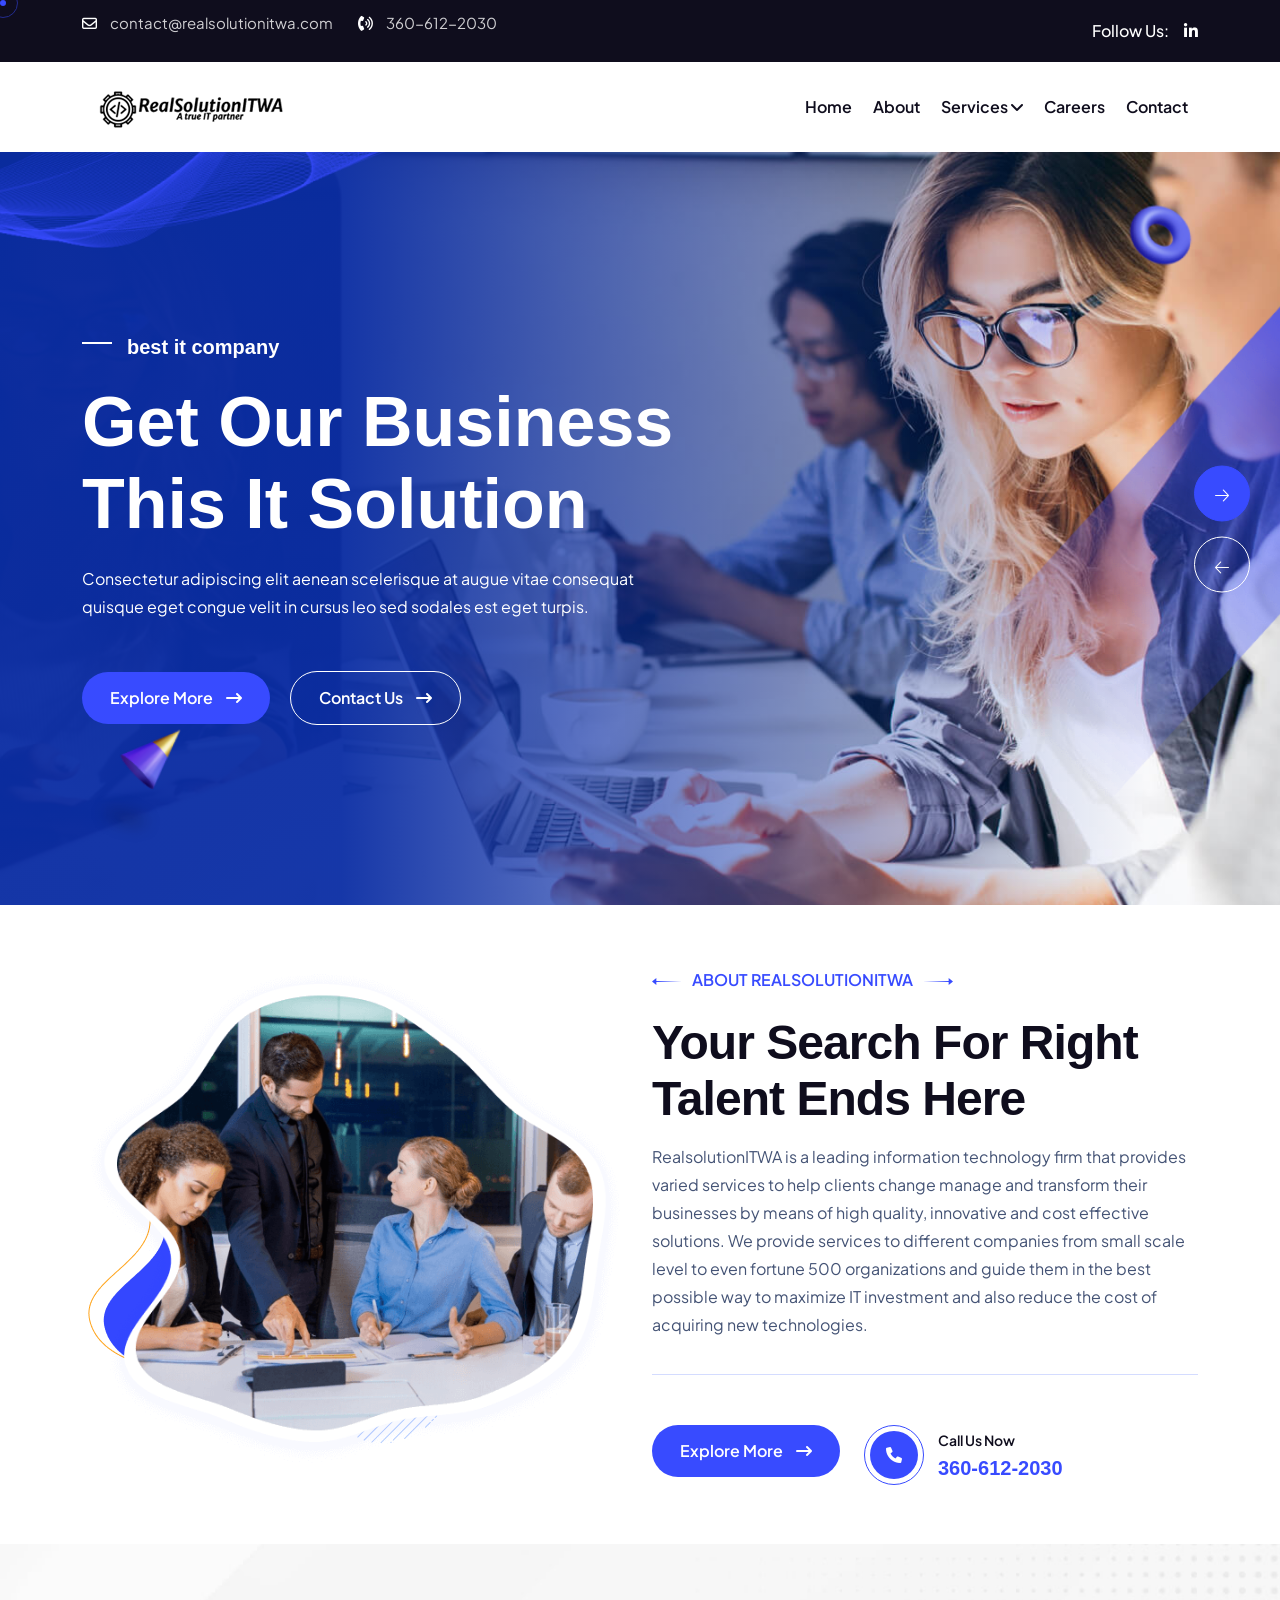
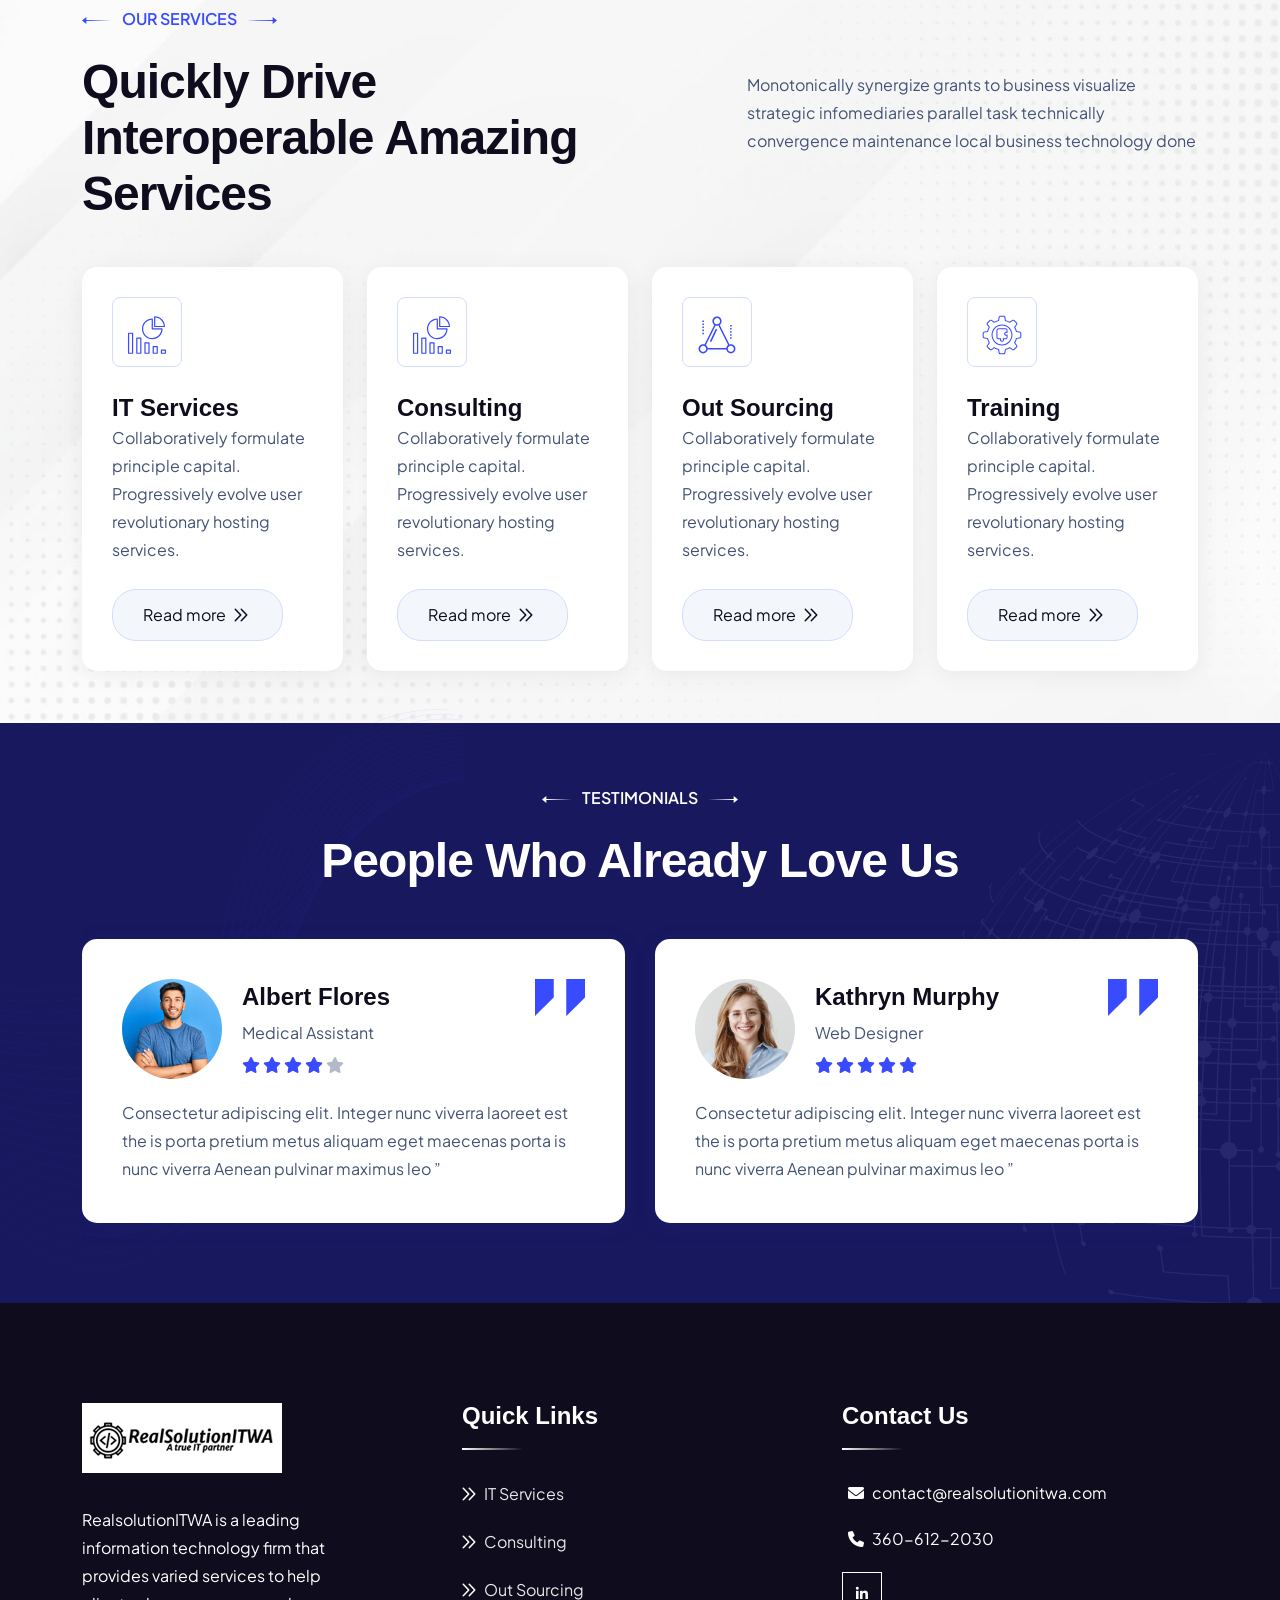
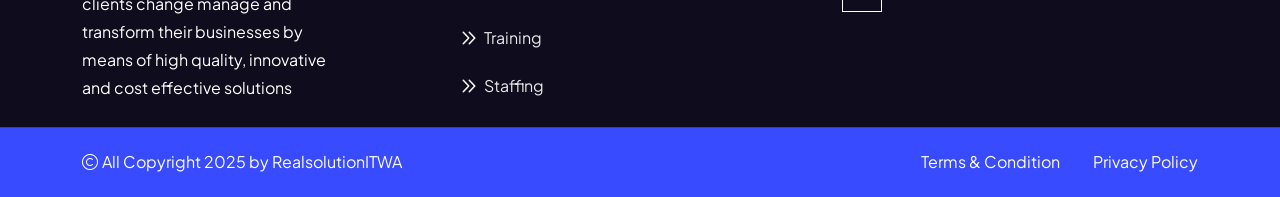
<file: index.html>
<!DOCTYPE html>
<html lang="zxx">
<head>
    <!-- ========== Meta Tags ========== -->
    <meta charset="UTF-8">
    <meta http-equiv="X-UA-Compatible" content="IE=edge">
    <meta name="viewport" content="width=device-width, initial-scale=1">
    <meta name="author" content="ex-coders">
    <meta name="description" content="RealsolutionITWA - IT Services">
    <!-- ======== Page title ============ -->
    <title>RealsolutionITWA - A True IT Partner</title>
    <!--<< Favcion >>-->
    <link rel="shortcut icon" href="assets/img/favicon.png">
    <!--<< Bootstrap min.css >>-->
    <link rel="stylesheet" href="assets/css/bootstrap.min.css">
    <!--<< All Min Css >>-->
    <link rel="stylesheet" href="assets/css/all.min.css">
    <!--<< Animate.css >>-->
    <link rel="stylesheet" href="assets/css/animate.css">
    <!--<< Magnific Popup.css >>-->
    <link rel="stylesheet" href="assets/css/magnific-popup.css">
    <!--<< MeanMenu.css >>-->
    <link rel="stylesheet" href="assets/css/meanmenu.css">
    <!--<< Swiper Bundle.css >>-->
    <link rel="stylesheet" href="assets/css/swiper-bundle.min.css">
    <!--<< Nice Select.css >>-->
    <link rel="stylesheet" href="assets/css/nice-select.css">
    <!--<< Main.css >>-->
    <link rel="stylesheet" href="assets/css/main.css">
</head>

<body>

    <!--<< Mouse Cursor Start >>-->
    <div class="mouse-cursor cursor-outer"></div>
    <div class="mouse-cursor cursor-inner"></div>

    <!-- Offcanvas Area Start -->
    <div class="fix-area">
        <div class="offcanvas__info">
            <div class="offcanvas__wrapper">
                <div class="offcanvas__content">
                    <div class="offcanvas__top mb-5 d-flex justify-content-between align-items-center">
                        <div class="offcanvas__logo">
                            <a href="index.html">
                                <img src="assets/img/logo.png" alt="logo-img">
                            </a>
                        </div>
                        <div class="offcanvas__close">
                            <button>
                                <i class="fas fa-times"></i>
                            </button>
                        </div>
                    </div>
                    <p class="text d-none d-lg-block">
                        Nullam dignissim, ante scelerisque the is euismod fermentum odio sem semper the is erat, a
                        feugiat leo urna eget eros. Duis Aenean a imperdiet risus.
                    </p>
                    <div class="mobile-menu fix mb-3"></div>
                    <!-- <div class="offcanvas__contact">
                        <h4>Contact Info</h4>
                        <ul>
                            <li class="d-flex align-items-center">
                                <div class="offcanvas__contact-icon">
                                    <i class="fal fa-map-marker-alt"></i>
                                </div>
                                <div class="offcanvas__contact-text">
                                    <a target="_blank" href="#">Main Street, Melbourne, Australia</a>
                                </div>
                            </li>
                            <li class="d-flex align-items-center">
                                <div class="offcanvas__contact-icon mr-15">
                                    <i class="fal fa-envelope"></i>
                                </div>
                                <div class="offcanvas__contact-text">
                                    <a href="mailto:info@azent.com"><span
                                            class="mailto:info@example.com">info@example.com</span></a>
                                </div>
                            </li>
                            <li class="d-flex align-items-center">
                                <div class="offcanvas__contact-icon mr-15">
                                    <i class="fal fa-clock"></i>
                                </div>
                                <div class="offcanvas__contact-text">
                                    <a target="_blank" href="#">Mod-friday, 09am -05pm</a>
                                </div>
                            </li>
                            <li class="d-flex align-items-center">
                                <div class="offcanvas__contact-icon mr-15">
                                    <i class="far fa-phone"></i>
                                </div>
                                <div class="offcanvas__contact-text">
                                    <a href="tel:+11002345909">+11002345909</a>
                                </div>
                            </li>
                        </ul>
                        <div class="header-button mt-4">
                            <a href="contact.html" class="theme-btn text-center">
                                <span>get A Quote<i class="fa-solid fa-arrow-right-long"></i></span>
                            </a>
                        </div>
                        <div class="social-icon d-flex align-items-center">
                            <a href="#"><i class="fab fa-facebook-f"></i></a>
                            <a href="#"><i class="fab fa-twitter"></i></a>
                            <a href="#"><i class="fab fa-youtube"></i></a>
                            <a href="#"><i class="fab fa-linkedin-in"></i></a>
                        </div>
                    </div> -->
                </div>
            </div>
        </div>
    </div>
    <div class="offcanvas__overlay"></div>

    <!-- Header Section Start -->
    <header>
        <div class="header-top-section top-style-3">
            <div class="container">
                <div class="header-top-wrapper">
                    <ul class="contact-list">
                        <li>
                            <i class="far fa-envelope"></i>
                            <a href="mailto:info@example.com" class="link">contact@realsolutionitwa.com</a>
                        </li>
                        <li>
                            <i class="fa-solid fa-phone-volume"></i>
                            <a href="tel:2086660112">360-612-2030</a>
                        </li>
                    </ul>
                    <div class="top-right">
                        <div class="social-icon d-flex align-items-center">
                            <span>Follow Us:</span>
                            <a href="https://www.linkedin.com/company/105880733" target="_blank"><i class="fa-brands fa-linkedin-in"></i></a>
                        </div>
                    </div>
                </div>
            </div>
        </div>
        <div id="header-sticky" class="header-3">
            <div class="plane-shape">
                <img src="assets/img/plane.png" alt="shape-img">
            </div>
            <div class="container">
                <div class="mega-menu-wrapper">
                    <div class="header-main">
                        <div class="header-left">
                            <div class="logo">
                                <a href="index.html" class="header-logo">
                                    <img src="assets/img/logo.png" alt="logo-img">
                                </a>
                            </div>
                        </div>
                        <div class="header-right d-flex justify-content-end align-items-center">
                            <div class="mean__menu-wrapper">
                                <div class="main-menu">
                                    <nav id="mobile-menu">
                                        <ul>
                                            <li class="has-dropdown active menu-thumb">
                                                <a href="index.html">
                                                    Home
                                                </a>
                                            </li>

                                            <li>
                                                <a href="about.html">About</a>
                                            </li>
                                            <li>
                                                <a href="#">
                                                    Services
                                                    <i class="fas fa-angle-down"></i>
                                                </a>
                                                <ul class="submenu">
                                                    <li><a href="itservices.html">IT Services</a></li>
                                                    <li><a href="consulting.html">Consulting</a></li>
                                                    <li><a href="outsourcing.html">Out Sourcing</a></li>
                                                    <li><a href="training.html">Training</a></li>
                                                    <li><a href="staffing.html">Staffing</a></li>
                                                </ul>
                                            </li>
                                            <li class="has-dropdown">
                                                <a href="careers.html">
                                                    Careers
                                                </a>
                                            </li>
                                            <li>
                                                <a href="contact.html">Contact</a>
                                            </li>
                                        </ul>
                                    </nav>
                                </div>
                            </div>
                            <div class="header__hamburger d-lg-none my-auto">
                                <div class="sidebar__toggle">
                                    <i class="fas fa-bars"></i>
                                </div>
                            </div>
                        </div>
                    </div>
                </div>
            </div>
        </div>
    </header>

    <!-- Search Area Start -->
    <div class="search-wrap">
        <div class="search-inner">
            <i class="fas fa-times search-close" id="search-close"></i>
            <div class="search-cell">
                <form method="get">
                    <div class="search-field-holder">
                        <input type="search" class="main-search-input" placeholder="Search...">
                    </div>
                </form>
            </div>
        </div>
    </div>

    <!-- Hero Section Start -->
    <section class="hero-section fix hero-3">
        <div class="bottom-shape">
            <img src="assets/img/hero/bottom-shape.png" alt="shape-img">
        </div>
        <div class="array-button">
            <button class="array-prev"><i class="fal fa-arrow-right"></i></button>
            <button class="array-next"><i class="fal fa-arrow-left"></i></button>
        </div>
        <div class="swiper hero-slider">
            <div class="swiper-wrapper">
                <div class="swiper-slide">
                    <div class="slider-image bg-cover" style="background-image: url('assets/img/hero/hero-2.jpg');">
                        <div class="mask-shape" data-animation="slideInDown" data-duration="3s" data-delay="2s">
                            <img src="assets/img/hero/mask-shape-2.png" alt="shape-img">
                        </div>
                        <div class="border-shape" data-animation="slideInRight" data-duration="3s" data-delay="2.2s">
                            <img src="assets/img/hero/border-shape.png" alt="shape-img">
                        </div>
                        <div class="circle-shape" data-animation="slideInRight" data-duration="3s" data-delay="2.1s">
                            <img src="assets/img/choose/circle.png" alt="shape-img">
                        </div>
                        <div class="frame" data-animation="slideInLeft" data-duration="3s" data-delay="2.2s">
                            <img src="assets/img/frame.png" alt="shape-img">
                        </div>
                    </div>
                    <div class="container">
                        <div class="row g-4 align-items-center">
                            <div class="col-lg-8">
                                <div class="hero-content">
                                    <h5 data-animation="slideInRight" data-duration="2s" data-delay=".3s">best it
                                        company</h5>
                                    <h1 data-animation="slideInRight" data-duration="2s" data-delay=".5s">
                                        Get Our Business <br>
                                        This It Solution
                                    </h1>
                                    <p data-animation="slideInRight" data-duration="2s" data-delay=".9s">
                                        Consectetur adipiscing elit aenean scelerisque at augue vitae consequat <br>
                                        quisque eget congue velit in cursus leo sed sodales est eget turpis.
                                    </p>
                                    <div class="hero-button">
                                        <a href="about.html" data-animation="slideInRight" data-duration="2s"
                                            data-delay=".9s" class="theme-btn hover-white">
                                            Explore More
                                            <i class="fa-solid fa-arrow-right-long"></i>
                                        </a>
                                        <a href="contact.html" data-animation="slideInRight" data-duration="2s"
                                            data-delay=".9s" class="theme-btn border-white">
                                            Contact Us
                                            <i class="fa-solid fa-arrow-right-long"></i>
                                        </a>
                                    </div>
                                </div>
                            </div>
                        </div>
                    </div>
                </div>
                <div class="swiper-slide">
                    <div class="slider-image bg-cover" style="background-image: url('assets/img/hero/hero-1.jpg');">
                        <div class="mask-shape" data-animation="slideInDown" data-duration="3s" data-delay="2s">
                            <img src="assets/img/hero/mask-shape-2.png" alt="shape-img">
                        </div>
                        <div class="border-shape" data-animation="slideInRight" data-duration="3s" data-delay="2.2s">
                            <img src="assets/img/hero/border-shape.png" alt="shape-img">
                        </div>
                        <div class="circle-shape" data-animation="slideInRight" data-duration="3s" data-delay="2.1s">
                            <img src="assets/img/choose/circle.png" alt="shape-img">
                        </div>
                        <div class="frame" data-animation="slideInLeft" data-duration="3s" data-delay="2.2s">
                            <img src="assets/img/frame.png" alt="shape-img">
                        </div>
                    </div>
                    <div class="container">
                        <div class="row g-4 align-items-center">
                            <div class="col-lg-8">
                                <div class="hero-content">
                                    <h5 data-animation="slideInRight" data-duration="2s" data-delay=".3s">best it
                                        company</h5>
                                    <h1 data-animation="slideInRight" data-duration="2s" data-delay=".5s">
                                        Get Our Business <br>
                                        This It Solution
                                    </h1>
                                    <p data-animation="slideInRight" data-duration="2s" data-delay=".9s">
                                        Consectetur adipiscing elit aenean scelerisque at augue vitae consequat <br>
                                        quisque eget congue velit in cursus leo sed sodales est eget turpis.
                                    </p>
                                    <div class="hero-button">
                                        <a href="about.html" data-animation="slideInRight" data-duration="2s"
                                            data-delay=".9s" class="theme-btn hover-white">
                                            Explore More
                                            <i class="fa-solid fa-arrow-right-long"></i>
                                        </a>
                                        <a href="contact.html" data-animation="slideInRight" data-duration="2s"
                                            data-delay=".9s" class="theme-btn border-white">
                                            Contact Us
                                            <i class="fa-solid fa-arrow-right-long"></i>
                                        </a>
                                    </div>
                                </div>
                            </div>
                        </div>
                    </div>
                </div>
                <div class="swiper-slide">
                    <div class="slider-image bg-cover" style="background-image: url('assets/img/hero/hero-3.jpg');">
                        <div class="mask-shape" data-animation="slideInDown" data-duration="3s" data-delay="2s">
                            <img src="assets/img/hero/mask-shape-2.png" alt="shape-img">
                        </div>
                        <div class="border-shape" data-animation="slideInRight" data-duration="3s" data-delay="2.2s">
                            <img src="assets/img/hero/border-shape.png" alt="shape-img">
                        </div>
                        <div class="circle-shape" data-animation="slideInRight" data-duration="3s" data-delay="2.1s">
                            <img src="assets/img/choose/circle.png" alt="shape-img">
                        </div>
                        <div class="frame" data-animation="slideInLeft" data-duration="3s" data-delay="2.2s">
                            <img src="assets/img/frame.png" alt="shape-img">
                        </div>
                    </div>
                    <div class="container">
                        <div class="row g-4 align-items-center">
                            <div class="col-lg-8">
                                <div class="hero-content">
                                    <h5 data-animation="slideInRight" data-duration="2s" data-delay=".3s">best it
                                        company</h5>
                                    <h1 data-animation="slideInRight" data-duration="2s" data-delay=".5s">
                                        Get Our Business <br>
                                        This It Solution
                                    </h1>
                                    <p data-animation="slideInRight" data-duration="2s" data-delay=".9s">
                                        Consectetur adipiscing elit aenean scelerisque at augue vitae consequat <br>
                                        quisque eget congue velit in cursus leo sed sodales est eget turpis.
                                    </p>
                                    <div class="hero-button">
                                        <a href="about.html" data-animation="slideInRight" data-duration="2s"
                                            data-delay=".9s" class="theme-btn hover-white">
                                            Explore More
                                            <i class="fa-solid fa-arrow-right-long"></i>
                                        </a>
                                        <a href="contact.html" data-animation="slideInRight" data-duration="2s"
                                            data-delay=".9s" class="theme-btn border-white">
                                            Contact Us
                                            <i class="fa-solid fa-arrow-right-long"></i>
                                        </a>
                                    </div>
                                </div>
                            </div>
                        </div>
                    </div>
                </div>
            </div>
        </div>
    </section>

    <!-- About Section Start -->
    <section class="about-section section-padding fix bg-cover">
        <div class="container">
            <div class="about-wrapper-2">
                <div class="row">
                    <div class="col-lg-6 wow fadeInUp" data-wow-delay=".4s">
                        <div class="about-image">
                            <div class="shape-image">
                                <img src="assets/img/about/shape.png" alt="shape-img">
                            </div>
                            <div class="circle-shape">
                                <img src="assets/img/about/circle.png" alt="shape-img">
                            </div>
                            <img src="assets/img/about/05.png" alt="about-img">
                        </div>
                    </div>
                    <div class="col-lg-6 mt-4 mt-lg-0">
                        <div class="about-content">
                            <div class="section-title mb-3 mxw-650">
                                <div class="subtitle"> <img src="assets/img/icon/arrowLeft.svg" alt="icon"> <span>ABOUT
                                        RealsolutionITWA
                                    </span><img src="assets/img/icon/arrowRight.svg" alt="icon"></div>
                                <h2 class="title"> Your Search For Right Talent Ends Here</h2>
                            </div>
                            <p class="wow fadeInUp" data-wow-delay=".5s">
                                RealsolutionITWA  is a leading information technology firm that provides varied services to help clients change manage and transform their businesses by means of high quality, innovative and cost effective solutions. We provide services to different companies from small scale level to even fortune 500 organizations and guide them in the best possible way to maximize IT investment and also reduce the cost of acquiring new technologies.
                            </p>
                            <div class="about-author">
                                <div class="about-button wow fadeInUp" data-wow-delay=".8s">
                                    <a href="about.html" class="theme-btn">
                                        Explore More
                                        <i class="fa-solid fa-arrow-right-long"></i>
                                    </a>
                                </div>
                                <div class="author-icon wow fadeInUp" data-wow-delay=".9s">
                                    <div class="icon">
                                        <i class="fa-solid fa-phone"></i>
                                    </div>
                                    <div class="content">
                                        <span>Call Us Now</span>
                                        <h5>
                                            <a href="tel:+360-612-2030">360-612-2030</a>
                                        </h5>
                                    </div>
                                </div>
                            </div>
                        </div>
                    </div>
                </div>
            </div>
        </div>
    </section>

    <!-- Service Section Start -->
    <section class="service-section-3 pb-0 fix section-padding bg-cover"
        style="background-image: url('assets/img/service/service-bg-3.jpg');">
        <!-- <div class="container">
            <div class="row d-flex align-items-end justify-content-between mb-20">
                <div class="col-xl-7">
                    <div class="section-title mxw-650">
                        <div class="subtitle"> <img src="assets/img/icon/arrowLeft.svg" alt="icon"> <span> What We Do
                            </span><img src="assets/img/icon/arrowRight.svg" alt="icon"></div>
                        <h2 class="title"> We Solve IT Problems With Technology</h2>
                    </div>
                </div>

                <div class="col-xl-5 d-flex align-items-end justify-content-end">
                    <div class="btn-wrapper" data-wow-delay=".9s">
                        <a href="service.html" class="theme-btn"> See all Services <i
                                class="fa-solid fa-arrow-right-long"></i> </a>
                    </div>
                </div>
            </div>
            <div class="row">
                <div class="col-xl-3 col-lg-4 col-md-6">
                    <div class="service-card-items">
                        <div class="service-image">
                            <img src="assets/img/service/02.jpg" alt="service-img">
                        </div>
                        <div class="icon-2">
                            <img src="assets/img/service/icon/s-icon-1.svg" alt="img">
                        </div>
                        <div class="service-content">
                            <h4>
                                <a href="service-details.html">IT Services</a>
                            </h4>
                            <p>
                                accumsan. Pellentesque in magna tincidunt, this is.
                            </p>
                            <a href="service-details.html" class="theme-btn-2 mt-3">
                                read More
                                <i class="fa-solid fa-arrow-right-long"></i>
                            </a>
                        </div>
                    </div>
                </div>
                <div class="col-xl-3 col-lg-4 col-md-6">
                    <div class="service-card-items">
                        <div class="service-image">
                            <img src="assets/img/service/03.jpg" alt="service-img">
                        </div>
                        <div class="icon-2">
                            <img src="assets/img/service/icon/s-icon-2.svg" alt="img">
                        </div>
                        <div class="service-content">
                            <h4>
                                <a href="service-details.html">Consulting</a>
                            </h4>
                            <p>
                                accumsan. Pellentesque in magna tincidunt, this is.
                            </p>
                            <a href="service-details.html" class="theme-btn-2 mt-3">
                                read More
                                <i class="fa-solid fa-arrow-right-long"></i>
                            </a>
                        </div>
                    </div>
                </div>
                <div class="col-xl-3 col-lg-4 col-md-6">
                    <div class="service-card-items">
                        <div class="service-image">
                            <img src="assets/img/service/04.jpg" alt="service-img">
                        </div>
                        <div class="icon-2">
                            <img src="assets/img/service/icon/s-icon-4.svg" alt="img">
                        </div>
                        <div class="service-content">
                            <h4>
                                <a href="service-details.html">OutSourcing</a>
                            </h4>
                            <p>
                                accumsan. Pellentesque in magna tincidunt, this is.
                            </p>
                            <a href="service-details.html" class="theme-btn-2 mt-3">
                                read More
                                <i class="fa-solid fa-arrow-right-long"></i>
                            </a>
                        </div>
                    </div>
                </div>
                <div class="col-xl-3 col-lg-4 col-md-6">
                    <div class="service-card-items">
                        <div class="service-image">
                            <img src="assets/img/service/05.jpg" alt="service-img">
                        </div>
                        <div class="icon-2">
                            <img src="assets/img/service/icon/s-icon-3.svg" alt="img">
                        </div>
                        <div class="service-content">
                            <h4>
                                <a href="service-details.html">Staffing & Training</a>
                            </h4>
                            <p>
                                accumsan. Pellentesque in magna tincidunt, this is.
                            </p>
                            <a href="service-details.html" class="theme-btn-2 mt-3">
                                read More
                                <i class="fa-solid fa-arrow-right-long"></i>
                            </a>
                        </div>
                    </div>
                </div>
            </div>
        </div> -->

        <div class="container">
         <div class="row d-flex align-items-center mb-45">
            <div class="col-xl-7">
               <div class="section-title mxw-560 mb-3 mb-xl-0">
                  <div class="subtitle"> <img src="assets/img/icon/arrowLeft.svg" alt="icon"> <span> Our services
                     </span><img src="assets/img/icon/arrowRight.svg" alt="icon"></div>
                  <h2 class="title">Quickly drive interoperable amazing Services</h2>
               </div>
            </div>
            <div class="col-xl-5">
               <p class="desc mxw-560 mb-3 mb-xl-0">Monotonically synergize grants to business visualize strategic
                  infomediaries parallel task technically convergence maintenance local business technology done</p>
            </div>
         </div>

         <div class="row gy-5">
            <div class="col-xxl-3 col-lg-3 col-md-6">
               <div class="service-card style2">
                  <div class="icon">
                     <img src="assets/img/icon/serviceIcon1_1.svg" alt="icon">
                  </div>
                  <div class="body">
                     <h3> <a href="itservices.html">IT Services</a> </h3>
                     <p>Collaboratively formulate principle capital. Progressively evolve user
                        revolutionary hosting services.</p>
                     <a href="itservices.html" class="link-btn style1">Read more <i class="fa-regular fa-chevrons-right"></i></a>
                  </div>
               </div>
            </div>
             <div class="col-xxl-3 col-lg-3 col-md-6">
               <div class="service-card style2">
                  <div class="icon">
                     <img src="assets/img/icon/serviceIcon1_1.svg" alt="icon">
                  </div>
                  <div class="body">
                     <h3> <a href="consulting.html">Consulting</a> </h3>
                     <p>Collaboratively formulate principle capital. Progressively evolve user
                        revolutionary hosting services.</p>
                     <a href="consulting.html" class="link-btn style1">Read more <i class="fa-regular fa-chevrons-right"></i></a>
                  </div>
               </div>
            </div>
            <div class="col-xxl-3 col-lg-3 col-md-6">
               <div class="service-card style2">
                  <div class="icon">
                     <img src="assets/img/icon/serviceIcon1_2.svg" alt="icon">
                  </div>
                  <div class="body">
                     <h3> <a href="outsourcing.html">Out Sourcing</a> </h3>
                     <p>Collaboratively formulate principle capital. Progressively evolve user
                        revolutionary hosting services.</p>
                     <a href="outsourcing.html" class="link-btn style1">Read more <i class="fa-regular fa-chevrons-right"></i></a>
                  </div>
               </div>
            </div>
            <div class="col-xxl-3 col-lg-3 col-md-6">
               <div class="service-card style2">
                  <div class="icon">
                     <img src="assets/img/icon/serviceIcon1_3.svg" alt="icon">
                  </div>
                  <div class="body">
                     <h3> <a href="training.html">Training</a> </h3>
                     <p>Collaboratively formulate principle capital. Progressively evolve user
                        revolutionary hosting services.</p>
                     <a href="training.html" class="link-btn style1">Read more <i class="fa-regular fa-chevrons-right"></i></a>
                  </div>
               </div>
            </div>
         </div>
      </div><br><br>
    </section>

    <!-- <section class="service-section section-padding fix">
      
   </section> -->

    <!--<< Testimonial Section Start >>-->
    <section class="tesimonial-section-3 section-padding section-bg-2 bg-cover">
        <div class="line-shape">
            <img src="assets/img/shape/line-shape.png" alt="shape-img">
        </div>
        <div class="mask-shape">
            <img src="assets/img/shape/mask-shape.png" alt="shape-img">
        </div><!-- 
        <div class="array-button">
            <button class="array-prev"><i class="fal fa-arrow-left"></i></button>
            <button class="array-next"><i class="fal fa-arrow-right"></i></button>
        </div> -->
        <div class="container">
            <div class="section-title title-area  mx-auto mb-20">
                <div class="subtitle d-flex justify-content-center"> <img src="assets/img/icon/arrowLeftWhite.svg"
                        alt="icon"> <span class=" text-white"> Testimonials
                    </span><img src="assets/img/icon/arrowRightWhite.svg" alt="icon"></div>
                <h2 class="title text-center text-white"> People Who Already Love Us</h2>
            </div>
            <div class="swiper testimonial-slider-2">
                <div class="swiper-wrapper">
                    <div class="swiper-slide">
                        <div class="testimonial-box-items">
                            <div class="icon">
                                <img src="assets/img/testimonial/icon.png" alt="icon-img">
                            </div>
                            <div class="client-items">
                                <div class="client-image style-2 bg-cover"
                                    style="background-image: url('assets/img/testimonial/02.jpg');"></div>
                                <div class="client-content">
                                    <h4>Kathryn Murphy</h4>
                                    <p>Web Designer</p>
                                    <div class="star">
                                        <i class="fas fa-star"></i>
                                        <i class="fas fa-star"></i>
                                        <i class="fas fa-star"></i>
                                        <i class="fas fa-star"></i>
                                        <i class="fas fa-star"></i>
                                    </div>
                                </div>
                            </div>
                            <p>
                                Consectetur adipiscing elit. Integer nunc viverra laoreet est the is porta pretium metus
                                aliquam eget maecenas porta is nunc viverra Aenean pulvinar maximus leo ”
                            </p>
                        </div>
                    </div>
                    <div class="swiper-slide">
                        <div class="testimonial-box-items">
                            <div class="icon">
                                <img src="assets/img/testimonial/icon.png" alt="icon-img">
                            </div>
                            <div class="client-items">
                                <div class="client-image style-2 bg-cover"
                                    style="background-image: url('assets/img/testimonial/03.jpg');"></div>
                                <div class="client-content">
                                    <h4>Albert Flores</h4>
                                    <p>Medical Assistant</p>
                                    <div class="star">
                                        <i class="fas fa-star"></i>
                                        <i class="fas fa-star"></i>
                                        <i class="fas fa-star"></i>
                                        <i class="fas fa-star"></i>
                                        <i class="fas fa-star color-text"></i>
                                    </div>
                                </div>
                            </div>
                            <p>
                                Consectetur adipiscing elit. Integer nunc viverra laoreet est the is porta pretium metus
                                aliquam eget maecenas porta is nunc viverra Aenean pulvinar maximus leo ”
                            </p>
                        </div>
                    </div>
                </div>
            </div>
        </div>
    </section>

    <!--<< Footer Section Start >>-->
    <footer class="footer-section footer-bg">
        <div class="widget-area style1 footer-bg">
            <div class="container">
                <div class="footer-layout style1">
                    <div class="row">
                        <div class="col-xl-4 col-md-6 col-12">
                            <div class="widget footer-widget wow fadeInUp" data-wow-delay=".6s">
                                <div class="gt-widget-about">
                                    <div class="about-logo">
                                        <a href="index.html"><img src="assets/img/logo.png" alt="RealsolutionITWA"></a>
                                    </div>
                                    <p class="about-text"> RealsolutionITWA is a leading information technology firm that provides varied services to help clients change manage and transform their businesses by means of high quality, innovative and cost effective solutions
                                    </p>
                                    
                                </div>
                            </div>
                        </div>
                        <div class="col-xl-4 col-md-6 col-12">
                            <div class="widget widget_nav_menu footer-widget wow fadeInUp" data-wow-delay="1s">
                                <h3 class="widget_title">Quick Links</h3>
                                <div class="menu-all-pages-container">
                                    <ul class="menu">
                                        <li><a href="itservices.html"><i class="fa-solid fa-chevrons-right"></i>IT Services</a>
                                        </li>
                                        <li><a href="consulting.html"><i class="fa-solid fa-chevrons-right"></i>Consulting</a>
                                        </li>
                                        <li><a href="outsourcing.html"><i class="fa-solid fa-chevrons-right"></i>Out Sourcing</a>
                                        </li>
                                        <li><a href="training.html"><i class="fa-solid fa-chevrons-right"></i>Training</a></li>
                                        <li><a href="staffing.html"><i class="fa-solid fa-chevrons-right"></i>Staffing</a>
                                        </li>
                                    </ul>
                                </div>
                            </div>
                        </div>
                        <div class="col-xl-4 col-md-6 col-12">
                            <div class="widget widget_nav_menu footer-widget wow fadeInUp" data-wow-delay="1.6s">
                                <h3 class="widget_title">Contact Us</h3>
                                <div class="checklist style2">
                                    <ul class="ps-0">
                                        <li class="text-white"><i class="fa-solid fa-envelope"></i></li>
                                        <li class="text-white">contact@realsolutionitwa.com</li>
                                    </ul>
                                    <ul class="ps-0">
                                        <li class="text-white"><i class="fa-solid fa-phone"></i></li>
                                        <li class="text-white">360-612-2030</li>
                                    </ul>
                                </div>
                                <div class="gt-social style2">
                                        <a href="https://www.linkedin.com/company/105880733" target="_blank"><i class="fab fa-linkedin-in"></i></a>
                                    </div>
                            </div>
                        </div>
                    </div>
                </div>
            </div>
        </div>
        <div class="copyright-wrap bg-theme">
         <div class="container">
            <div class="copyright-layout">
               <div class="layout-text wow fadeInUp" data-wow-delay=".3s" style="visibility: visible; animation-delay: 0.3s; animation-name: fadeInUp;">
                  <p class="copyright">
                     <i class="fal fa-copyright"></i> All Copyright 2025 by <a href="index.html">RealsolutionITWA</a>
                  </p>
               </div>
               <div class="layout-link wow fadeInUp" data-wow-delay=".6s" style="visibility: visible; animation-delay: 0.6s; animation-name: fadeInUp;">
                  <div class="link-wrapper">
                     <a href="contact.html">Terms &amp; Condition </a>
                     <a href="contact.html">Privacy Policy</a>
                  </div>
               </div>
            </div>
         </div>
      </div>
    </footer>

    <!--<< All JS Plugins >>-->
    <script src="assets/js/jquery-3.7.1.min.js"></script>
    <!--<< Viewport Js >>-->
    <script src="assets/js/viewport.jquery.js"></script>
    <!--<< Bootstrap Js >>-->
    <script src="assets/js/bootstrap.bundle.min.js"></script>
    <!--<< Nice Select Js >>-->
    <script src="assets/js/jquery.nice-select.min.js"></script>
    <!--<< Waypoints Js >>-->
    <script src="assets/js/jquery.waypoints.js"></script>
    <!--<< Counterup Js >>-->
    <script src="assets/js/jquery.counterup.min.js"></script>
    <!--<< Swiper Slider Js >>-->
    <script src="assets/js/swiper-bundle.min.js"></script>
    <!--<< MeanMenu Js >>-->
    <script src="assets/js/jquery.meanmenu.min.js"></script>
    <!--<< Magnific Popup Js >>-->
    <script src="assets/js/jquery.magnific-popup.min.js"></script>
    <!--<< Wow Animation Js >>-->
    <script src="assets/js/wow.min.js"></script>
    <!--<< Main.js >>-->
    <script src="assets/js/main.js"></script>
</body>

</html>
</file>
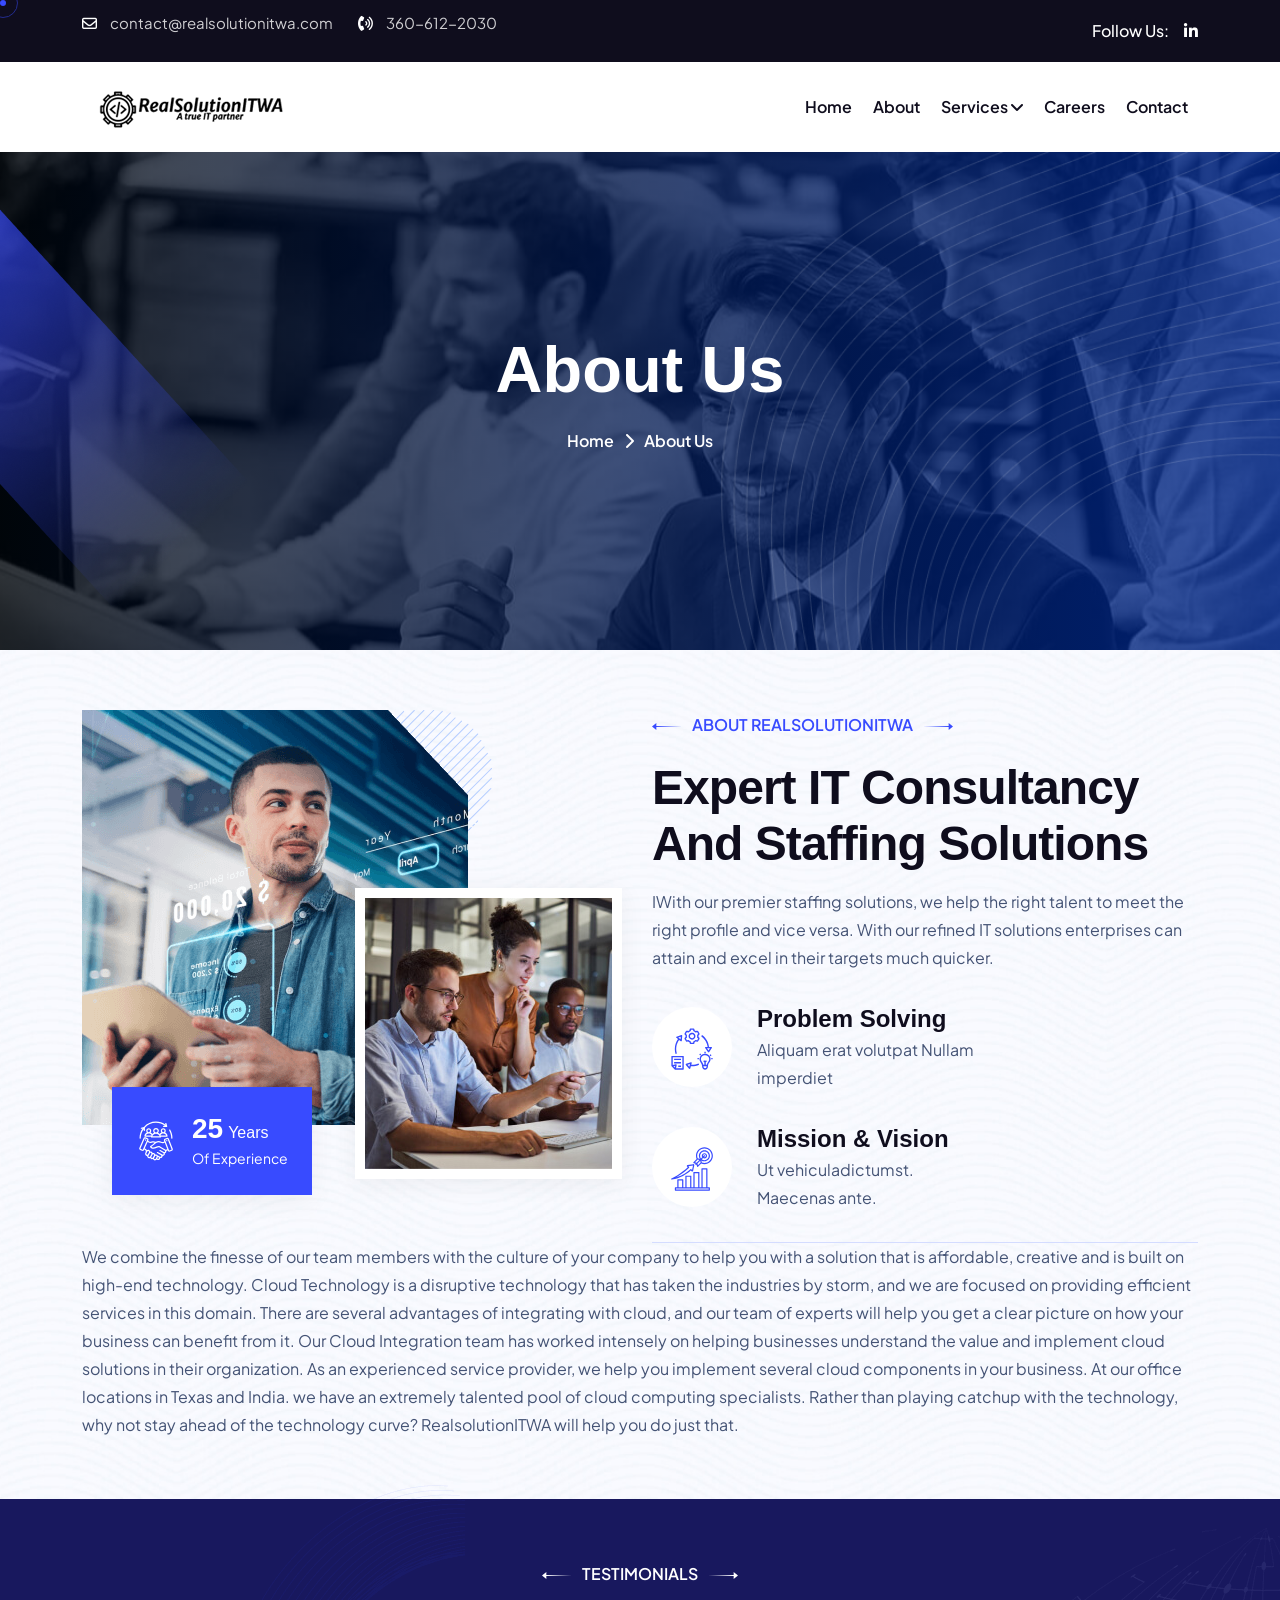
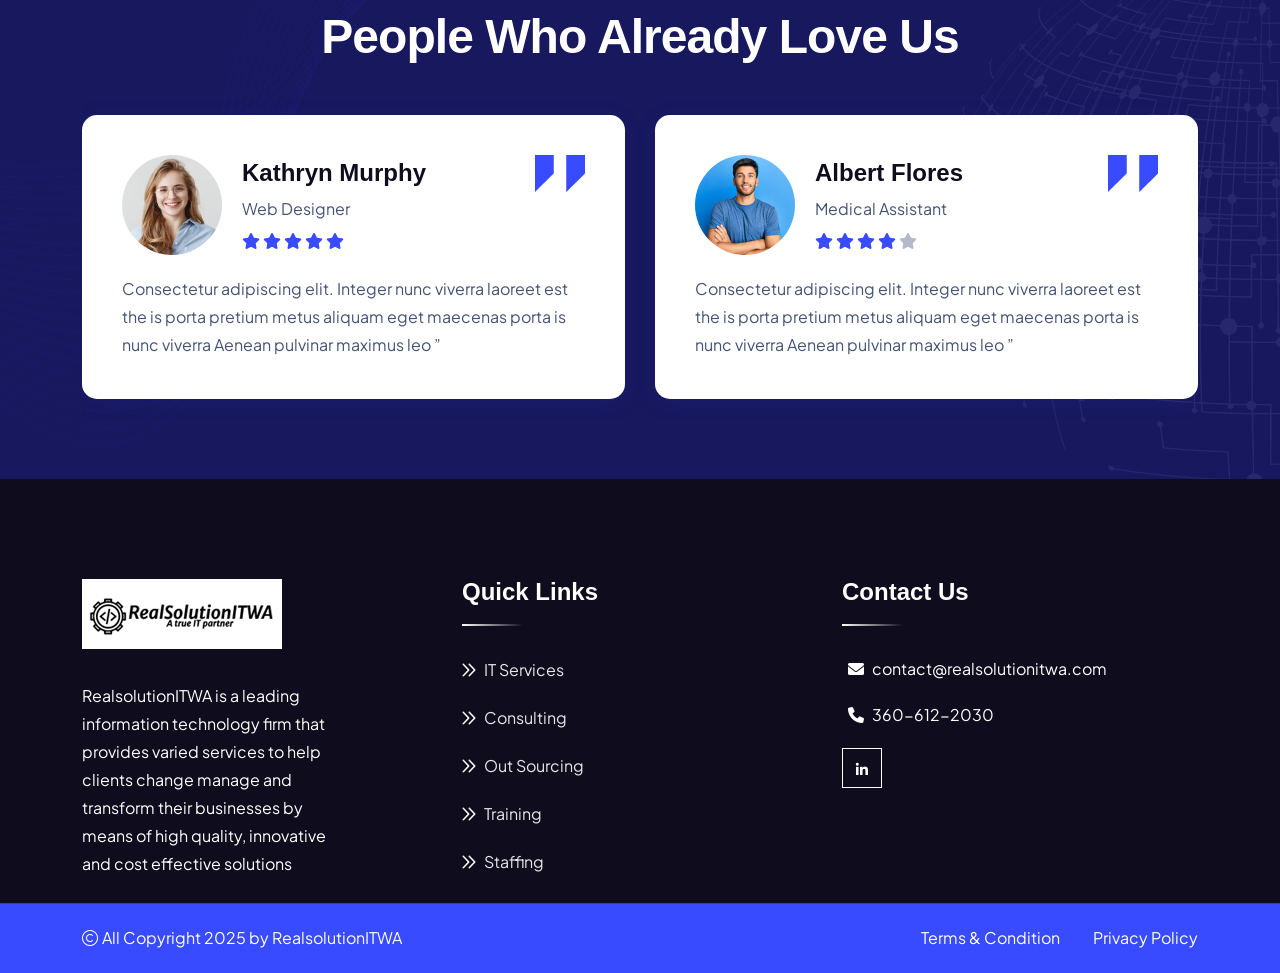
<file: about.html>
<!DOCTYPE html>
<html lang="zxx">
<head>
    <!-- ========== Meta Tags ========== -->
    <meta charset="UTF-8">
    <meta http-equiv="X-UA-Compatible" content="IE=edge">
    <meta name="viewport" content="width=device-width, initial-scale=1">
    <meta name="author" content="ex-coders">
    <meta name="description" content="RealsolutionITWA - IT Services">
    <!-- ======== Page title ============ -->
    <title>RealsolutionITWA - About Us</title>
    <!--<< Favcion >>-->
    <link rel="shortcut icon" href="assets/img/favicon.png">
    <!--<< Bootstrap min.css >>-->
    <link rel="stylesheet" href="assets/css/bootstrap.min.css">
    <!--<< All Min Css >>-->
    <link rel="stylesheet" href="assets/css/all.min.css">
    <!--<< Animate.css >>-->
    <link rel="stylesheet" href="assets/css/animate.css">
    <!--<< Magnific Popup.css >>-->
    <link rel="stylesheet" href="assets/css/magnific-popup.css">
    <!--<< MeanMenu.css >>-->
    <link rel="stylesheet" href="assets/css/meanmenu.css">
    <!--<< Swiper Bundle.css >>-->
    <link rel="stylesheet" href="assets/css/swiper-bundle.min.css">
    <!--<< Nice Select.css >>-->
    <link rel="stylesheet" href="assets/css/nice-select.css">
    <!--<< Main.css >>-->
    <link rel="stylesheet" href="assets/css/main.css">
</head>

<body>

    <!--<< Mouse Cursor Start >>-->
    <div class="mouse-cursor cursor-outer"></div>
    <div class="mouse-cursor cursor-inner"></div>

    <!-- Offcanvas Area Start -->
    <div class="fix-area">
        <div class="offcanvas__info">
            <div class="offcanvas__wrapper">
                <div class="offcanvas__content">
                    <div class="offcanvas__top mb-5 d-flex justify-content-between align-items-center">
                        <div class="offcanvas__logo">
                            <a href="index.html">
                                <img src="assets/img/logo.png" alt="logo-img">
                            </a>
                        </div>
                        <div class="offcanvas__close">
                            <button>
                                <i class="fas fa-times"></i>
                            </button>
                        </div>
                    </div>
                    <p class="text d-none d-lg-block">
                        Nullam dignissim, ante scelerisque the is euismod fermentum odio sem semper the is erat, a
                        feugiat leo urna eget eros. Duis Aenean a imperdiet risus.
                    </p>
                    <div class="mobile-menu fix mb-3"></div>
                    <!-- <div class="offcanvas__contact">
                        <h4>Contact Info</h4>
                        <ul>
                            <li class="d-flex align-items-center">
                                <div class="offcanvas__contact-icon">
                                    <i class="fal fa-map-marker-alt"></i>
                                </div>
                                <div class="offcanvas__contact-text">
                                    <a target="_blank" href="#">Main Street, Melbourne, Australia</a>
                                </div>
                            </li>
                            <li class="d-flex align-items-center">
                                <div class="offcanvas__contact-icon mr-15">
                                    <i class="fal fa-envelope"></i>
                                </div>
                                <div class="offcanvas__contact-text">
                                    <a href="mailto:info@azent.com"><span
                                            class="mailto:info@example.com">info@example.com</span></a>
                                </div>
                            </li>
                            <li class="d-flex align-items-center">
                                <div class="offcanvas__contact-icon mr-15">
                                    <i class="fal fa-clock"></i>
                                </div>
                                <div class="offcanvas__contact-text">
                                    <a target="_blank" href="#">Mod-friday, 09am -05pm</a>
                                </div>
                            </li>
                            <li class="d-flex align-items-center">
                                <div class="offcanvas__contact-icon mr-15">
                                    <i class="far fa-phone"></i>
                                </div>
                                <div class="offcanvas__contact-text">
                                    <a href="tel:+11002345909">+11002345909</a>
                                </div>
                            </li>
                        </ul>
                        <div class="header-button mt-4">
                            <a href="contact.html" class="theme-btn text-center">
                                <span>get A Quote<i class="fa-solid fa-arrow-right-long"></i></span>
                            </a>
                        </div>
                        <div class="social-icon d-flex align-items-center">
                            <a href="#"><i class="fab fa-facebook-f"></i></a>
                            <a href="#"><i class="fab fa-twitter"></i></a>
                            <a href="#"><i class="fab fa-youtube"></i></a>
                            <a href="#"><i class="fab fa-linkedin-in"></i></a>
                        </div>
                    </div> -->
                </div>
            </div>
        </div>
    </div>
    <div class="offcanvas__overlay"></div>

    <!-- Header Section Start -->
    <header>
        <div class="header-top-section top-style-3">
            <div class="container">
                <div class="header-top-wrapper">
                    <ul class="contact-list">
                        <li>
                            <i class="far fa-envelope"></i>
                            <a href="mailto:info@example.com" class="link">contact@realsolutionitwa.com</a>
                        </li>
                        <li>
                            <i class="fa-solid fa-phone-volume"></i>
                            <a href="tel:2086660112">360-612-2030</a>
                        </li>
                    </ul>
                    <div class="top-right">
                        <div class="social-icon d-flex align-items-center">
                            <span>Follow Us:</span>
                            <a href="https://www.linkedin.com/company/105880733" target="_blank"><i class="fa-brands fa-linkedin-in"></i></a>
                        </div>
                    </div>
                </div>
            </div>
        </div>
        <div id="header-sticky" class="header-3">
            <div class="plane-shape">
                <img src="assets/img/plane.png" alt="shape-img">
            </div>
            <div class="container">
                <div class="mega-menu-wrapper">
                    <div class="header-main">
                        <div class="header-left">
                            <div class="logo">
                                <a href="index.html" class="header-logo">
                                    <img src="assets/img/logo.png" alt="logo-img">
                                </a>
                            </div>
                        </div>
                        <div class="header-right d-flex justify-content-end align-items-center">
                            <div class="mean__menu-wrapper">
                                <div class="main-menu">
                                    <nav id="mobile-menu">
                                        <ul>
                                            <li class="has-dropdown active menu-thumb">
                                                <a href="index.html">
                                                    Home
                                                </a>
                                            </li>

                                            <li>
                                                <a href="about.html">About</a>
                                            </li>
                                            <li>
                                                <a href="#">
                                                    Services
                                                    <i class="fas fa-angle-down"></i>
                                                </a>
                                                <ul class="submenu">
                                                    <li><a href="itservices.html">IT Services</a></li>
                                                    <li><a href="consulting.html">Consulting</a></li>
                                                    <li><a href="outsourcing.html">Out Sourcing</a></li>
                                                    <li><a href="training.html">Training</a></li>
                                                    <li><a href="staffing.html">Staffing</a></li>
                                                </ul>
                                            </li>
                                            <li class="has-dropdown">
                                                <a href="careers.html">
                                                    Careers
                                                </a>
                                            </li>
                                            <li>
                                                <a href="contact.html">Contact</a>
                                            </li>
                                        </ul>
                                    </nav>
                                </div>
                            </div>
                            <div class="header__hamburger d-lg-none my-auto">
                                <div class="sidebar__toggle">
                                    <i class="fas fa-bars"></i>
                                </div>
                            </div>
                        </div>
                    </div>
                </div>
            </div>
        </div>
    </header>

    <!-- Search Area Start -->
    <div class="search-wrap">
        <div class="search-inner">
            <i class="fas fa-times search-close" id="search-close"></i>
            <div class="search-cell">
                <form method="get">
                    <div class="search-field-holder">
                        <input type="search" class="main-search-input" placeholder="Search...">
                    </div>
                </form>
            </div>
        </div>
    </div>

    <!--<< Breadcrumb Section Start >>-->
    <div class="breadcrumb-wrapper bg-cover" style="background-image: url('assets/img/breadcrumb.jpg');">
        <div class="border-shape">
            <img src="assets/img/element.png" alt="shape-img">
        </div>
        <div class="line-shape">
            <img src="assets/img/line-element.png" alt="shape-img">
        </div>
        <div class="container">
            <div class="page-heading">
                <h1 class="wow fadeInUp" data-wow-delay=".3s">About Us</h1>
                <ul class="breadcrumb-items wow fadeInUp" data-wow-delay=".5s">
                    <li>
                        <a href="index.html">
                            Home
                        </a>
                    </li>
                    <li>
                        <i class="fas fa-chevron-right"></i>
                    </li>
                    <li>
                        About Us
                    </li>
                </ul>
            </div>
        </div>
    </div>

    <!-- About Section Start -->
    <section class="about-section section-padding fix bg-cover"
        style="background-image: url('assets/img/service/service-bg-2.jpg');">
        <div class="container">
            <div class="about-wrapper style-2">
                <div class="row">
                    <div class="col-lg-6">
                        <div class="about-image-items">
                            <div class="circle-shape">
                                <img src="assets/img/about/circle.png" alt="shape-img">
                            </div>
                            <div class="counter-shape float-bob-y">
                                <div class="icon">
                                    <img src="assets/img/about/icon-1.svg" alt="icon-img">
                                </div>
                                <div class="content">
                                    <h3><span class="count">25</span>Years</h3>
                                    <p>Of Experience</p>
                                </div>
                            </div>
                            <div class="about-image-1 bg-cover wow fadeInLeft" data-wow-delay=".3s"
                                style="background-image: url('assets/img/about/03.png');">
                                <div class="about-image-2 wow fadeInUp" data-wow-delay=".5s">
                                    <img src="assets/img/about/04.jpg" alt="about-img">
                                </div>
                            </div>
                        </div>
                    </div>
                    <div class="col-lg-6 mt-4 mt-lg-0">
                        <div class="about-content">
                            <div class="section-title mb-3 mxw-650">
                                <div class="subtitle"> <img src="assets/img/icon/arrowLeft.svg" alt="icon"> <span>ABOUT
                                        RealsolutionITWA
                                    </span><img src="assets/img/icon/arrowRight.svg" alt="icon"></div>
                                <h2 class="title"> Expert IT Consultancy and Staffing Solutions</span> </h2>
                            </div>
                            <p class="mt-3 mt-md-0 wow fadeInUp" data-wow-delay=".5s">
                                IWith our premier staffing solutions, we help the right talent to meet the right profile and vice versa. With our refined IT solutions enterprises can attain and excel in their targets much quicker.
                            </p>
                            <div class="about-icon-items">
                                <div class="icon-items wow fadeInUp" data-wow-delay=".7s">
                                    <div class="icon">
                                        <img src="assets/img/about/icon-4.svg" alt="icon-img">
                                    </div>
                                    <div class="content">
                                        <h4>Problem Solving</h4>
                                        <p>
                                            Aliquam erat volutpat Nullam imperdiet
                                        </p>
                                    </div>
                                </div>
                                <div class="icon-items wow fadeInUp" data-wow-delay=".9s">
                                    <div class="icon">
                                        <img src="assets/img/about/icon-5.svg" alt="icon-img">
                                    </div>
                                    <div class="content">
                                        <h4>Mission & Vision</h4>
                                        <p>
                                            Ut vehiculadictumst. Maecenas ante.
                                        </p>
                                    </div>
                                </div>
                            </div>
                        </div>
                    </div>
                </div>
                <div class="col-12">
                    <p>
                        We combine the finesse of our team members with the culture of your company to help you with a solution that is affordable, creative and is built on high-end technology.

Cloud Technology is a disruptive technology that has taken the industries by storm, and we are focused on providing efficient services in this domain. There are several advantages of integrating with cloud, and our team of experts will help you get a clear picture on how your business can benefit from it. Our Cloud Integration team has worked intensely on helping businesses understand the value and implement cloud solutions in their organization. As an experienced service provider, we help you implement several cloud components in your business.

At our office locations in Texas and India. we have an extremely talented pool of cloud computing specialists. Rather than playing catchup with the technology, why not stay ahead of the technology curve? RealsolutionITWA will help you do just that.
                    </p>
                </div>
            </div>
        </div>
    </section>

   <!--<< Testimonial Section Start >>-->
    <section class="tesimonial-section-3 section-padding section-bg-2 bg-cover">
        <div class="line-shape">
            <img src="assets/img/shape/line-shape.png" alt="shape-img">
        </div>
        <div class="mask-shape">
            <img src="assets/img/shape/mask-shape.png" alt="shape-img">
        </div><!-- 
        <div class="array-button">
            <button class="array-prev"><i class="fal fa-arrow-left"></i></button>
            <button class="array-next"><i class="fal fa-arrow-right"></i></button>
        </div> -->
        <div class="container">
            <div class="section-title title-area  mx-auto mb-20">
                <div class="subtitle d-flex justify-content-center"> <img src="assets/img/icon/arrowLeftWhite.svg"
                        alt="icon"> <span class=" text-white"> Testimonials
                    </span><img src="assets/img/icon/arrowRightWhite.svg" alt="icon"></div>
                <h2 class="title text-center text-white"> People Who Already Love Us</h2>
            </div>
            <div class="swiper testimonial-slider-2">
                <div class="swiper-wrapper">
                    <div class="swiper-slide">
                        <div class="testimonial-box-items">
                            <div class="icon">
                                <img src="assets/img/testimonial/icon.png" alt="icon-img">
                            </div>
                            <div class="client-items">
                                <div class="client-image style-2 bg-cover"
                                    style="background-image: url('assets/img/testimonial/02.jpg');"></div>
                                <div class="client-content">
                                    <h4>Kathryn Murphy</h4>
                                    <p>Web Designer</p>
                                    <div class="star">
                                        <i class="fas fa-star"></i>
                                        <i class="fas fa-star"></i>
                                        <i class="fas fa-star"></i>
                                        <i class="fas fa-star"></i>
                                        <i class="fas fa-star"></i>
                                    </div>
                                </div>
                            </div>
                            <p>
                                Consectetur adipiscing elit. Integer nunc viverra laoreet est the is porta pretium metus
                                aliquam eget maecenas porta is nunc viverra Aenean pulvinar maximus leo ”
                            </p>
                        </div>
                    </div>
                    <div class="swiper-slide">
                        <div class="testimonial-box-items">
                            <div class="icon">
                                <img src="assets/img/testimonial/icon.png" alt="icon-img">
                            </div>
                            <div class="client-items">
                                <div class="client-image style-2 bg-cover"
                                    style="background-image: url('assets/img/testimonial/03.jpg');"></div>
                                <div class="client-content">
                                    <h4>Albert Flores</h4>
                                    <p>Medical Assistant</p>
                                    <div class="star">
                                        <i class="fas fa-star"></i>
                                        <i class="fas fa-star"></i>
                                        <i class="fas fa-star"></i>
                                        <i class="fas fa-star"></i>
                                        <i class="fas fa-star color-text"></i>
                                    </div>
                                </div>
                            </div>
                            <p>
                                Consectetur adipiscing elit. Integer nunc viverra laoreet est the is porta pretium metus
                                aliquam eget maecenas porta is nunc viverra Aenean pulvinar maximus leo ”
                            </p>
                        </div>
                    </div>
                </div>
            </div>
        </div>
    </section>

   <!--<< Footer Section Start >>-->
    <footer class="footer-section footer-bg">
        <div class="widget-area style1 footer-bg">
            <div class="container">
                <div class="footer-layout style1">
                    <div class="row">
                        <div class="col-xl-4 col-md-6 col-12">
                            <div class="widget footer-widget wow fadeInUp" data-wow-delay=".6s">
                                <div class="gt-widget-about">
                                    <div class="about-logo">
                                        <a href="index.html"><img src="assets/img/logo.png" alt="RealsolutionITWA"></a>
                                    </div>
                                    <p class="about-text"> RealsolutionITWA is a leading information technology firm that provides varied services to help clients change manage and transform their businesses by means of high quality, innovative and cost effective solutions
                                    </p>
                                    
                                </div>
                            </div>
                        </div>
                        <div class="col-xl-4 col-md-6 col-12">
                            <div class="widget widget_nav_menu footer-widget wow fadeInUp" data-wow-delay="1s">
                                <h3 class="widget_title">Quick Links</h3>
                                <div class="menu-all-pages-container">
                                    <ul class="menu">
                                        <li><a href="itservices.html"><i class="fa-solid fa-chevrons-right"></i>IT Services</a>
                                        </li>
                                        <li><a href="consulting.html"><i class="fa-solid fa-chevrons-right"></i>Consulting</a>
                                        </li>
                                        <li><a href="outsourcing.html"><i class="fa-solid fa-chevrons-right"></i>Out Sourcing</a>
                                        </li>
                                        <li><a href="training.html"><i class="fa-solid fa-chevrons-right"></i>Training</a></li>
                                        <li><a href="staffing.html"><i class="fa-solid fa-chevrons-right"></i>Staffing</a>
                                        </li>
                                    </ul>
                                </div>
                            </div>
                        </div>
                        <div class="col-xl-4 col-md-6 col-12">
                            <div class="widget widget_nav_menu footer-widget wow fadeInUp" data-wow-delay="1.6s">
                                <h3 class="widget_title">Contact Us</h3>
                                <div class="checklist style2">
                                    <ul class="ps-0">
                                        <li class="text-white"><i class="fa-solid fa-envelope"></i></li>
                                        <li class="text-white">contact@realsolutionitwa.com</li>
                                    </ul>
                                    <ul class="ps-0">
                                        <li class="text-white"><i class="fa-solid fa-phone"></i></li>
                                        <li class="text-white">360-612-2030</li>
                                    </ul>
                                </div>
                                <div class="gt-social style2">
                                        <a href="https://www.linkedin.com/company/105880733" target="_blank"><i class="fab fa-linkedin-in"></i></a>
                                    </div>
                            </div>
                        </div>
                    </div>
                </div>
            </div>
        </div>
        <div class="copyright-wrap bg-theme">
         <div class="container">
            <div class="copyright-layout">
               <div class="layout-text wow fadeInUp" data-wow-delay=".3s" style="visibility: visible; animation-delay: 0.3s; animation-name: fadeInUp;">
                  <p class="copyright">
                     <i class="fal fa-copyright"></i> All Copyright 2025 by <a href="index.html">RealsolutionITWA</a>
                  </p>
               </div>
               <div class="layout-link wow fadeInUp" data-wow-delay=".6s" style="visibility: visible; animation-delay: 0.6s; animation-name: fadeInUp;">
                  <div class="link-wrapper">
                     <a href="contact.html">Terms &amp; Condition </a>
                     <a href="contact.html">Privacy Policy</a>
                  </div>
               </div>
            </div>
         </div>
      </div>
    </footer>

    <!--<< All JS Plugins >>-->
    <script src="assets/js/jquery-3.7.1.min.js"></script>
    <!--<< Viewport Js >>-->
    <script src="assets/js/viewport.jquery.js"></script>
    <!--<< Bootstrap Js >>-->
    <script src="assets/js/bootstrap.bundle.min.js"></script>
    <!--<< Nice Select Js >>-->
    <script src="assets/js/jquery.nice-select.min.js"></script>
    <!--<< Waypoints Js >>-->
    <script src="assets/js/jquery.waypoints.js"></script>
    <!--<< Counterup Js >>-->
    <script src="assets/js/jquery.counterup.min.js"></script>
    <!--<< Swiper Slider Js >>-->
    <script src="assets/js/swiper-bundle.min.js"></script>
    <!--<< MeanMenu Js >>-->
    <script src="assets/js/jquery.meanmenu.min.js"></script>
    <!--<< Magnific Popup Js >>-->
    <script src="assets/js/jquery.magnific-popup.min.js"></script>
    <!--<< Wow Animation Js >>-->
    <script src="assets/js/wow.min.js"></script>
    <!--<< Main.js >>-->
    <script src="assets/js/main.js"></script>
</body>

</html>
</file>
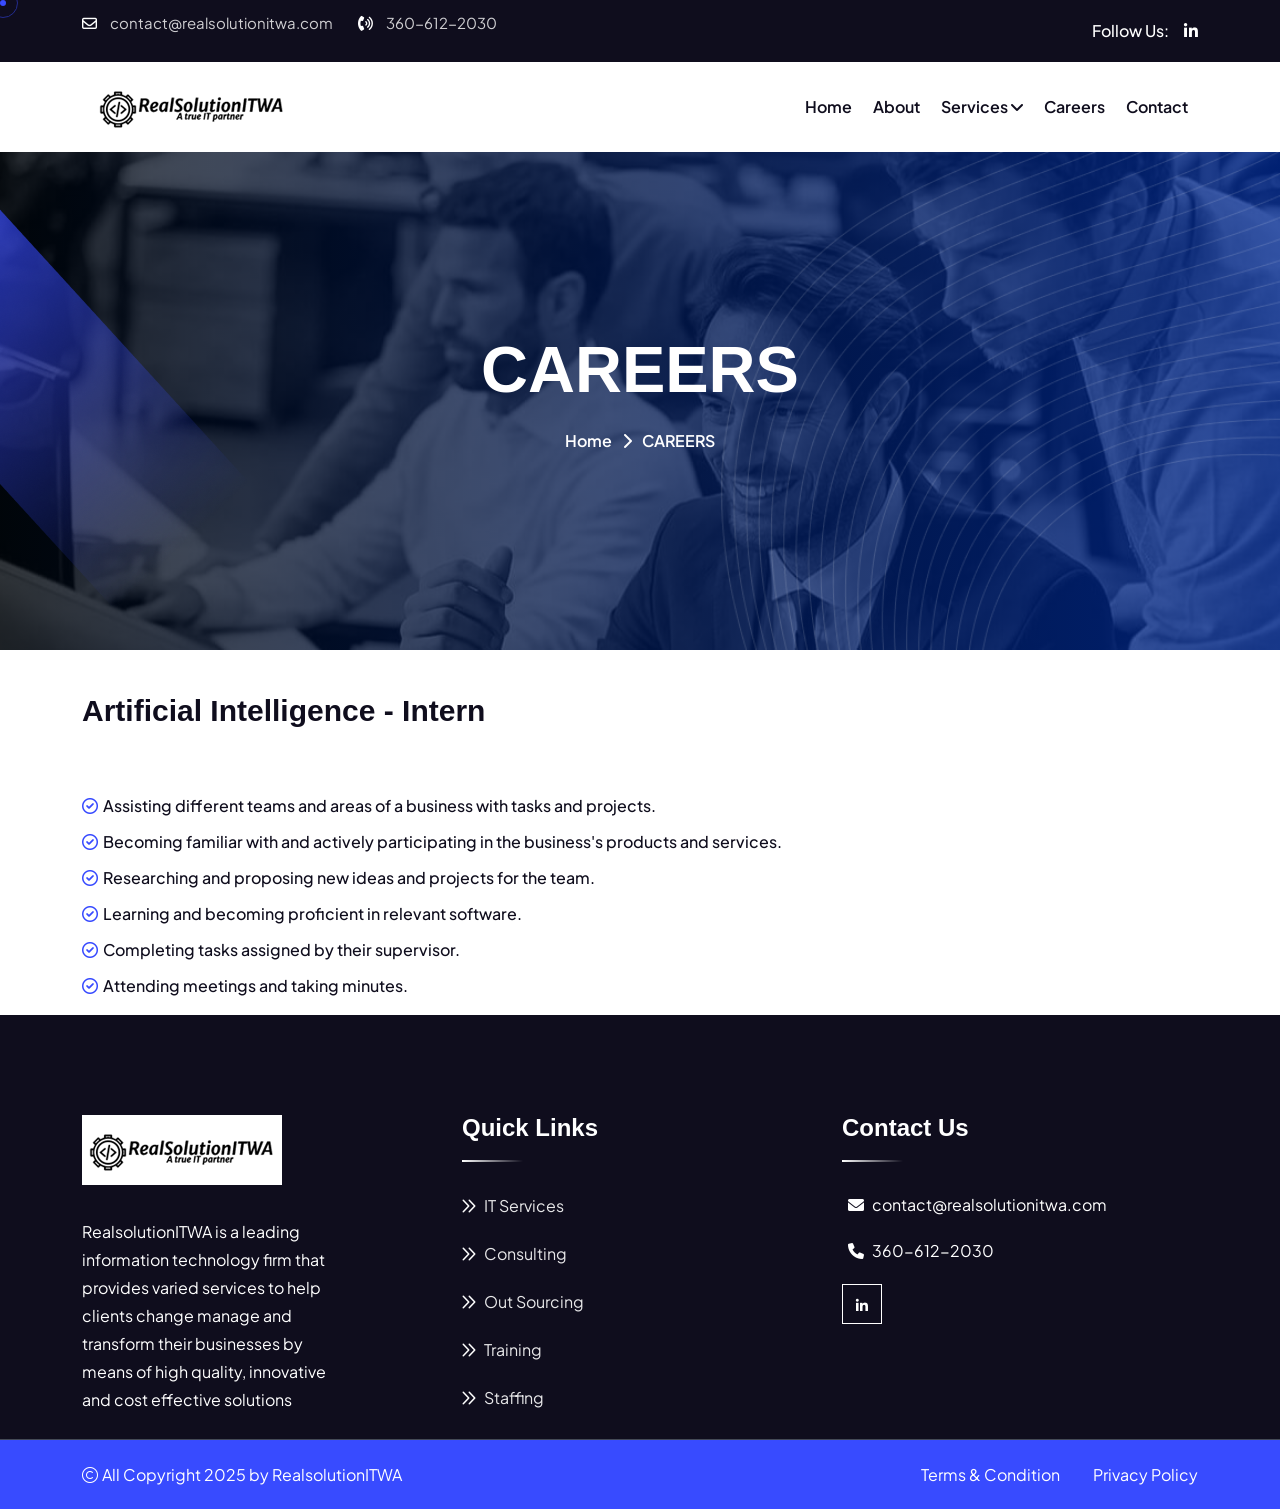
<file: careers.html>
<!DOCTYPE html>
<html lang="zxx">
<head>
    <!-- ========== Meta Tags ========== -->
    <meta charset="UTF-8">
    <meta http-equiv="X-UA-Compatible" content="IE=edge">
    <meta name="viewport" content="width=device-width, initial-scale=1">
    <meta name="author" content="ex-coders">
    <meta name="description" content="RealsolutionITWA">
    <!-- ======== Page title ============ -->
    <title>RealsolutionITWA - Careers</title>
    <!--<< Favcion >>-->
    <link rel="shortcut icon" href="assets/img/favicon.png">
    <!--<< Bootstrap min.css >>-->
    <link rel="stylesheet" href="assets/css/bootstrap.min.css">
    <!--<< All Min Css >>-->
    <link rel="stylesheet" href="assets/css/all.min.css">
    <!--<< Animate.css >>-->
    <link rel="stylesheet" href="assets/css/animate.css">
    <!--<< Magnific Popup.css >>-->
    <link rel="stylesheet" href="assets/css/magnific-popup.css">
    <!--<< MeanMenu.css >>-->
    <link rel="stylesheet" href="assets/css/meanmenu.css">
    <!--<< Swiper Bundle.css >>-->
    <link rel="stylesheet" href="assets/css/swiper-bundle.min.css">
    <!--<< Nice Select.css >>-->
    <link rel="stylesheet" href="assets/css/nice-select.css">
    <!--<< Main.css >>-->
    <link rel="stylesheet" href="assets/css/main.css">
</head>

<body>

    <!--<< Mouse Cursor Start >>-->
    <div class="mouse-cursor cursor-outer"></div>
    <div class="mouse-cursor cursor-inner"></div>

    <!-- Offcanvas Area Start -->
    <div class="fix-area">
        <div class="offcanvas__info">
            <div class="offcanvas__wrapper">
                <div class="offcanvas__content">
                    <div class="offcanvas__top mb-5 d-flex justify-content-between align-items-center">
                        <div class="offcanvas__logo">
                            <a href="index.html">
                                <img src="assets/img/logo.png" alt="logo-img">
                            </a>
                        </div>
                        <div class="offcanvas__close">
                            <button>
                                <i class="fas fa-times"></i>
                            </button>
                        </div>
                    </div>
                    <p class="text d-none d-lg-block">
                        Nullam dignissim, ante scelerisque the is euismod fermentum odio sem semper the is erat, a
                        feugiat leo urna eget eros. Duis Aenean a imperdiet risus.
                    </p>
                    <div class="mobile-menu fix mb-3"></div>
                    <!-- <div class="offcanvas__contact">
                        <h4>Contact Info</h4>
                        <ul>
                            <li class="d-flex align-items-center">
                                <div class="offcanvas__contact-icon">
                                    <i class="fal fa-map-marker-alt"></i>
                                </div>
                                <div class="offcanvas__contact-text">
                                    <a target="_blank" href="#">Main Street, Melbourne, Australia</a>
                                </div>
                            </li>
                            <li class="d-flex align-items-center">
                                <div class="offcanvas__contact-icon mr-15">
                                    <i class="fal fa-envelope"></i>
                                </div>
                                <div class="offcanvas__contact-text">
                                    <a href="mailto:info@azent.com"><span
                                            class="mailto:info@example.com">info@example.com</a>
                                </div>
                            </li>
                            <li class="d-flex align-items-center">
                                <div class="offcanvas__contact-icon mr-15">
                                    <i class="fal fa-clock"></i>
                                </div>
                                <div class="offcanvas__contact-text">
                                    <a target="_blank" href="#">Mod-friday, 09am -05pm</a>
                                </div>
                            </li>
                            <li class="d-flex align-items-center">
                                <div class="offcanvas__contact-icon mr-15">
                                    <i class="far fa-phone"></i>
                                </div>
                                <div class="offcanvas__contact-text">
                                    <a href="tel:+11002345909">+11002345909</a>
                                </div>
                            </li>
                        </ul>
                        <div class="header-button mt-4">
                            <a href="contact.html" class="theme-btn text-center">
                                <span>get A Quote<i class="fa-solid fa-arrow-right-long"></i>
                            </a>
                        </div>
                        <div class="social-icon d-flex align-items-center">
                            <a href="#"><i class="fab fa-facebook-f"></i></a>
                            <a href="#"><i class="fab fa-twitter"></i></a>
                            <a href="#"><i class="fab fa-youtube"></i></a>
                            <a href="#"><i class="fab fa-linkedin-in"></i></a>
                        </div>
                    </div> -->
                </div>
            </div>
        </div>
    </div>
    <div class="offcanvas__overlay"></div>

    <!-- Header Section Start -->
    <header>
       <div class="header-top-section top-style-3">
            <div class="container">
                <div class="header-top-wrapper">
                    <ul class="contact-list">
                        <li>
                            <i class="far fa-envelope"></i>
                            <a href="mailto:info@example.com" class="link">contact@realsolutionitwa.com</a>
                        </li>
                        <li>
                            <i class="fa-solid fa-phone-volume"></i>
                            <a href="tel:2086660112">360-612-2030</a>
                        </li>
                    </ul>
                    <div class="top-right">
                        <div class="social-icon d-flex align-items-center">
                            <span>Follow Us:</span>
                            <a href="https://www.linkedin.com/company/105880733" target="_blank"><i class="fa-brands fa-linkedin-in"></i></a>
                        </div>
                    </div>
                </div>
            </div>
        </div>
        <div id="header-sticky" class="header-3">
            <div class="plane-shape">
                <img src="assets/img/plane.png" alt="shape-img">
            </div>
            <div class="container">
                <div class="mega-menu-wrapper">
                    <div class="header-main">
                        <div class="header-left">
                            <div class="logo">
                                <a href="index.html" class="header-logo">
                                    <img src="assets/img/logo.png" alt="logo-img">
                                </a>
                            </div>
                        </div>
                        <div class="header-right d-flex justify-content-end align-items-center">
                            <div class="mean__menu-wrapper">
                                <div class="main-menu">
                                    <nav id="mobile-menu">
                                        <ul>
                                            <li class="has-dropdown active menu-thumb">
                                                <a href="index.html">
                                                    Home
                                                </a>
                                            </li>

                                            <li>
                                                <a href="about.html">About</a>
                                            </li>
                                            <li>
                                                <a href="#">
                                                    Services
                                                    <i class="fas fa-angle-down"></i>
                                                </a>
                                                <ul class="submenu">
                                                    <li><a href="itservices.html">IT Services</a></li>
                                                    <li><a href="consulting.html">Consulting</a></li>
                                                    <li><a href="outsourcing.html">Out Sourcing</a></li>
                                                    <li><a href="training.html">Training</a></li>
                                                    <li><a href="staffing.html">Staffing</a></li>
                                                </ul>
                                            </li>
                                            <li class="has-dropdown">
                                                <a href="careers.html">
                                                    Careers
                                                </a>
                                            </li>
                                            <li>
                                                <a href="contact.html">Contact</a>
                                            </li>
                                        </ul>
                                    </nav>
                                </div>
                            </div>
                            <div class="header__hamburger d-lg-none my-auto">
                                <div class="sidebar__toggle">
                                    <i class="fas fa-bars"></i>
                                </div>
                            </div>
                        </div>
                    </div>
                </div>
            </div>
        </div>
    </header>

    <!-- Search Area Start -->
    <div class="search-wrap">
        <div class="search-inner">
            <i class="fas fa-times search-close" id="search-close"></i>
            <div class="search-cell">
                <form method="get">
                    <div class="search-field-holder">
                        <input type="search" class="main-search-input" placeholder="Search...">
                    </div>
                </form>
            </div>
        </div>
    </div>

    <!--<< Breadcrumb Section Start >>-->
    <div class="breadcrumb-wrapper bg-cover" style="background-image: url('assets/img/breadcrumb.jpg');">
        <div class="border-shape">
            <img src="assets/img/element.png" alt="shape-img">
        </div>
        <div class="line-shape">
            <img src="assets/img/line-element.png" alt="shape-img">
        </div>
        <div class="container">
            <div class="page-heading">
                <h1 class="wow fadeInUp" data-wow-delay=".3s">CAREERS</h1>
                <ul class="breadcrumb-items wow fadeInUp" data-wow-delay=".5s">
                    <li>
                        <a href="index.html">
                            Home
                        </a>
                    </li>
                    <li>
                        <i class="fas fa-chevron-right"></i>
                    </li>
                    <li>
                        CAREERS 
                    </li>
                </ul>
            </div>
        </div>
    </div>

    <!-- Service Details Section Start -->
    <br>
    <section class="Project-details-section">
        <div class="container">
            <div class="project-details-wrapper">
                <div class="row">
                    <div class="col-lg-12">
                        <div class="project-details-items">
                            <div class="details-content pt-3">
                                <h3>Artificial Intelligence - Intern</h3>
                            </div>
                            <div class="row g-3 pt-5">
                                
                                <div class="col-lg-12 col-md-12">
                                    <ul class="list">
                                        <li ><i class="fa-regular fa-circle-check"></i>Assisting different teams and areas of a business with tasks and projects.</li>
                                        <li ><i class="fa-regular fa-circle-check"></i>Becoming familiar with and actively participating in the business's products and services.</li>
                                        <li ><i class="fa-regular fa-circle-check"></i>Researching and proposing new ideas and projects for the team.</li>
                                        <li ><i class="fa-regular fa-circle-check"></i>Learning and becoming proficient in relevant software.</li>
                                        <li ><i class="fa-regular fa-circle-check"></i>Completing tasks assigned by their supervisor.</li>
                                        <li ><i class="fa-regular fa-circle-check"></i>Attending meetings and taking minutes.</li>
                                    </ul>
                                </div>
                            </div>
                        </div>
                    </div>
                </div>
            </div>
        </div>
    </section>

   <!--<< Footer Section Start >>-->
    <footer class="footer-section footer-bg">
        <div class="widget-area style1 footer-bg">
            <div class="container">
                <div class="footer-layout style1">
                    <div class="row">
                        <div class="col-xl-4 col-md-6 col-12">
                            <div class="widget footer-widget wow fadeInUp" data-wow-delay=".6s">
                                <div class="gt-widget-about">
                                    <div class="about-logo">
                                        <a href="index.html"><img src="assets/img/logo.png" alt="RealsolutionITWA"></a>
                                    </div>
                                    <p class="about-text"> RealsolutionITWA is a leading information technology firm that provides varied services to help clients change manage and transform their businesses by means of high quality, innovative and cost effective solutions
                                    </p>
                                    
                                </div>
                            </div>
                        </div>
                        <div class="col-xl-4 col-md-6 col-12">
                            <div class="widget widget_nav_menu footer-widget wow fadeInUp" data-wow-delay="1s">
                                <h3 class="widget_title">Quick Links</h3>
                                <div class="menu-all-pages-container">
                                    <ul class="menu">
                                        <li><a href="itservices.html"><i class="fa-solid fa-chevrons-right"></i>IT Services</a>
                                        </li>
                                        <li><a href="consulting.html"><i class="fa-solid fa-chevrons-right"></i>Consulting</a>
                                        </li>
                                        <li><a href="outsourcing.html"><i class="fa-solid fa-chevrons-right"></i>Out Sourcing</a>
                                        </li>
                                        <li><a href="training.html"><i class="fa-solid fa-chevrons-right"></i>Training</a></li>
                                        <li><a href="staffing.html"><i class="fa-solid fa-chevrons-right"></i>Staffing</a>
                                        </li>
                                    </ul>
                                </div>
                            </div>
                        </div>
                        <div class="col-xl-4 col-md-6 col-12">
                            <div class="widget widget_nav_menu footer-widget wow fadeInUp" data-wow-delay="1.6s">
                                <h3 class="widget_title">Contact Us</h3>
                                <div class="checklist style2">
                                    <ul class="ps-0">
                                        <li class="text-white"><i class="fa-solid fa-envelope"></i></li>
                                        <li class="text-white">contact@realsolutionitwa.com</li>
                                    </ul>
                                    <ul class="ps-0">
                                        <li class="text-white"><i class="fa-solid fa-phone"></i></li>
                                        <li class="text-white">360-612-2030</li>
                                    </ul>
                                </div>
                                <div class="gt-social style2">
                                        <a href="https://www.linkedin.com/company/105880733" target="_blank"><i class="fab fa-linkedin-in"></i></a>
                                    </div>
                            </div>
                        </div>
                    </div>
                </div>
            </div>
        </div>
        <div class="copyright-wrap bg-theme">
         <div class="container">
            <div class="copyright-layout">
               <div class="layout-text wow fadeInUp" data-wow-delay=".3s" style="visibility: visible; animation-delay: 0.3s; animation-name: fadeInUp;">
                  <p class="copyright">
                     <i class="fal fa-copyright"></i> All Copyright 2025 by <a href="index.html">RealsolutionITWA</a>
                  </p>
               </div>
               <div class="layout-link wow fadeInUp" data-wow-delay=".6s" style="visibility: visible; animation-delay: 0.6s; animation-name: fadeInUp;">
                  <div class="link-wrapper">
                     <a href="contact.html">Terms &amp; Condition </a>
                     <a href="contact.html">Privacy Policy</a>
                  </div>
               </div>
            </div>
         </div>
      </div>
    </footer>

    <!--<< All JS Plugins >>-->
    <script src="assets/js/jquery-3.7.1.min.js"></script>
    <!--<< Viewport Js >>-->
    <script src="assets/js/viewport.jquery.js"></script>
    <!--<< Bootstrap Js >>-->
    <script src="assets/js/bootstrap.bundle.min.js"></script>
    <!--<< Nice Select Js >>-->
    <script src="assets/js/jquery.nice-select.min.js"></script>
    <!--<< Waypoints Js >>-->
    <script src="assets/js/jquery.waypoints.js"></script>
    <!--<< Counterup Js >>-->
    <script src="assets/js/jquery.counterup.min.js"></script>
    <!--<< Swiper Slider Js >>-->
    <script src="assets/js/swiper-bundle.min.js"></script>
    <!--<< MeanMenu Js >>-->
    <script src="assets/js/jquery.meanmenu.min.js"></script>
    <!--<< Magnific Popup Js >>-->
    <script src="assets/js/jquery.magnific-popup.min.js"></script>
    <!--<< Wow Animation Js >>-->
    <script src="assets/js/wow.min.js"></script>
    <!--<< Main.js >>-->
    <script src="assets/js/main.js"></script>
</body>

</html>
</file>
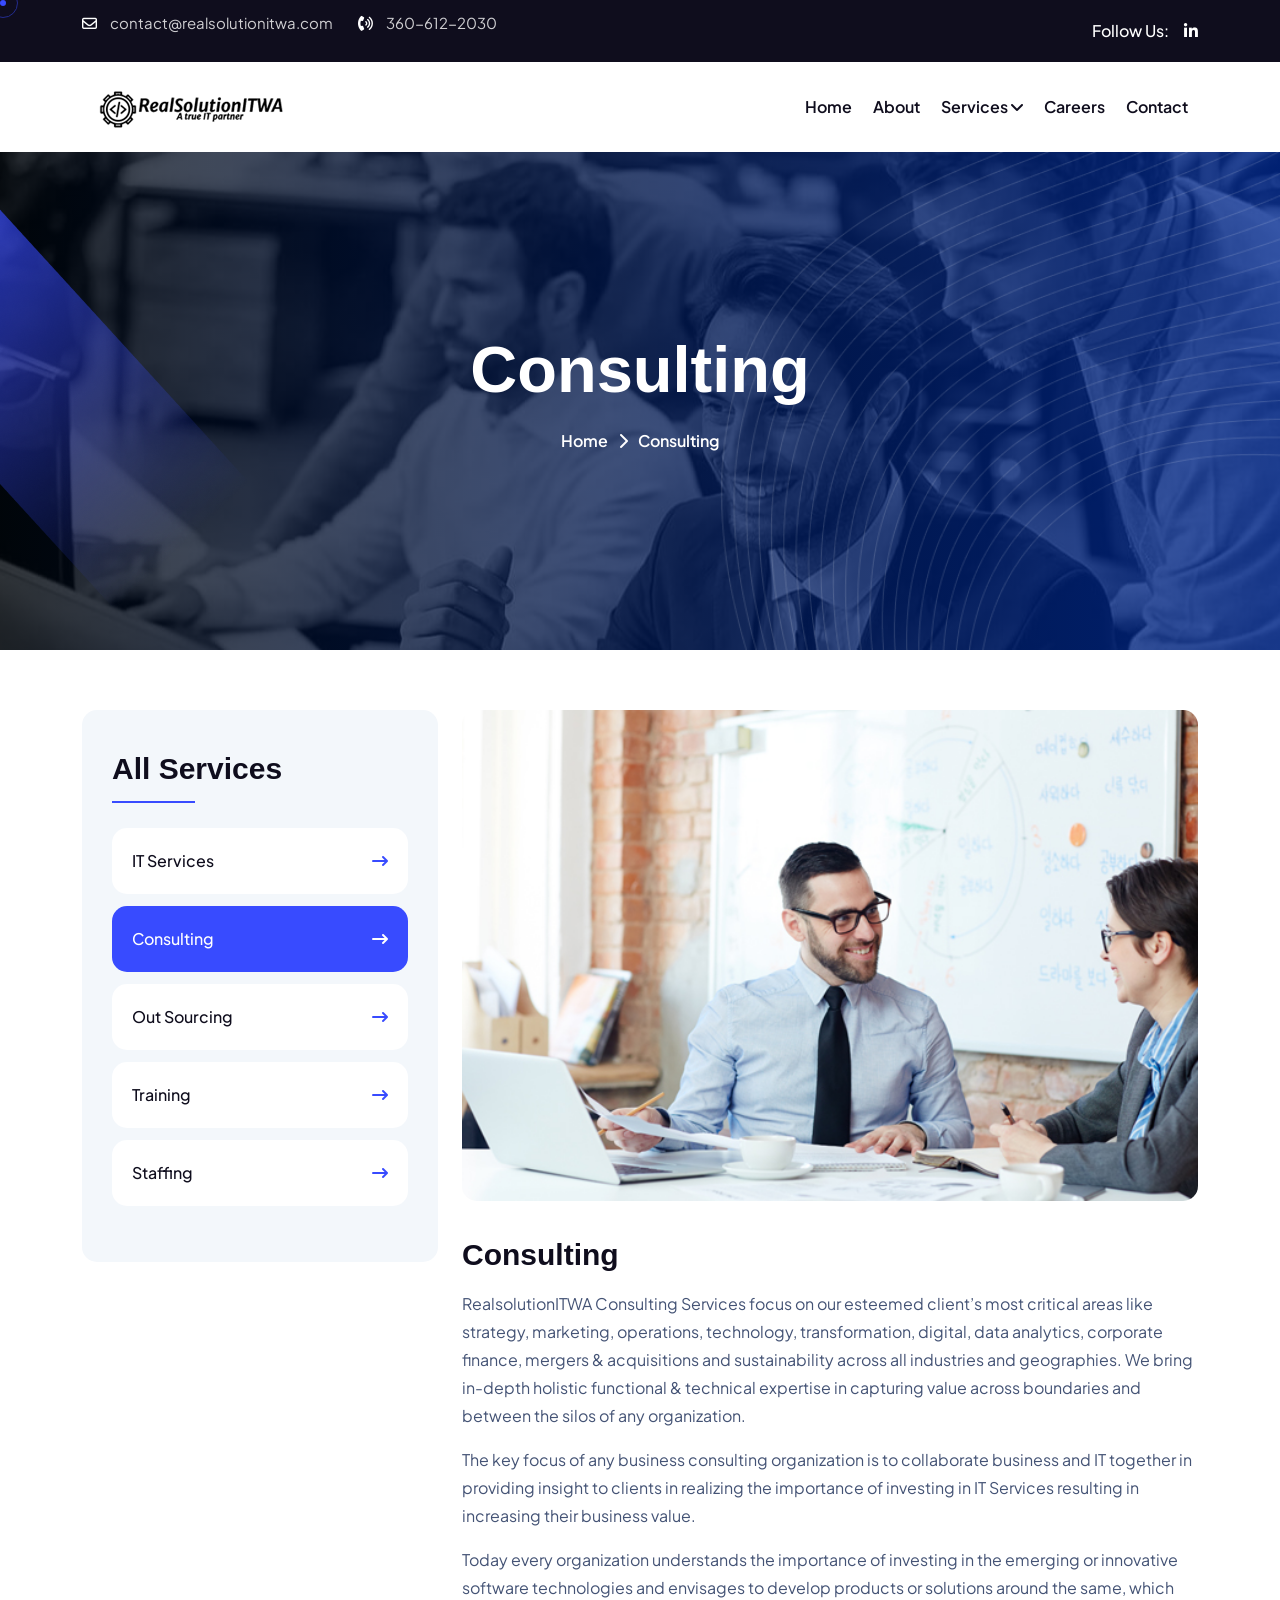
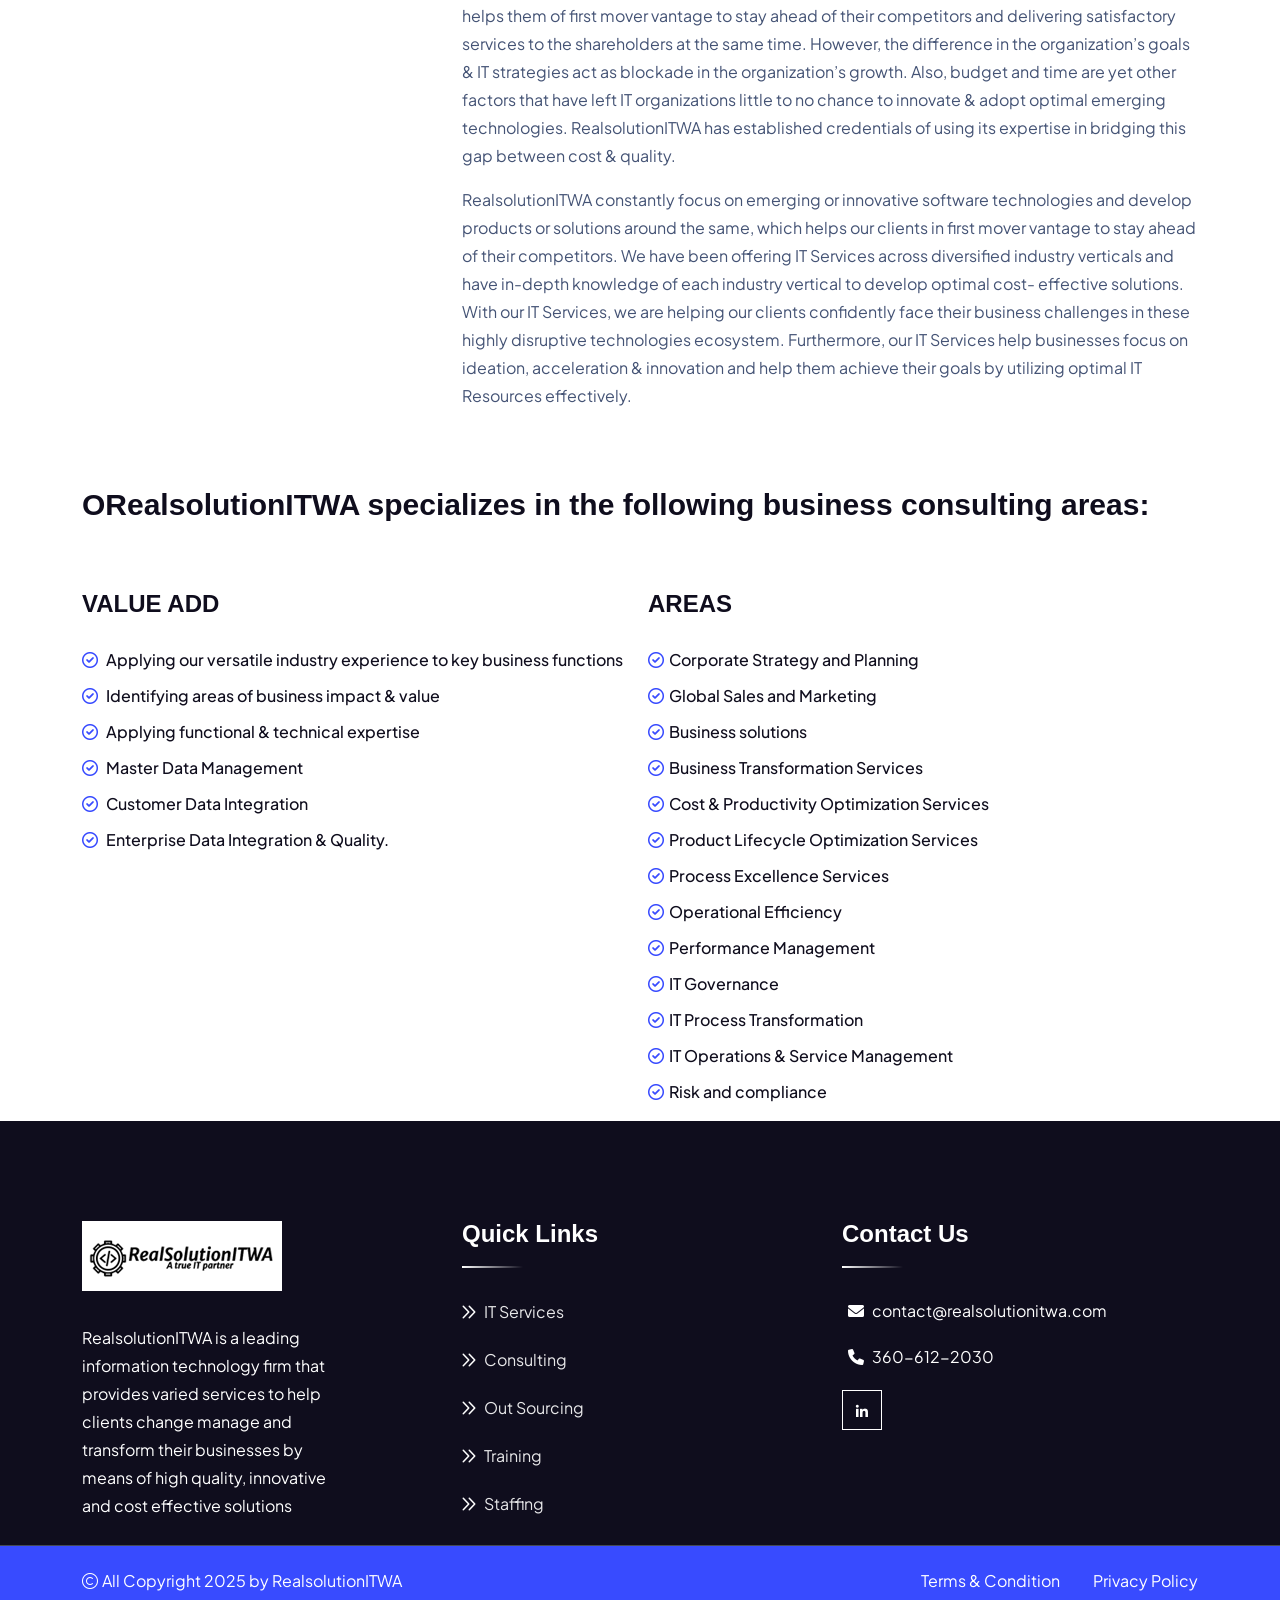
<file: consulting.html>
<!DOCTYPE html>
<html lang="zxx">
<head>
    <!-- ========== Meta Tags ========== -->
    <meta charset="UTF-8">
    <meta http-equiv="X-UA-Compatible" content="IE=edge">
    <meta name="viewport" content="width=device-width, initial-scale=1">
    <meta name="author" content="ex-coders">
    <meta name="description" content="RealsolutionITWA">
    <!-- ======== Page title ============ -->
    <title>RealsolutionITWA - Consulting</title>
    <!--<< Favcion >>-->
    <link rel="shortcut icon" href="assets/img/favicon.png">
    <!--<< Bootstrap min.css >>-->
    <link rel="stylesheet" href="assets/css/bootstrap.min.css">
    <!--<< All Min Css >>-->
    <link rel="stylesheet" href="assets/css/all.min.css">
    <!--<< Animate.css >>-->
    <link rel="stylesheet" href="assets/css/animate.css">
    <!--<< Magnific Popup.css >>-->
    <link rel="stylesheet" href="assets/css/magnific-popup.css">
    <!--<< MeanMenu.css >>-->
    <link rel="stylesheet" href="assets/css/meanmenu.css">
    <!--<< Swiper Bundle.css >>-->
    <link rel="stylesheet" href="assets/css/swiper-bundle.min.css">
    <!--<< Nice Select.css >>-->
    <link rel="stylesheet" href="assets/css/nice-select.css">
    <!--<< Main.css >>-->
    <link rel="stylesheet" href="assets/css/main.css">
</head>

<body>

    <!--<< Mouse Cursor Start >>-->
    <div class="mouse-cursor cursor-outer"></div>
    <div class="mouse-cursor cursor-inner"></div>

    <!-- Offcanvas Area Start -->
    <div class="fix-area">
        <div class="offcanvas__info">
            <div class="offcanvas__wrapper">
                <div class="offcanvas__content">
                    <div class="offcanvas__top mb-5 d-flex justify-content-between align-items-center">
                        <div class="offcanvas__logo">
                            <a href="index.html">
                                <img src="assets/img/logo.png" alt="logo-img">
                            </a>
                        </div>
                        <div class="offcanvas__close">
                            <button>
                                <i class="fas fa-times"></i>
                            </button>
                        </div>
                    </div>
                    <p class="text d-none d-lg-block">
                        Nullam dignissim, ante scelerisque the is euismod fermentum odio sem semper the is erat, a
                        feugiat leo urna eget eros. Duis Aenean a imperdiet risus.
                    </p>
                    <div class="mobile-menu fix mb-3"></div>
                    <!-- <div class="offcanvas__contact">
                        <h4>Contact Info</h4>
                        <ul>
                            <li class="d-flex align-items-center">
                                <div class="offcanvas__contact-icon">
                                    <i class="fal fa-map-marker-alt"></i>
                                </div>
                                <div class="offcanvas__contact-text">
                                    <a target="_blank" href="#">Main Street, Melbourne, Australia</a>
                                </div>
                            </li>
                            <li class="d-flex align-items-center">
                                <div class="offcanvas__contact-icon mr-15">
                                    <i class="fal fa-envelope"></i>
                                </div>
                                <div class="offcanvas__contact-text">
                                    <a href="mailto:info@azent.com"><span
                                            class="mailto:info@example.com">info@example.com</a>
                                </div>
                            </li>
                            <li class="d-flex align-items-center">
                                <div class="offcanvas__contact-icon mr-15">
                                    <i class="fal fa-clock"></i>
                                </div>
                                <div class="offcanvas__contact-text">
                                    <a target="_blank" href="#">Mod-friday, 09am -05pm</a>
                                </div>
                            </li>
                            <li class="d-flex align-items-center">
                                <div class="offcanvas__contact-icon mr-15">
                                    <i class="far fa-phone"></i>
                                </div>
                                <div class="offcanvas__contact-text">
                                    <a href="tel:+11002345909">+11002345909</a>
                                </div>
                            </li>
                        </ul>
                        <div class="header-button mt-4">
                            <a href="contact.html" class="theme-btn text-center">
                                <span>get A Quote<i class="fa-solid fa-arrow-right-long"></i>
                            </a>
                        </div>
                        <div class="social-icon d-flex align-items-center">
                            <a href="#"><i class="fab fa-facebook-f"></i></a>
                            <a href="#"><i class="fab fa-twitter"></i></a>
                            <a href="#"><i class="fab fa-youtube"></i></a>
                            <a href="#"><i class="fab fa-linkedin-in"></i></a>
                        </div>
                    </div> -->
                </div>
            </div>
        </div>
    </div>
    <div class="offcanvas__overlay"></div>

    <!-- Header Section Start -->
    <header>
      <div class="header-top-section top-style-3">
            <div class="container">
                <div class="header-top-wrapper">
                    <ul class="contact-list">
                        <li>
                            <i class="far fa-envelope"></i>
                            <a href="mailto:info@example.com" class="link">contact@realsolutionitwa.com</a>
                        </li>
                        <li>
                            <i class="fa-solid fa-phone-volume"></i>
                            <a href="tel:2086660112">360-612-2030</a>
                        </li>
                    </ul>
                    <div class="top-right">
                        <div class="social-icon d-flex align-items-center">
                            <span>Follow Us:</span>
                            <a href="https://www.linkedin.com/company/105880733" target="_blank"><i class="fa-brands fa-linkedin-in"></i></a>
                        </div>
                    </div>
                </div>
            </div>
        </div>
        <div id="header-sticky" class="header-3">
            <div class="plane-shape">
                <img src="assets/img/plane.png" alt="shape-img">
            </div>
            <div class="container">
                <div class="mega-menu-wrapper">
                    <div class="header-main">
                        <div class="header-left">
                            <div class="logo">
                                <a href="index.html" class="header-logo">
                                    <img src="assets/img/logo.png" alt="logo-img">
                                </a>
                            </div>
                        </div>
                        <div class="header-right d-flex justify-content-end align-items-center">
                            <div class="mean__menu-wrapper">
                                <div class="main-menu">
                                    <nav id="mobile-menu">
                                        <ul>
                                            <li class="has-dropdown active menu-thumb">
                                                <a href="index.html">
                                                    Home
                                                </a>
                                            </li>

                                            <li>
                                                <a href="about.html">About</a>
                                            </li>
                                            <li>
                                                <a href="#">
                                                    Services
                                                    <i class="fas fa-angle-down"></i>
                                                </a>
                                                <ul class="submenu">
                                                    <li><a href="itservices.html">IT Services</a></li>
                                                    <li><a href="consulting.html">Consulting</a></li>
                                                    <li><a href="outsourcing.html">Out Sourcing</a></li>
                                                    <li><a href="training.html">Training</a></li>
                                                    <li><a href="staffing.html">Staffing</a></li>
                                                </ul>
                                            </li>
                                            <li class="has-dropdown">
                                                <a href="careers.html">
                                                    Careers
                                                </a>
                                            </li>
                                            <li>
                                                <a href="contact.html">Contact</a>
                                            </li>
                                        </ul>
                                    </nav>
                                </div>
                            </div>
                            <div class="header__hamburger d-lg-none my-auto">
                                <div class="sidebar__toggle">
                                    <i class="fas fa-bars"></i>
                                </div>
                            </div>
                        </div>
                    </div>
                </div>
            </div>
        </div>
    </header>

    <!-- Search Area Start -->
    <div class="search-wrap">
        <div class="search-inner">
            <i class="fas fa-times search-close" id="search-close"></i>
            <div class="search-cell">
                <form method="get">
                    <div class="search-field-holder">
                        <input type="search" class="main-search-input" placeholder="Search...">
                    </div>
                </form>
            </div>
        </div>
    </div>

    <!--<< Breadcrumb Section Start >>-->
    <div class="breadcrumb-wrapper bg-cover" style="background-image: url('assets/img/breadcrumb.jpg');">
        <div class="border-shape">
            <img src="assets/img/element.png" alt="shape-img">
        </div>
        <div class="line-shape">
            <img src="assets/img/line-element.png" alt="shape-img">
        </div>
        <div class="container">
            <div class="page-heading">
                <h1 class="wow fadeInUp" data-wow-delay=".3s">Consulting</h1>
                <ul class="breadcrumb-items wow fadeInUp" data-wow-delay=".5s">
                    <li>
                        <a href="index.html">
                            Home
                        </a>
                    </li>
                    <li>
                        <i class="fas fa-chevron-right"></i>
                    </li>
                    <li>
                        Consulting 
                    </li>
                </ul>
            </div>
        </div>
    </div>

    <!-- Service Details Section Start -->
    <section class="service-details-section fix section-padding">
        <div class="container">
            <div class="service-details-wrapper">
                <div class="row g-4">
                    <div class="col-12 col-lg-4 order-2 order-md-1">
                        <div class="main-sidebar">
                            <div class="single-sidebar-widget">
                                <div class="wid-title">
                                    <h3>All Services</h3>
                                </div>
                                <div class="widget-categories">
                                    <ul>
                                        <li><a href="itservices.html">IT Services <i
                                                    class="fa-solid fa-arrow-right-long"></i></a></li>
                                        <li class="active"><a href="consulting.html">Consulting <i
                                                    class="fa-solid fa-arrow-right-long"></i></a></li>
                                        <li><a href="outsourcing.html">Out Sourcing <i
                                                    class="fa-solid fa-arrow-right-long"></i></a></li>
                                        <li><a href="training.html">Training <i
                                                    class="fa-solid fa-arrow-right-long"></i></a></li>
                                        <li><a href="staffing.html">Staffing<i
                                                    class="fa-solid fa-arrow-right-long"></i></a> </li>
                                    </ul>
                                </div>
                            </div>
                           
                        </div>
                    </div>
                    <div class="col-12 col-lg-8 order-1 order-md-2">
                        <div class="service-details-items">
                            <div class="details-image">
                                <img src="assets/img/service/consulting.jpg" alt="img">
                            </div>
                            <div class="details-content">
                                <h3>Consulting</h3>
                                <p class="mt-3">
                                    RealsolutionITWA Consulting Services focus on our esteemed client’s most critical areas like strategy, marketing, operations, technology, transformation, digital, data analytics, corporate finance, mergers & acquisitions and sustainability across all industries and geographies. We bring in-depth holistic functional & technical expertise in capturing value across boundaries and between the silos of any organization.
                                </p>
                                <p class="mt-3">
                                   The key focus of any business consulting organization is to collaborate business and IT together in providing insight to clients in realizing the importance of investing in IT Services resulting in increasing their business value.

                                </p>

                                <p class="mt-3">
                                    Today every organization understands the importance of investing in the emerging or innovative software technologies and envisages to develop products or solutions around the same, which helps them of first mover vantage to stay ahead of their competitors and delivering satisfactory services to the shareholders at the same time. However, the difference in the organization’s goals & IT strategies act as blockade in the organization’s growth. Also, budget and time are yet other factors that have left IT organizations little to no chance to innovate & adopt optimal emerging technologies. RealsolutionITWA has established credentials of using its expertise in bridging this gap between cost & quality.
                                </p>
                                <p class="mt-3">
                                   RealsolutionITWA constantly focus on emerging or innovative software technologies and develop products or solutions around the same, which helps our clients in first mover vantage to stay ahead of their competitors. We have been offering IT Services across diversified industry verticals and have in-depth knowledge of each industry vertical to develop optimal cost- effective solutions. With our IT Services, we are helping our clients confidently face their business challenges in these highly disruptive technologies ecosystem. Furthermore, our IT Services help businesses focus on ideation, acceleration & innovation and help them achieve their goals by utilizing optimal IT Resources effectively.
                                </p>
                            </div>
                        </div>
                    </div>
                </div>

            </div>
        </div>
    </section>

    <section class="Project-details-section">
        <div class="container">
            <div class="project-details-wrapper">
                <div class="row">
                    <div class="col-lg-12">
                        <div class="project-details-items">
                            <div class="details-content pt-3">
                                <h3>ORealsolutionITWA specializes in the following business consulting areas:</h3>
                            </div>
                            <div class="row g-3 pt-5">
                                
                                <div class="col-lg-6 col-md-6">
                                    <h4>VALUE ADD</h4><br>
                                    <ul class="list">
                                        <li>
                                            <i class="fa-regular fa-circle-check"></i>
                                            Applying our versatile industry experience to key business functions
                                        </li>
                                        <li>
                                            <i class="fa-regular fa-circle-check"></i>
                                            Identifying areas of business impact & value
                                        </li>
                                        <li>
                                            <i class="fa-regular fa-circle-check"></i>
                                            Applying functional & technical expertise
                                        </li>
                                        <li>
                                            <i class="fa-regular fa-circle-check"></i>
                                            Master Data Management
                                        </li>
                                        <li>
                                            <i class="fa-regular fa-circle-check"></i>
                                            Customer Data Integration
                                        </li>
                                        <li>
                                            <i class="fa-regular fa-circle-check"></i>
                                            Enterprise Data Integration & Quality.
                                        </li>
                                    </ul>
                                </div>
                                <div class="col-lg-6 col-md-6">
                                    <h4>AREAS</h4><br>
                                    <ul class="list">
                                        <li><i class="fa-regular fa-circle-check"></i>Corporate Strategy and Planning</li>
                                        <li ><i class="fa-regular fa-circle-check"></i>Global Sales and Marketing</li>
                                        <li ><i class="fa-regular fa-circle-check"></i>Business solutions</li>
                                        <li ><i class="fa-regular fa-circle-check"></i>Business Transformation Services</li>
                                        <li ><i class="fa-regular fa-circle-check"></i>Cost & Productivity Optimization Services</li>
                                        <li ><i class="fa-regular fa-circle-check"></i>Product Lifecycle Optimization Services</li>
                                        <li ><i class="fa-regular fa-circle-check"></i>Process Excellence Services</li>
                                        <li ><i class="fa-regular fa-circle-check"></i>Operational Efficiency</li>
                                        <li ><i class="fa-regular fa-circle-check"></i>Performance Management</li>
                                        <li ><i class="fa-regular fa-circle-check"></i>IT Governance</li>
                                        <li ><i class="fa-regular fa-circle-check"></i>IT Process Transformation</li>
                                        <li ><i class="fa-regular fa-circle-check"></i>IT Operations & Service Management</li>
                                        <li ><i class="fa-regular fa-circle-check"></i>Risk and compliance</li>
                                    </ul>
                                </div>
                            </div>
                        </div>
                    </div>
                </div>
            </div>
        </div>
    </section>

   <!--<< Footer Section Start >>-->
    <footer class="footer-section footer-bg">
        <div class="widget-area style1 footer-bg">
            <div class="container">
                <div class="footer-layout style1">
                    <div class="row">
                        <div class="col-xl-4 col-md-6 col-12">
                            <div class="widget footer-widget wow fadeInUp" data-wow-delay=".6s">
                                <div class="gt-widget-about">
                                    <div class="about-logo">
                                        <a href="index.html"><img src="assets/img/logo.png" alt="RealsolutionITWA"></a>
                                    </div>
                                    <p class="about-text"> RealsolutionITWA is a leading information technology firm that provides varied services to help clients change manage and transform their businesses by means of high quality, innovative and cost effective solutions
                                    </p>
                                    
                                </div>
                            </div>
                        </div>
                        <div class="col-xl-4 col-md-6 col-12">
                            <div class="widget widget_nav_menu footer-widget wow fadeInUp" data-wow-delay="1s">
                                <h3 class="widget_title">Quick Links</h3>
                                <div class="menu-all-pages-container">
                                    <ul class="menu">
                                        <li><a href="itservices.html"><i class="fa-solid fa-chevrons-right"></i>IT Services</a>
                                        </li>
                                        <li><a href="consulting.html"><i class="fa-solid fa-chevrons-right"></i>Consulting</a>
                                        </li>
                                        <li><a href="outsourcing.html"><i class="fa-solid fa-chevrons-right"></i>Out Sourcing</a>
                                        </li>
                                        <li><a href="training.html"><i class="fa-solid fa-chevrons-right"></i>Training</a></li>
                                        <li><a href="staffing.html"><i class="fa-solid fa-chevrons-right"></i>Staffing</a>
                                        </li>
                                    </ul>
                                </div>
                            </div>
                        </div>
                        <div class="col-xl-4 col-md-6 col-12">
                            <div class="widget widget_nav_menu footer-widget wow fadeInUp" data-wow-delay="1.6s">
                                <h3 class="widget_title">Contact Us</h3>
                                <div class="checklist style2">
                                    <ul class="ps-0">
                                        <li class="text-white"><i class="fa-solid fa-envelope"></i></li>
                                        <li class="text-white">contact@realsolutionitwa.com</li>
                                    </ul>
                                    <ul class="ps-0">
                                        <li class="text-white"><i class="fa-solid fa-phone"></i></li>
                                        <li class="text-white">360-612-2030</li>
                                    </ul>
                                </div>
                                <div class="gt-social style2">
                                        <a href="https://www.linkedin.com/company/105880733" target="_blank"><i class="fab fa-linkedin-in"></i></a>
                                    </div>
                            </div>
                        </div>
                    </div>
                </div>
            </div>
        </div>
        <div class="copyright-wrap bg-theme">
         <div class="container">
            <div class="copyright-layout">
               <div class="layout-text wow fadeInUp" data-wow-delay=".3s" style="visibility: visible; animation-delay: 0.3s; animation-name: fadeInUp;">
                  <p class="copyright">
                     <i class="fal fa-copyright"></i> All Copyright 2025 by <a href="index.html">RealsolutionITWA</a>
                  </p>
               </div>
               <div class="layout-link wow fadeInUp" data-wow-delay=".6s" style="visibility: visible; animation-delay: 0.6s; animation-name: fadeInUp;">
                  <div class="link-wrapper">
                     <a href="contact.html">Terms &amp; Condition </a>
                     <a href="contact.html">Privacy Policy</a>
                  </div>
               </div>
            </div>
         </div>
      </div>
    </footer>

    <!--<< All JS Plugins >>-->
    <script src="assets/js/jquery-3.7.1.min.js"></script>
    <!--<< Viewport Js >>-->
    <script src="assets/js/viewport.jquery.js"></script>
    <!--<< Bootstrap Js >>-->
    <script src="assets/js/bootstrap.bundle.min.js"></script>
    <!--<< Nice Select Js >>-->
    <script src="assets/js/jquery.nice-select.min.js"></script>
    <!--<< Waypoints Js >>-->
    <script src="assets/js/jquery.waypoints.js"></script>
    <!--<< Counterup Js >>-->
    <script src="assets/js/jquery.counterup.min.js"></script>
    <!--<< Swiper Slider Js >>-->
    <script src="assets/js/swiper-bundle.min.js"></script>
    <!--<< MeanMenu Js >>-->
    <script src="assets/js/jquery.meanmenu.min.js"></script>
    <!--<< Magnific Popup Js >>-->
    <script src="assets/js/jquery.magnific-popup.min.js"></script>
    <!--<< Wow Animation Js >>-->
    <script src="assets/js/wow.min.js"></script>
    <!--<< Main.js >>-->
    <script src="assets/js/main.js"></script>
</body>

</html>
</file>
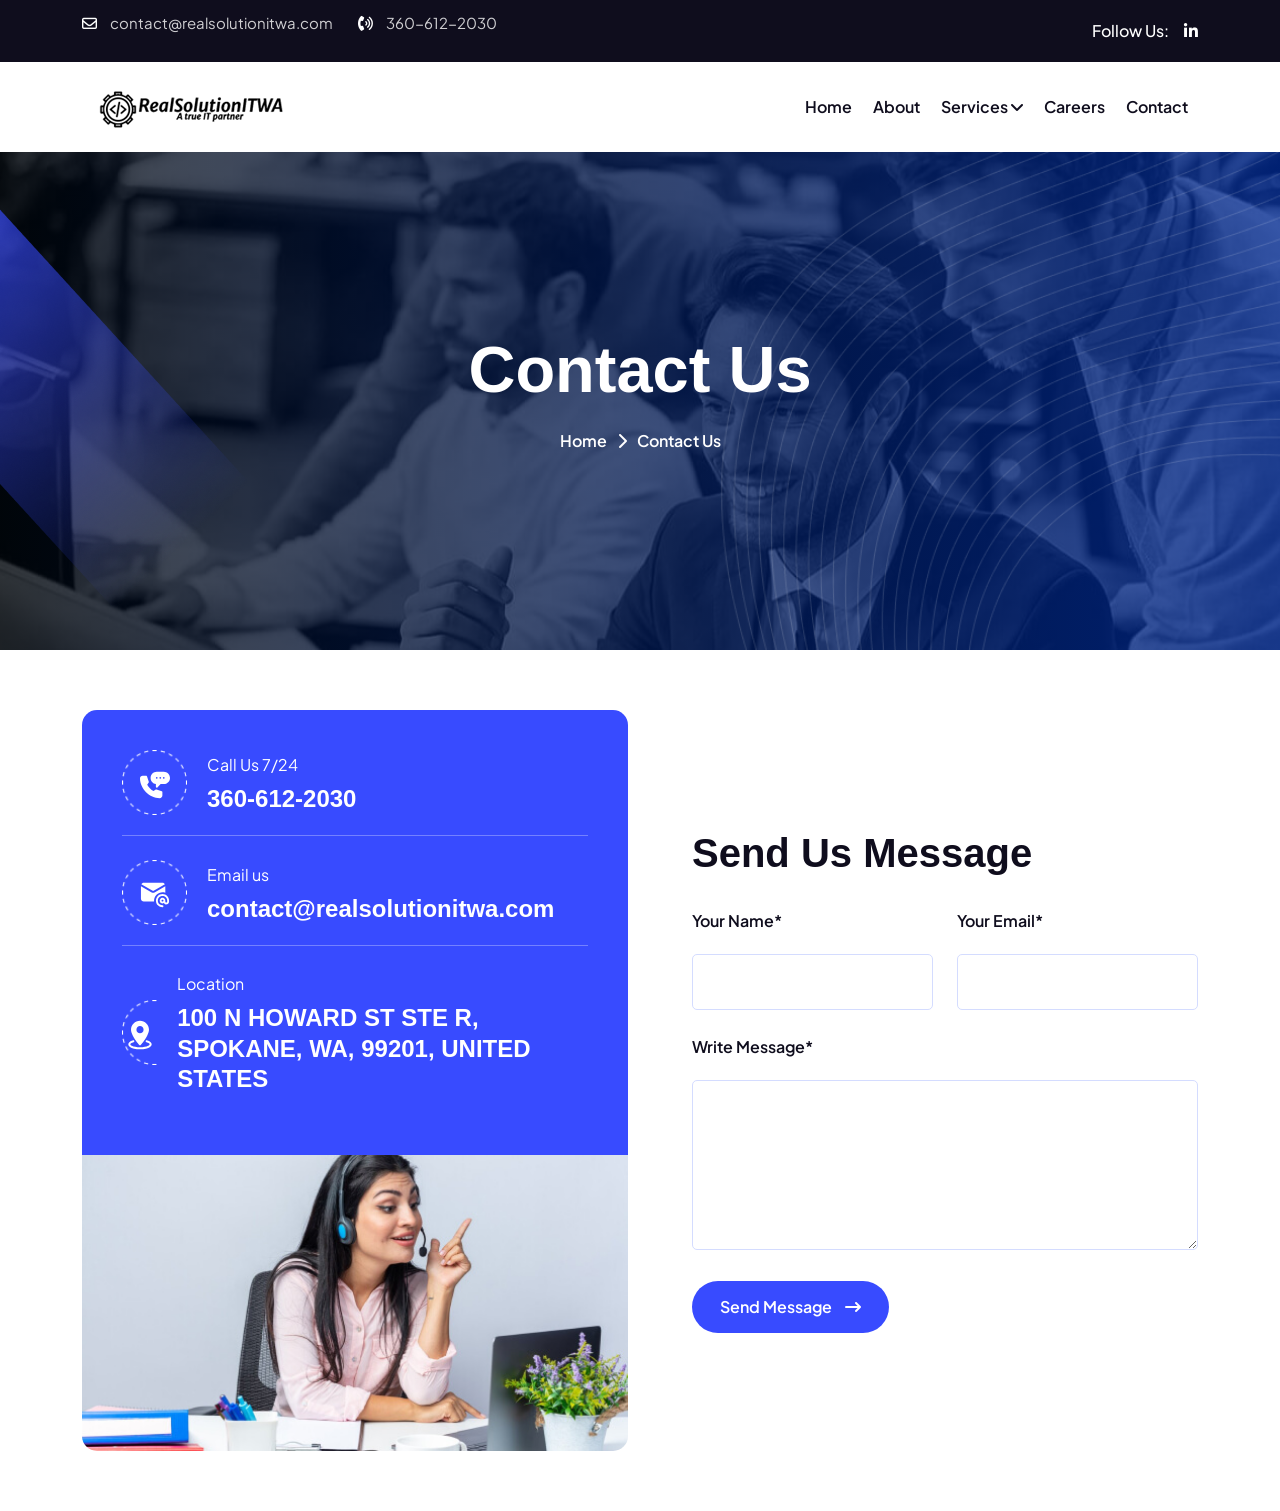
<file: contact.html>
<!DOCTYPE html>
<html lang="zxx">
<head>
    <!-- ========== Meta Tags ========== -->
    <meta charset="UTF-8">
    <meta http-equiv="X-UA-Compatible" content="IE=edge">
    <meta name="viewport" content="width=device-width, initial-scale=1">
    <meta name="author" content="ex-coders">
    <meta name="description" content="RealsolutionITWA">
    <!-- ======== Page title ============ -->
    <title>RealsolutionITWA - Contact</title>
    <!--<< Favcion >>-->
    <link rel="shortcut icon" href="assets/img/favicon.png">
    <!--<< Bootstrap min.css >>-->
    <link rel="stylesheet" href="assets/css/bootstrap.min.css">
    <!--<< All Min Css >>-->
    <link rel="stylesheet" href="assets/css/all.min.css">
    <!--<< Animate.css >>-->
    <link rel="stylesheet" href="assets/css/animate.css">
    <!--<< Magnific Popup.css >>-->
    <link rel="stylesheet" href="assets/css/magnific-popup.css">
    <!--<< MeanMenu.css >>-->
    <link rel="stylesheet" href="assets/css/meanmenu.css">
    <!--<< Swiper Bundle.css >>-->
    <link rel="stylesheet" href="assets/css/swiper-bundle.min.css">
    <!--<< Nice Select.css >>-->
    <link rel="stylesheet" href="assets/css/nice-select.css">
    <!--<< Main.css >>-->
    <link rel="stylesheet" href="assets/css/main.css">
</head>

<body>

    <!--<< Mouse Cursor Start >>-->
    <div class="mouse-cursor cursor-outer"></div>
    <div class="mouse-cursor cursor-inner"></div>

    <!-- Offcanvas Area Start -->
    <div class="fix-area">
        <div class="offcanvas__info">
            <div class="offcanvas__wrapper">
                <div class="offcanvas__content">
                    <div class="offcanvas__top mb-5 d-flex justify-content-between align-items-center">
                        <div class="offcanvas__logo">
                            <a href="index.html">
                                <img src="assets/img/logo.png" alt="logo-img">
                            </a>
                        </div>
                        <div class="offcanvas__close">
                            <button>
                                <i class="fas fa-times"></i>
                            </button>
                        </div>
                    </div>
                    <p class="text d-none d-lg-block">
                        Nullam dignissim, ante scelerisque the is euismod fermentum odio sem semper the is erat, a
                        feugiat leo urna eget eros. Duis Aenean a imperdiet risus.
                    </p>
                    <div class="mobile-menu fix mb-3"></div>
                    <!-- <div class="offcanvas__contact">
                        <h4>Contact Info</h4>
                        <ul>
                            <li class="d-flex align-items-center">
                                <div class="offcanvas__contact-icon">
                                    <i class="fal fa-map-marker-alt"></i>
                                </div>
                                <div class="offcanvas__contact-text">
                                    <a target="_blank" href="#">Main Street, Melbourne, Australia</a>
                                </div>
                            </li>
                            <li class="d-flex align-items-center">
                                <div class="offcanvas__contact-icon mr-15">
                                    <i class="fal fa-envelope"></i>
                                </div>
                                <div class="offcanvas__contact-text">
                                    <a href="mailto:info@azent.com"><span
                                            class="mailto:info@example.com">info@example.com</span></a>
                                </div>
                            </li>
                            <li class="d-flex align-items-center">
                                <div class="offcanvas__contact-icon mr-15">
                                    <i class="fal fa-clock"></i>
                                </div>
                                <div class="offcanvas__contact-text">
                                    <a target="_blank" href="#">Mod-friday, 09am -05pm</a>
                                </div>
                            </li>
                            <li class="d-flex align-items-center">
                                <div class="offcanvas__contact-icon mr-15">
                                    <i class="far fa-phone"></i>
                                </div>
                                <div class="offcanvas__contact-text">
                                    <a href="tel:+11002345909">+11002345909</a>
                                </div>
                            </li>
                        </ul>
                        <div class="header-button mt-4">
                            <a href="contact.html" class="theme-btn text-center">
                                <span>get A Quote<i class="fa-solid fa-arrow-right-long"></i></span>
                            </a>
                        </div>
                        <div class="social-icon d-flex align-items-center">
                            <a href="#"><i class="fab fa-facebook-f"></i></a>
                            <a href="#"><i class="fab fa-twitter"></i></a>
                            <a href="#"><i class="fab fa-youtube"></i></a>
                            <a href="#"><i class="fab fa-linkedin-in"></i></a>
                        </div>
                    </div> -->
                </div>
            </div>
        </div>
    </div>
    <div class="offcanvas__overlay"></div>

    <!-- Header Section Start -->
    <header>
      <div class="header-top-section top-style-3">
            <div class="container">
                <div class="header-top-wrapper">
                    <ul class="contact-list">
                        <li>
                            <i class="far fa-envelope"></i>
                            <a href="mailto:info@example.com" class="link">contact@realsolutionitwa.com</a>
                        </li>
                        <li>
                            <i class="fa-solid fa-phone-volume"></i>
                            <a href="tel:2086660112">360-612-2030</a>
                        </li>
                    </ul>
                    <div class="top-right">
                        <div class="social-icon d-flex align-items-center">
                            <span>Follow Us:</span>
                            <a href="https://www.linkedin.com/company/105880733" target="_blank"><i class="fa-brands fa-linkedin-in"></i></a>
                        </div>
                    </div>
                </div>
            </div>
        </div>
        <div id="header-sticky" class="header-3">
            <div class="plane-shape">
                <img src="assets/img/plane.png" alt="shape-img">
            </div>
            <div class="container">
                <div class="mega-menu-wrapper">
                    <div class="header-main">
                        <div class="header-left">
                            <div class="logo">
                                <a href="index.html" class="header-logo">
                                    <img src="assets/img/logo.png" alt="logo-img">
                                </a>
                            </div>
                        </div>
                        <div class="header-right d-flex justify-content-end align-items-center">
                            <div class="mean__menu-wrapper">
                                <div class="main-menu">
                                    <nav id="mobile-menu">
                                        <ul>
                                            <li class="has-dropdown active menu-thumb">
                                                <a href="index.html">
                                                    Home
                                                </a>
                                            </li>

                                            <li>
                                                <a href="about.html">About</a>
                                            </li>
                                            <li>
                                                <a href="#">
                                                    Services
                                                    <i class="fas fa-angle-down"></i>
                                                </a>
                                                <ul class="submenu">
                                                    <li><a href="itservices.html">IT Services</a></li>
                                                    <li><a href="consulting.html">Consulting</a></li>
                                                    <li><a href="outsourcing.html">Out Sourcing</a></li>
                                                    <li><a href="training.html">Training</a></li>
                                                    <li><a href="staffing.html">Staffing</a></li>
                                                </ul>
                                            </li>
                                            <li class="has-dropdown">
                                                <a href="careers.html">
                                                    Careers
                                                </a>
                                            </li>
                                            <li>
                                                <a href="contact.html">Contact</a>
                                            </li>
                                        </ul>
                                    </nav>
                                </div>
                            </div>
                            <div class="header__hamburger d-lg-none my-auto">
                                <div class="sidebar__toggle">
                                    <i class="fas fa-bars"></i>
                                </div>
                            </div>
                        </div>
                    </div>
                </div>
            </div>
        </div>
    </header>

    <!-- Search Area Start -->
    <div class="search-wrap">
        <div class="search-inner">
            <i class="fas fa-times search-close" id="search-close"></i>
            <div class="search-cell">
                <form method="get">
                    <div class="search-field-holder">
                        <input type="search" class="main-search-input" placeholder="Search...">
                    </div>
                </form>
            </div>
        </div>
    </div>

    <!--<< Breadcrumb Section Start >>-->
    <div class="breadcrumb-wrapper bg-cover" style="background-image: url('assets/img/breadcrumb.jpg');">
        <div class="border-shape">
            <img src="assets/img/element.png" alt="shape-img">
        </div>
        <div class="line-shape">
            <img src="assets/img/line-element.png" alt="shape-img">
        </div>
        <div class="container">
            <div class="page-heading">
                <h1 class="wow fadeInUp" data-wow-delay=".3s">Contact Us</h1>
                <ul class="breadcrumb-items wow fadeInUp" data-wow-delay=".5s">
                    <li>
                        <a href="index.html">
                            Home
                        </a>
                    </li>
                    <li>
                        <i class="fas fa-chevron-right"></i>
                    </li>
                    <li>
                        Contact Us
                    </li>
                </ul>
            </div>
        </div>
    </div>

    <!-- Contact Section Start -->
    <section class="contact-section fix section-padding">
        <div class="container">
            <div class="contact-wrapper-2">
                <div class="row g-4 align-items-center">
                    <div class="col-lg-6">
                        <div class="contact-left-items">
                            <div class="contact-info-area-2">
                                <div class="contact-info-items mb-4">
                                    <div class="icon">
                                        <svg width="30" height="30" viewBox="0 0 30 30" fill="none"
                                            xmlns="http://www.w3.org/2000/svg">
                                            <path
                                                d="M23.7891 1.81641H16.7578C13.3658 1.81641 10.6055 4.5767 10.6055 7.96875C10.6055 11.063 12.9015 13.631 15.8789 14.0585V16.7578C15.8788 16.9317 15.9303 17.1016 16.0268 17.2462C16.1234 17.3907 16.2607 17.5033 16.4214 17.5697C16.7456 17.705 17.1258 17.6325 17.3793 17.3792L20.6374 14.1211H23.7891C27.1811 14.1211 30 11.3608 30 7.96875C30 4.5767 27.1811 1.81641 23.7891 1.81641ZM16.7578 8.84754C16.2723 8.84754 15.8789 8.45402 15.8789 7.96863C15.8789 7.48324 16.2723 7.08973 16.7578 7.08973C17.2432 7.08973 17.6367 7.48324 17.6367 7.96863C17.6367 8.45402 17.2432 8.84754 16.7578 8.84754ZM20.2734 8.84754C19.7879 8.84754 19.3945 8.45402 19.3945 7.96863C19.3945 7.48324 19.7879 7.08973 20.2734 7.08973C20.7588 7.08973 21.1523 7.48324 21.1523 7.96863C21.1523 8.45402 20.7588 8.84754 20.2734 8.84754ZM23.7891 8.84754C23.3036 8.84754 22.9102 8.45402 22.9102 7.96863C22.9102 7.48324 23.3036 7.08973 23.7891 7.08973C24.2745 7.08973 24.668 7.48324 24.668 7.96863C24.668 8.45402 24.2745 8.84754 23.7891 8.84754Z"
                                                fill="white" />
                                            <path
                                                d="M19.7461 28.1836C21.2 28.1836 22.3828 27.0008 22.3828 25.5469V22.0312C22.3828 21.6527 22.1408 21.3171 21.782 21.1978L16.5209 19.44C16.2634 19.3533 15.9819 19.3928 15.7553 19.5421L13.5186 21.033C11.1496 19.9035 8.33871 17.0925 7.20914 14.7236L8.7 12.4868C8.77415 12.3754 8.82189 12.2485 8.83958 12.1158C8.85728 11.9831 8.84447 11.8482 8.80213 11.7212L7.04432 6.46014C6.98611 6.28516 6.87428 6.13295 6.72469 6.02512C6.5751 5.91728 6.39534 5.85929 6.21094 5.85938H2.63672C1.18277 5.85938 0 7.02979 0 8.48373C0 18.61 9.6198 28.1836 19.7461 28.1836Z"
                                                fill="white" />
                                        </svg>

                                    </div>
                                    <div class="content">
                                        <p>Call Us 7/24</p>
                                        <h3>
                                            <a href="tel:+360-612-2030">360-612-2030</a>
                                        </h3>
                                    </div>
                                </div>
                                <div class="contact-info-items mb-4">
                                    <div class="icon">
                                        <svg width="30" height="30" viewBox="0 0 30 30" fill="none"
                                            xmlns="http://www.w3.org/2000/svg">
                                            <path
                                                d="M12.6503 10.8272C12.8028 10.914 12.9765 10.9569 13.1519 10.9509C13.3316 10.9344 13.5058 10.8798 13.6628 10.7906L24.9222 4.22062C24.6775 3.79416 24.3249 3.43955 23.8999 3.19239C23.4749 2.94523 22.9923 2.81422 22.5006 2.8125H3.75063C3.25879 2.81406 2.77603 2.94499 2.35081 3.19216C1.92559 3.43932 1.57289 3.79402 1.32812 4.22062L12.6503 10.8272Z"
                                                fill="white" />
                                            <path
                                                d="M25.3125 6.15936V12.675C24.4104 12.3503 23.4587 12.1853 22.5 12.1875C20.2633 12.191 18.1192 13.081 16.5376 14.6626C14.956 16.2442 14.066 18.3883 14.0625 20.625C14.0623 20.9383 14.0811 21.2514 14.1188 21.5625H3.75C3.00476 21.5603 2.29069 21.2632 1.76372 20.7363C1.23676 20.2093 0.939726 19.4952 0.9375 18.75V6.15936L11.7094 12.45C12.1434 12.6874 12.6303 12.8118 13.125 12.8118C13.6197 12.8118 14.1066 12.6874 14.5406 12.45L25.3125 6.15936Z"
                                                fill="white" />
                                            <path
                                                d="M22.5 14.0625C20.7595 14.0625 19.0903 14.7539 17.8596 15.9846C16.6289 17.2153 15.9375 18.8845 15.9375 20.625C15.9375 22.3655 16.6289 24.0347 17.8596 25.2654C19.0903 26.4961 20.7595 27.1875 22.5 27.1875C22.7486 27.1875 22.9871 27.0887 23.1629 26.9129C23.3387 26.7371 23.4375 26.4986 23.4375 26.25C23.4375 26.0014 23.3387 25.7629 23.1629 25.5871C22.9871 25.4113 22.7486 25.3125 22.5 25.3125C21.5729 25.3125 20.6666 25.0376 19.8958 24.5225C19.1249 24.0074 18.5241 23.2754 18.1693 22.4188C17.8145 21.5623 17.7217 20.6198 17.9026 19.7105C18.0834 18.8012 18.5299 17.966 19.1854 17.3104C19.841 16.6549 20.6762 16.2084 21.5855 16.0276C22.4948 15.8467 23.4373 15.9395 24.2938 16.2943C25.1504 16.6491 25.8824 17.2499 26.3975 18.0208C26.9126 18.7916 27.1875 19.6979 27.1875 20.625V21.5625C27.1875 21.8111 27.0887 22.0496 26.9129 22.2254C26.7371 22.4012 26.4986 22.5 26.25 22.5C26.0014 22.5 25.7629 22.4012 25.5871 22.2254C25.4113 22.0496 25.3125 21.8111 25.3125 21.5625V20.625C25.3125 20.0687 25.1476 19.525 24.8385 19.0625C24.5295 18.5999 24.0902 18.2395 23.5763 18.0266C23.0624 17.8137 22.4969 17.758 21.9513 17.8665C21.4057 17.9751 20.9046 18.2429 20.5113 18.6363C20.1179 19.0296 19.8501 19.5307 19.7415 20.0763C19.633 20.6219 19.6887 21.1874 19.9016 21.7013C20.1145 22.2152 20.4749 22.6545 20.9375 22.9635C21.4 23.2726 21.9437 23.4375 22.5 23.4375C22.9843 23.4344 23.4594 23.3048 23.8781 23.0616C24.2022 23.578 24.6856 23.9748 25.2552 24.1921C25.8248 24.4094 26.4496 24.4353 27.0353 24.266C27.621 24.0967 28.1356 23.7412 28.5013 23.2535C28.867 22.7657 29.064 22.1721 29.0625 21.5625V20.625C29.0605 18.8851 28.3685 17.2171 27.1382 15.9868C25.9079 14.7565 24.2399 14.0645 22.5 14.0625ZM22.5 21.5625C22.3146 21.5625 22.1333 21.5075 21.9792 21.4045C21.825 21.3015 21.7048 21.1551 21.6339 20.9838C21.5629 20.8125 21.5443 20.624 21.5805 20.4421C21.6167 20.2602 21.706 20.0932 21.8371 19.9621C21.9682 19.831 22.1352 19.7417 22.3171 19.7055C22.499 19.6693 22.6875 19.6879 22.8588 19.7589C23.0301 19.8298 23.1765 19.95 23.2795 20.1042C23.3825 20.2583 23.4375 20.4396 23.4375 20.625C23.4375 20.8736 23.3387 21.1121 23.1629 21.2879C22.9871 21.4637 22.7486 21.5625 22.5 21.5625Z"
                                                fill="white" />
                                        </svg>
                                    </div>
                                    <div class="content">
                                        <p>Email us</p>
                                        <h3>
                                            <a href="mailto:infotech@gmail.com">contact@realsolutionitwa.com</a>
                                        </h3>
                                    </div>
                                </div>
                                <div class="contact-info-items border-none">
                                    <div class="icon">
                                        <svg width="32" height="32" viewBox="0 0 32 32" fill="none"
                                            xmlns="http://www.w3.org/2000/svg">
                                            <path fill-rule="evenodd" clip-rule="evenodd"
                                                d="M16 1.66675C11.036 1.66675 7 5.73875 7 10.7614C7 12.4627 7.74933 14.5734 8.84 16.6787C11.2413 21.3147 15.2413 25.9841 15.2413 25.9841C15.3352 26.0934 15.4516 26.1812 15.5826 26.2413C15.7135 26.3015 15.8559 26.3326 16 26.3326C16.1441 26.3326 16.2865 26.3015 16.4174 26.2413C16.5484 26.1812 16.6648 26.0934 16.7587 25.9841C16.7587 25.9841 20.7587 21.3147 23.16 16.6787C24.2507 14.5734 25 12.4627 25 10.7614C25 5.73875 20.964 1.66675 16 1.66675ZM16 7.00008C15.0447 7.02585 14.1371 7.42346 13.4705 8.10828C12.8039 8.79311 12.4309 9.71106 12.4309 10.6667C12.4309 11.6224 12.8039 12.5404 13.4705 13.2252C14.1371 13.91 15.0447 14.3076 16 14.3334C16.9553 14.3076 17.8629 13.91 18.5295 13.2252C19.1961 12.5404 19.5691 11.6224 19.5691 10.6667C19.5691 9.71106 19.1961 8.79311 18.5295 8.10828C17.8629 7.42346 16.9553 7.02585 16 7.00008Z"
                                                fill="white" />
                                            <path fill-rule="evenodd" clip-rule="evenodd"
                                                d="M22.3774 23.1694C23.4614 23.4948 24.3547 23.8974 24.972 24.3694C25.372 24.6734 25.6654 24.9707 25.6654 25.3334C25.6654 25.5467 25.544 25.7401 25.3734 25.9334C25.0907 26.2521 24.6707 26.5387 24.1507 26.8054C22.3134 27.7454 19.3427 28.3334 15.9987 28.3334C12.6547 28.3334 9.68403 27.7454 7.8467 26.8054C7.3267 26.5387 6.9067 26.2521 6.62403 25.9334C6.45336 25.7401 6.33203 25.5467 6.33203 25.3334C6.33203 24.9707 6.62536 24.6734 7.02536 24.3694C7.6427 23.8974 8.53603 23.4948 9.62003 23.1694C9.87411 23.093 10.0874 22.9188 10.2131 22.6852C10.3387 22.4515 10.3664 22.1775 10.29 21.9234C10.2136 21.6693 10.0395 21.456 9.80579 21.3304C9.57212 21.2047 9.29811 21.177 9.04403 21.2534C7.39336 21.7507 6.1107 22.4321 5.34003 23.1854C4.6627 23.8454 4.33203 24.5841 4.33203 25.3334C4.33203 26.2694 4.86136 27.2027 5.93736 27.9814C7.82536 29.3467 11.6174 30.3334 15.9987 30.3334C20.38 30.3334 24.172 29.3467 26.06 27.9814C27.136 27.2027 27.6654 26.2694 27.6654 25.3334C27.6654 24.5841 27.3347 23.8454 26.6574 23.1854C25.8867 22.4321 24.604 21.7507 22.9534 21.2534C22.8276 21.2156 22.6955 21.2029 22.5648 21.2161C22.4341 21.2293 22.3073 21.2681 22.1916 21.3304C22.0759 21.3926 21.9736 21.477 21.8905 21.5787C21.8074 21.6805 21.7452 21.7976 21.7074 21.9234C21.6695 22.0492 21.6569 22.1812 21.6701 22.3119C21.6833 22.4427 21.7221 22.5695 21.7843 22.6852C21.8465 22.8009 21.9309 22.9032 22.0327 22.9863C22.1344 23.0694 22.2516 23.1316 22.3774 23.1694Z"
                                                fill="white" />
                                        </svg>
                                    </div>
                                    <div class="content">
                                        <p>Location</p>
                                        <h3>
                                            100 N HOWARD ST STE R, SPOKANE, WA, 99201, UNITED STATES
                                        </h3>
                                    </div>
                                </div>
                                <!--<div class="contact-info-items border-none">
                                    <div class="icon">
                                        <svg width="32" height="32" viewBox="0 0 32 32" fill="none"
                                            xmlns="http://www.w3.org/2000/svg">
                                            <path fill-rule="evenodd" clip-rule="evenodd"
                                                d="M16 1.66675C11.036 1.66675 7 5.73875 7 10.7614C7 12.4627 7.74933 14.5734 8.84 16.6787C11.2413 21.3147 15.2413 25.9841 15.2413 25.9841C15.3352 26.0934 15.4516 26.1812 15.5826 26.2413C15.7135 26.3015 15.8559 26.3326 16 26.3326C16.1441 26.3326 16.2865 26.3015 16.4174 26.2413C16.5484 26.1812 16.6648 26.0934 16.7587 25.9841C16.7587 25.9841 20.7587 21.3147 23.16 16.6787C24.2507 14.5734 25 12.4627 25 10.7614C25 5.73875 20.964 1.66675 16 1.66675ZM16 7.00008C15.0447 7.02585 14.1371 7.42346 13.4705 8.10828C12.8039 8.79311 12.4309 9.71106 12.4309 10.6667C12.4309 11.6224 12.8039 12.5404 13.4705 13.2252C14.1371 13.91 15.0447 14.3076 16 14.3334C16.9553 14.3076 17.8629 13.91 18.5295 13.2252C19.1961 12.5404 19.5691 11.6224 19.5691 10.6667C19.5691 9.71106 19.1961 8.79311 18.5295 8.10828C17.8629 7.42346 16.9553 7.02585 16 7.00008Z"
                                                fill="white" />
                                            <path fill-rule="evenodd" clip-rule="evenodd"
                                                d="M22.3774 23.1694C23.4614 23.4948 24.3547 23.8974 24.972 24.3694C25.372 24.6734 25.6654 24.9707 25.6654 25.3334C25.6654 25.5467 25.544 25.7401 25.3734 25.9334C25.0907 26.2521 24.6707 26.5387 24.1507 26.8054C22.3134 27.7454 19.3427 28.3334 15.9987 28.3334C12.6547 28.3334 9.68403 27.7454 7.8467 26.8054C7.3267 26.5387 6.9067 26.2521 6.62403 25.9334C6.45336 25.7401 6.33203 25.5467 6.33203 25.3334C6.33203 24.9707 6.62536 24.6734 7.02536 24.3694C7.6427 23.8974 8.53603 23.4948 9.62003 23.1694C9.87411 23.093 10.0874 22.9188 10.2131 22.6852C10.3387 22.4515 10.3664 22.1775 10.29 21.9234C10.2136 21.6693 10.0395 21.456 9.80579 21.3304C9.57212 21.2047 9.29811 21.177 9.04403 21.2534C7.39336 21.7507 6.1107 22.4321 5.34003 23.1854C4.6627 23.8454 4.33203 24.5841 4.33203 25.3334C4.33203 26.2694 4.86136 27.2027 5.93736 27.9814C7.82536 29.3467 11.6174 30.3334 15.9987 30.3334C20.38 30.3334 24.172 29.3467 26.06 27.9814C27.136 27.2027 27.6654 26.2694 27.6654 25.3334C27.6654 24.5841 27.3347 23.8454 26.6574 23.1854C25.8867 22.4321 24.604 21.7507 22.9534 21.2534C22.8276 21.2156 22.6955 21.2029 22.5648 21.2161C22.4341 21.2293 22.3073 21.2681 22.1916 21.3304C22.0759 21.3926 21.9736 21.477 21.8905 21.5787C21.8074 21.6805 21.7452 21.7976 21.7074 21.9234C21.6695 22.0492 21.6569 22.1812 21.6701 22.3119C21.6833 22.4427 21.7221 22.5695 21.7843 22.6852C21.8465 22.8009 21.9309 22.9032 22.0327 22.9863C22.1344 23.0694 22.2516 23.1316 22.3774 23.1694Z"
                                                fill="white" />
                                        </svg>
                                    </div>
                                    <div class="content">
                                        <p>India Address</p>
                                        <h3>
                                            Plot 140, Pent House, Excel Avenue, Rajeev Nagar, Hyderabad Telangana, India 500045
                                        </h3>
                                    </div>
                                </div> -->
                            </div>
                            <div class="video-image">
                                <img src="assets/img/video.jpg" alt="img">
                              
                            </div>
                        </div>
                    </div>
                    <div class="col-lg-6">
                        <div class="contact-content">
                            <h2>Send Us Message</h2>
                            <!-- <p>
                                Nullam varius, erat quis iaculis dictum, eros urna varius eros, ut blandit felis odio in
                                turpis. Quisque rhoncus, eros in auctor ultrices,
                            </p> -->
                            <form action="contact_email.php" id="contact-form" method="POST" class="contact-form-items">
                                <div class="row g-4">
                                    <div class="col-lg-6 wow fadeInUp" data-wow-delay=".3s">
                                        <div class="form-clt">
                                            <span>Your name*</span>
                                            <input type="text" name="name" id="name" placeholder="Your Name" required>
                                        </div>
                                    </div>
                                    <div class="col-lg-6 wow fadeInUp" data-wow-delay=".5s">
                                        <div class="form-clt">
                                            <span>Your Email*</span>
                                            <input type="email" name="email" id="email" placeholder="Your Email" required>
                                        </div>
                                    </div>
                                    <div class="col-lg-12 wow fadeInUp" data-wow-delay=".7s">
                                        <div class="form-clt">
                                            <span>Write Message*</span>
                                            <textarea name="message" id="message"
                                                placeholder="Write Message" required></textarea>
                                        </div>
                                    </div>
                                    <div class="col-lg-7 wow fadeInUp" data-wow-delay=".9s">
                                        <button type="submit" class="theme-btn">
                                            Send Message <i class="fa-solid fa-arrow-right-long"></i>
                                        </button>
                                    </div>
                                </div>
                            </form>
                        </div>
                    </div>
                </div>
            </div>
        </div>
    </section>
</file>
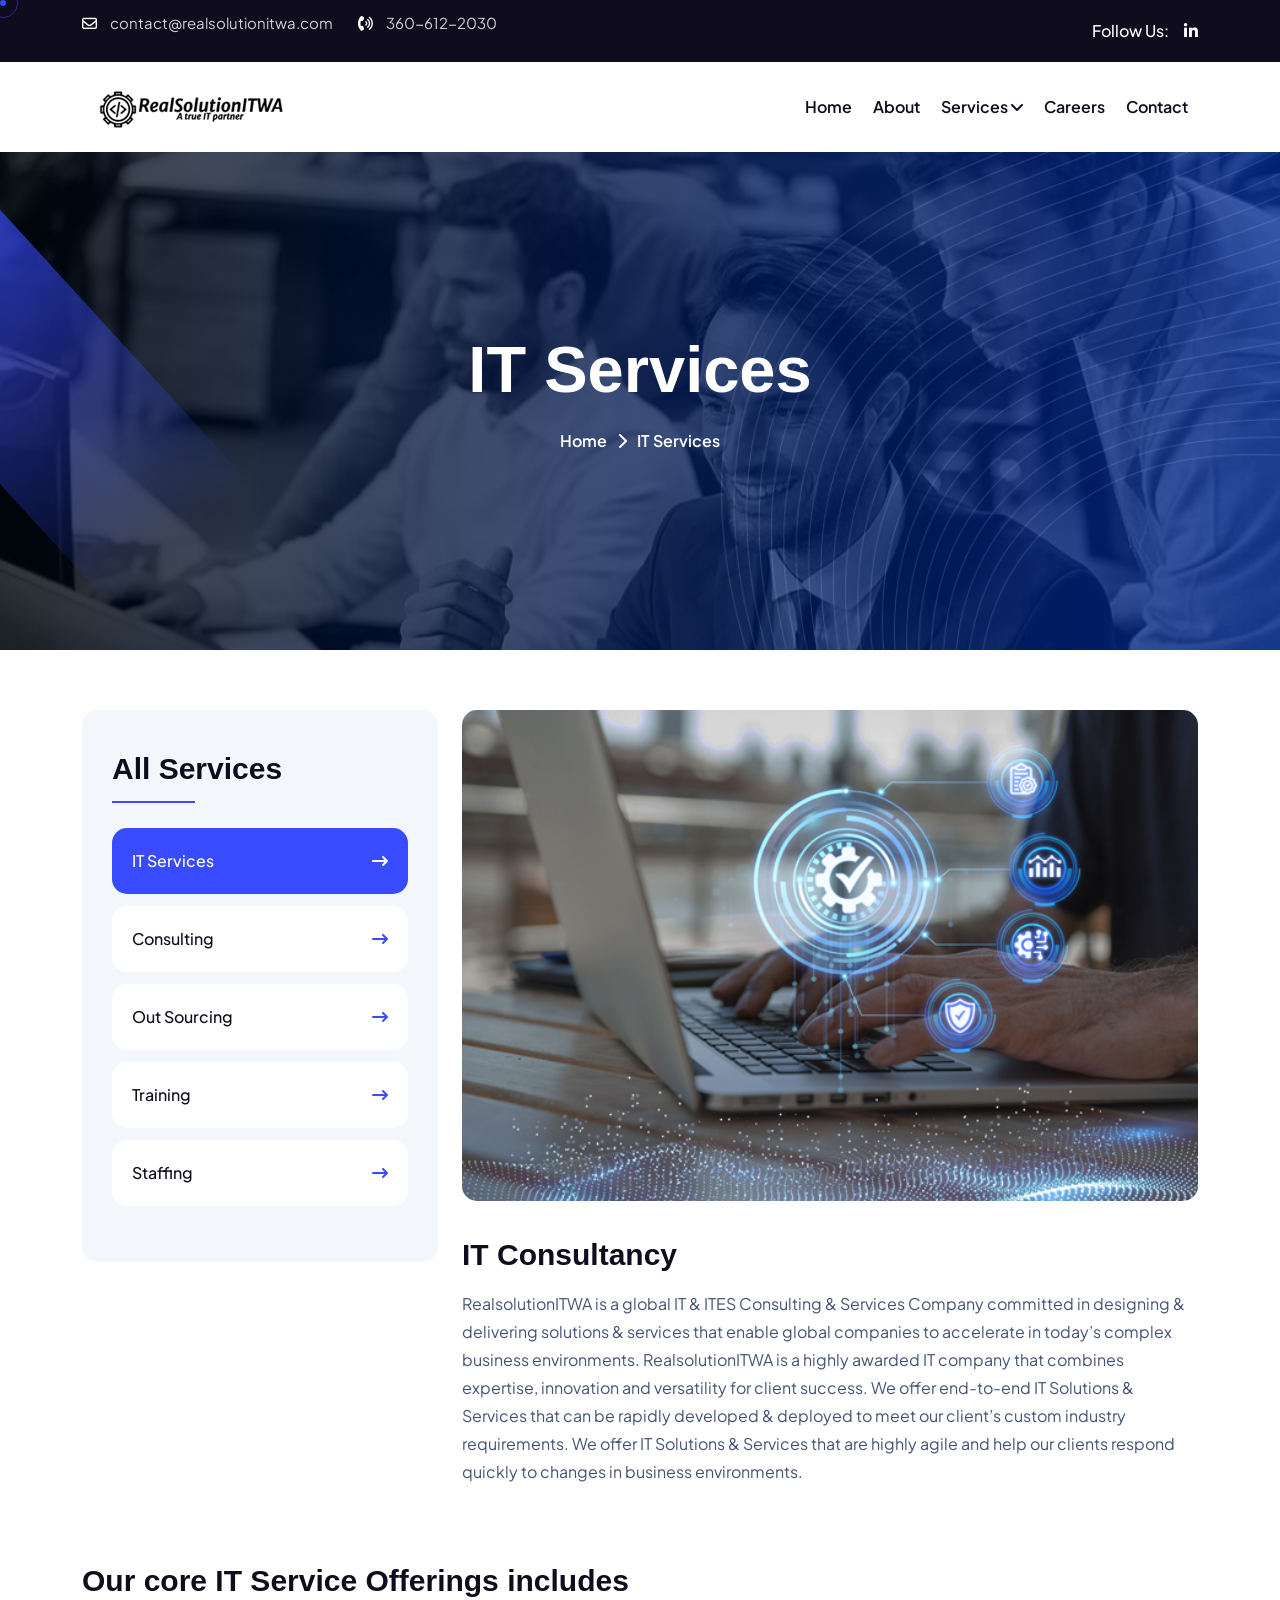
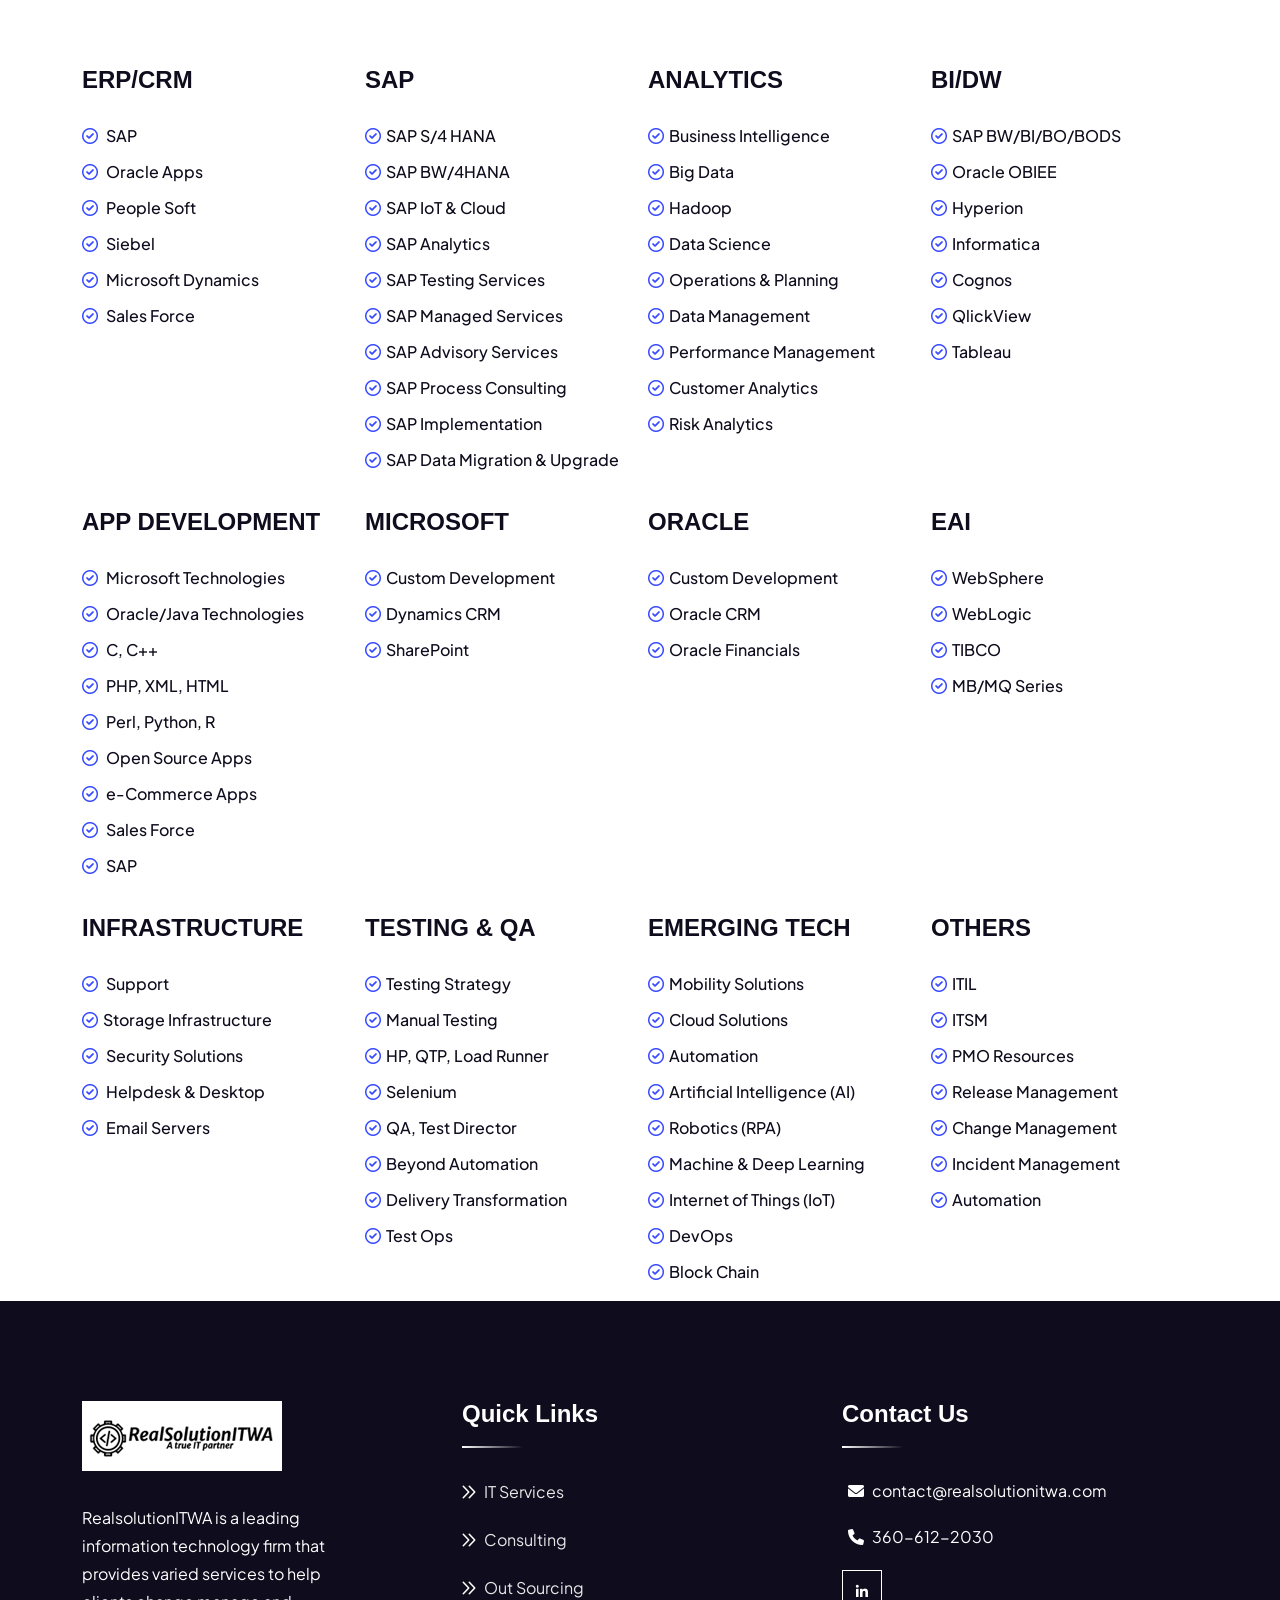
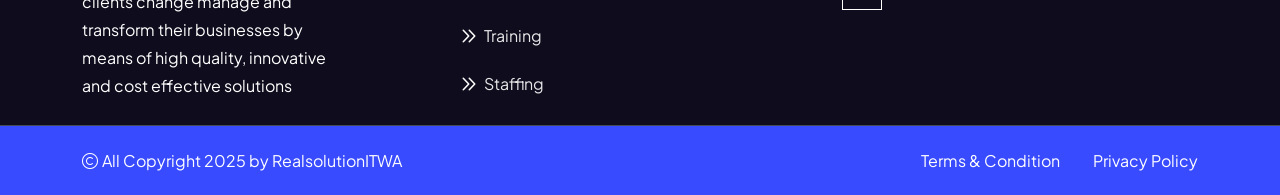
<file: itservices.html>
<!DOCTYPE html>
<html lang="zxx">
<head>
    <!-- ========== Meta Tags ========== -->
    <meta charset="UTF-8">
    <meta http-equiv="X-UA-Compatible" content="IE=edge">
    <meta name="viewport" content="width=device-width, initial-scale=1">
    <meta name="author" content="ex-coders">
    <meta name="description" content="RealsolutionITWA - IT Services">
    <!-- ======== Page title ============ -->
    <title>RealsolutionITWA - IT Services</title>
    <!--<< Favcion >>-->
    <link rel="shortcut icon" href="assets/img/favicon.png">
    <!--<< Bootstrap min.css >>-->
    <link rel="stylesheet" href="assets/css/bootstrap.min.css">
    <!--<< All Min Css >>-->
    <link rel="stylesheet" href="assets/css/all.min.css">
    <!--<< Animate.css >>-->
    <link rel="stylesheet" href="assets/css/animate.css">
    <!--<< Magnific Popup.css >>-->
    <link rel="stylesheet" href="assets/css/magnific-popup.css">
    <!--<< MeanMenu.css >>-->
    <link rel="stylesheet" href="assets/css/meanmenu.css">
    <!--<< Swiper Bundle.css >>-->
    <link rel="stylesheet" href="assets/css/swiper-bundle.min.css">
    <!--<< Nice Select.css >>-->
    <link rel="stylesheet" href="assets/css/nice-select.css">
    <!--<< Main.css >>-->
    <link rel="stylesheet" href="assets/css/main.css">
</head>

<body>

    <!--<< Mouse Cursor Start >>-->
    <div class="mouse-cursor cursor-outer"></div>
    <div class="mouse-cursor cursor-inner"></div>

    <!-- Offcanvas Area Start -->
    <div class="fix-area">
        <div class="offcanvas__info">
            <div class="offcanvas__wrapper">
                <div class="offcanvas__content">
                    <div class="offcanvas__top mb-5 d-flex justify-content-between align-items-center">
                        <div class="offcanvas__logo">
                            <a href="index.html">
                                <img src="assets/img/logo.png" alt="logo-img">
                            </a>
                        </div>
                        <div class="offcanvas__close">
                            <button>
                                <i class="fas fa-times"></i>
                            </button>
                        </div>
                    </div>
                    <p class="text d-none d-lg-block">
                        Nullam dignissim, ante scelerisque the is euismod fermentum odio sem semper the is erat, a
                        feugiat leo urna eget eros. Duis Aenean a imperdiet risus.
                    </p>
                    <div class="mobile-menu fix mb-3"></div>
                    <!-- <div class="offcanvas__contact">
                        <h4>Contact Info</h4>
                        <ul>
                            <li class="d-flex align-items-center">
                                <div class="offcanvas__contact-icon">
                                    <i class="fal fa-map-marker-alt"></i>
                                </div>
                                <div class="offcanvas__contact-text">
                                    <a target="_blank" href="#">Main Street, Melbourne, Australia</a>
                                </div>
                            </li>
                            <li class="d-flex align-items-center">
                                <div class="offcanvas__contact-icon mr-15">
                                    <i class="fal fa-envelope"></i>
                                </div>
                                <div class="offcanvas__contact-text">
                                    <a href="mailto:info@azent.com"><span
                                            class="mailto:info@example.com">info@example.com</a>
                                </div>
                            </li>
                            <li class="d-flex align-items-center">
                                <div class="offcanvas__contact-icon mr-15">
                                    <i class="fal fa-clock"></i>
                                </div>
                                <div class="offcanvas__contact-text">
                                    <a target="_blank" href="#">Mod-friday, 09am -05pm</a>
                                </div>
                            </li>
                            <li class="d-flex align-items-center">
                                <div class="offcanvas__contact-icon mr-15">
                                    <i class="far fa-phone"></i>
                                </div>
                                <div class="offcanvas__contact-text">
                                    <a href="tel:+11002345909">+11002345909</a>
                                </div>
                            </li>
                        </ul>
                        <div class="header-button mt-4">
                            <a href="contact.html" class="theme-btn text-center">
                                <span>get A Quote<i class="fa-solid fa-arrow-right-long"></i>
                            </a>
                        </div>
                        <div class="social-icon d-flex align-items-center">
                            <a href="#"><i class="fab fa-facebook-f"></i></a>
                            <a href="#"><i class="fab fa-twitter"></i></a>
                            <a href="#"><i class="fab fa-youtube"></i></a>
                            <a href="#"><i class="fab fa-linkedin-in"></i></a>
                        </div>
                    </div> -->
                </div>
            </div>
        </div>
    </div>
    <div class="offcanvas__overlay"></div>

    <!-- Header Section Start -->
    <header>
        <div class="header-top-section top-style-3">
            <div class="container">
                <div class="header-top-wrapper">
                    <ul class="contact-list">
                        <li>
                            <i class="far fa-envelope"></i>
                            <a href="mailto:info@example.com" class="link">contact@realsolutionitwa.com</a>
                        </li>
                        <li>
                            <i class="fa-solid fa-phone-volume"></i>
                            <a href="tel:2086660112">360-612-2030</a>
                        </li>
                    </ul>
                    <div class="top-right">
                        <div class="social-icon d-flex align-items-center">
                            <span>Follow Us:</span>
                            <a href="https://www.linkedin.com/company/105880733" target="_blank"><i class="fa-brands fa-linkedin-in"></i></a>
                        </div>
                    </div>
                </div>
            </div>
        </div>
        <div id="header-sticky" class="header-3">
            <div class="plane-shape">
                <img src="assets/img/plane.png" alt="shape-img">
            </div>
            <div class="container">
                <div class="mega-menu-wrapper">
                    <div class="header-main">
                        <div class="header-left">
                            <div class="logo">
                                <a href="index.html" class="header-logo">
                                    <img src="assets/img/logo.png" alt="logo-img">
                                </a>
                            </div>
                        </div>
                        <div class="header-right d-flex justify-content-end align-items-center">
                            <div class="mean__menu-wrapper">
                                <div class="main-menu">
                                    <nav id="mobile-menu">
                                        <ul>
                                            <li class="has-dropdown active menu-thumb">
                                                <a href="index.html">
                                                    Home
                                                </a>
                                            </li>

                                            <li>
                                                <a href="about.html">About</a>
                                            </li>
                                            <li>
                                                <a href="#">
                                                    Services
                                                    <i class="fas fa-angle-down"></i>
                                                </a>
                                                <ul class="submenu">
                                                    <li><a href="itservices.html">IT Services</a></li>
                                                    <li><a href="consulting.html">Consulting</a></li>
                                                    <li><a href="outsourcing.html">Out Sourcing</a></li>
                                                    <li><a href="training.html">Training</a></li>
                                                    <li><a href="staffing.html">Staffing</a></li>
                                                </ul>
                                            </li>
                                            <li class="has-dropdown">
                                                <a href="careers.html">
                                                    Careers
                                                </a>
                                            </li>
                                            <li>
                                                <a href="contact.html">Contact</a>
                                            </li>
                                        </ul>
                                    </nav>
                                </div>
                            </div>
                            <div class="header__hamburger d-lg-none my-auto">
                                <div class="sidebar__toggle">
                                    <i class="fas fa-bars"></i>
                                </div>
                            </div>
                        </div>
                    </div>
                </div>
            </div>
        </div>
    </header>

    <!-- Search Area Start -->
    <div class="search-wrap">
        <div class="search-inner">
            <i class="fas fa-times search-close" id="search-close"></i>
            <div class="search-cell">
                <form method="get">
                    <div class="search-field-holder">
                        <input type="search" class="main-search-input" placeholder="Search...">
                    </div>
                </form>
            </div>
        </div>
    </div>

    <!--<< Breadcrumb Section Start >>-->
    <div class="breadcrumb-wrapper bg-cover" style="background-image: url('assets/img/breadcrumb.jpg');">
        <div class="border-shape">
            <img src="assets/img/element.png" alt="shape-img">
        </div>
        <div class="line-shape">
            <img src="assets/img/line-element.png" alt="shape-img">
        </div>
        <div class="container">
            <div class="page-heading">
                <h1 class="wow fadeInUp" data-wow-delay=".3s">IT Services</h1>
                <ul class="breadcrumb-items wow fadeInUp" data-wow-delay=".5s">
                    <li>
                        <a href="index.html">
                            Home
                        </a>
                    </li>
                    <li>
                        <i class="fas fa-chevron-right"></i>
                    </li>
                    <li>
                        IT Services 
                    </li>
                </ul>
            </div>
        </div>
    </div>

    <!-- Service Details Section Start -->
    <section class="service-details-section fix section-padding">
        <div class="container">
            <div class="service-details-wrapper">
                <div class="row g-4">
                    <div class="col-12 col-lg-4 order-2 order-md-1">
                        <div class="main-sidebar">
                            <div class="single-sidebar-widget">
                                <div class="wid-title">
                                    <h3>All Services</h3>
                                </div>
                                <div class="widget-categories">
                                    <ul>
                                        <li class="active"><a href="itservices.html">IT Services <i
                                                    class="fa-solid fa-arrow-right-long"></i></a></li>
                                        <li><a href="consulting.html">Consulting <i
                                                    class="fa-solid fa-arrow-right-long"></i></a></li>
                                        <li><a href="outsourcing.html">Out Sourcing <i
                                                    class="fa-solid fa-arrow-right-long"></i></a></li>
                                        <li><a href="training.html">Training <i
                                                    class="fa-solid fa-arrow-right-long"></i></a></li>
                                        <li><a href="staffing.html">Staffing<i
                                                    class="fa-solid fa-arrow-right-long"></i></a> </li>
                                    </ul>
                                </div>
                            </div>
                           
                        </div>
                    </div>
                    <div class="col-12 col-lg-8 order-1 order-md-2">
                        <div class="service-details-items">
                            <div class="details-image">
                                <img src="assets/img/service/it.jpg" alt="img">
                            </div>
                            <div class="details-content">
                                <h3>IT Consultancy</h3>
                                <p class="mt-3">
                                    RealsolutionITWA is a global IT & ITES Consulting & Services Company committed in designing & delivering solutions & services that enable global companies to accelerate in today’s complex business environments.

RealsolutionITWA is a highly awarded IT company that combines expertise, innovation and versatility for client success. We offer end-to-end IT Solutions & Services that can be rapidly developed & deployed to meet our client’s custom industry requirements. We offer IT Solutions & Services that are highly agile and help our clients respond quickly to changes in business environments.
                                </p>
                            </div>
                        </div>
                    </div>
                </div>

            </div>
        </div>
    </section>

    <section class="Project-details-section">
        <div class="container">
            <div class="project-details-wrapper">
                <div class="row">
                    <div class="col-lg-12">
                        <div class="project-details-items">
                            <div class="details-content pt-3">
                                <h3>Our core IT Service Offerings includes</h3>
                            </div>
                            <div class="row g-3 pt-5">
                                
                                <div class="col-lg-3 col-md-6">
                                    <h4>ERP/CRM</h4><br>
                                    <ul class="list">
                                        <li>
                                            <i class="fa-regular fa-circle-check"></i>
                                            SAP
                                        </li>
                                        <li>
                                            <i class="fa-regular fa-circle-check"></i>
                                            Oracle Apps
                                        </li>
                                        <li>
                                            <i class="fa-regular fa-circle-check"></i>
                                            People Soft
                                        </li>
                                        <li>
                                            <i class="fa-regular fa-circle-check"></i>
                                            Siebel
                                        </li>
                                        <li>
                                            <i class="fa-regular fa-circle-check"></i>
                                            Microsoft Dynamics
                                        </li>
                                        <li>
                                            <i class="fa-regular fa-circle-check"></i>
                                            Sales Force
                                        </li>
                                    </ul>
                                </div>
                                <div class="col-lg-3 col-md-6">
                                    <h4>SAP</h4><br>
                                    <ul class="list">
                                        <li><i class="fa-regular fa-circle-check"></i>SAP S/4 HANA</li>
                                        <li ><i class="fa-regular fa-circle-check"></i>SAP BW/4HANA</li>
                                        <li ><i class="fa-regular fa-circle-check"></i>SAP IoT &amp; Cloud</li>
                                        <li ><i class="fa-regular fa-circle-check"></i>SAP Analytics</li>
                                        <li ><i class="fa-regular fa-circle-check"></i>SAP Testing Services</li>
                                        <li ><i class="fa-regular fa-circle-check"></i>SAP Managed Services</li>
                                        <li ><i class="fa-regular fa-circle-check"></i>SAP Advisory Services</li>
                                        <li ><i class="fa-regular fa-circle-check"></i>SAP Process Consulting</li>
                                        <li ><i class="fa-regular fa-circle-check"></i>SAP Implementation</li>
                                        <li ><i class="fa-regular fa-circle-check"></i>SAP Data Migration &amp; Upgrade</li>
                                    </ul>
                                </div>
                                <div class="col-lg-3 col-md-6">
                                    <h4>ANALYTICS</h4><br>
                                    <ul class="list">
                                        <li ><i class="fa-regular fa-circle-check"></i>Business Intelligence</li>
                                        <li ><i class="fa-regular fa-circle-check"></i>Big Data</li>
                                        <li ><i class="fa-regular fa-circle-check"></i>Hadoop</li>
                                        <li ><i class="fa-regular fa-circle-check"></i>Data Science</li>
                                        <li ><i class="fa-regular fa-circle-check"></i>Operations &amp; Planning</li>
                                        <li ><i class="fa-regular fa-circle-check"></i>Data Management</li>
                                        <li ><i class="fa-regular fa-circle-check"></i>Performance Management</li>
                                        <li ><i class="fa-regular fa-circle-check"></i>Customer Analytics</li>
                                        <li ><i class="fa-regular fa-circle-check"></i>Risk Analytics</li>
                                    </ul>
                                </div>
                                <div class="col-lg-3 col-md-6">
                                    <h4>BI/DW</h4><br>
                                    <ul class="list">
                                        <li ><i class="fa-regular fa-circle-check"></i>SAP BW/BI/BO/BODS</li>
                                        <li ><i class="fa-regular fa-circle-check"></i>Oracle OBIEE</li>
                                        <li ><i class="fa-regular fa-circle-check"></i>Hyperion</li>
                                        <li ><i class="fa-regular fa-circle-check"></i>Informatica</li>
                                        <li ><i class="fa-regular fa-circle-check"></i>Cognos</li>
                                        <li ><i class="fa-regular fa-circle-check"></i>QlickView</li>
                                        <li ><i class="fa-regular fa-circle-check"></i>Tableau</li>
                                    </ul>
                                </div>

                                <div class="col-lg-3 col-md-6">
                                    <h4>APP DEVELOPMENT</h4><br>
                                    <ul class="list">
                                        <li>
                                            <i class="fa-regular fa-circle-check"></i>
                                            Microsoft Technologies
                                        </li>
                                        <li>
                                            <i class="fa-regular fa-circle-check"></i>
                                            Oracle/Java Technologies
                                        </li>
                                        <li>
                                            <i class="fa-regular fa-circle-check"></i>
                                            C, C++
                                        </li>
                                        <li>
                                            <i class="fa-regular fa-circle-check"></i>
                                            PHP, XML, HTML
                                        </li>
                                        <li>
                                            <i class="fa-regular fa-circle-check"></i>
                                            Perl, Python, R
                                        </li>
                                        <li>
                                            <i class="fa-regular fa-circle-check"></i>
                                            Open Source Apps
                                        </li>
                                         <li>
                                            <i class="fa-regular fa-circle-check"></i>
                                            e-Commerce Apps
                                        </li>
                                         <li>
                                            <i class="fa-regular fa-circle-check"></i>
                                            Sales Force
                                        </li>
                                         <li>
                                            <i class="fa-regular fa-circle-check"></i>
                                            SAP
                                        </li>
                                    </ul>
                                </div>
                                <div class="col-lg-3 col-md-6">
                                    <h4>MICROSOFT</h4><br>
                                    <ul class="list">
                                        <li><i class="fa-regular fa-circle-check"></i>Custom Development</li>
                                        <li ><i class="fa-regular fa-circle-check"></i>Dynamics CRM</li>
                                        <li ><i class="fa-regular fa-circle-check"></i>SharePoint</li>
                                    </ul>
                                </div>
                                <div class="col-lg-3 col-md-6">
                                    <h4>ORACLE</h4><br>
                                    <ul class="list">
                                        <li ><i class="fa-regular fa-circle-check"></i>Custom Development</li>
                                        <li ><i class="fa-regular fa-circle-check"></i>Oracle CRM</li>
                                        <li ><i class="fa-regular fa-circle-check"></i>Oracle Financials</li>
                                    </ul>
                                </div>
                                <div class="col-lg-3 col-md-6">
                                    <h4>EAI</h4><br>
                                    <ul class="list">
                                        <li ><i class="fa-regular fa-circle-check"></i>WebSphere</li>
                                        <li ><i class="fa-regular fa-circle-check"></i>WebLogic</li>
                                        <li ><i class="fa-regular fa-circle-check"></i>TIBCO</li>
                                        <li ><i class="fa-regular fa-circle-check"></i>MB/MQ Series</li>
                                    </ul>
                                </div>

                                <div class="col-lg-3 col-md-6">
                                    <h4>INFRASTRUCTURE</h4><br>
                                    <ul class="list">
                                        <li>
                                            <i class="fa-regular fa-circle-check"></i>
                                            Support
                                        </li>
                                        <li>
                                            <i class="fa-regular fa-circle-check"></i>Storage Infrastructure
                                        </li>
                                        <li>
                                            <i class="fa-regular fa-circle-check"></i>
                                            Security Solutions
                                        </li>
                                        <li>
                                            <i class="fa-regular fa-circle-check"></i>
                                            Helpdesk & Desktop
                                        </li>
                                        <li>
                                            <i class="fa-regular fa-circle-check"></i>
                                            Email Servers
                                        </li>
                                    </ul>
                                </div>
                                <div class="col-lg-3 col-md-6">
                                    <h4>TESTING & QA</h4><br>
                                    <ul class="list">
                                        <li><i class="fa-regular fa-circle-check"></i>Testing Strategy</li>
                                        <li ><i class="fa-regular fa-circle-check"></i>Manual Testing</li>
                                        <li ><i class="fa-regular fa-circle-check"></i>HP, QTP, Load Runner</li>
                                        <li ><i class="fa-regular fa-circle-check"></i>Selenium</li>
                                        <li ><i class="fa-regular fa-circle-check"></i>QA, Test Director</li>
                                        <li ><i class="fa-regular fa-circle-check"></i>Beyond Automation</li>
                                        <li ><i class="fa-regular fa-circle-check"></i>Delivery Transformation</li>
                                        <li ><i class="fa-regular fa-circle-check"></i>Test Ops</li>
                                    </ul>
                                </div>
                                <div class="col-lg-3 col-md-6">
                                    <h4>EMERGING TECH</h4><br>
                                    <ul class="list">
                                        <li ><i class="fa-regular fa-circle-check"></i>Mobility Solutions</li>
                                        <li ><i class="fa-regular fa-circle-check"></i>Cloud Solutions</li>
                                        <li ><i class="fa-regular fa-circle-check"></i>Automation</li>
                                        <li ><i class="fa-regular fa-circle-check"></i>Artificial Intelligence (AI)</li>
                                        <li ><i class="fa-regular fa-circle-check"></i>Robotics (RPA)</li>
                                        <li ><i class="fa-regular fa-circle-check"></i>Machine & Deep Learning</li>
                                        <li ><i class="fa-regular fa-circle-check"></i>Internet of Things (IoT)</li>
                                        <li ><i class="fa-regular fa-circle-check"></i>DevOps</li>
                                        <li ><i class="fa-regular fa-circle-check"></i>Block Chain</li>
                                    </ul>
                                </div>
                                <div class="col-lg-3 col-md-6">
                                    <h4>OTHERS</h4><br>
                                    <ul class="list">
                                        <li ><i class="fa-regular fa-circle-check"></i>ITIL</li>
                                        <li ><i class="fa-regular fa-circle-check"></i>ITSM</li>
                                        <li ><i class="fa-regular fa-circle-check"></i>PMO Resources</li>
                                        <li ><i class="fa-regular fa-circle-check"></i>Release Management</li>
                                        <li ><i class="fa-regular fa-circle-check"></i>Change Management</li>
                                        <li ><i class="fa-regular fa-circle-check"></i>Incident Management</li>
                                        <li ><i class="fa-regular fa-circle-check"></i>Automation</li>
                                    </ul>
                                </div>
                            </div>
                        </div>
                    </div>
                </div>
            </div>
        </div>
    </section>
   <!--<< Footer Section Start >>-->
    <footer class="footer-section footer-bg">
        <div class="widget-area style1 footer-bg">
            <div class="container">
                <div class="footer-layout style1">
                    <div class="row">
                        <div class="col-xl-4 col-md-6 col-12">
                            <div class="widget footer-widget wow fadeInUp" data-wow-delay=".6s">
                                <div class="gt-widget-about">
                                    <div class="about-logo">
                                        <a href="index.html"><img src="assets/img/logo.png" alt="RealsolutionITWA"></a>
                                    </div>
                                    <p class="about-text"> RealsolutionITWA is a leading information technology firm that provides varied services to help clients change manage and transform their businesses by means of high quality, innovative and cost effective solutions
                                    </p>
                                    
                                </div>
                            </div>
                        </div>
                        <div class="col-xl-4 col-md-6 col-12">
                            <div class="widget widget_nav_menu footer-widget wow fadeInUp" data-wow-delay="1s">
                                <h3 class="widget_title">Quick Links</h3>
                                <div class="menu-all-pages-container">
                                    <ul class="menu">
                                        <li><a href="itservices.html"><i class="fa-solid fa-chevrons-right"></i>IT Services</a>
                                        </li>
                                        <li><a href="consulting.html"><i class="fa-solid fa-chevrons-right"></i>Consulting</a>
                                        </li>
                                        <li><a href="outsourcing.html"><i class="fa-solid fa-chevrons-right"></i>Out Sourcing</a>
                                        </li>
                                        <li><a href="training.html"><i class="fa-solid fa-chevrons-right"></i>Training</a></li>
                                        <li><a href="staffing.html"><i class="fa-solid fa-chevrons-right"></i>Staffing</a>
                                        </li>
                                    </ul>
                                </div>
                            </div>
                        </div>
                        <div class="col-xl-4 col-md-6 col-12">
                            <div class="widget widget_nav_menu footer-widget wow fadeInUp" data-wow-delay="1.6s">
                                <h3 class="widget_title">Contact Us</h3>
                                <div class="checklist style2">
                                    <ul class="ps-0">
                                        <li class="text-white"><i class="fa-solid fa-envelope"></i></li>
                                        <li class="text-white">contact@realsolutionitwa.com</li>
                                    </ul>
                                    <ul class="ps-0">
                                        <li class="text-white"><i class="fa-solid fa-phone"></i></li>
                                        <li class="text-white">360-612-2030</li>
                                    </ul>
                                </div>
                                <div class="gt-social style2">
                                        <a href="https://www.linkedin.com/company/105880733" target="_blank"><i class="fab fa-linkedin-in"></i></a>
                                    </div>
                            </div>
                        </div>
                    </div>
                </div>
            </div>
        </div>
        <div class="copyright-wrap bg-theme">
         <div class="container">
            <div class="copyright-layout">
               <div class="layout-text wow fadeInUp" data-wow-delay=".3s" style="visibility: visible; animation-delay: 0.3s; animation-name: fadeInUp;">
                  <p class="copyright">
                     <i class="fal fa-copyright"></i> All Copyright 2025 by <a href="index.html">RealsolutionITWA</a>
                  </p>
               </div>
               <div class="layout-link wow fadeInUp" data-wow-delay=".6s" style="visibility: visible; animation-delay: 0.6s; animation-name: fadeInUp;">
                  <div class="link-wrapper">
                     <a href="contact.html">Terms &amp; Condition </a>
                     <a href="contact.html">Privacy Policy</a>
                  </div>
               </div>
            </div>
         </div>
      </div>
    </footer>

    <!--<< All JS Plugins >>-->
    <script src="assets/js/jquery-3.7.1.min.js"></script>
    <!--<< Viewport Js >>-->
    <script src="assets/js/viewport.jquery.js"></script>
    <!--<< Bootstrap Js >>-->
    <script src="assets/js/bootstrap.bundle.min.js"></script>
    <!--<< Nice Select Js >>-->
    <script src="assets/js/jquery.nice-select.min.js"></script>
    <!--<< Waypoints Js >>-->
    <script src="assets/js/jquery.waypoints.js"></script>
    <!--<< Counterup Js >>-->
    <script src="assets/js/jquery.counterup.min.js"></script>
    <!--<< Swiper Slider Js >>-->
    <script src="assets/js/swiper-bundle.min.js"></script>
    <!--<< MeanMenu Js >>-->
    <script src="assets/js/jquery.meanmenu.min.js"></script>
    <!--<< Magnific Popup Js >>-->
    <script src="assets/js/jquery.magnific-popup.min.js"></script>
    <!--<< Wow Animation Js >>-->
    <script src="assets/js/wow.min.js"></script>
    <!--<< Main.js >>-->
    <script src="assets/js/main.js"></script>
</body>

</html>
</file>
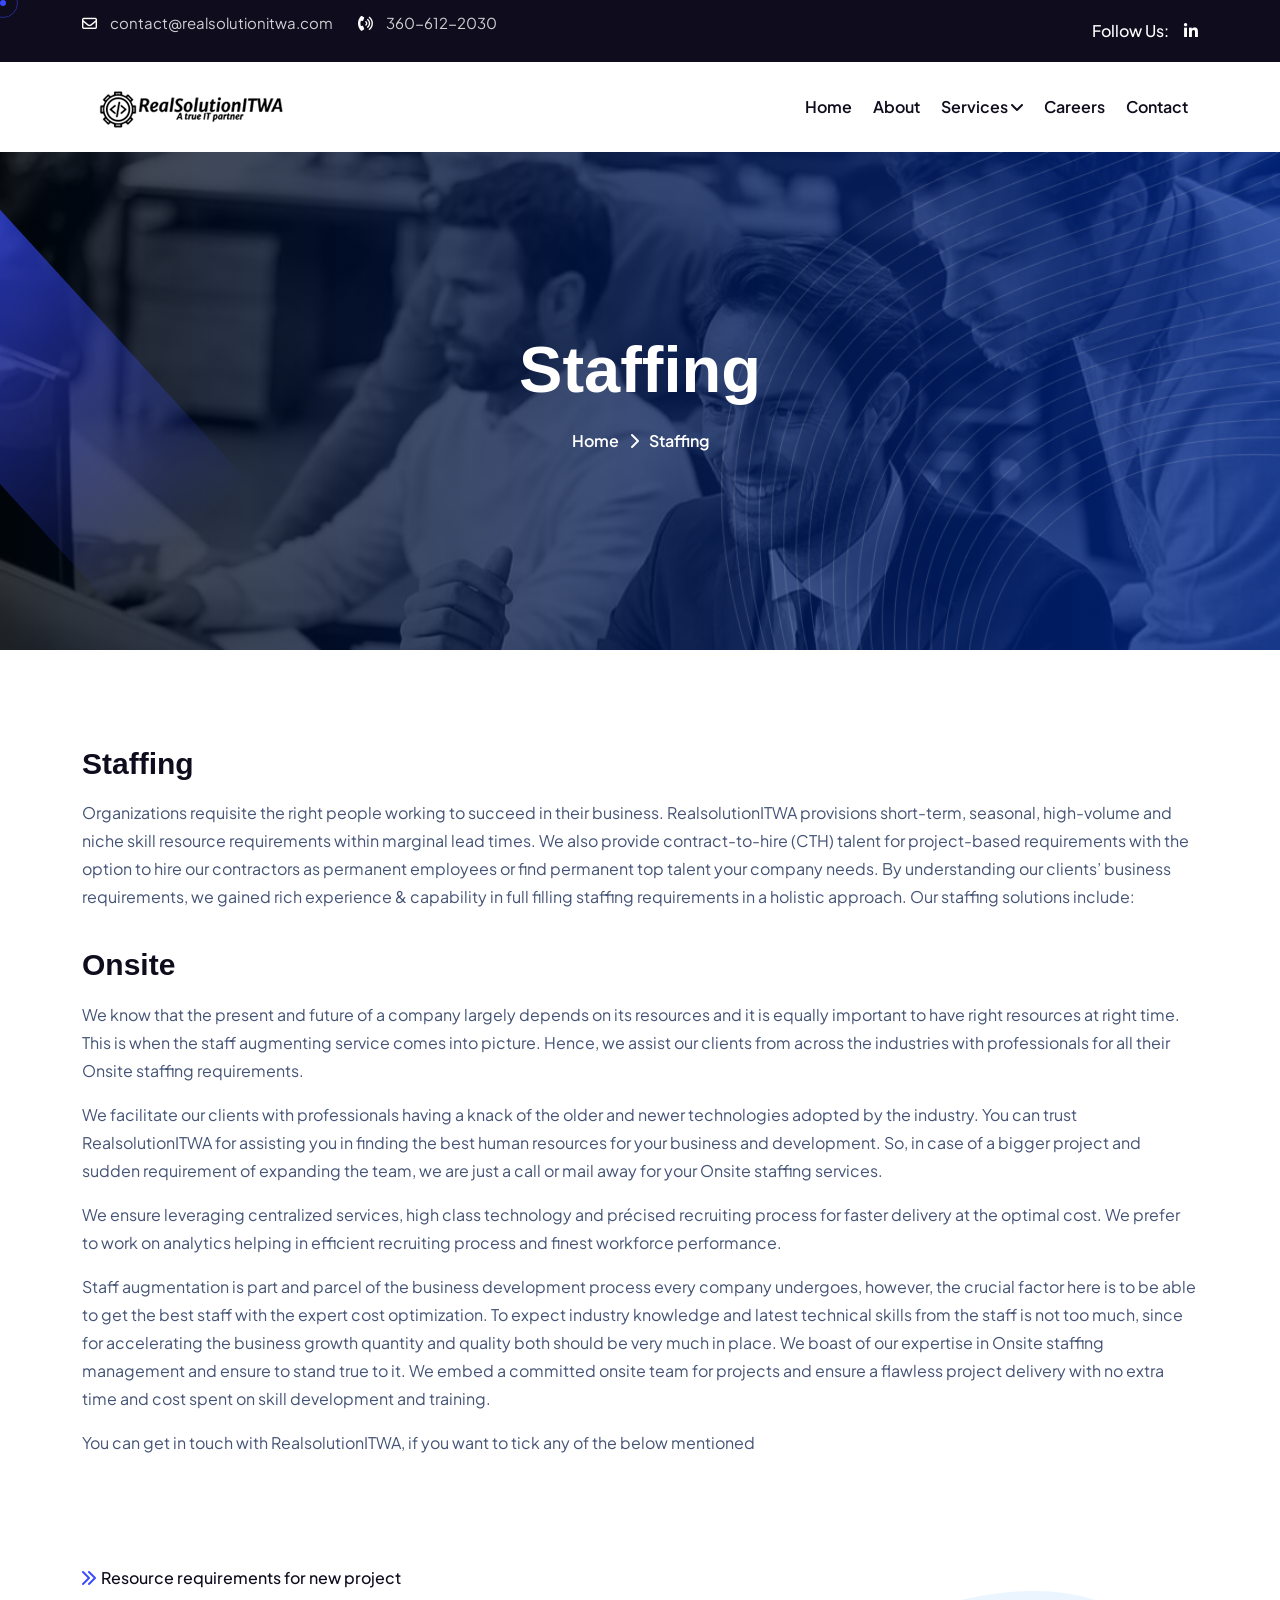
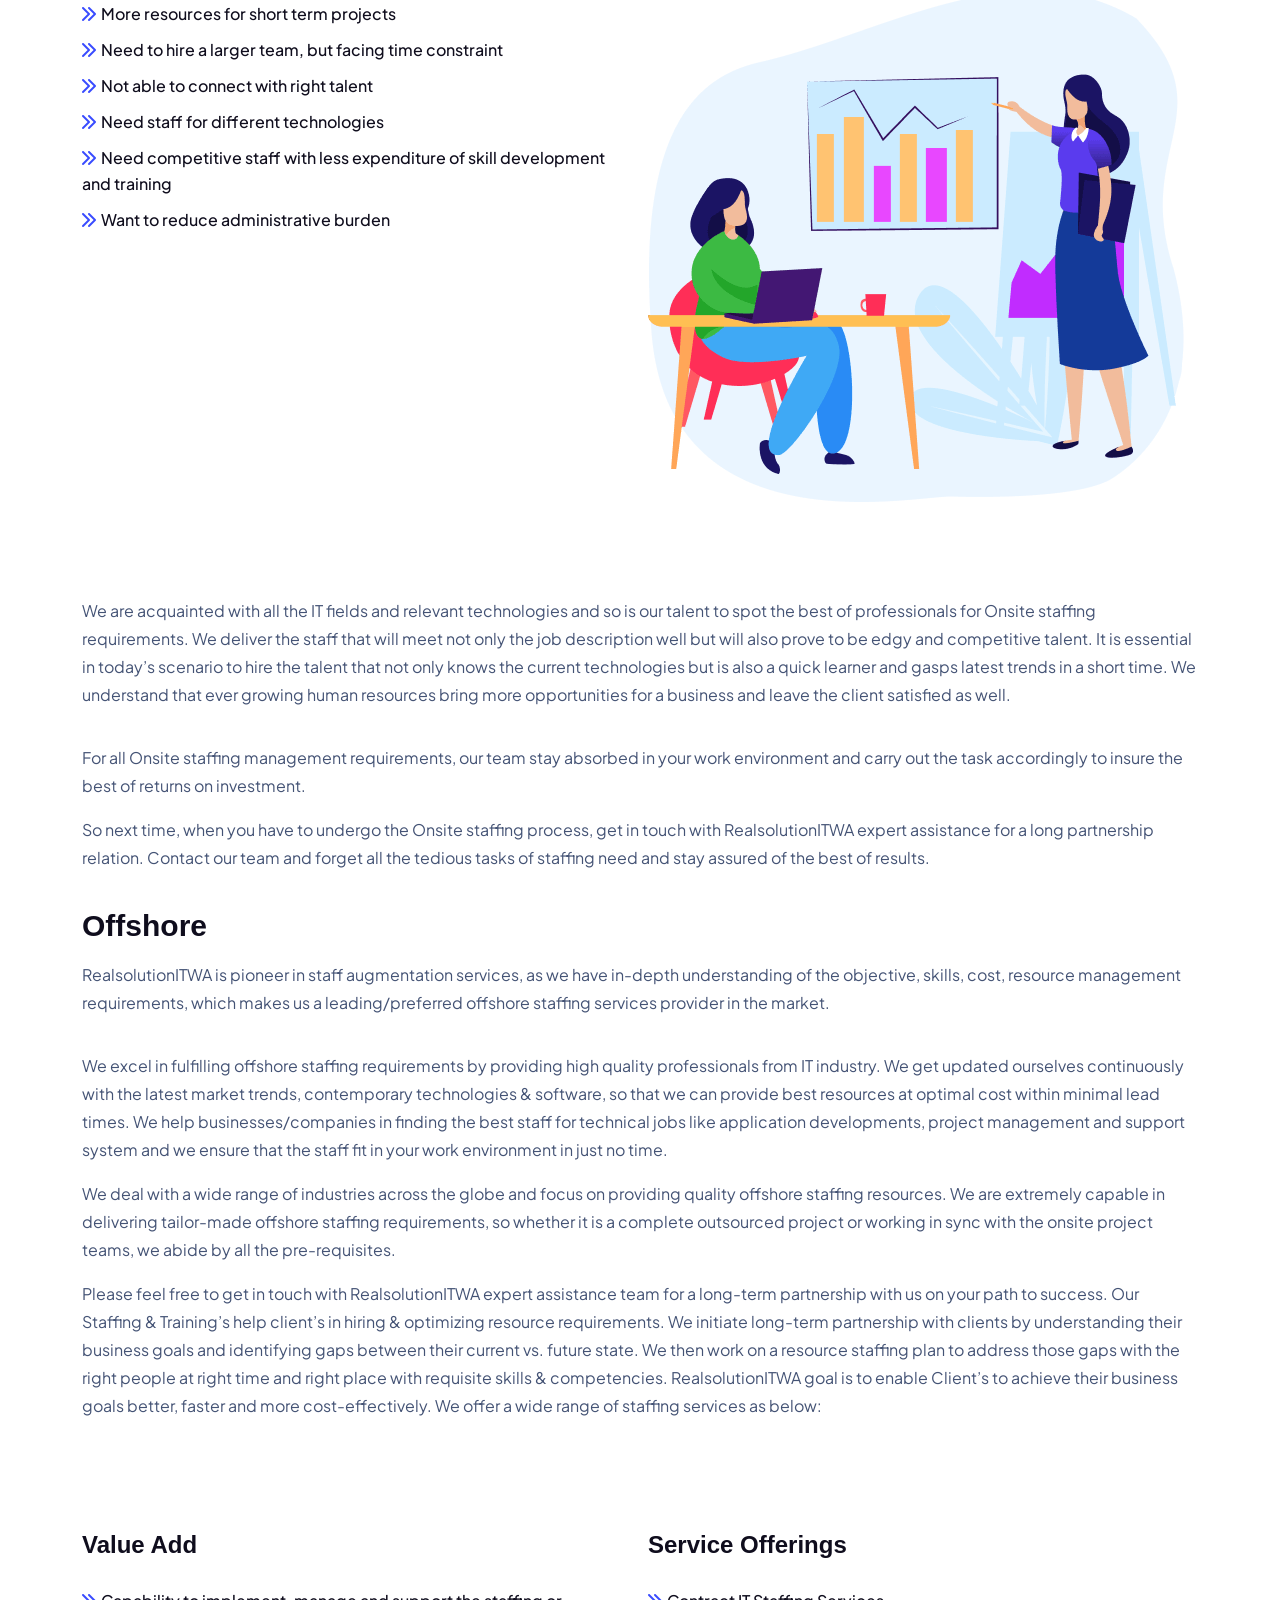
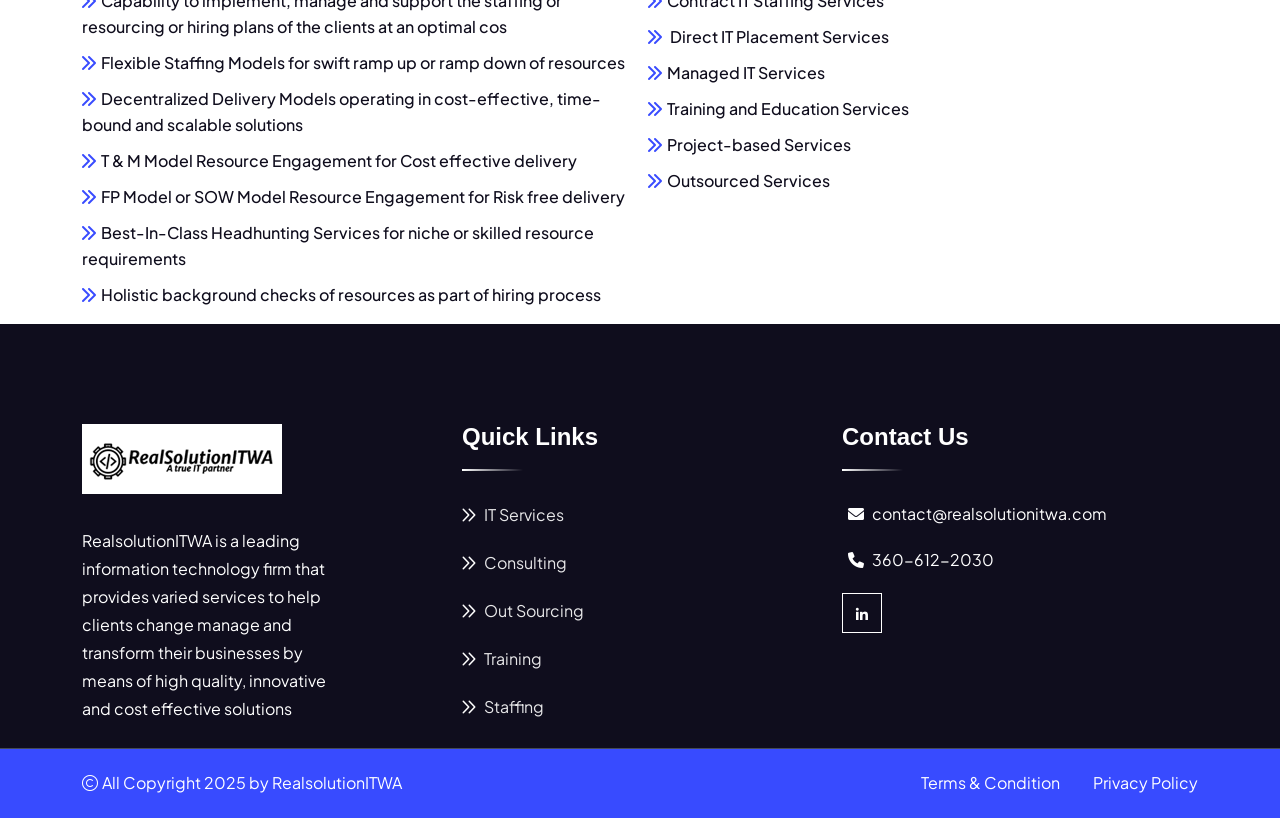
<file: staffing.html>
<!DOCTYPE html>
<html lang="zxx">
<head>
    <!-- ========== Meta Tags ========== -->
    <meta charset="UTF-8">
    <meta http-equiv="X-UA-Compatible" content="IE=edge">
    <meta name="viewport" content="width=device-width, initial-scale=1">
    <meta name="author" content="ex-coders">
    <meta name="description" content="RealsolutionITWA">
    <!-- ======== Page title ============ -->
    <title>RealsolutionITWA - Staffing</title>
    <!--<< Favcion >>-->
    <link rel="shortcut icon" href="assets/img/favicon.png">
    <!--<< Bootstrap min.css >>-->
    <link rel="stylesheet" href="assets/css/bootstrap.min.css">
    <!--<< All Min Css >>-->
    <link rel="stylesheet" href="assets/css/all.min.css">
    <!--<< Animate.css >>-->
    <link rel="stylesheet" href="assets/css/animate.css">
    <!--<< Magnific Popup.css >>-->
    <link rel="stylesheet" href="assets/css/magnific-popup.css">
    <!--<< MeanMenu.css >>-->
    <link rel="stylesheet" href="assets/css/meanmenu.css">
    <!--<< Swiper Bundle.css >>-->
    <link rel="stylesheet" href="assets/css/swiper-bundle.min.css">
    <!--<< Nice Select.css >>-->
    <link rel="stylesheet" href="assets/css/nice-select.css">
    <!--<< Main.css >>-->
    <link rel="stylesheet" href="assets/css/main.css">
</head>

<body>

    <!--<< Mouse Cursor Start >>-->
    <div class="mouse-cursor cursor-outer"></div>
    <div class="mouse-cursor cursor-inner"></div>

    <!-- Offcanvas Area Start -->
    <div class="fix-area">
        <div class="offcanvas__info">
            <div class="offcanvas__wrapper">
                <div class="offcanvas__content">
                    <div class="offcanvas__top mb-5 d-flex justify-content-between align-items-center">
                        <div class="offcanvas__logo">
                            <a href="index.html">
                                <img src="assets/img/logo.png" alt="logo-img">
                            </a>
                        </div>
                        <div class="offcanvas__close">
                            <button>
                                <i class="fas fa-times"></i>
                            </button>
                        </div>
                    </div>
                    <p class="text d-none d-lg-block">
                        Nullam dignissim, ante scelerisque the is euismod fermentum odio sem semper the is erat, a
                        feugiat leo urna eget eros. Duis Aenean a imperdiet risus.
                    </p>
                    <div class="mobile-menu fix mb-3"></div>
                    <!-- <div class="offcanvas__contact">
                        <h4>Contact Info</h4>
                        <ul>
                            <li class="d-flex align-items-center">
                                <div class="offcanvas__contact-icon">
                                    <i class="fal fa-map-marker-alt"></i>
                                </div>
                                <div class="offcanvas__contact-text">
                                    <a target="_blank" href="#">Main Street, Melbourne, Australia</a>
                                </div>
                            </li>
                            <li class="d-flex align-items-center">
                                <div class="offcanvas__contact-icon mr-15">
                                    <i class="fal fa-envelope"></i>
                                </div>
                                <div class="offcanvas__contact-text">
                                    <a href="mailto:info@azent.com"><span
                                            class="mailto:info@example.com">info@example.com</a>
                                </div>
                            </li>
                            <li class="d-flex align-items-center">
                                <div class="offcanvas__contact-icon mr-15">
                                    <i class="fal fa-clock"></i>
                                </div>
                                <div class="offcanvas__contact-text">
                                    <a target="_blank" href="#">Mod-friday, 09am -05pm</a>
                                </div>
                            </li>
                            <li class="d-flex align-items-center">
                                <div class="offcanvas__contact-icon mr-15">
                                    <i class="far fa-phone"></i>
                                </div>
                                <div class="offcanvas__contact-text">
                                    <a href="tel:+11002345909">+11002345909</a>
                                </div>
                            </li>
                        </ul>
                        <div class="header-button mt-4">
                            <a href="contact.html" class="theme-btn text-center">
                                <span>get A Quote<i class="fa-solid fa-arrow-right-long"></i>
                            </a>
                        </div>
                        <div class="social-icon d-flex align-items-center">
                            <a href="#"><i class="fab fa-facebook-f"></i></a>
                            <a href="#"><i class="fab fa-twitter"></i></a>
                            <a href="#"><i class="fab fa-youtube"></i></a>
                            <a href="#"><i class="fab fa-linkedin-in"></i></a>
                        </div>
                    </div> -->
                </div>
            </div>
        </div>
    </div>
    <div class="offcanvas__overlay"></div>

    <!-- Header Section Start -->
    <header>
       <div class="header-top-section top-style-3">
            <div class="container">
                <div class="header-top-wrapper">
                    <ul class="contact-list">
                        <li>
                            <i class="far fa-envelope"></i>
                            <a href="mailto:info@example.com" class="link">contact@realsolutionitwa.com</a>
                        </li>
                        <li>
                            <i class="fa-solid fa-phone-volume"></i>
                            <a href="tel:2086660112">360-612-2030</a>
                        </li>
                    </ul>
                    <div class="top-right">
                        <div class="social-icon d-flex align-items-center">
                            <span>Follow Us:</span>
                            <a href="https://www.linkedin.com/company/105880733" target="_blank"><i class="fa-brands fa-linkedin-in"></i></a>
                        </div>
                    </div>
                </div>
            </div>
        </div>
        <div id="header-sticky" class="header-3">
            <div class="plane-shape">
                <img src="assets/img/plane.png" alt="shape-img">
            </div>
            <div class="container">
                <div class="mega-menu-wrapper">
                    <div class="header-main">
                        <div class="header-left">
                            <div class="logo">
                                <a href="index.html" class="header-logo">
                                    <img src="assets/img/logo.png" alt="logo-img">
                                </a>
                            </div>
                        </div>
                        <div class="header-right d-flex justify-content-end align-items-center">
                            <div class="mean__menu-wrapper">
                                <div class="main-menu">
                                    <nav id="mobile-menu">
                                        <ul>
                                            <li class="has-dropdown active menu-thumb">
                                                <a href="index.html">
                                                    Home
                                                </a>
                                            </li>

                                            <li>
                                                <a href="about.html">About</a>
                                            </li>
                                            <li>
                                                <a href="#">
                                                    Services
                                                    <i class="fas fa-angle-down"></i>
                                                </a>
                                                <ul class="submenu">
                                                    <li><a href="itservices.html">IT Services</a></li>
                                                    <li><a href="consulting.html">Consulting</a></li>
                                                    <li><a href="outsourcing.html">Out Sourcing</a></li>
                                                    <li><a href="training.html">Training</a></li>
                                                    <li><a href="staffing.html">Staffing</a></li>
                                                </ul>
                                            </li>
                                            <li class="has-dropdown">
                                                <a href="careers.html">
                                                    Careers
                                                </a>
                                            </li>
                                            <li>
                                                <a href="contact.html">Contact</a>
                                            </li>
                                        </ul>
                                    </nav>
                                </div>
                            </div>
                            <div class="header__hamburger d-lg-none my-auto">
                                <div class="sidebar__toggle">
                                    <i class="fas fa-bars"></i>
                                </div>
                            </div>
                        </div>
                    </div>
                </div>
            </div>
        </div>
    </header>

    <!-- Search Area Start -->
    <div class="search-wrap">
        <div class="search-inner">
            <i class="fas fa-times search-close" id="search-close"></i>
            <div class="search-cell">
                <form method="get">
                    <div class="search-field-holder">
                        <input type="search" class="main-search-input" placeholder="Search...">
                    </div>
                </form>
            </div>
        </div>
    </div>

    <!--<< Breadcrumb Section Start >>-->
    <div class="breadcrumb-wrapper bg-cover" style="background-image: url('assets/img/breadcrumb.jpg');">
        <div class="border-shape">
            <img src="assets/img/element.png" alt="shape-img">
        </div>
        <div class="line-shape">
            <img src="assets/img/line-element.png" alt="shape-img">
        </div>
        <div class="container">
            <div class="page-heading">
                <h1 class="wow fadeInUp" data-wow-delay=".3s">Staffing</h1>
                <ul class="breadcrumb-items wow fadeInUp" data-wow-delay=".5s">
                    <li>
                        <a href="index.html">
                            Home
                        </a>
                    </li>
                    <li>
                        <i class="fas fa-chevron-right"></i>
                    </li>
                    <li>
                        Staffing 
                    </li>
                </ul>
            </div>
        </div>
    </div>
  <!-- Service Details Section Start -->
    <section class="service-details-section fix section-padding">
        <div class="container">
            <div class="service-details-wrapper">
                <div class="row">
                    <div class="col-12">
                        <div class="service-details-items">
                            <div class="details-content">
                                <h3>Staffing</h3>
                                <p class="mt-3">
                                    Organizations requisite the right people working to succeed in their business. RealsolutionITWA provisions short-term, seasonal, high-volume and niche skill resource requirements within marginal lead times. We also provide contract-to-hire (CTH) talent for project-based requirements with the option to hire our contractors as permanent employees or find permanent top talent your company needs. By understanding our clients’ business requirements, we gained rich experience & capability in full filling staffing requirements in a holistic approach. Our staffing solutions include:


                                </p>
                            </div>
                            <div class="details-content">
                                <h3>Onsite</h3>
                                <p class="mt-3">
                                   We know that the present and future of a company largely depends on its resources and it is equally important to have right resources at right time. This is when the staff augmenting service comes into picture. Hence, we assist our clients from across the industries with professionals for all their Onsite staffing requirements.
                                </p>
                                <p class="mt-3">
                                   We facilitate our clients with professionals having a knack of the older and newer technologies adopted by the industry. You can trust RealsolutionITWA for assisting you in finding the best human resources for your business and development. So, in case of a bigger project and sudden requirement of expanding the team, we are just a call or mail away for your Onsite staffing services.
                                </p>
                                <p class="mt-3">
                                   We ensure leveraging centralized services, high class technology and précised recruiting process for faster delivery at the optimal cost. We prefer to work on analytics helping in efficient recruiting process and finest workforce performance.

                                </p>
                                <p class="mt-3">
                                   Staff augmentation is part and parcel of the business development process every company undergoes, however, the crucial factor here is to be able to get the best staff with the expert cost optimization. To expect industry knowledge and latest technical skills from the staff is not too much, since for accelerating the business growth quantity and quality both should be very much in place. We boast of our expertise in Onsite staffing management and ensure to stand true to it. We embed a committed onsite team for projects and ensure a flawless project delivery with no extra time and cost spent on skill development and training.
                                </p>
                                <p class="mt-3">
                                    You can get in touch with RealsolutionITWA, if you want to tick any of the below mentioned
                                </p>
                            </div>
                        </div>
                    </div>
                </div>

            </div>
        </div>
    </section>
     <section class="Project-details-section">
        <div class="container">
            <div class="project-details-wrapper">
                <div class="row">
                    <div class="col-lg-12">
                        <div class="project-details-items">
                            <div class="row g-3 pt-5">
                                
                                <div class="col-lg-6 col-md-6">
                                    <ul class="list">
                                    <li ><i class="fa-solid fa-chevrons-right"></i>Resource requirements for new project</li>
                                    <li ><i class="fa-solid fa-chevrons-right"></i>More resources for short term projects</li>
                                    <li ><i class="fa-solid fa-chevrons-right"></i>Need to hire a larger team, but facing time constraint</li>
                                    <li ><i class="fa-solid fa-chevrons-right"></i>Not able to connect with right talent</li>
                                    <li ><i class="fa-solid fa-chevrons-right"></i>Need staff for different technologies</li>
                                    <li ><i class="fa-solid fa-chevrons-right"></i>Need competitive staff with less expenditure of skill development and training</li>
                                    <li ><i class="fa-solid fa-chevrons-right"></i>Want to reduce administrative burden</li>
                            </ul>
                                </div>
                                <div class="col-lg-6 col-md-6">
                                    <<div class="faq-image">
                            <img src="assets/img/faq/faq-2.png" alt="faq-img">
                        </div>
                                </div>
                            </div>
                        </div>
                    </div>
                </div>
            </div>
        </div>
    </section>
   <section class="service-details-section fix section-padding">
        <div class="container">
            <div class="service-details-wrapper">
                <div class="row">
                    <div class="col-12">
                        <div class="service-details-items">
                            <div class="details-content">
                                <p class="mt-3">
                                    We are acquainted with all the IT fields and relevant technologies and so is our talent to spot the best of professionals for Onsite staffing requirements. We deliver the staff that will meet not only the job description well but will also prove to be edgy and competitive talent. It is essential in today’s scenario to hire the talent that not only knows the current technologies but is also a quick learner and gasps latest trends in a short time. We understand that ever growing human resources bring more opportunities for a business and leave the client satisfied as well.


                                </p>
                            </div>
                            <div class="details-content">
                                
                                <p class="mt-3">
                                   For all Onsite staffing management requirements, our team stay absorbed in your work environment and carry out the task accordingly to insure the best of returns on investment.


                                </p>
                                <p class="mt-3">
                                   So next time, when you have to undergo the Onsite staffing process, get in touch with RealsolutionITWA expert assistance for a long partnership relation. Contact our team and forget all the tedious tasks of staffing need and stay assured of the best of results.

                                </p>
                                
                            </div>
                        </div>
                    </div>
                </div>
                <div class="row">
                    <div class="col-12">
                        <div class="service-details-items">
                            <div class="details-content">
                                <h3>Offshore</h3>
                                <p class="mt-3">
                                    RealsolutionITWA is pioneer in staff augmentation services, as we have in-depth understanding of the objective, skills, cost, resource management requirements, which makes us a leading/preferred offshore staffing services provider in the market.
                                </p>
                            </div>
                            <div class="details-content">
                                
                                <p class="mt-3">
                                   We excel in fulfilling offshore staffing requirements by providing high quality professionals from IT industry. We get updated ourselves continuously with the latest market trends, contemporary technologies & software, so that we can provide best resources at optimal cost within minimal lead times. We help businesses/companies in finding the best staff for technical jobs like application developments, project management and support system and we ensure that the staff fit in your work environment in just no time.
                                </p>
                                <p class="mt-3">
                                    We deal with a wide range of industries across the globe and focus on providing quality offshore staffing resources. We are extremely capable in delivering tailor-made offshore staffing requirements, so whether it is a complete outsourced project or working in sync with the onsite project teams, we abide by all the pre-requisites.

                                </p>
                                 <p class="mt-3">
                                    Please feel free to get in touch with RealsolutionITWA expert assistance team for a long-term partnership with us on your path to success. Our Staffing & Training’s help client’s in hiring & optimizing resource requirements. We initiate long-term partnership with clients by understanding their business goals and identifying gaps between their current vs. future state. We then work on a resource staffing plan to address those gaps with the right people at right time and right place with requisite skills & competencies. RealsolutionITWA goal is to enable Client’s to achieve their business goals better, faster and more cost-effectively. We offer a wide range of staffing services as below:
                                </p>
                            </div>
                        </div>
                    </div>
                </div>
            </div>
        </div>
    </section>
 <section class="Project-details-section">
        <div class="container">
            <div class="project-details-wrapper">
                <div class="row">
                    <div class="col-lg-12">
                        <div class="project-details-items">
                            <div class="row g-3 pt-5">
                                
                                <div class="col-lg-6 col-md-6">
                                    <h4>Value Add</h4>
                                    <<ul class="list">
                                        <li ><i class="fa-solid fa-chevrons-right"></i>Capability to implement, manage and support the staffing or resourcing or hiring plans of the clients at an optimal cos</li>
                                        <li ><i class="fa-solid fa-chevrons-right"></i>Flexible Staffing Models for swift ramp up or ramp down of resources</li>
                                        <li ><i class="fa-solid fa-chevrons-right"></i>Decentralized Delivery Models operating in cost-effective, time-bound and scalable solutions</li>
                                        <li ><i class="fa-solid fa-chevrons-right"></i>T &amp; M Model Resource Engagement for Cost effective delivery</li>
                                        <li ><i class="fa-solid fa-chevrons-right"></i>FP Model or SOW Model Resource Engagement for Risk free delivery</li>
                                        <li ><i class="fa-solid fa-chevrons-right"></i>Best-In-Class Headhunting Services for niche or skilled resource requirements</li>
                                        <li ><i class="fa-solid fa-chevrons-right"></i>Holistic background checks of resources as part of hiring process</li>
                            </ul>
                                </div>
                                <div class="col-lg-6 col-md-6">
                                    <h4>Service Offerings</h4><br>
                                    <ul class="list">
                                        <li><i class="fa-solid fa-chevrons-right"></i>Contract IT Staffing Services</li>
                                        <li><i class="fa-solid fa-chevrons-right"></i>    Direct IT Placement Services</li>
                                        <li><i class="fa-solid fa-chevrons-right"></i>Managed IT Services</li>
                                        <li><i class="fa-solid fa-chevrons-right"></i>Training and Education Services</li>
                                        <li><i class="fa-solid fa-chevrons-right"></i>Project-based Services</li>
                                        <li><i class="fa-solid fa-chevrons-right"></i>Outsourced Services</li>
                                    </ul>
                                </div>
                            </div>
                        </div>
                    </div>
                </div>
            </div>
        </div>
    </section>
     <!--<< Footer Section Start >>-->
    <footer class="footer-section footer-bg">
        <div class="widget-area style1 footer-bg">
            <div class="container">
                <div class="footer-layout style1">
                    <div class="row">
                        <div class="col-xl-4 col-md-6 col-12">
                            <div class="widget footer-widget wow fadeInUp" data-wow-delay=".6s">
                                <div class="gt-widget-about">
                                    <div class="about-logo">
                                        <a href="index.html"><img src="assets/img/logo.png" alt="RealsolutionITWA"></a>
                                    </div>
                                    <p class="about-text"> RealsolutionITWA is a leading information technology firm that provides varied services to help clients change manage and transform their businesses by means of high quality, innovative and cost effective solutions
                                    </p>
                                    
                                </div>
                            </div>
                        </div>
                        <div class="col-xl-4 col-md-6 col-12">
                            <div class="widget widget_nav_menu footer-widget wow fadeInUp" data-wow-delay="1s">
                                <h3 class="widget_title">Quick Links</h3>
                                <div class="menu-all-pages-container">
                                    <ul class="menu">
                                        <li><a href="itservices.html"><i class="fa-solid fa-chevrons-right"></i>IT Services</a>
                                        </li>
                                        <li><a href="consulting.html"><i class="fa-solid fa-chevrons-right"></i>Consulting</a>
                                        </li>
                                        <li><a href="outsourcing.html"><i class="fa-solid fa-chevrons-right"></i>Out Sourcing</a>
                                        </li>
                                        <li><a href="training.html"><i class="fa-solid fa-chevrons-right"></i>Training</a></li>
                                        <li><a href="staffing.html"><i class="fa-solid fa-chevrons-right"></i>Staffing</a>
                                        </li>
                                    </ul>
                                </div>
                            </div>
                        </div>
                        <div class="col-xl-4 col-md-6 col-12">
                            <div class="widget widget_nav_menu footer-widget wow fadeInUp" data-wow-delay="1.6s">
                                <h3 class="widget_title">Contact Us</h3>
                                <div class="checklist style2">
                                    <ul class="ps-0">
                                        <li class="text-white"><i class="fa-solid fa-envelope"></i></li>
                                        <li class="text-white">contact@realsolutionitwa.com</li>
                                    </ul>
                                    <ul class="ps-0">
                                        <li class="text-white"><i class="fa-solid fa-phone"></i></li>
                                        <li class="text-white">360-612-2030</li>
                                    </ul>
                                </div>
                                <div class="gt-social style2">
                                        <a href="https://www.linkedin.com/company/105880733" target="_blank"><i class="fab fa-linkedin-in"></i></a>
                                    </div>
                            </div>
                        </div>
                    </div>
                </div>
            </div>
        </div>
        <div class="copyright-wrap bg-theme">
         <div class="container">
            <div class="copyright-layout">
               <div class="layout-text wow fadeInUp" data-wow-delay=".3s" style="visibility: visible; animation-delay: 0.3s; animation-name: fadeInUp;">
                  <p class="copyright">
                     <i class="fal fa-copyright"></i> All Copyright 2025 by <a href="index.html">RealsolutionITWA</a>
                  </p>
               </div>
               <div class="layout-link wow fadeInUp" data-wow-delay=".6s" style="visibility: visible; animation-delay: 0.6s; animation-name: fadeInUp;">
                  <div class="link-wrapper">
                     <a href="contact.html">Terms &amp; Condition </a>
                     <a href="contact.html">Privacy Policy</a>
                  </div>
               </div>
            </div>
         </div>
      </div>
    </footer>

    <!--<< All JS Plugins >>-->
    <script src="assets/js/jquery-3.7.1.min.js"></script>
    <!--<< Viewport Js >>-->
    <script src="assets/js/viewport.jquery.js"></script>
    <!--<< Bootstrap Js >>-->
    <script src="assets/js/bootstrap.bundle.min.js"></script>
    <!--<< Nice Select Js >>-->
    <script src="assets/js/jquery.nice-select.min.js"></script>
    <!--<< Waypoints Js >>-->
    <script src="assets/js/jquery.waypoints.js"></script>
    <!--<< Counterup Js >>-->
    <script src="assets/js/jquery.counterup.min.js"></script>
    <!--<< Swiper Slider Js >>-->
    <script src="assets/js/swiper-bundle.min.js"></script>
    <!--<< MeanMenu Js >>-->
    <script src="assets/js/jquery.meanmenu.min.js"></script>
    <!--<< Magnific Popup Js >>-->
    <script src="assets/js/jquery.magnific-popup.min.js"></script>
    <!--<< Wow Animation Js >>-->
    <script src="assets/js/wow.min.js"></script>
    <!--<< Main.js >>-->
    <script src="assets/js/main.js"></script>
</body>

</html>
</file>
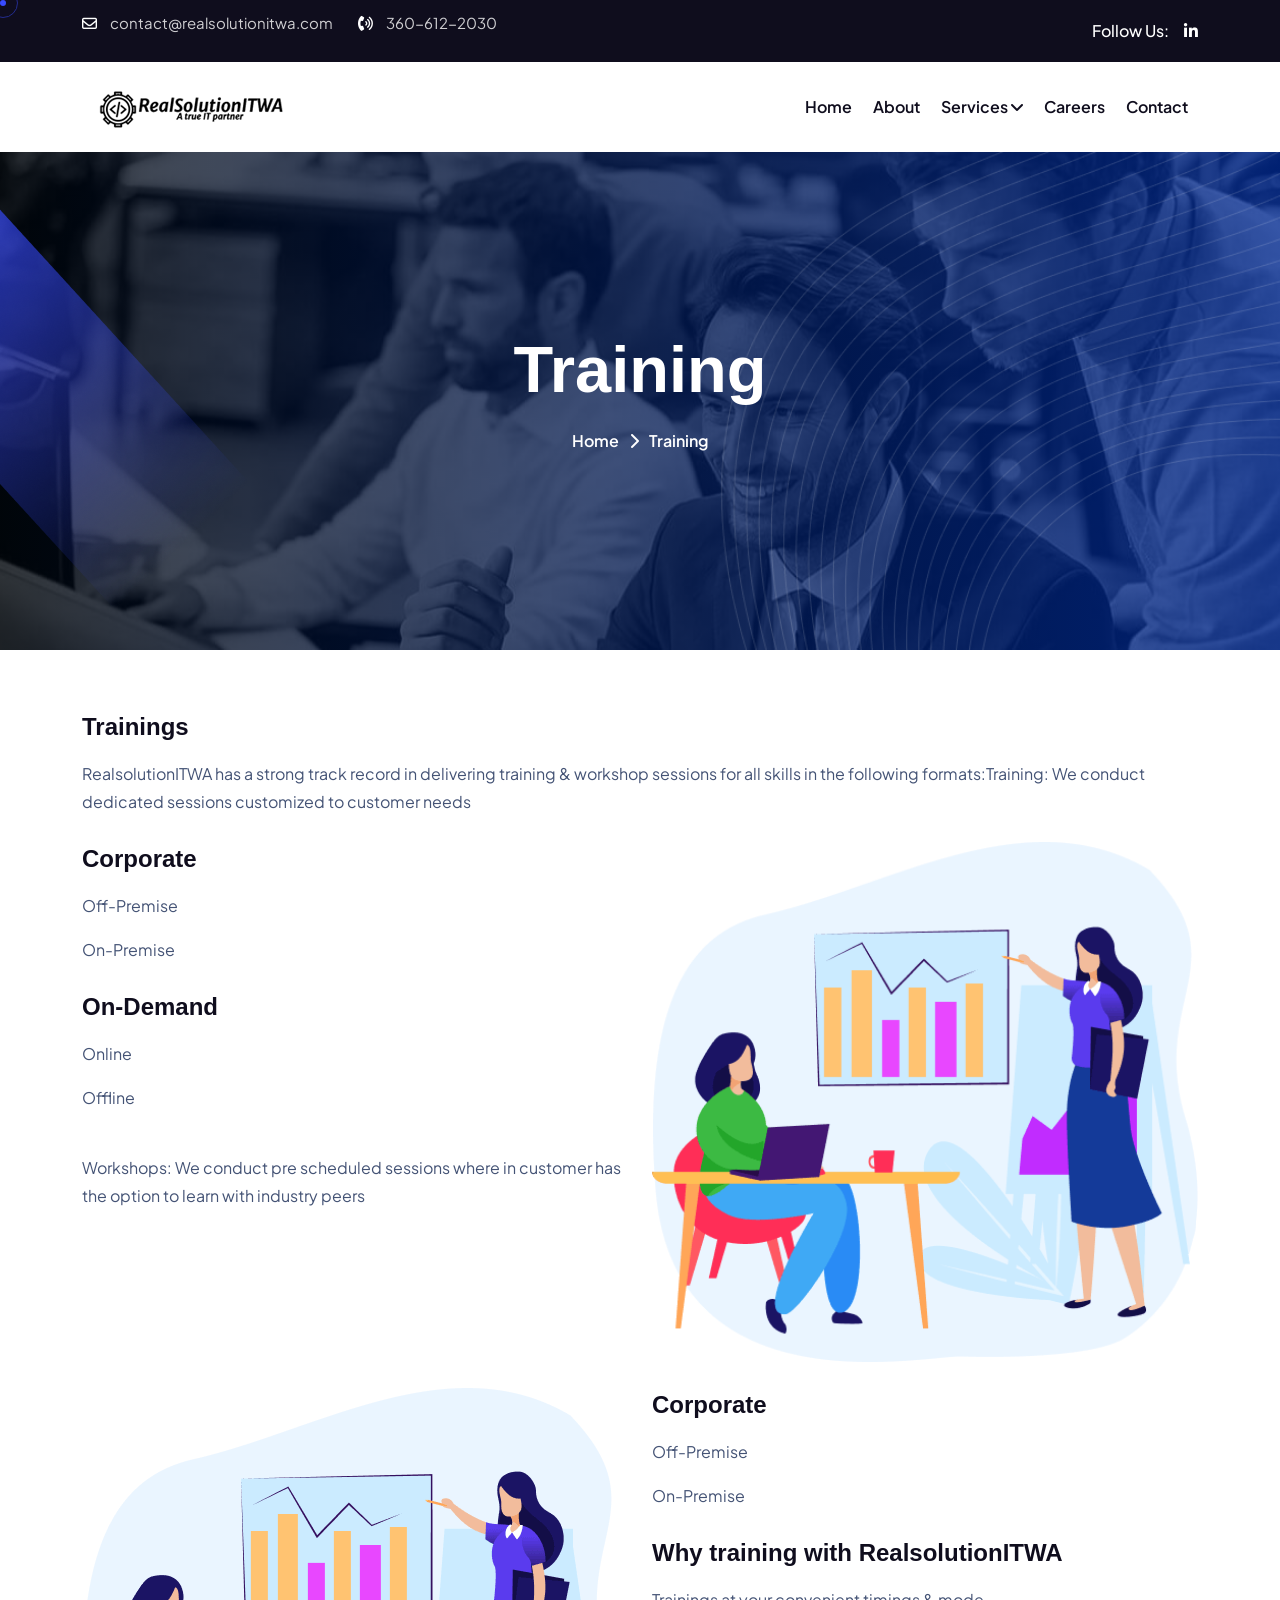
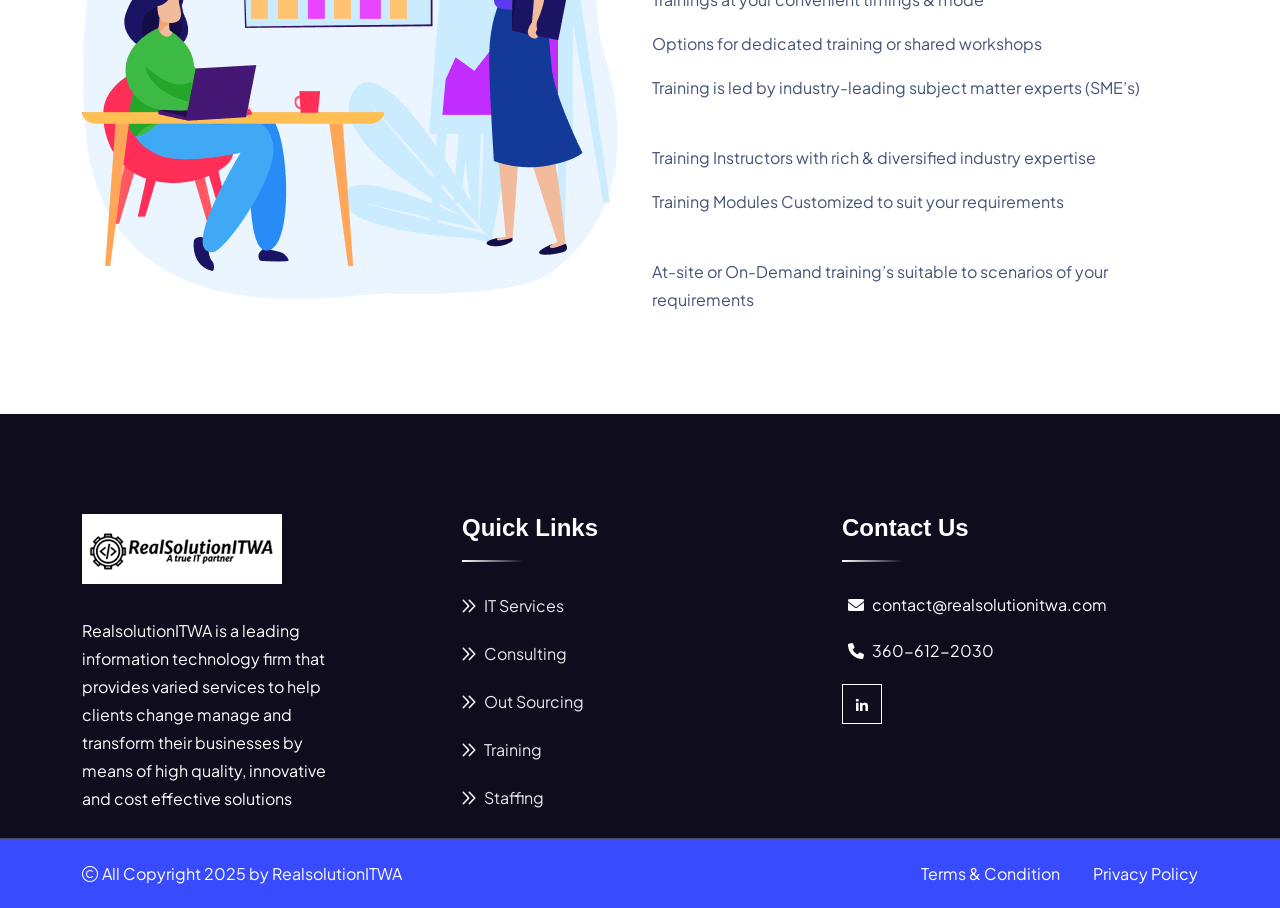
<file: training.html>
<!DOCTYPE html>
<html lang="zxx">
<head>
    <!-- ========== Meta Tags ========== -->
    <meta charset="UTF-8">
    <meta http-equiv="X-UA-Compatible" content="IE=edge">
    <meta name="viewport" content="width=device-width, initial-scale=1">
    <meta name="author" content="ex-coders">
    <meta name="description" content="RealsolutionITWA">
    <!-- ======== Page title ============ -->
    <title>RealsolutionITWA - Training</title>
    <!--<< Favcion >>-->
    <link rel="shortcut icon" href="assets/img/favicon.png">
    <!--<< Bootstrap min.css >>-->
    <link rel="stylesheet" href="assets/css/bootstrap.min.css">
    <!--<< All Min Css >>-->
    <link rel="stylesheet" href="assets/css/all.min.css">
    <!--<< Animate.css >>-->
    <link rel="stylesheet" href="assets/css/animate.css">
    <!--<< Magnific Popup.css >>-->
    <link rel="stylesheet" href="assets/css/magnific-popup.css">
    <!--<< MeanMenu.css >>-->
    <link rel="stylesheet" href="assets/css/meanmenu.css">
    <!--<< Swiper Bundle.css >>-->
    <link rel="stylesheet" href="assets/css/swiper-bundle.min.css">
    <!--<< Nice Select.css >>-->
    <link rel="stylesheet" href="assets/css/nice-select.css">
    <!--<< Main.css >>-->
    <link rel="stylesheet" href="assets/css/main.css">
</head>

<body>

    <!--<< Mouse Cursor Start >>-->
    <div class="mouse-cursor cursor-outer"></div>
    <div class="mouse-cursor cursor-inner"></div>

    <!-- Offcanvas Area Start -->
    <div class="fix-area">
        <div class="offcanvas__info">
            <div class="offcanvas__wrapper">
                <div class="offcanvas__content">
                    <div class="offcanvas__top mb-5 d-flex justify-content-between align-items-center">
                        <div class="offcanvas__logo">
                            <a href="index.html">
                                <img src="assets/img/logo.png" alt="logo-img">
                            </a>
                        </div>
                        <div class="offcanvas__close">
                            <button>
                                <i class="fas fa-times"></i>
                            </button>
                        </div>
                    </div>
                    <p class="text d-none d-lg-block">
                        Nullam dignissim, ante scelerisque the is euismod fermentum odio sem semper the is erat, a
                        feugiat leo urna eget eros. Duis Aenean a imperdiet risus.
                    </p>
                    <div class="mobile-menu fix mb-3"></div>
                    <!-- <div class="offcanvas__contact">
                        <h4>Contact Info</h4>
                        <ul>
                            <li class="d-flex align-items-center">
                                <div class="offcanvas__contact-icon">
                                    <i class="fal fa-map-marker-alt"></i>
                                </div>
                                <div class="offcanvas__contact-text">
                                    <a target="_blank" href="#">Main Street, Melbourne, Australia</a>
                                </div>
                            </li>
                            <li class="d-flex align-items-center">
                                <div class="offcanvas__contact-icon mr-15">
                                    <i class="fal fa-envelope"></i>
                                </div>
                                <div class="offcanvas__contact-text">
                                    <a href="mailto:info@azent.com"><span
                                            class="mailto:info@example.com">info@example.com</span></a>
                                </div>
                            </li>
                            <li class="d-flex align-items-center">
                                <div class="offcanvas__contact-icon mr-15">
                                    <i class="fal fa-clock"></i>
                                </div>
                                <div class="offcanvas__contact-text">
                                    <a target="_blank" href="#">Mod-friday, 09am -05pm</a>
                                </div>
                            </li>
                            <li class="d-flex align-items-center">
                                <div class="offcanvas__contact-icon mr-15">
                                    <i class="far fa-phone"></i>
                                </div>
                                <div class="offcanvas__contact-text">
                                    <a href="tel:+11002345909">+11002345909</a>
                                </div>
                            </li>
                        </ul>
                        <div class="header-button mt-4">
                            <a href="contact.html" class="theme-btn text-center">
                                <span>get A Quote<i class="fa-solid fa-arrow-right-long"></i></span>
                            </a>
                        </div>
                        <div class="social-icon d-flex align-items-center">
                            <a href="#"><i class="fab fa-facebook-f"></i></a>
                            <a href="#"><i class="fab fa-twitter"></i></a>
                            <a href="#"><i class="fab fa-youtube"></i></a>
                            <a href="#"><i class="fab fa-linkedin-in"></i></a>
                        </div>
                    </div> -->
                </div>
            </div>
        </div>
    </div>
    <div class="offcanvas__overlay"></div>

    <!-- Header Section Start -->
    <header>
      <div class="header-top-section top-style-3">
            <div class="container">
                <div class="header-top-wrapper">
                    <ul class="contact-list">
                        <li>
                            <i class="far fa-envelope"></i>
                            <a href="mailto:info@example.com" class="link">contact@realsolutionitwa.com</a>
                        </li>
                        <li>
                            <i class="fa-solid fa-phone-volume"></i>
                            <a href="tel:2086660112">360-612-2030</a>
                        </li>
                    </ul>
                    <div class="top-right">
                        <div class="social-icon d-flex align-items-center">
                            <span>Follow Us:</span>
                            <a href="https://www.linkedin.com/company/105880733" target="_blank"><i class="fa-brands fa-linkedin-in"></i></a>
                        </div>
                    </div>
                </div>
            </div>
        </div>
        <div id="header-sticky" class="header-3">
            <div class="plane-shape">
                <img src="assets/img/plane.png" alt="shape-img">
            </div>
            <div class="container">
                <div class="mega-menu-wrapper">
                    <div class="header-main">
                        <div class="header-left">
                            <div class="logo">
                                <a href="index.html" class="header-logo">
                                    <img src="assets/img/logo.png" alt="logo-img">
                                </a>
                            </div>
                        </div>
                        <div class="header-right d-flex justify-content-end align-items-center">
                            <div class="mean__menu-wrapper">
                                <div class="main-menu">
                                    <nav id="mobile-menu">
                                        <ul>
                                            <li class="has-dropdown active menu-thumb">
                                                <a href="index.html">
                                                    Home
                                                </a>
                                            </li>

                                            <li>
                                                <a href="about.html">About</a>
                                            </li>
                                            <li>
                                                <a href="#">
                                                    Services
                                                    <i class="fas fa-angle-down"></i>
                                                </a>
                                                <ul class="submenu">
                                                    <li><a href="itservices.html">IT Services</a></li>
                                                    <li><a href="consulting.html">Consulting</a></li>
                                                    <li><a href="outsourcing.html">Out Sourcing</a></li>
                                                    <li><a href="training.html">Training</a></li>
                                                    <li><a href="staffing.html">Staffing</a></li>
                                                </ul>
                                            </li>
                                            <li class="has-dropdown">
                                                <a href="careers.html">
                                                    Careers
                                                </a>
                                            </li>
                                            <li>
                                                <a href="contact.html">Contact</a>
                                            </li>
                                        </ul>
                                    </nav>
                                </div>
                            </div>
                            <div class="header__hamburger d-lg-none my-auto">
                                <div class="sidebar__toggle">
                                    <i class="fas fa-bars"></i>
                                </div>
                            </div>
                        </div>
                    </div>
                </div>
            </div>
        </div>
    </header>

    <!-- Search Area Start -->
    <div class="search-wrap">
        <div class="search-inner">
            <i class="fas fa-times search-close" id="search-close"></i>
            <div class="search-cell">
                <form method="get">
                    <div class="search-field-holder">
                        <input type="search" class="main-search-input" placeholder="Search...">
                    </div>
                </form>
            </div>
        </div>
    </div>

    <!--<< Breadcrumb Section Start >>-->
    <div class="breadcrumb-wrapper bg-cover" style="background-image: url('assets/img/breadcrumb.jpg');">
        <div class="border-shape">
            <img src="assets/img/element.png" alt="shape-img">
        </div>
        <div class="line-shape">
            <img src="assets/img/line-element.png" alt="shape-img">
        </div>
        <div class="container">
            <div class="page-heading">
                <h1 class="wow fadeInUp" data-wow-delay=".3s">Training</h1>
                <ul class="breadcrumb-items wow fadeInUp" data-wow-delay=".5s">
                    <li>
                        <a href="index.html">
                            Home
                        </a>
                    </li>
                    <li>
                        <i class="fas fa-chevron-right"></i>
                    </li>
                    <li>
                        Training 
                    </li>
                </ul>
            </div>
        </div>
    </div>

   <section class="faq-section-2 fix section-padding">
        <div class="container">
            <div class="faq-wrapper">
                <div class="row g-4">
                    <div class="col-lg-12">
                        <div class="faq-content style2">
                            <div class="section-title">
                                <h4> Trainings</h4>
                                <p class="mt-3">
                                    RealsolutionITWA has a strong track record in delivering training & workshop sessions for all skills in the following formats:Training: We conduct dedicated sessions customized to customer needs
                                </p>
                            </div>
                        </div>
                    </div>
                </div>
            </div>
        </div>
        <br>
        <div class="container">
            <div class="faq-wrapper">
                <div class="row g-4">
                   
                    <div class="col-lg-6">
                        <div class="faq-content style2">
                            <div class="section-title mb-40 mxw-650">
                                <h4>Corporate</h4>
                                <p class="mt-3">
                                    Off-Premise
                                </p>
                                <p class="mt-3">
                                    On-Premise
                                </p><br>
                                <h4>On-Demand</h4>
                                <p class="mt-3">
                                    Online
                                </p>
                                <p class="mt-3">
                                    Offline
                                </p>
                                <br>
                                <p class="mt-3">
                                    Workshops: We conduct pre scheduled sessions where in customer has the option to learn with industry peers
                                </p>
                            </div>
                        </div>
                    </div>

                     <div class="col-lg-6 wow fadeInUp" data-wow-delay=".4s" style="visibility: visible; animation-delay: 0.4s; animation-name: fadeInUp;">
                        <div class="faq-image">
                            <img src="assets/img/faq/faq-2.png" alt="faq-img">
                        </div>
                    </div>

                </div>
            </div>
            <br>
            <div class="row g-4">
                    <div class="col-lg-6 wow fadeInUp" data-wow-delay=".4s" style="visibility: visible; animation-delay: 0.4s; animation-name: fadeInUp;">
                        <div class="faq-image">
                            <img src="assets/img/faq/faq-2.png" alt="faq-img">
                        </div>
                    </div>
                    <div class="col-lg-6">
                        <div class="faq-content style2">
                            <div class="section-title mb-40 mxw-650">
                                <h4>Corporate</h4>
                                <p class="mt-3">
                                    Off-Premise
                                </p>
                                <p class="mt-3">
                                    On-Premise
                                </p><br>
                                <h4>Why training with RealsolutionITWA</h4>
                                <p class="mt-3">
                                    Trainings at your convenient timings & mode
                                </p>
                                <p class="mt-3">
                                    Options for dedicated training or shared workshops
                                </p>
                                <p class="mt-3">
                                    Training is led by industry-leading subject matter experts (SME’s)
                                </p>
                                <br>
                                <p class="mt-3">
                                    Training Instructors with rich & diversified industry expertise
                                </p>
                                 <p class="mt-3">
                                    Training Modules Customized to suit your requirements
                                </p>
                                <br>
                                <p class="mt-3">
                                   At-site or On-Demand training’s suitable to scenarios of your requirements
                                </p>
                            </div>
                        </div>
                    </div>

                </div>

        </div>

    </section>


   <!--<< Footer Section Start >>-->
    <footer class="footer-section footer-bg">
        <div class="widget-area style1 footer-bg">
            <div class="container">
                <div class="footer-layout style1">
                    <div class="row">
                        <div class="col-xl-4 col-md-6 col-12">
                            <div class="widget footer-widget wow fadeInUp" data-wow-delay=".6s">
                                <div class="gt-widget-about">
                                    <div class="about-logo">
                                        <a href="index.html"><img src="assets/img/logo.png" alt="RealsolutionITWA"></a>
                                    </div>
                                    <p class="about-text"> RealsolutionITWA is a leading information technology firm that provides varied services to help clients change manage and transform their businesses by means of high quality, innovative and cost effective solutions
                                    </p>
                                    
                                </div>
                            </div>
                        </div>
                        <div class="col-xl-4 col-md-6 col-12">
                            <div class="widget widget_nav_menu footer-widget wow fadeInUp" data-wow-delay="1s">
                                <h3 class="widget_title">Quick Links</h3>
                                <div class="menu-all-pages-container">
                                    <ul class="menu">
                                        <li><a href="itservices.html"><i class="fa-solid fa-chevrons-right"></i>IT Services</a>
                                        </li>
                                        <li><a href="consulting.html"><i class="fa-solid fa-chevrons-right"></i>Consulting</a>
                                        </li>
                                        <li><a href="outsourcing.html"><i class="fa-solid fa-chevrons-right"></i>Out Sourcing</a>
                                        </li>
                                        <li><a href="training.html"><i class="fa-solid fa-chevrons-right"></i>Training</a></li>
                                        <li><a href="staffing.html"><i class="fa-solid fa-chevrons-right"></i>Staffing</a>
                                        </li>
                                    </ul>
                                </div>
                            </div>
                        </div>
                        <div class="col-xl-4 col-md-6 col-12">
                            <div class="widget widget_nav_menu footer-widget wow fadeInUp" data-wow-delay="1.6s">
                                <h3 class="widget_title">Contact Us</h3>
                                <div class="checklist style2">
                                    <ul class="ps-0">
                                        <li class="text-white"><i class="fa-solid fa-envelope"></i></li>
                                        <li class="text-white">contact@realsolutionitwa.com</li>
                                    </ul>
                                    <ul class="ps-0">
                                        <li class="text-white"><i class="fa-solid fa-phone"></i></li>
                                        <li class="text-white">360-612-2030</li>
                                    </ul>
                                </div>
                                <div class="gt-social style2">
                                        <a href="https://www.linkedin.com/company/105880733" target="_blank"><i class="fab fa-linkedin-in"></i></a>
                                    </div>
                            </div>
                        </div>
                    </div>
                </div>
            </div>
        </div>
        <div class="copyright-wrap bg-theme">
         <div class="container">
            <div class="copyright-layout">
               <div class="layout-text wow fadeInUp" data-wow-delay=".3s" style="visibility: visible; animation-delay: 0.3s; animation-name: fadeInUp;">
                  <p class="copyright">
                     <i class="fal fa-copyright"></i> All Copyright 2025 by <a href="index.html">RealsolutionITWA</a>
                  </p>
               </div>
               <div class="layout-link wow fadeInUp" data-wow-delay=".6s" style="visibility: visible; animation-delay: 0.6s; animation-name: fadeInUp;">
                  <div class="link-wrapper">
                     <a href="contact.html">Terms &amp; Condition </a>
                     <a href="contact.html">Privacy Policy</a>
                  </div>
               </div>
            </div>
         </div>
      </div>
    </footer>

    <!--<< All JS Plugins >>-->
    <script src="assets/js/jquery-3.7.1.min.js"></script>
    <!--<< Viewport Js >>-->
    <script src="assets/js/viewport.jquery.js"></script>
    <!--<< Bootstrap Js >>-->
    <script src="assets/js/bootstrap.bundle.min.js"></script>
    <!--<< Nice Select Js >>-->
    <script src="assets/js/jquery.nice-select.min.js"></script>
    <!--<< Waypoints Js >>-->
    <script src="assets/js/jquery.waypoints.js"></script>
    <!--<< Counterup Js >>-->
    <script src="assets/js/jquery.counterup.min.js"></script>
    <!--<< Swiper Slider Js >>-->
    <script src="assets/js/swiper-bundle.min.js"></script>
    <!--<< MeanMenu Js >>-->
    <script src="assets/js/jquery.meanmenu.min.js"></script>
    <!--<< Magnific Popup Js >>-->
    <script src="assets/js/jquery.magnific-popup.min.js"></script>
    <!--<< Wow Animation Js >>-->
    <script src="assets/js/wow.min.js"></script>
    <!--<< Main.js >>-->
    <script src="assets/js/main.js"></script>
</body>

</html>
</file>
<file: assets/css/nice-select.css>
.nice-select {
  -webkit-tap-highlight-color: transparent;
  background-color: transparent;
  border-radius: 5px;
  border: solid 1px #3f3877;
  box-sizing: border-box;
  clear: both;
  cursor: pointer;
  display: block;
  font-family: inherit;
  font-size: 18px;
  font-weight: normal;
  outline: none;
 padding: 14px 35px 14px 15px;
  position: relative;
  text-align: left !important;
  -webkit-transition: all 0.2s ease-in-out;
  transition: all 0.2s ease-in-out;
  -webkit-user-select: none;
     -moz-user-select: none;
      -ms-user-select: none;
          user-select: none;
  white-space: nowrap;
  width: 160px;
 }
  .nice-select:hover {
    border-color: #3f3877; }
  .nice-select:active, .nice-select.open, .nice-select:focus {
    border-color: #3f3877; }
  .nice-select:after {
    border-bottom: 2px solid #7b7c98;
    border-right: 2px solid #7b7c98;
    content: '';
    display: block;
    height: 12px;
    margin-top: -6px;
    pointer-events: none;
    position: absolute;
    right: 14px;
    top: 50%;
    -webkit-transform-origin: 66% 66%;
        -ms-transform-origin: 66% 66%;
            transform-origin: 66% 66%;
    -webkit-transform: rotate(45deg);
        -ms-transform: rotate(45deg);
            transform: rotate(45deg);
    -webkit-transition: all 0.15s ease-in-out;
    transition: all 0.15s ease-in-out;
    width: 12px; }
  .nice-select.open:after {
    -webkit-transform: rotate(-135deg);
        -ms-transform: rotate(-135deg);
            transform: rotate(-135deg); }
  .nice-select.open .list {
    opacity: 1;
    display: block;
    pointer-events: auto;
    -webkit-transform: scale(1) translateY(0);
        -ms-transform: scale(1) translateY(0);
            transform: scale(1) translateY(0); }
  .nice-select.disabled {
    border-color: #3f3877;
    color: #3f3877;
    pointer-events: none; }
    .nice-select.disabled:after {
      border-color: #3f3877; }
  .nice-select.wide {
    width: 100%; }
    .nice-select.wide .list {
      left: 0 !important;
      right: 0 !important; }
  .nice-select.right {
    float: right; }
    .nice-select.right .list {
      left: auto;
      right: 0; }
  .nice-select.small {
    font-size: 12px;
    height: 36px;
    line-height: 34px; }
    .nice-select.small:after {
      height: 4px;
      width: 4px; }
    .nice-select.small .option {
      line-height: 34px;
      min-height: 34px; }
  .nice-select .list {
    background-color: #150145;
    border-radius: 5px;
    box-sizing: border-box;
    margin-top: 4px;
    opacity: 0;
    width: 160px;
    display: none;
    overflow: hidden;
    padding: 0;
    pointer-events: none;
    position: absolute;
    right: 0;
    -webkit-transform-origin: 50% 0;
        -ms-transform-origin: 50% 0;
            transform-origin: 50% 0;
    -webkit-transform: scale(0.75) translateY(-21px);
        -ms-transform: scale(0.75) translateY(-21px);
            transform: scale(0.75) translateY(-21px);
    -webkit-transition: all 0.2s cubic-bezier(0.5, 0, 0, 1.25), opacity 0.15s ease-out;
    transition: all 0.2s cubic-bezier(0.5, 0, 0, 1.25), opacity 0.15s ease-out;
    z-index: 9;
    margin-bottom: 4px;
    
   }
   .nice-select .list li:not(:last-child){
      margin-right: 0 !important;
   }   
  .nice-select .option {
    cursor: pointer;
    font-weight: 400;
    line-height: 40px;
    list-style: none;
    min-height: 40px;
    outline: none;
    z-index: 9999999;
    padding: 0px 10px;
    border: 1px solid #121254;
    text-align: left;
    -webkit-transition: all 0.2s;
    transition: all 0.2s;
   }
    .nice-select .option:hover, .nice-select .option.focus, .nice-select .option.selected.focus {
      background-color: #101046; }
    .nice-select .option.selected {
      font-weight: bold; }
    .nice-select .option.disabled {
      background-color: transparent;
      color: #999;
      cursor: default;
     }

.no-csspointerevents .nice-select .list {
  display: none; }

.no-csspointerevents .nice-select.open .list {
  display: block; }
</file>
<file: assets/css/main.css>
@import url("https://fonts.googleapis.com/css2?family=Plus+Jakarta+Sans:ital,wght@0,200..800;1,200..800&amp;family=Rajdhani:wght@300;400;500;600;700&amp;display=swap");
:root {
  --body: #fff;
  --black: #000;
  --white: #fff;
  --theme: #384BFF;
  --theme2: #18185E;
  --theme-color3: #F98600;
  --header: #0F0D1D;
  --text: #585858;
  --text-2: #ffffffcc;
  --border: #E3E3E3;
  --border2: #242449;
  --border3: #5262FF;
  --bg: #F3F7FB;
  --bg2: #18185E;
  --bg3: #ffffff33;
  --title-color: #0F0D1D;
  --header: #0F0D1D;
  --body-color: #ffffff;
  --smoke-color: #F3F7FB;
  --smoke-color2: #CFD3FC;
  --smoke-color3: #F7F7F7;
  --smoke-color4: #E0E0E0;
  --black-color: #000000;
  --gray-color: #F5F5F5;
  --white-color: #ffffff;
  --light-color: #BDBDBD;
  --text-color: #445375;
  --text-color2: #4F536C;
  --border-color: #D4DCFF;
  --title-font: "Rajdhani", sans-serif;
  --body-font: "Plus Jakarta Sans", sans-serif;
  --icon-font: "Font Awesome 6 Pro";
  --main-container: 1410px;
  --container-gutters: 30px;
  --section-space: 120px;
  --section-space-mobile: 80px;
  --section-title-space: 60px;
  --ripple-ani-duration: 5s;
  --box-shadow: 0px 4px 25px rgba(0, 0, 0, 0.06);
  --box-shadow-2: 0px 4px 25px rgba(56, 75, 255, 0.1);
}

/*-- margin Left And Right --*/
.mx-5 {
  margin-right: 5px;
  margin-left: 5px;
}

.mx-10 {
  margin-right: 10px;
  margin-left: 10px;
}

.mx-15 {
  margin-right: 15px;
  margin-left: 15px;
}

.mx-20 {
  margin-right: 20px;
  margin-left: 20px;
}

.mx-25 {
  margin-right: 25px;
  margin-left: 25px;
}

.mx-30 {
  margin-right: 30px;
  margin-left: 30px;
}

.mx-35 {
  margin-right: 35px;
  margin-left: 35px;
}

.mx-40 {
  margin-right: 40px;
  margin-left: 40px;
}

.mx-45 {
  margin-right: 45px;
  margin-left: 45px;
}

.mx-50 {
  margin-right: 50px;
  margin-left: 50px;
}

.mx-55 {
  margin-right: 55px;
  margin-left: 55px;
}

.mx-60 {
  margin-right: 60px;
  margin-left: 60px;
}

.mx-65 {
  margin-right: 65px;
  margin-left: 65px;
}

.mx-70 {
  margin-right: 70px;
  margin-left: 70px;
}

.mx-75 {
  margin-right: 75px;
  margin-left: 75px;
}

.mx-80 {
  margin-right: 80px;
  margin-left: 80px;
}

.mx-85 {
  margin-right: 85px;
  margin-left: 85px;
}

.mx-90 {
  margin-right: 90px;
  margin-left: 90px;
}

.mx-95 {
  margin-right: 95px;
  margin-left: 95px;
}

.mx-100 {
  margin-right: 100px;
  margin-left: 100px;
}

/*-- margin Top And Bottom --*/
.my-5 {
  margin-top: 5px;
  margin-bottom: 5px;
}

.my-10 {
  margin-top: 10px;
  margin-bottom: 10px;
}

.my-15 {
  margin-top: 15px;
  margin-bottom: 15px;
}

.my-20 {
  margin-top: 20px;
  margin-bottom: 20px;
}

.my-25 {
  margin-top: 25px;
  margin-bottom: 25px;
}

.my-30 {
  margin-top: 30px;
  margin-bottom: 30px;
}

.my-35 {
  margin-top: 35px;
  margin-bottom: 35px;
}

.my-40 {
  margin-top: 40px;
  margin-bottom: 40px;
}

.my-45 {
  margin-top: 45px;
  margin-bottom: 45px;
}

.my-50 {
  margin-top: 50px;
  margin-bottom: 50px;
}

.my-55 {
  margin-top: 55px;
  margin-bottom: 55px;
}

.my-60 {
  margin-top: 60px;
  margin-bottom: 60px;
}

.my-65 {
  margin-top: 65px;
  margin-bottom: 65px;
}

.my-70 {
  margin-top: 70px;
  margin-bottom: 70px;
}

.my-75 {
  margin-top: 75px;
  margin-bottom: 75px;
}

.my-80 {
  margin-top: 80px;
  margin-bottom: 80px;
}

.my-85 {
  margin-top: 85px;
  margin-bottom: 85px;
}

.my-90 {
  margin-top: 90px;
  margin-bottom: 90px;
}

.my-95 {
  margin-top: 95px;
  margin-bottom: 95px;
}

.my-100 {
  margin-top: 100px;
  margin-bottom: 100px;
}

/*-- margin Top --*/
.mt-5 {
  margin-top: 5px;
}

.mt-10 {
  margin-top: 10px;
}

.mt-15 {
  margin-top: 15px;
}

.mt-20 {
  margin-top: 20px;
}

.mt-25 {
  margin-top: 25px;
}

.mt-30 {
  margin-top: 30px;
}

.mt-35 {
  margin-top: 35px;
}

.mt-40 {
  margin-top: 40px;
}

.mt-45 {
  margin-top: 45px;
}

.mt-50 {
  margin-top: 50px;
}

.mt-55 {
  margin-top: 55px;
}

.mt-60 {
  margin-top: 60px;
}

.mt-65 {
  margin-top: 65px;
}

.mt-70 {
  margin-top: 70px;
}

.mt-75 {
  margin-top: 75px;
}

.mt-80 {
  margin-top: 80px;
}

.mt-85 {
  margin-top: 85px;
}

.mt-90 {
  margin-top: 90px;
}

.mt-95 {
  margin-top: 95px;
}

.mt-100 {
  margin-top: 100px;
}

/*-- margin Bottom --*/
.mb-5 {
  margin-bottom: 5px;
}

.mb-10 {
  margin-bottom: 10px;
}

.mb-15 {
  margin-bottom: 15px;
}

.mb-20 {
  margin-bottom: 20px;
}

.mb-25 {
  margin-bottom: 25px;
}

.mb-30 {
  margin-bottom: 30px;
}

.mb-35 {
  margin-bottom: 35px;
}

.mb-40 {
  margin-bottom: 40px;
}

.mb-45 {
  margin-bottom: 45px;
}

.mb-50 {
  margin-bottom: 50px;
}

.mb-55 {
  margin-bottom: 55px;
}

.mb-60 {
  margin-bottom: 60px;
}

.mb-65 {
  margin-bottom: 65px;
}

.mb-70 {
  margin-bottom: 70px;
}

.mb-75 {
  margin-bottom: 75px;
}

.mb-80 {
  margin-bottom: 80px;
}

.mb-85 {
  margin-bottom: 85px;
}

.mb-90 {
  margin-bottom: 90px;
}

.mb-95 {
  margin-bottom: 95px;
}

.mb-100 {
  margin-bottom: 100px;
}

/*-- margin Left --*/
.ml-5 {
  margin-left: 5px;
}

.ml-10 {
  margin-left: 10px;
}

.ml-15 {
  margin-left: 15px;
}

.ml-20 {
  margin-left: 20px;
}

.ml-25 {
  margin-left: 25px;
}

.ml-30 {
  margin-left: 30px;
}

.ml-35 {
  margin-left: 35px;
}

.ml-40 {
  margin-left: 40px;
}

.ml-45 {
  margin-left: 45px;
}

.ml-50 {
  margin-left: 50px;
}

.ml-55 {
  margin-left: 55px;
}

.ml-60 {
  margin-left: 60px;
}

.ml-65 {
  margin-left: 65px;
}

.ml-70 {
  margin-left: 70px;
}

.ml-75 {
  margin-left: 75px;
}

.ml-80 {
  margin-left: 80px;
}

.ml-85 {
  margin-left: 85px;
}

.ml-90 {
  margin-left: 90px;
}

.ml-95 {
  margin-left: 95px;
}

.ml-100 {
  margin-left: 100px;
}

/*-- margin Right --*/
.mr-5 {
  margin-right: 5px;
}

.mr-10 {
  margin-right: 10px;
}

.mr-15 {
  margin-right: 15px;
}

.mr-20 {
  margin-right: 20px;
}

.mr-25 {
  margin-right: 25px;
}

.mr-30 {
  margin-right: 30px;
}

.mr-35 {
  margin-right: 35px;
}

.mr-40 {
  margin-right: 40px;
}

.mr-45 {
  margin-right: 45px;
}

.mr-50 {
  margin-right: 50px;
}

.mr-55 {
  margin-right: 55px;
}

.mr-60 {
  margin-right: 60px;
}

.mr-65 {
  margin-right: 65px;
}

.mr-70 {
  margin-right: 70px;
}

.mr-75 {
  margin-right: 75px;
}

.mr-80 {
  margin-right: 80px;
}

.mr-85 {
  margin-right: 85px;
}

.mr-90 {
  margin-right: 90px;
}

.mr-95 {
  margin-right: 95px;
}

.mr-100 {
  margin-right: 100px;
}

.mb-200 {
  margin-bottom: 160px;
}

.mt-n30 {
  margin-top: -30px;
}

.mt-n150 {
  margin-top: -150px;
}

.mt-n116 {
  margin-top: -116px;
}

.mt-n108 {
  margin-top: -108px;
}

.mt-n110 {
  margin-top: -110px;
}

.mb-n116 {
  margin-bottom: -116px;
}

.mt-n368 {
  margin-top: -368px;
}

.mxw-560 {
  max-width: 560px;
}

.mxw-586 {
  max-width: 586px;
}

.mxw-650 {
  max-width: 650px;
}

/*-- Padding Left And Right --*/
.px-5 {
  padding-right: 5px;
  padding-left: 5px;
}

.px-10 {
  padding-right: 10px;
  padding-left: 10px;
}

.px-15 {
  padding-right: 15px;
  padding-left: 15px;
}

.px-20 {
  padding-right: 20px;
  padding-left: 20px;
}

.px-25 {
  padding-right: 25px;
  padding-left: 25px;
}

.px-30 {
  padding-right: 30px;
  padding-left: 30px;
}

.px-35 {
  padding-right: 35px;
  padding-left: 35px;
}

.px-40 {
  padding-right: 40px;
  padding-left: 40px;
}

.px-45 {
  padding-right: 45px;
  padding-left: 45px;
}

.px-50 {
  padding-right: 50px;
  padding-left: 50px;
}

.px-55 {
  padding-right: 55px;
  padding-left: 55px;
}

.px-60 {
  padding-right: 60px;
  padding-left: 60px;
}

.px-65 {
  padding-right: 65px;
  padding-left: 65px;
}

.px-70 {
  padding-right: 70px;
  padding-left: 70px;
}

.px-75 {
  padding-right: 75px;
  padding-left: 75px;
}

.px-80 {
  padding-right: 80px;
  padding-left: 80px;
}

.px-85 {
  padding-right: 85px;
  padding-left: 85px;
}

.px-90 {
  padding-right: 90px;
  padding-left: 90px;
}

.px-95 {
  padding-right: 95px;
  padding-left: 95px;
}

.px-100 {
  padding-right: 100px;
  padding-left: 100px;
}

/*-- Padding Top And Bottom --*/
.py-5 {
  padding-top: 5px;
  padding-bottom: 5px;
}

.py-10 {
  padding-top: 10px;
  padding-bottom: 10px;
}

.py-15 {
  padding-top: 15px;
  padding-bottom: 15px;
}

.py-20 {
  padding-top: 20px;
  padding-bottom: 20px;
}

.py-25 {
  padding-top: 25px;
  padding-bottom: 25px;
}

.py-30 {
  padding-top: 30px;
  padding-bottom: 30px;
}

.py-35 {
  padding-top: 35px;
  padding-bottom: 35px;
}

.py-40 {
  padding-top: 40px;
  padding-bottom: 40px;
}

.py-45 {
  padding-top: 45px;
  padding-bottom: 45px;
}

.py-50 {
  padding-top: 50px;
  padding-bottom: 50px;
}

.py-55 {
  padding-top: 55px;
  padding-bottom: 55px;
}

.py-60 {
  padding-top: 60px;
  padding-bottom: 60px;
}

.py-65 {
  padding-top: 65px;
  padding-bottom: 65px;
}

.py-70 {
  padding-top: 70px;
  padding-bottom: 70px;
}

.py-75 {
  padding-top: 75px;
  padding-bottom: 75px;
}

.py-80 {
  padding-top: 80px;
  padding-bottom: 80px;
}

.py-85 {
  padding-top: 85px;
  padding-bottom: 85px;
}

.py-90 {
  padding-top: 90px;
  padding-bottom: 90px;
}

.py-95 {
  padding-top: 95px;
  padding-bottom: 95px;
}

.py-100 {
  padding-top: 100px;
  padding-bottom: 100px;
}

/*-- Padding Top --*/
.pt-5 {
  padding-top: 5px;
}

.pt-10 {
  padding-top: 10px;
}

.pt-15 {
  padding-top: 15px;
}

.pt-20 {
  padding-top: 20px;
}

.pt-25 {
  padding-top: 25px;
}

.pt-30 {
  padding-top: 30px;
}

.pt-35 {
  padding-top: 35px;
}

.pt-40 {
  padding-top: 40px;
}

.pt-45 {
  padding-top: 45px;
}

.pt-50 {
  padding-top: 50px;
}

.pt-55 {
  padding-top: 55px;
}

.pt-60 {
  padding-top: 60px;
}

.pt-65 {
  padding-top: 65px;
}

.pt-70 {
  padding-top: 70px;
}

.pt-75 {
  padding-top: 75px;
}

.pt-80 {
  padding-top: 80px;
}

.pt-85 {
  padding-top: 85px;
}

.pt-90 {
  padding-top: 90px;
}

.pt-95 {
  padding-top: 95px;
}

.pt-100 {
  padding-top: 100px;
}

/*-- Padding Bottom --*/
.pb-5 {
  padding-bottom: 5px;
}

.pb-10 {
  padding-bottom: 10px;
}

.pb-15 {
  padding-bottom: 15px;
}

.pb-20 {
  padding-bottom: 20px;
}

.pb-25 {
  padding-bottom: 25px;
}

.pb-30 {
  padding-bottom: 30px;
}

.pb-35 {
  padding-bottom: 35px;
}

.pb-40 {
  padding-bottom: 40px;
}

.pb-45 {
  padding-bottom: 45px;
}

.pb-50 {
  padding-bottom: 50px;
}

.pb-55 {
  padding-bottom: 55px;
}

.pb-60 {
  padding-bottom: 60px;
}

.pb-65 {
  padding-bottom: 65px;
}

.pb-70 {
  padding-bottom: 70px;
}

.pb-75 {
  padding-bottom: 75px;
}

.pb-80 {
  padding-bottom: 80px;
}

.pb-85 {
  padding-bottom: 85px;
}

.pb-90 {
  padding-bottom: 90px;
}

.pb-95 {
  padding-bottom: 95px;
}

.pb-100 {
  padding-bottom: 100px;
}

/*-- Padding Left --*/
.pl-5 {
  padding-left: 5px;
}

.pl-10 {
  padding-left: 10px;
}

.pl-15 {
  padding-left: 15px;
}

.pl-20 {
  padding-left: 20px;
}

.pl-25 {
  padding-left: 25px;
}

.pl-30 {
  padding-left: 30px;
}

.pl-35 {
  padding-left: 35px;
}

.pl-40 {
  padding-left: 40px;
}

.pl-45 {
  padding-left: 45px;
}

.pl-50 {
  padding-left: 50px;
}

.pl-55 {
  padding-left: 55px;
}

.pl-60 {
  padding-left: 60px;
}

.pl-65 {
  padding-left: 65px;
}

.pl-70 {
  padding-left: 70px;
}

.pl-75 {
  padding-left: 75px;
}

.pl-80 {
  padding-left: 80px;
}

.pl-85 {
  padding-left: 85px;
}

.pl-90 {
  padding-left: 90px;
}

.pl-95 {
  padding-left: 95px;
}

.pl-100 {
  padding-left: 100px;
}

/*-- Padding Right --*/
.pr-5 {
  padding-right: 5px;
}

.pr-10 {
  padding-right: 10px;
}

.pr-15 {
  padding-right: 15px;
}

.pr-20 {
  padding-right: 20px;
}

.pr-25 {
  padding-right: 25px;
}

.pr-30 {
  padding-right: 30px;
}

.pr-35 {
  padding-right: 35px;
}

.pr-40 {
  padding-right: 40px;
}

.pr-45 {
  padding-right: 45px;
}

.pr-50 {
  padding-right: 50px;
}

.pr-55 {
  padding-right: 55px;
}

.pr-60 {
  padding-right: 60px;
}

.pr-65 {
  padding-right: 65px;
}

.pr-70 {
  padding-right: 70px;
}

.pr-75 {
  padding-right: 75px;
}

.pr-80 {
  padding-right: 80px;
}

.pr-85 {
  padding-right: 85px;
}

.pr-90 {
  padding-right: 90px;
}

.pr-95 {
  padding-right: 95px;
}

.pr-100 {
  padding-right: 100px;
}

.pb-60 {
  padding-bottom: 60px;
}

.pb-105 {
  padding-bottom: 105px;
}

.pt-105 {
  padding-top: 105px;
}

.pb-170 {
  padding-bottom: 170px;
  /* Small devices */
}
@media (max-width: 767px) {
  .pb-170 {
    padding-bottom: 80px;
  }
}

.pb-230 {
  padding-bottom: 230px;
}

.pt-225 {
  padding-top: 225px;
}

.pt-226 {
  padding-top: 226px;
  /* Small devices */
}
@media (max-width: 767px) {
  .pt-226 {
    padding-top: 112px;
  }
}

.pb-233 {
  padding-bottom: 233px;
  /* Small devices */
}
@media (max-width: 767px) {
  .pb-233 {
    padding-bottom: 190px;
  }
}

.pb-300 {
  padding-bottom: 300px;
  /* Small devices */
}
@media (max-width: 767px) {
  .pb-300 {
    padding-bottom: 190px;
  }
}

.pb-377 {
  padding-bottom: 377px;
}

.pb-390 {
  padding-bottom: 390px;
  /* Large devices */
  /* Medium devices */
}
@media (max-width: 1199px) {
  .pb-390 {
    padding-bottom: 250px;
  }
}
@media (max-width: 991px) {
  .pb-390 {
    padding-bottom: 180px;
  }
}

.pb-425 {
  padding-bottom: 425px !important;
}

.space,
.space-top {
  padding-top: var(--section-space);
}

.space,
.space-lg-bottom,
.space-bottom {
  padding-bottom: var(--section-space);
}

.space2,
.space2-top {
  padding-top: calc(var(--section-space) - 20px);
}

.space2,
.space2-bottom {
  padding-bottom: calc(var(--section-space) - 20px);
}

.space-extra,
.space-extra-top {
  padding-top: calc(var(--section-space) - 45px);
}

.space-extra,
.space-lg-extra-bottom,
.space-extra-bottom {
  padding-bottom: calc(var(--section-space) - 45px);
}

.space-extra2,
.space-extra2-top {
  padding-top: calc(var(--section-space) - 60px);
}

.space-extra2,
.space-extra2-bottom {
  padding-bottom: calc(var(--section-space) - 60px);
}

.custom-space-bottom {
  padding-bottom: 275px;
}

/* Medium devices */
@media (max-width: 991px) {
  .space,
  .space-top {
    padding-top: var(--section-space-mobile);
  }
  .custom-space-bottom,
  .space,
  .space-bottom {
    padding-bottom: var(--section-space-mobile);
  }
  .space-extra,
  .space-extra-top {
    padding-top: calc(var(--section-space-mobile) - 30px);
  }
  .space-extra,
  .space-extra-bottom {
    padding-bottom: calc(var(--section-space-mobile) - 30px);
  }
  .space-top-md-none {
    padding-top: 0;
  }
  .space-extra2,
  .space-extra2-top {
    padding-top: 60px;
  }
  .space-extra2,
  .space-extra2-bottom {
    padding-bottom: 60px;
  }
  .space-lg-extra-bottom,
  .space-lg-bottom {
    padding-bottom: 0;
  }
}
.theme-btn {
  overflow: hidden;
  background-color: var(--theme);
  color: var(--white);
  display: inline-block;
  font-size: 16px;
  font-weight: 600;
  border-radius: 0;
  text-transform: capitalize;
  transition: all 0.3s ease-in-out;
  position: relative;
  z-index: 1;
  line-height: 1;
  padding: 18px 28px;
  cursor: pointer;
  border-radius: 100px;
  -webkit-border-radius: 100px;
  -moz-border-radius: 100px;
  -ms-border-radius: 100px;
  -o-border-radius: 100px;
}
.theme-btn::before {
  content: "";
  background-color: var(--header);
  width: 0;
  height: 50%;
  position: absolute;
  top: 0;
  left: 0;
  transition: all 0.3s cubic-bezier(0.785, 0.135, 0.15, 0.86);
  z-index: -1;
}
.theme-btn::after {
  content: "";
  background-color: var(--header);
  width: 0;
  height: 50%;
  position: absolute;
  bottom: 0;
  right: 0;
  transition: all 0.3s cubic-bezier(0.785, 0.135, 0.15, 0.86);
  z-index: -1;
}
.theme-btn i {
  margin-left: 10px;
}
.theme-btn:hover {
  color: var(--white);
  border-radius: 100px;
  -webkit-border-radius: 100px;
  -moz-border-radius: 100px;
  -ms-border-radius: 100px;
  -o-border-radius: 100px;
}
.theme-btn:hover::before, .theme-btn:hover::after {
  width: 100%;
}
.theme-btn.hover-white::before, .theme-btn.hover-white::after {
  background-color: var(--white);
}
.theme-btn.hover-white:hover {
  color: var(--header);
}
.theme-btn.bg-white {
  background-color: var(--white);
  color: var(--header);
}
.theme-btn.bg-white:hover {
  color: var(--white);
}
.theme-btn.border-white {
  border: 1px solid var(--white);
  background-color: transparent;
}
.theme-btn.border-white::before, .theme-btn.border-white::after {
  background-color: var(--white);
}
.theme-btn.border-white:hover {
  color: var(--header) !important;
}
@media (max-width: 767px) {
  .theme-btn {
    padding: 20px 32px;
  }
}
@media (max-width: 575px) {
  .theme-btn {
    padding: 18px 30px;
    font-size: 14px;
  }
}

.theme-btn-2 {
  font-size: 16px;
  display: inline-block;
  font-weight: 600;
  color: var(--text-color);
  text-transform: capitalize;
}
.theme-btn-2 i {
  margin-left: 10px;
}
.theme-btn-2:hover {
  color: var(--theme);
}

.gt-btn {
  position: relative;
  z-index: 2;
  overflow: hidden;
  vertical-align: middle;
  display: inline-block;
  border: none;
  text-transform: uppercase;
  text-align: center;
  background: var(--theme);
  color: var(--white-color);
  font-family: var(--body-font);
  font-size: 14px;
  font-weight: 700;
  line-height: 1;
  padding: 20px 28px;
  min-width: 160px;
  cursor: pointer;
  border-radius: 100px;
  -webkit-border-radius: 100px;
  -moz-border-radius: 100px;
  -ms-border-radius: 100px;
  -o-border-radius: 100px;
}
.gt-btn i {
  margin-left: 5px;
}
.gt-btn::before {
  content: "";
  background-color: var(--header);
  width: 0;
  height: 50%;
  position: absolute;
  top: 0;
  left: 0;
  transition: all 0.3s cubic-bezier(0.785, 0.135, 0.15, 0.86);
  z-index: -1;
}
.gt-btn::after {
  content: "";
  background-color: var(--header);
  width: 0;
  height: 50%;
  position: absolute;
  bottom: 0;
  right: 0;
  transition: all 0.3s cubic-bezier(0.785, 0.135, 0.15, 0.86);
  z-index: -1;
}
.gt-btn i {
  margin-left: 10px;
}
.gt-btn:hover {
  color: var(--white);
  border-radius: 100px;
  -webkit-border-radius: 100px;
  -moz-border-radius: 100px;
  -ms-border-radius: 100px;
  -o-border-radius: 100px;
}
.gt-btn:hover::before, .gt-btn:hover::after {
  width: 100%;
}
.gt-btn.style2 {
  background: var(--white-color);
  border-radius: 20px;
  border: 1px solid var(--border-color);
  color: var(--theme);
  text-align: center;
  font-family: var(--body-font);
  font-size: 16px;
  font-style: normal;
  font-weight: 700;
  line-height: normal;
  transition: all 0.4s ease-in-out;
}
.gt-btn.style2 i {
  margin-left: 5px;
}
.gt-btn.style2::before {
  content: "";
  background-color: var(--theme);
  width: 0;
  height: 52%;
  position: absolute;
  top: 0;
  left: 0;
  transition: all 0.3s cubic-bezier(0.785, 0.135, 0.15, 0.86);
  z-index: -1;
}
.gt-btn.style2::after {
  content: "";
  background-color: var(--theme);
  width: 0;
  height: 50%;
  position: absolute;
  bottom: 0;
  right: 0;
  transition: all 0.3s cubic-bezier(0.785, 0.135, 0.15, 0.86);
  z-index: -1;
}
.gt-btn.style2 i {
  margin-left: 10px;
}
.gt-btn.style2:hover {
  color: var(--white);
  border-radius: 20px;
}
.gt-btn.style2:hover::before, .gt-btn.style2:hover::after {
  width: 100%;
}
.gt-btn.style3 {
  background: var(--theme2);
  border-radius: 20px;
  border: 1px solid var(--border-color);
  color: var(--white-color);
  text-align: center;
  font-family: var(--body-font);
  font-size: 16px;
  font-style: normal;
  font-weight: 700;
  line-height: normal;
  transition: all 0.4s ease-in-out;
}
.gt-btn.style3 i {
  margin-left: 5px;
}
.gt-btn.style3::before {
  content: "";
  background-color: var(--header);
  width: 0;
  height: 50%;
  position: absolute;
  top: 0;
  left: 0;
  transition: all 0.3s cubic-bezier(0.785, 0.135, 0.15, 0.86);
  z-index: -1;
}
.gt-btn.style3::after {
  content: "";
  background-color: var(--header);
  width: 0;
  height: 50%;
  position: absolute;
  bottom: 0;
  right: 0;
  transition: all 0.3s cubic-bezier(0.785, 0.135, 0.15, 0.86);
  z-index: -1;
}
.gt-btn.style3 i {
  margin-left: 10px;
}
.gt-btn.style3:hover {
  color: var(--white);
  border-radius: 20px;
}
.gt-btn.style3:hover::before, .gt-btn.style3:hover::after {
  width: 100%;
}
.gt-btn.style4 {
  padding: 20px 36px;
  border-radius: 100px;
  background: var(--theme-color3);
  color: var(--white-color);
  -webkit-border-radius: 100px;
  -moz-border-radius: 100px;
  -ms-border-radius: 100px;
  -o-border-radius: 100px;
}
.gt-btn.style4:hover {
  color: var(--white-color);
}
.gt-btn.style4:hover:before, .gt-btn.style4:hover:after {
  border-width: 100%;
}
.gt-btn.style5 {
  background: var(--white-color);
  color: var(--title-color);
  min-width: 230px;
}
.gt-btn.style5::before {
  content: "";
  background-color: var(--theme);
  width: 0;
  height: 50%;
  position: absolute;
  top: 0;
  left: 0;
  transition: all 0.3s cubic-bezier(0.785, 0.135, 0.15, 0.86);
  z-index: -1;
}
.gt-btn.style5::after {
  content: "";
  background-color: var(--theme);
  width: 0;
  height: 50%;
  position: absolute;
  bottom: 0;
  right: 0;
  transition: all 0.3s cubic-bezier(0.785, 0.135, 0.15, 0.86);
  z-index: -1;
}
.gt-btn.style5 i {
  margin-left: 10px;
}
.gt-btn.style5:hover {
  color: var(--white);
  border-radius: 100px;
  -webkit-border-radius: 100px;
  -moz-border-radius: 100px;
  -ms-border-radius: 100px;
  -o-border-radius: 100px;
}
.gt-btn.style5:hover::before, .gt-btn.style5:hover::after {
  background-color: var(--title-color);
  width: 100%;
}
.gt-btn.style6 {
  padding: 20px 36px;
  border-radius: 100px;
  background: var(--theme2);
  color: var(--white-color);
  -webkit-border-radius: 100px;
  -moz-border-radius: 100px;
  -ms-border-radius: 100px;
  -o-border-radius: 100px;
}
.gt-btn.style6:hover {
  color: var(--white-color);
}
.gt-btn.style6:hover:before, .gt-btn.style6:hover:after {
  width: 100%;
}

.icon-btn {
  display: inline-block;
  width: var(--btn-size, 40px);
  height: var(--btn-size, 40px);
  line-height: var(--btn-size, 40px);
  font-size: var(--btn-font-size, 16px);
  background-color: var(--gray-color);
  color: var(--title-color);
  text-align: center;
  border-radius: 50%;
  border: none;
  transition: 0.4s ease-in-out;
  position: relative;
}
.icon-btn:hover {
  background-color: var(--theme);
  color: var(--white-color);
}
.icon-btn.btn-border {
  background-color: var(--smoke-color3);
  border: 1px solid var(--smoke-color4);
  line-height: var(--btn-size, 38px);
}
.icon-btn.btn-border:hover {
  background: var(--theme);
  color: var(--white-color);
  border-color: var(--theme);
}
.icon-btn .badge {
  position: absolute;
  width: -moz-fit-content;
  width: fit-content;
  display: inline-block;
  text-align: center;
  background-color: var(--theme);
  color: var(--white-color);
  padding: 2px 4.1px 1px;
  font-size: 12px;
  border-radius: 50%;
  top: 0px;
  left: auto;
  right: -8px;
  font-weight: 500;
  transition: 0.3s ease-in-out;
  border: 1px solid var(--theme);
}
.icon-btn:hover .badge {
  background: var(--white-color);
  color: var(--theme);
}
.icon-btn.bg-none {
  background: transparent;
  font-size: var(--btn-font-size, 20px);
  width: auto;
  padding: 0;
}
.icon-btn.bg-none .badge {
  right: -12px;
}
.icon-btn.bg-none:hover {
  color: var(--theme);
}
.icon-btn.style2:hover {
  background: var(--title-color);
}

.play-btn {
  display: inline-block;
  position: relative;
  z-index: 1;
}
.play-btn > i {
  display: inline-block;
  width: var(--icon-size, 60px);
  height: var(--icon-size, 60px);
  line-height: var(--icon-size, 60px);
  text-align: center;
  border-radius: 100px;
  border: 1px solid var(--white-color);
  background: radial-gradient(157.24% 123.22% at 47.19% -0.63%, rgba(255, 255, 255, 0.4) 0%, rgba(255, 255, 255, 0) 100%);
  -webkit-backdrop-filter: blur(21px);
          backdrop-filter: blur(21px);
  color: var(--white-color);
  font-size: var(--icon-font-size, 24px);
  border-radius: 50%;
  z-index: 1;
  transition: all ease 0.4s;
}
.play-btn > i.fa-play {
  padding-right: 0.18em;
}
.play-btn:after, .play-btn:before {
  content: "";
  position: absolute;
  left: 0;
  top: 0;
  right: 0;
  bottom: 0;
  background-color: rgba(56, 56, 59, 0.3);
  animation-duration: var(--ripple-ani-duration);
  animation-timing-function: ease-in-out;
  animation-iteration-count: infinite;
  animation-name: ripple;
  z-index: -1;
  border-radius: 50%;
  transition: all ease 0.4s;
}
.play-btn:after {
  animation-delay: 2s;
}
.play-btn:hover i {
  background-color: var(--theme2);
  color: var(--white-color);
}
.play-btn:hover:after, .play-btn:hover:before {
  background-color: rgba(255, 255, 255, 0.3);
}
.play-btn.style2:before, .play-btn.style2:after {
  background-color: transparent;
  border: 1px solid var(--white-color);
}
.play-btn.style3 > i {
  background-color: var(--theme);
  color: var(--white-color);
  font-size: 20px;
}
.play-btn.style3:before, .play-btn.style3:after {
  background-color: var(--white-color);
}
.play-btn.style3:hover > i {
  background-color: var(--white-color);
  color: var(--theme);
}
.play-btn.style4 {
  position: absolute;
  width: 90px;
  height: 90px;
  line-height: 90px;
  text-align: center;
  top: 15%;
  left: 75%;
  transform: translate(-75%, -15%);
  -webkit-transform: translate(-75%, -15%);
  -moz-transform: translate(-75%, -15%);
  -ms-transform: translate(-75%, -15%);
  -o-transform: translate(-75%, -15%);
}
.play-btn.style4 > i {
  display: inline-block;
  width: 90px;
  height: 90px;
  line-height: 70px;
  text-align: center;
  background: var(--theme);
  border: 9px solid #C3C9FF;
  border-radius: 50%;
  z-index: 1;
  transition: all ease 0.4s;
  -webkit-transition: all ease 0.4s;
  -moz-transition: all ease 0.4s;
  -ms-transition: all ease 0.4s;
  -o-transition: all ease 0.4s;
}
.play-btn.style4:before {
  content: "";
  position: absolute;
  display: inline-block;
  left: 0;
  top: 0;
  right: 0;
  bottom: 0;
  background-color: rgba(255, 255, 255, 0.9);
  z-index: -1;
  border-radius: 50%;
  transition: all ease 0.4s;
  -webkit-transition: all ease 0.4s;
  -moz-transition: all ease 0.4s;
  -ms-transition: all ease 0.4s;
  -o-transition: all ease 0.4s;
}
.play-btn.style4:after {
  content: "";
  position: absolute;
  display: inline-block;
  left: 0;
  top: 0;
  right: 0;
  bottom: 0;
  background-color: rgba(255, 255, 255, 0.8);
  z-index: -1;
  border-radius: 50%;
  transition: all ease 0.5s;
  -webkit-transition: all ease 0.5s;
  -moz-transition: all ease 0.5s;
  -ms-transition: all ease 0.5s;
  -o-transition: all ease 0.5s;
}

.link-btn.style1 {
  display: inline-block;
  padding: 10px;
  border-radius: 4px;
  background: #F3F7FB;
  color: var(--title-color);
  border: 1px solid #D4DCFF;
}
.link-btn.style1 i {
  margin-left: 5px;
  width: 18px;
  height: 18px;
}
.link-btn.style1:hover {
  background: var(--theme);
  color: var(--white-color);
  transition: all 0.4s;
  -webkit-transition: all 0.4s;
  -moz-transition: all 0.4s;
  -ms-transition: all 0.4s;
  -o-transition: all 0.4s;
}
.link-btn.style2 {
  display: inline-block;
  padding: 5px 10px;
  border-radius: 4px;
  background: #F3F7FB;
  -webkit-border-radius: 4px;
  -moz-border-radius: 4px;
  -ms-border-radius: 4px;
  -o-border-radius: 4px;
}
.link-btn.style2:hover {
  background: var(--theme);
  color: var(--white-color);
  transition: all 0.4s;
  -webkit-transition: all 0.4s;
  -moz-transition: all 0.4s;
  -ms-transition: all 0.4s;
  -o-transition: all 0.4s;
}

.line-btn {
  font-size: 14px;
  font-weight: 600;
  display: inline-block;
  line-height: 0.8;
  position: relative;
  padding-bottom: 4px;
  margin-bottom: -1px;
  text-transform: uppercase;
  color: var(--title-color);
}
.line-btn i {
  margin-left: 5px;
  font-size: 0.9rem;
}
.line-btn:before {
  content: "";
  position: absolute;
  left: 0;
  bottom: 0;
  width: 100%;
  height: 1px;
  background-color: var(--title-color);
  transition: all ease 0.4s;
}
.line-btn:hover {
  color: var(--theme);
}
.line-btn:hover::before {
  background-color: var(--theme);
  width: 45px;
}

.scroll-top {
  position: fixed;
  right: 30px;
  bottom: 30px;
  height: 50px;
  width: 50px;
  cursor: pointer;
  display: block;
  border-radius: 50px;
  z-index: 10000;
  opacity: 1;
  visibility: hidden;
  transform: translateY(45px);
  transition: all 300ms linear;
}
.scroll-top:after {
  content: "\f062";
  font-family: var(--icon-font);
  position: absolute;
  text-align: center;
  line-height: 50px;
  font-size: 20px;
  color: var(--theme);
  left: 0;
  top: 0;
  height: 50px;
  width: 50px;
  cursor: pointer;
  display: block;
  z-index: 1;
  border: 2px solid var(--theme);
  box-shadow: none;
  border-radius: 50%;
}
.scroll-top svg {
  color: var(--theme);
  border-radius: 50%;
  background: var(--white-color);
}
.scroll-top svg path {
  fill: none;
}
.scroll-top .progress-circle path {
  stroke: var(--theme);
  stroke-width: 20px;
  box-sizing: border-box;
  transition: all 400ms linear;
}
.scroll-top.show {
  opacity: 1;
  visibility: visible;
  transform: translateY(0);
}

.arrow-btn .style1 {
  width: 52px;
  height: 52px;
  line-height: 35px;
  text-align: center;
  border: 1px solid transparent;
  border-radius: 50%;
  background: transparent;
  box-shadow: 0px 4px 25px 0px rgba(56, 75, 255, 0.08);
  -webkit-border-radius: 50%;
  -moz-border-radius: 50%;
  -ms-border-radius: 50%;
  -o-border-radius: 50%;
  transition: background 0.4s ease;
  -webkit-transition: background 0.4s ease;
  -moz-transition: background 0.4s ease;
  -ms-transition: background 0.4s ease;
  -o-transition: background 0.4s ease;
}
.arrow-btn .style1:hover {
  background: var(--title-color);
  color: var(--white-color);
  border: 1px solid transparent;
}
.arrow-btn .style1.slider-next {
  margin-left: 5px;
  background: var(--theme);
  color: var(--white-color);
}

/* Small devices */
@media (max-width: 767px) {
  .play-btn {
    --icon-size: 60px;
  }
}
/* --------------------------------------------
    Template Default Fonts & Fonts Styles
 ---------------------------------------------- */
select,
.single-select,
.form-control,
.form-select,
textarea,
input {
  height: 56px;
  padding: 0 20px;
  border: 1px solid var(--border-color);
  color: var(--body-color);
  background-color: transparent;
  font-size: 16px;
  width: 100%;
  font-family: "Plus Jakarta Sans", sans-serif;
  transition: 0.4s ease-in-out;
  border-radius: 0px;
}
select:focus,
.single-select:focus,
.form-control:focus,
.form-select:focus,
textarea:focus,
input:focus {
  outline: 0;
  box-shadow: none;
  border-color: var(--theme);
  background-color: var(--white-color);
}
select::-moz-placeholder,
.single-select::-moz-placeholder,
.form-control::-moz-placeholder,
.form-select::-moz-placeholder,
textarea::-moz-placeholder,
input::-moz-placeholder {
  color: var(--body-color);
}
select::-moz-placeholder, .single-select::-moz-placeholder, .form-control::-moz-placeholder, .form-select::-moz-placeholder, textarea::-moz-placeholder, input::-moz-placeholder {
  color: var(--body-color);
}
select::placeholder,
.single-select::placeholder,
.form-control::placeholder,
.form-select::placeholder,
textarea::placeholder,
input::placeholder {
  color: var(--body-color);
}

.form-text {
  font-size: 16px;
}
.form-text a {
  color: var(--title-color);
  font-weight: 500;
}

.single-select,
.form-select,
select {
  display: block;
  width: 100%;
  line-height: 56px;
  height: 56px;
  padding: 0 20px;
  font-size: 16px;
  cursor: pointer;
  background-image: none;
}
.single-select:after,
.form-select:after,
select:after {
  border-bottom: 1px solid var(--title-color);
  border-right: 1px solid var(--title-color);
  right: 20px;
  height: 7px;
  width: 7px;
}
.single-select .list,
.form-select .list,
select .list {
  width: 100%;
  display: block;
  border-radius: 0;
}
.single-select.style2,
.form-select.style2,
select.style2 {
  padding: 0 20px;
  font-size: 16px;
  position: relative;
  background-image: url("data:image/svg+xml;charset=utf-8,%3Csvg xmlns='http://www.w3.org/2000/svg' viewBox='0 0 16 16'%3E%3Cpath fill='none' stroke='%23343a40' stroke-linecap='round' stroke-linejoin='round' stroke-width='2' d='M2 5l6 6 6-6'/%3E%3C/svg%3E");
  background-size: 24px 12px;
}
.single-select.style2:after,
.form-select.style2:after,
select.style2:after {
  content: "";
  position: absolute;
  right: 20px;
  width: 10px;
  height: 6px;
  border-top: solid 6px var(--body-color);
  border-left: solid 5px transparent;
  border-right: solid 5px transparent;
  transform: rotate(0);
  border-bottom: 0;
  margin-top: -2px;
  z-index: 9;
}
.single-select.style2.open:after,
.form-select.style2.open:after,
select.style2.open:after {
  border-top: 0;
  border-bottom: solid 6px var(--body-color);
  border-left: solid 5px transparent;
  border-right: solid 5px transparent;
  transform: none;
}
.single-select.style3,
.form-select.style3,
select.style3 {
  background: var(--border-color);
  padding: 0 20px;
  font-size: 14px;
  background-image: url("data:image/svg+xml;charset=utf-8,%3Csvg xmlns='http://www.w3.org/2000/svg' viewBox='0 0 16 16'%3E%3Cpath fill='none' stroke='%23343a40' stroke-linecap='round' stroke-linejoin='round' stroke-width='2' d='M2 5l6 6 6-6'/%3E%3C/svg%3E");
  background-size: 50px 10px;
  background-repeat: no-repeat;
  background-position: right;
}
.single-select.style-white2,
.form-select.style-white2,
select.style-white2 {
  background: var(--white-color);
  border-color: var(--white-color);
  padding: 0 30px;
  background-image: url("data:image/svg+xml;charset=utf-8,%3Csvg xmlns='http://www.w3.org/2000/svg' viewBox='0 0 16 16'%3E%3Cpath fill='none' stroke='%23343a40' stroke-linecap='round' stroke-linejoin='round' stroke-width='2' d='M2 5l6 6 6-6'/%3E%3C/svg%3E");
  background-size: 70px 12px;
  background-repeat: no-repeat;
  background-position: right;
}
.single-select.style-white2:after,
.form-select.style-white2:after,
select.style-white2:after {
  right: 30px;
}

.single-select {
  background-image: none !important;
}

textarea.form-control,
textarea {
  min-height: 150px;
  padding-top: 16px;
  padding-bottom: 17px;
}
textarea.form-control.style2,
textarea.style2 {
  min-height: 105px;
}

.form-group {
  margin-bottom: var(--bs-gutter-x);
  position: relative;
}
.form-group > i {
  display: inline-block;
  position: absolute;
  right: 25px;
  top: 21px;
  font-size: 16px;
  color: var(--body-color);
}
.form-group > i.fa-envelope {
  padding-top: 1px;
}
.form-group > i.fa-comment {
  margin-top: -2px;
}
.form-group > i.fa-chevron-down {
  width: 17px;
  background-color: var(--smoke-color);
}
.form-group.has-label > i {
  top: 50px;
}
.form-group .input-icon {
  display: inline-block;
  position: absolute;
  right: 42px;
  top: 19px;
  font-size: 16px;
  color: var(--body-color);
}
.form-group .input-icon:hover {
  color: var(--theme);
}
.form-group.style-2 .form-control {
  padding: 0 30px 0 55px;
}
.form-group.style-2 textarea.form-control {
  padding: 16px 30px 30px 55px;
}
.form-group.style-white .form-control {
  background: var(--white-color);
}
.form-group.style-white2 .form-control {
  background: var(--white-color);
  border-color: var(--white-color);
  padding: 0 45px 0 30px;
}
.form-group.style-white2 textarea.form-control {
  padding: 16px 45px 30px 30px;
}

[class*=col-].form-group > i {
  right: calc(var(--bs-gutter-x) / 2 + 25px);
}
[class*=col-].form-group .form-icon-left {
  left: calc(var(--bs-gutter-x) / 2 + 30px);
  right: auto;
}

option:checked, option:focus, option:hover {
  background-color: var(--theme);
  color: var(--white-color);
}

input::-webkit-outer-spin-button,
input::-webkit-inner-spin-button {
  -webkit-appearance: none;
  margin: 0;
}

input[type=checkbox] {
  visibility: hidden;
  opacity: 0;
  display: inline-block;
  vertical-align: middle;
  width: 0;
  height: 0;
  display: none;
  border-radius: 10px;
}
input[type=checkbox]:checked ~ label:after {
  opacity: 1;
}
input[type=checkbox] ~ label {
  position: relative;
  padding-left: 30px;
  cursor: pointer;
  display: block;
}
input[type=checkbox] ~ label:before {
  content: "";
  position: absolute;
  left: 0px;
  top: 3.5px;
  background: var(--white-color);
  border: 1px solid var(--border-color);
  height: 20px;
  width: 20px;
  text-align: center;
}
input[type=checkbox] ~ label:after {
  content: "";
  position: absolute;
  left: 6px;
  top: 9px;
  background: var(--theme);
  height: 8px;
  width: 8px;
  opacity: 0;
  transition: 0.4s;
}
input[type=checkbox].style2 ~ label {
  color: #8B929C;
  padding-left: 23px;
  margin-bottom: -0.5em;
}
input[type=checkbox].style2 ~ label:before {
  background-color: white;
  border: 1px solid rgb(247, 204, 215);
  height: 14px;
  width: 14px;
  line-height: 14px;
  border-radius: 3px;
  top: 6px;
}
input[type=checkbox].style2:checked ~ label:before {
  color: var(--theme);
}

input[type=radio] {
  visibility: hidden;
  opacity: 0;
  display: inline-block;
  vertical-align: middle;
  width: 0;
  height: 0;
  display: none;
}
input[type=radio] ~ label {
  position: relative;
  padding-left: 30px;
  cursor: pointer;
  line-height: 1;
  display: inline-block;
  font-weight: 600;
  margin-bottom: 0;
}
input[type=radio] ~ label::before {
  content: "\f111";
  position: absolute;
  font-family: var(--icon-font);
  left: 0;
  top: -2px;
  width: 20px;
  height: 20px;
  padding-left: 0;
  font-size: 0.6em;
  line-height: 19px;
  text-align: center;
  border: 1px solid var(--theme);
  border-radius: 100%;
  font-weight: 700;
  background: var(--white-color);
  color: transparent;
  transition: all 0.2s ease;
}
input[type=radio]:checked ~ label::before {
  border-color: var(--theme);
  background-color: var(--theme);
  color: var(--white-color);
}

label {
  margin-bottom: 0.5em;
  margin-top: -0.3em;
  display: block;
  color: var(--title-color);
  font-family: "Plus Jakarta Sans", sans-serif;
  font-size: 16px;
}

textarea.is-invalid,
select.is-invalid,
input.is-invalid,
.was-validated input:invalid {
  border: 1px solid red !important;
  background-position: right calc(0.375em + 0.8875rem) center;
  background-image: none;
}
textarea.is-invalid:focus,
select.is-invalid:focus,
input.is-invalid:focus,
.was-validated input:invalid:focus {
  outline: 0;
  box-shadow: none;
}

textarea.is-invalid {
  background-position: top calc(0.375em + 0.5875rem) right calc(0.375em + 0.8875rem);
}

.row.no-gutters > .form-group {
  margin-bottom: 0;
}

.form-messages {
  display: none;
}
.form-messages.mb-0 * {
  margin-bottom: 0;
}
.form-messages.success {
  color: green;
  display: block;
}
.form-messages.error {
  color: red;
  display: block;
}
.form-messages pre {
  padding: 0;
  background-color: transparent;
  color: inherit;
}

a {
  text-decoration: none;
}

html,
body {
  scroll-behavior: smooth !important;
}

body {
  font-family: "Plus Jakarta Sans", sans-serif;
  font-size: 16px;
  font-weight: 400;
  color: var(--body-color);
  line-height: 26px;
  overflow-x: hidden;
  -webkit-font-smoothing: antialiased;
  /***scroll-bar***/
}
body .theme-red, body.theme-red {
  --theme-color: #F02801;
  --theme-color2: #FFC000;
}
body::-webkit-scrollbar {
  width: 10px;
  height: 10px;
}
body::-webkit-scrollbar-track {
  background: rgba(252, 0, 18, 0.1);
  box-shadow: inset 0 0 6px rgba(0, 0, 0, 0.3);
  -webkit-box-shadow: inset 0 0 6px rgba(0, 0, 0, 0.3);
}
body::-webkit-scrollbar-thumb {
  background-color: var(--theme);
  background-image: -webkit-linear-gradient(45deg, rgba(255, 255, 255, 0.3) 25%, transparent 20%, transparent 50%, rgba(255, 255, 255, 0.3) 50%, rgba(255, 255, 255, 0.3) 75%, transparent 75%, transparent);
}

iframe {
  border: none;
  width: 100%;
}

button:focus,
a:focus,
a:active,
input,
input:hover,
input:focus,
input:active,
textarea,
textarea:hover,
textarea:focus,
textarea:active {
  outline: none;
}

button {
  border: none;
  background: transparent;
}

input:focus {
  outline: none;
  box-shadow: none;
}

input::-moz-placeholder {
  color: var(--text-color) !important;
}

input::placeholder {
  color: var(--text-color) !important;
}

img:not([draggable]),
embed,
object,
video {
  max-width: 100%;
  height: auto;
}

ul {
  list-style-type: none;
  padding-left: 0px !important;
}

ol {
  list-style-type: decimal;
}

table {
  margin: 0 0 1.5em;
  width: 100%;
  border-collapse: collapse;
  border-spacing: 0;
  border: 1px solid var(--border-color);
}

th {
  font-weight: 700;
  color: var(--title-color);
}

td,
th {
  border: 1px solid var(--border-color);
  padding: 9px 12px;
}

a {
  color: var(--theme);
  text-decoration: none;
  outline: 0;
  transition: all ease 0.4s;
  -webkit-transition: all ease 0.4s;
  -moz-transition: all ease 0.4s;
  -ms-transition: all ease 0.4s;
  -o-transition: all ease 0.4s;
}
a:hover {
  color: var(--title-color);
}
a:active, a:focus, a:hover, a:visited {
  text-decoration: none;
  outline: 0;
}

button {
  transition: all ease 0.4s;
}

img {
  border: none;
  max-width: 100%;
}

ins {
  text-decoration: none;
}

pre {
  font-family: "Plus Jakarta Sans", sans-serif;
  background: #f5f5f5;
  color: #666;
  font-size: 14px;
  margin: 20px 0;
  overflow: auto;
  padding: 20px;
  white-space: pre-wrap;
  word-wrap: break-word;
}

span.ajax-loader:empty,
p:empty {
  display: none;
}

p {
  font-family: "Plus Jakarta Sans", sans-serif;
  margin-bottom: 0;
  color: var(--text-color);
  line-height: 1.75;
}

h1 a,
h2 a,
h3 a,
h4 a,
h5 a,
h6 a,
p a,
span a {
  font-size: inherit;
  font-family: inherit;
  font-weight: inherit;
  line-height: inherit;
}

.h1,
h1,
.h2,
h2,
.h3,
h3,
.h4,
h4,
.h5,
h5,
.h6,
h6 {
  font-family: var(--title-font);
  color: var(--title-color);
  text-transform: none;
  font-weight: 700;
  line-height: 1.4;
  margin-bottom: 0;
}

.h1,
h1 {
  font-size: 64px;
  line-height: 1.167;
}

.h2,
h2 {
  font-size: 40px;
  line-height: 50px;
}

.h3,
h3 {
  font-size: 30px;
  line-height: 1.278;
}

.h4,
h4 {
  font-size: 24px;
  line-height: 34px;
}

.h5,
h5 {
  font-size: 20px;
  line-height: 30px;
}

.h6,
h6 {
  font-size: 18px;
  line-height: 1.5;
}

/* Medium Large devices */
@media (max-width: 1399px) {
  .h1,
  h1 {
    font-size: 48px;
  }
}
/* Large devices */
@media (max-width: 1199px) {
  .h1,
  h1 {
    font-size: 44px;
    line-height: 1.3;
  }
  .h2,
  h2 {
    font-size: 40px;
    line-height: 1.25;
  }
  .h3,
  h3 {
    font-size: 30px;
  }
  .h4,
  h4 {
    font-size: 24px;
  }
  .h5,
  h5 {
    font-size: 20px;
  }
  .h6,
  h6 {
    font-size: 16px;
  }
}
/* Small devices */
@media (max-width: 767px) {
  .h1,
  h1 {
    font-size: 40px;
  }
  .h2,
  h2 {
    font-size: 34px;
    line-height: 1.3;
  }
  .h3,
  h3 {
    font-size: 26px;
  }
  .h4,
  h4 {
    font-size: 22px;
  }
  .h5,
  h5 {
    font-size: 18px;
  }
  .h6,
  h6 {
    font-size: 16px;
  }
}
/* Extra small devices */
@media (max-width: 575px) {
  .h1,
  h1 {
    font-size: 34px;
    line-height: 1.35;
  }
  .h2,
  h2 {
    font-size: 30px;
  }
}
/* Extra small devices */
@media (max-width: 375px) {
  .h1,
  h1 {
    font-size: 32px;
  }
}
.about-wrapper .about-image-items {
  position: relative;
}
.about-wrapper .about-image-items .video-box {
  position: absolute;
  top: 50%;
  left: 50%;
  transform: translate(-50%, -50%);
  z-index: 9;
}
.about-wrapper .about-image-items .video-box .video-buttton {
  width: 142px;
  height: 142px;
  line-height: 142px;
  text-align: center;
  border-radius: 50%;
  background-color: var(--theme);
  display: inline-block;
  z-index: 9;
  font-size: 24px;
  color: var(--white);
  position: relative;
}
.about-wrapper .about-image-items .video-box .video-buttton .text-circle {
  position: absolute;
  top: 7%;
  left: 7%;
  animation: cir36 10s linear infinite;
}
.about-wrapper .about-image-items .counter-shape {
  display: flex;
  align-items: center;
  gap: 16px;
  padding: 24px;
  background-color: var(--white);
  box-shadow: var(--box-shadow);
  position: absolute;
  bottom: 30px;
  left: -50px;
  z-index: 1;
}
@media (max-width: 575px) {
  .about-wrapper .about-image-items .counter-shape {
    left: 0;
  }
}
.about-wrapper .about-image-items .counter-shape .content h3 {
  font-size: 28px;
  font-weight: bold;
}
.about-wrapper .about-image-items .about-image-1 {
  max-width: 415px;
  height: 445px;
  position: relative;
}
@media (max-width: 991px) {
  .about-wrapper .about-image-items .about-image-1 {
    max-width: 560px;
  }
}
.about-wrapper .about-image-items .about-image-1 .about-image-2 {
  position: absolute;
  bottom: -13%;
  right: -35%;
}
@media (max-width: 1399px) {
  .about-wrapper .about-image-items .about-image-1 .about-image-2 {
    right: -20%;
  }
}
@media (max-width: 1199px) {
  .about-wrapper .about-image-items .about-image-1 .about-image-2 {
    width: 200px;
    bottom: 0;
    right: -10%;
  }
  .about-wrapper .about-image-items .about-image-1 .about-image-2 img {
    width: 100%;
    height: 100%;
  }
}
@media (max-width: 991px) {
  .about-wrapper .about-image-items .about-image-1 .about-image-2 {
    bottom: -13%;
    right: -35%;
  }
}
@media (max-width: 575px) {
  .about-wrapper .about-image-items .about-image-1 .about-image-2 {
    width: 140px;
    bottom: initial;
    top: 0;
    right: 0;
  }
}
.about-wrapper .about-image-items .about-image-1::after {
  content: "";
  width: 100%;
  height: 88%;
  position: absolute;
  right: -55px;
  top: 20%;
  border: 3px solid var(--theme);
  z-index: -1;
}
@media (max-width: 1199px) {
  .about-wrapper .about-image-items .about-image-1::after {
    right: -30px;
  }
}
@media (max-width: 991px) {
  .about-wrapper .about-image-items .about-image-1::after {
    width: 100%;
    height: 88%;
    right: -55px;
    top: 20%;
  }
}
@media (max-width: 575px) {
  .about-wrapper .about-image-items .about-image-1::after {
    display: none;
  }
}
.about-wrapper .about-content .about-icon-items {
  margin-top: 50px;
  display: flex;
  align-items: center;
  gap: 30px;
  border-bottom: 1px solid var(--border-color);
  padding-bottom: 40px;
}
@media (max-width: 1399px) {
  .about-wrapper .about-content .about-icon-items {
    flex-wrap: wrap;
    padding-bottom: 30px;
    margin-top: 30px;
  }
}
.about-wrapper .about-content .about-icon-items .icon-items {
  display: flex;
  align-items: center;
  gap: 25px;
}
.about-wrapper .about-content .about-icon-items .icon-items .icon {
  width: 80px;
  height: 80px;
  line-height: 80px;
  text-align: center;
  border-radius: 50%;
  background-color: var(--theme);
  color: var(--white);
}
.about-wrapper .about-content .about-icon-items .icon-items .content {
  flex-basis: 60%;
}
.about-wrapper .about-content .about-author {
  display: flex;
  align-items: center;
  gap: 30px;
  margin-top: 50px;
}
@media (max-width: 1199px) {
  .about-wrapper .about-content .about-author {
    flex-wrap: wrap;
  }
}
.about-wrapper .about-content .about-author .author-image {
  display: flex;
  align-items: center;
  gap: 15px;
}
.about-wrapper .about-content .about-author .author-image .content p {
  font-size: 14px;
  color: var(--text-color);
  font-weight: 500;
  margin-top: -2px;
}
.about-wrapper.style-2 .about-image-items .circle-shape {
  position: absolute;
  top: 0;
  right: 25%;
  animation: cir36 10s linear infinite;
}
.about-wrapper.style-2 .about-image-items .counter-shape {
  background-color: var(--theme);
  bottom: -70px;
  left: 30px;
}
@media (max-width: 991px) {
  .about-wrapper.style-2 .about-image-items .counter-shape {
    bottom: 20px;
  }
}
.about-wrapper.style-2 .about-image-items .counter-shape .icon {
  filter: grayscale(100%) brightness(300%);
}
.about-wrapper.style-2 .about-image-items .counter-shape .content h3 {
  color: var(--white);
  font-size: 16px;
  font-weight: 500;
}
.about-wrapper.style-2 .about-image-items .counter-shape .content h3 span {
  font-size: 28px;
  font-weight: bold;
  margin-right: 5px;
}
.about-wrapper.style-2 .about-image-items .counter-shape .content p {
  font-size: 14px;
  color: var(--white);
}
.about-wrapper.style-2 .about-image-items .about-image-1 {
  max-width: 386px;
  height: 415px;
}
@media (max-width: 991px) {
  .about-wrapper.style-2 .about-image-items .about-image-1 {
    max-width: 550px;
    height: 530px;
  }
}
@media (max-width: 767px) {
  .about-wrapper.style-2 .about-image-items .about-image-1 {
    max-width: 450px;
    height: 415px;
  }
}
@media (max-width: 575px) {
  .about-wrapper.style-2 .about-image-items .about-image-1 {
    max-width: 550px;
    height: 500px;
  }
}
.about-wrapper.style-2 .about-image-items .about-image-1 .about-image-2 {
  border: 10px solid var(--white);
  box-shadow: var(--box-shadow);
  right: -40%;
}
@media (max-width: 1199px) {
  .about-wrapper.style-2 .about-image-items .about-image-1 .about-image-2 {
    right: -20%;
  }
}
@media (max-width: 575px) {
  .about-wrapper.style-2 .about-image-items .about-image-1 .about-image-2 {
    right: 0;
  }
}
.about-wrapper.style-2 .about-image-items .about-image-1::after {
  display: none;
}
.about-wrapper.style-2 .about-content .about-icon-items .icon-items .icon {
  background-color: var(--white);
  color: var(--theme);
}

.about-wrapper-2 {
  margin-bottom: -30px;
}
@media (max-width: 1399px) {
  .about-wrapper-2 {
    margin-bottom: 0;
  }
}
@media (max-width: 1199px) {
  .about-wrapper-2 {
    margin-bottom: -10px;
  }
}
.about-wrapper-2 .about-image {
  position: relative;
  z-index: 9;
}
.about-wrapper-2 .about-image .video-box {
  position: absolute;
  top: 13%;
  right: 14%;
  width: 125px;
  height: 125px;
  line-height: 125px;
  background-color: var(--white);
  border-radius: 50%;
  text-align: center;
}
@media (max-width: 767px) {
  .about-wrapper-2 .about-image .video-box {
    width: 105px;
    height: 105px;
    line-height: 105px;
  }
}
@media (max-width: 575px) {
  .about-wrapper-2 .about-image .video-box {
    width: 95px;
    height: 95px;
    line-height: 95px;
  }
}
.about-wrapper-2 .about-image .video-box .video-btn {
  width: 85px;
  height: 85px;
  line-height: 85px;
  font-size: 22px;
  background-color: var(--theme);
  color: var(--white);
  display: inline-block;
  text-align: center;
  border-radius: 50%;
}
@media (max-width: 767px) {
  .about-wrapper-2 .about-image .video-box .video-btn {
    width: 70px;
    height: 70px;
    line-height: 70px;
  }
}
@media (max-width: 575px) {
  .about-wrapper-2 .about-image .video-box .video-btn {
    width: 60px;
    height: 60px;
    line-height: 60px;
  }
}
.about-wrapper-2 .about-image .video-box .ripple::before, .about-wrapper-2 .about-image .video-box .ripple::after {
  box-shadow: 0 0 0 0 rgba(56, 75, 255, 0.8);
}
.about-wrapper-2 .about-image .shape-image {
  position: absolute;
  bottom: 10%;
  left: -12%;
  z-index: -1;
}
.about-wrapper-2 .about-image .circle-shape {
  position: absolute;
  left: 55%;
  transform: translateX(-50%);
  bottom: 25px;
  z-index: -1;
}
.about-wrapper-2 .about-image img {
  width: 100%;
  height: 100%;
}
.about-wrapper-2 .about-content p {
  border-bottom: 1px solid var(--border-color);
  padding-bottom: 35px;
  display: inline-block;
}
.about-wrapper-2 .about-content .icon-area {
  margin-top: 30px;
  display: flex;
  align-items: center;
  gap: 65px;
}
@media (max-width: 1199px) {
  .about-wrapper-2 .about-content .icon-area {
    flex-wrap: wrap;
    gap: 40px;
  }
}
@media (max-width: 767px) {
  .about-wrapper-2 .about-content .icon-area {
    gap: 30px;
  }
}
@media (max-width: 575px) {
  .about-wrapper-2 .about-content .icon-area {
    gap: 20px;
    margin-top: 20px;
  }
}
.about-wrapper-2 .about-content .icon-area .list li {
  font-weight: 500;
  color: var(--text-color);
}
.about-wrapper-2 .about-content .icon-area .list li:not(:last-child) {
  margin-bottom: 10px;
}
.about-wrapper-2 .about-content .icon-area .list li i {
  color: var(--theme);
  margin-right: 5px;
}
.about-wrapper-2 .about-content .icon-area .icon-items {
  display: flex;
  align-items: center;
  gap: 16px;
  background-color: var(--white);
  box-shadow: var(--box-shadow);
  padding: 28px 25px;
  border-left: 3px solid var(--theme);
}
.about-wrapper-2 .about-content .icon-area .icon-items .content h2 {
  font-size: 28px;
  margin-bottom: 5px;
}
.about-wrapper-2 .about-content .icon-area .icon-items .content span {
  color: var(--header);
}
.about-wrapper-2 .about-content .about-author {
  display: flex;
  align-items: center;
  gap: 30px;
  margin-top: 50px;
}
@media (max-width: 1199px) {
  .about-wrapper-2 .about-content .about-author {
    flex-wrap: wrap;
  }
}
@media (max-width: 767px) {
  .about-wrapper-2 .about-content .about-author {
    margin-top: 30px;
  }
}
@media (max-width: 575px) {
  .about-wrapper-2 .about-content .about-author {
    margin-top: 20px;
  }
}
.about-wrapper-2 .about-content .about-author .author-icon {
  display: flex;
  align-items: center;
  gap: 20px;
}
.about-wrapper-2 .about-content .about-author .author-icon .icon {
  width: 48px;
  height: 48px;
  line-height: 48px;
  text-align: center;
  background-color: var(--theme);
  text-align: center;
  color: var(--white);
  border-radius: 50%;
  position: relative;
}
.about-wrapper-2 .about-content .about-author .author-icon .icon::before {
  position: absolute;
  top: 50%;
  left: 50%;
  right: 0;
  bottom: 0;
  width: 60px;
  height: 60px;
  border-radius: 50%;
  border: 1px solid var(--theme);
  content: "";
  transform: translate(-50%, -50%);
}
.about-wrapper-2 .about-content .about-author .author-icon .content h5 {
  font-weight: 600;
}
.about-wrapper-2 .about-content .about-author .author-icon .content span {
  font-size: 14px;
  font-weight: 600;
  color: var(--header);
}
.about-wrapper-2.style-2 .about-image-2 img {
  width: 100%;
  height: 100%;
}
.about-wrapper-2.style-2 .about-content {
  margin-left: 50px;
}
@media (max-width: 991px) {
  .about-wrapper-2.style-2 .about-content {
    margin-left: 0;
  }
}
.about-wrapper-2.style-2 .about-content .about-button {
  margin-top: 50px;
}
@media (max-width: 767px) {
  .about-wrapper-2.style-2 .about-content .about-button {
    margin-top: 35px;
  }
}
@media (max-width: 575px) {
  .about-wrapper-2.style-2 .about-content .about-button {
    margin-top: 25px;
  }
}

.about-container-wrapper.style1 {
  position: relative;
}
.about-container-wrapper.style1 .shape1 {
  position: absolute;
  bottom: -140px;
  left: 0;
  z-index: 1;
}
.about-container-wrapper.style1 .shape2 {
  position: absolute;
  top: 60px;
  right: 0;
  z-index: 1;
}
.about-container-wrapper.style1 .shape3 {
  position: absolute;
  bottom: -40px;
  right: 0;
  z-index: 1;
}
.about-container-wrapper.style1 .about-thumb {
  position: relative;
  margin: 0 80px 45px 0;
  z-index: 4;
}
.about-container-wrapper.style1 .about-thumb .thumb1 {
  position: relative;
  z-index: 1;
  position: relative;
  background: transparent;
  text-align: center;
  width: 100%;
  height: 557px;
  -webkit-clip-path: url(#aboutThumbdMask1);
          clip-path: url(#aboutThumbdMask1);
  /* Using the SVG mask */
}
.about-container-wrapper.style1 .about-thumb .thumb1 img {
  width: 100%;
}
@media (max-width: 991px) {
  .about-container-wrapper.style1 .about-thumb .thumb1 {
    height: auto;
  }
}
.about-container-wrapper.style1 .about-thumb .thumb2 {
  position: absolute;
  bottom: -65px;
  right: -80px;
  z-index: 2;
}
.about-container-wrapper.style1 .about-thumb .shape {
  position: absolute;
  top: 0;
  right: 22px;
  z-index: 3;
}
@media (max-width: 767px) {
  .about-container-wrapper.style1 .about-thumb .shape {
    top: 112px;
  }
}
.about-container-wrapper.style1 .about-content {
  position: relative;
  z-index: 4;
}
.about-container-wrapper.style1 .about-content .fancy-box-wrapper {
  margin-top: 35px;
}
.about-container-wrapper.style1 .about-content .counter-box-wrapper {
  margin-top: 50px;
}
.about-container-wrapper.style2 {
  position: relative;
}
.about-container-wrapper.style2 .shape1 {
  position: absolute;
  bottom: 40px;
  left: 50px;
}
.about-container-wrapper.style2 .shape2 {
  position: absolute;
  top: 0;
  right: 0;
}
.about-container-wrapper.style2 .about-thumb {
  position: relative;
}
.about-container-wrapper.style2 .about-thumb .counter-area.style2 {
  position: absolute;
  bottom: 0;
  left: 50%;
  transform: translateX(-50%);
  -webkit-transform: translateX(-50%);
  -moz-transform: translateX(-50%);
  -ms-transform: translateX(-50%);
  -o-transform: translateX(-50%);
}
@media (max-width: 767px) {
  .about-container-wrapper.style2 .about-thumb .counter-area.style2 {
    bottom: -60px;
  }
}
@keyframes rippleOne {
  70% {
    box-shadow: 0 0 0 40px rgba(244, 68, 56, 0);
  }
  100% {
    box-shadow: 0 0 0 0 rgba(244, 68, 56, 0);
  }
}
@keyframes cir36 {
  100% {
    transform: rotate(360deg);
  }
}
@keyframes rounded {
  50% {
    transform: rotate(15deg);
  }
}
@keyframes spinner {
  to {
    transform: rotateZ(360deg);
  }
}
@keyframes letters-loading {
  0%, 75%, 100% {
    opacity: 0;
    transform: rotateY(-90deg);
  }
  25%, 50% {
    opacity: 1;
    transform: rotateY(0deg);
  }
}
@keyframes loaderspin {
  0% {
    transform: translate(-50%, -50%) rotate(0deg);
  }
  100% {
    transform: translate(-50%, -50%) rotate(360deg);
  }
}
@keyframes tpswing {
  0% {
    transform: rotate(20deg);
  }
  100% {
    transform: rotate(0deg);
  }
}
@keyframes width {
  0% {
    width: 0%;
  }
  100% {
    width: 100%;
  }
}
@keyframes loaderpulse {
  0% {
    transform: scale(1);
  }
  100% {
    transform: scale(1.2);
  }
}
@keyframes rounded {
  50% {
    transform: rotate(20deg);
  }
}
@keyframes cir36 {
  100% {
    transform: rotate(360deg);
  }
}
.float-bob-y {
  animation-name: float-bob-y;
  animation-duration: 3s;
  animation-iteration-count: infinite;
  animation-timing-function: linear;
}
@keyframes float-bob-y {
  0% {
    transform: translateY(-30px);
  }
  50% {
    transform: translateY(-10px);
  }
  100% {
    transform: translateY(-30px);
  }
}
@keyframes shine {
  from {
    -webkit-mask-position: 150%;
  }
  to {
    -webkit-mask-position: -50%;
  }
}
@keyframes bounce-x {
  0% {
    transform: translateX(0);
  }
  50% {
    transform: translateX(30px);
  }
  100% {
    transform: translateX(0);
  }
}
.bounce-x {
  animation: bounce-x 7s infinite linear;
}

.ripple-animation {
  animation-duration: var(--ripple-ani-duration);
  animation-timing-function: ease-in-out;
  animation-iteration-count: infinite;
  animation-name: ripple;
}

@keyframes ripple {
  0% {
    transform: scale(1);
    opacity: 0;
  }
  30% {
    opacity: 1;
  }
  100% {
    transform: scale(2.1);
    opacity: 0;
  }
}
.movingX {
  animation: movingX 8s linear infinite;
}

@keyframes movingX {
  0% {
    transform: translateX(0);
  }
  50% {
    transform: translateX(50px);
  }
  100% {
    transform: translateX(0);
  }
}
.moving {
  animation: moving 8s linear infinite;
}

@keyframes moving {
  0% {
    transform: translateX(0);
  }
  50% {
    transform: translateX(-50px);
  }
  100% {
    transform: translateX(0);
  }
}
.jump {
  animation: jumpAni 7s linear infinite;
}

.jump1 {
  animation: jumpAni 6s linear infinite;
}

.jump2 {
  animation: jumpAni 5s linear infinite;
}

.jump3 {
  animation: jumpAni 4s linear infinite;
}

@keyframes jumpAni {
  0% {
    transform: translateY(0);
  }
  40% {
    transform: translateY(-30px);
  }
  100% {
    transform: translateY(0);
  }
}
.jump-reverse {
  animation: jumpReverseAni 7s linear infinite;
}

@keyframes jumpReverseAni {
  0% {
    transform: translateY(0);
  }
  50% {
    transform: translateY(30px);
  }
  100% {
    transform: translateY(0);
  }
}
.spin {
  animation: spin 15s linear infinite;
}

.spin-slow {
  animation: spin 50s linear infinite;
}

@keyframes spin {
  0% {
    transform: rotate(0);
  }
  100% {
    transform: rotate(360deg);
  }
}
@keyframes animate-positive {
  0% {
    width: 0;
  }
  100% {
    width: var(--progress-width);
  }
}
.scroll {
  animation: scroll 60s linear infinite;
  -webkit-animation: scroll 60s linear infinite;
}

.scroll2 {
  animation: scroll2 60s linear infinite;
  -webkit-animation: scroll2 60s linear infinite;
}

@keyframes scroll {
  0% {
    transform: translateX(0);
  }
  100% {
    transform: translateX(-100%);
  }
}
@keyframes scroll2 {
  0% {
    transform: translateX(0%);
  }
  100% {
    transform: translateX(-200%);
  }
}
.wave-anim {
  width: 105px;
  height: 69px;
  background-repeat: repeat;
  background-size: auto;
  animation: wave 70s linear infinite;
  -webkit-animation: wave 70s linear infinite;
}

@keyframes wave {
  0% {
    background-position: top left;
  }
  100% {
    background-position: top left -2000px;
  }
}
.rotate360 {
  animation: rotate360 10s linear infinite;
  -webkit-animation: rotate360 10s linear infinite;
}

@keyframes rotate360 {
  from {
    transform: rotate(0deg);
  }
  to {
    transform: rotate(-360deg);
    -webkit-transform: rotate(-360deg);
    -moz-transform: rotate(-360deg);
    -ms-transform: rotate(-360deg);
    -o-transform: rotate(-360deg);
  }
}
.img-shine {
  position: relative;
  overflow: hidden;
}
.img-shine:after {
  position: absolute;
  top: 0;
  left: -75%;
  z-index: 2;
  display: block;
  content: "";
  width: 50%;
  height: 100%;
  background: linear-gradient(to right, rgba(255, 255, 255, 0) 0%, rgba(255, 255, 255, 0.3) 100%);
  transform: skewX(-20deg);
  opacity: 0;
}
.img-shine:hover:after {
  animation: imgShine 1s;
  opacity: 1;
}

@keyframes imgShine {
  100% {
    left: 125%;
  }
}
@keyframes stickyAni {
  0% {
    transform: translate3d(0, -40px, 0) scaleY(0.8);
    opacity: 0.7;
  }
  100% {
    transform: translate3d(0, 0, 0) scaleY(1);
    opacity: 1;
  }
}
/*img-animation**********************/
.img-custom-anim-right {
  animation: img-anim-right 1.3s forwards cubic-bezier(0.645, 0.045, 0.355, 1) 0.4s;
  opacity: 0;
}

@keyframes img-anim-right {
  0% {
    transform: translateX(5%);
    -webkit-clip-path: inset(0 0 0 100%);
            clip-path: inset(0 0 0 100%);
    opacity: 0;
  }
  100% {
    transform: translateX(0);
    -webkit-clip-path: inset(0 0 0 0);
            clip-path: inset(0 0 0 0);
    opacity: 1;
  }
}
.img-custom-anim-left {
  animation: img-anim-left 1.3s forwards cubic-bezier(0.645, 0.045, 0.355, 1) 0.4s;
  opacity: 0;
}

@keyframes img-anim-left {
  0% {
    transform: translateX(-5%);
    -webkit-clip-path: inset(0 100% 0 0);
            clip-path: inset(0 100% 0 0);
    opacity: 0;
  }
  100% {
    transform: translateX(0);
    -webkit-clip-path: inset(0 0 0 0);
            clip-path: inset(0 0 0 0);
    opacity: 1;
  }
}
.img-custom-anim-top {
  animation: img-anim-top 1.3s forwards cubic-bezier(0.645, 0.045, 0.355, 1);
  opacity: 0;
}

@keyframes img-anim-top {
  0% {
    transform: translateY(-5%);
    -webkit-clip-path: inset(0 0 100% 0);
            clip-path: inset(0 0 100% 0);
    opacity: 0;
  }
  100% {
    transform: translateY(0);
    -webkit-clip-path: inset(0 0 0 0);
            clip-path: inset(0 0 0 0);
    opacity: 1;
  }
}
.moveAround {
  animation: moveAround 200s linear infinite;
  -webkit-animation: moveAround 200s linear infinite;
}

@keyframes moveAround {
  0% {
    transform: translate(-100%, -100%) translate(-300px, 80px);
    -webkit-transform: translate(-100%, -100%) translate(-300px, 80px);
    -moz-transform: translate(-100%, -100%) translate(-300px, 80px);
    -ms-transform: translate(-100%, -100%) translate(-300px, 80px);
    -o-transform: translate(-100%, -100%) translate(-300px, 80px);
  }
  25% {
    transform: translate(50%, -60%) translate(1900px, 300px);
    -webkit-transform: translate(50%, -60%) translate(1900px, 300px);
    -moz-transform: translate(50%, -60%) translate(1900px, 300px);
    -ms-transform: translate(50%, -60%) translate(1900px, 300px);
    -o-transform: translate(50%, -60%) translate(1900px, 300px);
  }
  50% {
    transform: translate(-80%, -80%) translate(-150px, 0px);
    -webkit-transform: translate(-80%, -80%) translate(-150px, 0px);
    -moz-transform: translate(-80%, -80%) translate(-150px, 0px);
    -ms-transform: translate(-80%, -80%) translate(-150px, 0px);
    -o-transform: translate(-80%, -80%) translate(-150px, 0px);
  }
  75% {
    transform: translate(50%, 50%) translate(1160px, 550px);
    -webkit-transform: translate(50%, 50%) translate(1160px, 550px);
    -moz-transform: translate(50%, 50%) translate(1160px, 550px);
    -ms-transform: translate(50%, 50%) translate(1160px, 550px);
    -o-transform: translate(50%, 50%) translate(1160px, 550px);
  }
  100% {
    transform: translate(100%, 100%) translate(-800px, -50px);
    -webkit-transform: translate(100%, 100%) translate(-800px, -50px);
    -moz-transform: translate(100%, 100%) translate(-800px, -50px);
    -ms-transform: translate(100%, 100%) translate(-800px, -50px);
    -o-transform: translate(100%, 100%) translate(-800px, -50px);
  }
}
.moveAround2 {
  animation: moveAround2 160s linear infinite;
  -webkit-animation: moveAround2 160s linear infinite;
}

@keyframes moveAround2 {
  0% {
    transform: translate(30%, 60%) translate(1450px, 500px);
    -webkit-transform: translate(30%, 60%) translate(1450px, 500px);
    -moz-transform: translate(30%, 60%) translate(1450px, 500px);
    -ms-transform: translate(30%, 60%) translate(1450px, 500px);
    -o-transform: translate(30%, 60%) translate(1450px, 500px);
  }
  25% {
    transform: translate(-50%, -60%) translate(-100px, -290px);
    -webkit-transform: translate(-50%, -60%) translate(-100px, -290px);
    -moz-transform: translate(-50%, -60%) translate(-100px, -290px);
    -ms-transform: translate(-50%, -60%) translate(-100px, -290px);
    -o-transform: translate(-50%, -60%) translate(-100px, -290px);
  }
  50% {
    transform: translate(-50%, 0%) translate(150px, 0px);
    -webkit-transform: translate(-50%, 0%) translate(150px, 0px);
    -moz-transform: translate(-50%, 0%) translate(150px, 0px);
    -ms-transform: translate(-50%, 0%) translate(150px, 0px);
    -o-transform: translate(-50%, 0%) translate(150px, 0px);
  }
  75% {
    transform: translate(50%, -50%) translate(1160px, -50px);
    -webkit-transform: translate(50%, -50%) translate(1160px, -50px);
    -moz-transform: translate(50%, -50%) translate(1160px, -50px);
    -ms-transform: translate(50%, -50%) translate(1160px, -50px);
    -o-transform: translate(50%, -50%) translate(1160px, -50px);
  }
  100% {
    transform: translate(50%, 50%) translate(-80px, 50px);
    -webkit-transform: translate(50%, 50%) translate(-80px, 50px);
    -moz-transform: translate(50%, 50%) translate(-80px, 50px);
    -ms-transform: translate(50%, 50%) translate(-80px, 50px);
    -o-transform: translate(50%, 50%) translate(-80px, 50px);
  }
}
.moveAround3 {
  animation: moveAround3 120s linear infinite;
  -webkit-animation: moveAround3 120s linear infinite;
}

@keyframes moveAround3 {
  0% {
    transform: translate(-50%, -50%) translate(400px, 300px);
    -webkit-transform: translate(-50%, -50%) translate(400px, 300px);
    -moz-transform: translate(-50%, -50%) translate(400px, 300px);
    -ms-transform: translate(-50%, -50%) translate(400px, 300px);
    -o-transform: translate(-50%, -50%) translate(400px, 300px);
  }
  25% {
    transform: translate(50%, -60%) translate(1900px, -300px);
    -webkit-transform: translate(50%, -60%) translate(1900px, -300px);
    -moz-transform: translate(50%, -60%) translate(1900px, -300px);
    -ms-transform: translate(50%, -60%) translate(1900px, -300px);
    -o-transform: translate(50%, -60%) translate(1900px, -300px);
  }
  50% {
    transform: translate(-50%, 0%) translate(-150px, 0px);
    -webkit-transform: translate(-50%, 0%) translate(-150px, 0px);
    -moz-transform: translate(-50%, 0%) translate(-150px, 0px);
    -ms-transform: translate(-50%, 0%) translate(-150px, 0px);
    -o-transform: translate(-50%, 0%) translate(-150px, 0px);
  }
  75% {
    transform: translate(50%, 50%) translate(160px, 50px);
    -webkit-transform: translate(50%, 50%) translate(160px, 50px);
    -moz-transform: translate(50%, 50%) translate(160px, 50px);
    -ms-transform: translate(50%, 50%) translate(160px, 50px);
    -o-transform: translate(50%, 50%) translate(160px, 50px);
  }
  100% {
    transform: translate(50%, 50%) translate(-200px, 200px);
    -webkit-transform: translate(50%, 50%) translate(-200px, 200px);
    -moz-transform: translate(50%, 50%) translate(-200px, 200px);
    -ms-transform: translate(50%, 50%) translate(-200px, 200px);
    -o-transform: translate(50%, 50%) translate(-200px, 200px);
  }
}
.moveAround4 {
  animation: moveAround4 200s linear infinite;
  -webkit-animation: moveAround4 200s linear infinite;
}

@keyframes moveAround4 {
  0% {
    transform: translate(50%, -50%) translate(500px, 300px);
    -webkit-transform: translate(50%, -50%) translate(500px, 300px);
    -moz-transform: translate(50%, -50%) translate(500px, 300px);
    -ms-transform: translate(50%, -50%) translate(500px, 300px);
    -o-transform: translate(50%, -50%) translate(500px, 300px);
  }
  25% {
    transform: translate(50%, 60%) translate(-100px, -300px);
    -webkit-transform: translate(50%, 60%) translate(-100px, -300px);
    -moz-transform: translate(50%, 60%) translate(-100px, -300px);
    -ms-transform: translate(50%, 60%) translate(-100px, -300px);
    -o-transform: translate(50%, 60%) translate(-100px, -300px);
  }
  50% {
    transform: translate(50%, 0%) translate(150px, 0px);
    -webkit-transform: translate(50%, 0%) translate(150px, 0px);
    -moz-transform: translate(50%, 0%) translate(150px, 0px);
    -ms-transform: translate(50%, 0%) translate(150px, 0px);
    -o-transform: translate(50%, 0%) translate(150px, 0px);
  }
  75% {
    transform: translate(50%, 50%) translate(760px, 550px);
    -webkit-transform: translate(50%, 50%) translate(760px, 550px);
    -moz-transform: translate(50%, 50%) translate(760px, 550px);
    -ms-transform: translate(50%, 50%) translate(760px, 550px);
    -o-transform: translate(50%, 50%) translate(760px, 550px);
  }
  100% {
    transform: translate(50%, 50%) translate(-800px, 350px);
    -webkit-transform: translate(50%, 50%) translate(-800px, 350px);
    -moz-transform: translate(50%, 50%) translate(-800px, 350px);
    -ms-transform: translate(50%, 50%) translate(-800px, 350px);
    -o-transform: translate(50%, 50%) translate(-800px, 350px);
  }
}
@keyframes characters {
  0%, 75%, 100% {
    opacity: 0;
    transform: rotateY(-90deg);
  }
  25%, 50% {
    opacity: 1;
    transform: rotateY(0deg);
  }
}
.scalein.as-animated {
  --animation-name: scalein;
}

.slidetopleft.as-animated {
  --animation-name: slidetopleft;
}

.slidebottomright.as-animated {
  --animation-name: slidebottomright;
}

.slideinleft.as-animated {
  --animation-name: slideinleft;
}

.slideinright.as-animated {
  --animation-name: slideinright;
}

.slideinup.as-animated {
  --animation-name: slideinup;
}

.slideindown.as-animated {
  --animation-name: slideindown;
}

.rollinleft.as-animated {
  --animation-name: rollinleft;
}

.rollinright.as-animated {
  --animation-name: rollinright;
}

.scalein,
.slidetopleft,
.slidebottomright,
.slideinleft,
.slideinright,
.slideindown,
.slideinup,
.rollinleft,
.rollinright {
  opacity: 0;
  animation-fill-mode: both;
  animation-iteration-count: 1;
  animation-duration: 1s;
  animation-delay: 0.3s;
  animation-name: var(--animation-name);
}

.as-animated {
  opacity: 1;
}

@keyframes slideinup {
  0% {
    opacity: 0;
    transform: translateY(70px);
  }
  100% {
    transform: translateY(0);
  }
}
@keyframes slideinright {
  0% {
    opacity: 0;
    transform: translateX(70px);
  }
  100% {
    transform: translateX(0);
  }
}
@keyframes slideindown {
  0% {
    opacity: 0;
    transform: translateY(-70px);
  }
  100% {
    transform: translateY(0);
  }
}
@keyframes slideinleft {
  0% {
    opacity: 0;
    transform: translateX(-70px);
  }
  100% {
    transform: translateX(0);
  }
}
@keyframes slidebottomright {
  0% {
    opacity: 0;
    transform: translateX(100px) translateY(100px);
  }
  100% {
    transform: translateX(0) translateY(0);
  }
}
@keyframes slidetopleft {
  0% {
    opacity: 0;
    transform: translateX(-100px) translateY(-100px);
  }
  100% {
    transform: translateX(0) translateY(0);
  }
}
@keyframes rotate {
  from {
    transform: rotate(0deg);
  }
  to {
    transform: rotate(360deg);
  }
  0% {
    border-right-color: transparent;
    border-bottom-color: transparent;
    border-top-color: transparent;
    border-left-color: transparent;
  }
  75% {
    border-top-color: #fff;
    border-left-color: #fff;
    border-right-color: #fff;
    border-bottom-color: transparent;
  }
  100% {
    border-right-color: transparent;
    border-bottom-color: transparent;
    border-top-color: transparent;
    border-left-color: transparent;
  }
}
.bg-anime-scratch {
  animation: scratch 4s linear infinite;
  overflow: hidden;
}

@keyframes scratch {
  0% {
    height: 0;
  }
  70% {
    height: 158px;
  }
  100% {
    height: 158px;
  }
}
@keyframes shine {
  0% {
    left: -100px;
  }
  60% {
    left: 100%;
  }
  to {
    left: 100%;
  }
}
.fadein,
.scalein,
.slidetopleft,
.slidebottomright,
.slideinleft,
.slideinright,
.slideindown,
.slideinup,
.rollinleft,
.rollinright {
  opacity: 0;
  animation-fill-mode: forwards;
  animation-iteration-count: 1;
  animation-duration: 1.3s;
  animation-delay: 0.3s;
  animation-name: var(--animation-name);
}

.swiper-slide-active .fadein {
  --animation-name: fadein;
}

.swiper-slide-active .scalein {
  --animation-name: scalein;
}

.swiper-slide-active .slidetopleft {
  --animation-name: slidetopleft;
}

.swiper-slide-active .slidebottomright {
  --animation-name: slidebottomright;
}

.swiper-slide-active .slideinleft {
  --animation-name: slideinleft;
}

.swiper-slide-active .slideinright {
  --animation-name: slideinright;
}

.swiper-slide-active .slideinup {
  --animation-name: slideinup;
}

.swiper-slide-active .slideindown {
  --animation-name: slideindown;
}

.swiper-slide-active .rollinleft {
  --animation-name: rollinleft;
}

.swiper-slide-active .rollinright {
  --animation-name: rollinright;
}

@keyframes fadein {
  0% {
    opacity: 0;
  }
  100% {
    opacity: 1;
  }
}
@keyframes scalein {
  0% {
    transform: scale(1);
  }
  100% {
    transform: scale(1.3);
  }
}
@keyframes slideinup {
  0% {
    opacity: 0;
    transform: translateY(100px);
  }
  100% {
    opacity: 1;
    transform: translateY(0);
  }
}
@keyframes slideinright {
  0% {
    opacity: 0;
    transform: translateX(180px);
  }
  100% {
    opacity: 1;
    transform: translateX(0);
  }
}
@keyframes slideindown {
  0% {
    opacity: 0;
    transform: translateY(-100px);
  }
  100% {
    opacity: 1;
    transform: translateY(0);
  }
}
@keyframes slideinleft {
  0% {
    opacity: 0;
    transform: translateX(-100px);
  }
  100% {
    opacity: 1;
    transform: translateX(0);
  }
}
@keyframes slidebottomright {
  0% {
    opacity: 0;
    transform: translateX(120px) translateY(120px);
  }
  100% {
    opacity: 1;
    transform: translateX(0) translateY(0);
  }
}
@keyframes slidetopleft {
  0% {
    opacity: 0;
    transform: translateX(-100px) translateY(-100px);
  }
  100% {
    opacity: 1;
    transform: translateX(0) translateY(0);
  }
}
@keyframes rippleOne {
  70% {
    box-shadow: 0 0 0 40px rgba(244, 68, 56, 0);
  }
  100% {
    box-shadow: 0 0 0 0 rgba(244, 68, 56, 0);
  }
}
@keyframes cir36 {
  100% {
    transform: rotate(360deg);
  }
}
@keyframes rounded {
  50% {
    transform: rotate(15deg);
  }
}
@keyframes spinner {
  to {
    transform: rotateZ(360deg);
  }
}
@keyframes letters-loading {
  0%, 75%, 100% {
    opacity: 0;
    transform: rotateY(-90deg);
  }
  25%, 50% {
    opacity: 1;
    transform: rotateY(0deg);
  }
}
@keyframes loaderspin {
  0% {
    transform: translate(-50%, -50%) rotate(0deg);
  }
  100% {
    transform: translate(-50%, -50%) rotate(360deg);
  }
}
@keyframes tpswing {
  0% {
    transform: rotate(20deg);
  }
  100% {
    transform: rotate(0deg);
  }
}
@keyframes width {
  0% {
    width: 0%;
  }
  100% {
    width: 100%;
  }
}
@keyframes loaderpulse {
  0% {
    transform: scale(1);
  }
  100% {
    transform: scale(1.2);
  }
}
@keyframes rounded {
  50% {
    transform: rotate(20deg);
  }
}
@keyframes cir36 {
  100% {
    transform: rotate(360deg);
  }
}
.float-bob-y {
  animation-name: float-bob-y;
  animation-duration: 3s;
  animation-iteration-count: infinite;
  animation-timing-function: linear;
}
@keyframes float-bob-y {
  0% {
    transform: translateY(-30px);
  }
  50% {
    transform: translateY(-10px);
  }
  100% {
    transform: translateY(-30px);
  }
}
@keyframes shine {
  from {
    -webkit-mask-position: 150%;
  }
  to {
    -webkit-mask-position: -50%;
  }
}
@keyframes bounce-x {
  0% {
    transform: translateX(0);
  }
  50% {
    transform: translateX(30px);
  }
  100% {
    transform: translateX(0);
  }
}
.bounce-x {
  animation: bounce-x 7s infinite linear;
}

.brand-wrapper h6 {
  font-size: 22px;
  position: relative;
  margin-bottom: 50px;
  color: var(--header);
  font-weight: 600;
}
.brand-wrapper h6::before {
  position: absolute;
  top: 15px;
  left: 35px;
  content: "";
  height: 1px;
  width: 480px;
  background-color: var(--border-color);
}
@media (max-width: 1399px) {
  .brand-wrapper h6::before {
    display: none;
  }
}
.brand-wrapper h6::after {
  position: absolute;
  top: 15px;
  right: 35px;
  content: "";
  height: 1px;
  width: 480px;
  background-color: var(--border-color);
}
@media (max-width: 1399px) {
  .brand-wrapper h6::after {
    display: none;
  }
}
.brand-wrapper .brand-image {
  text-align: center;
  filter: grayscale(100%);
  transition: all 0.4s ease-in-out;
  opacity: 0.4;
}
.brand-wrapper .brand-image:hover {
  filter: initial;
  opacity: 1;
}
.brand-wrapper .swiper-slide.swiper-slide-active .brand-image {
  filter: initial;
  opacity: 1;
}

.brand-wrapper-2 {
  margin-bottom: -10px;
}
@media (max-width: 1199px) {
  .brand-wrapper-2 {
    margin-top: -7px;
  }
}
.brand-wrapper-2 .brand-img {
  text-align: center;
}

.contact-form-items .form-clt span {
  color: var(--white);
  margin-bottom: 20px;
  display: inline-block;
}
.contact-form-items .form-clt input,
.contact-form-items .form-clt textarea {
  width: 100%;
  outline: none;
  border: none;
  background-color: transparent;
  border: 1px solid var(--white);
  color: var(--white);
  padding: 18px 20px;
}
@media (max-width: 767px) {
  .contact-form-items .form-clt input,
  .contact-form-items .form-clt textarea {
    padding: 14px 20px;
  }
}
@media (max-width: 575px) {
  .contact-form-items .form-clt input,
  .contact-form-items .form-clt textarea {
    padding: 12px 18px;
  }
}
.contact-form-items .form-clt input::-moz-placeholder, .contact-form-items .form-clt textarea::-moz-placeholder {
  color: var(--white-color) !important;
}
.contact-form-items .form-clt input::placeholder,
.contact-form-items .form-clt textarea::placeholder {
  color: var(--white-color) !important;
}
.contact-form-items .form-clt textarea {
  padding-bottom: 70px;
}

.contact-wrapper {
  margin-top: -140px;
  overflow: hidden;
  position: relative;
  z-index: 9;
}
@media (max-width: 1399px) {
  .contact-wrapper {
    margin-top: -185px;
  }
}
@media (max-width: 1199px) {
  .contact-wrapper {
    margin-top: -130px;
  }
}
@media (max-width: 991px) {
  .contact-wrapper {
    margin-top: 0;
  }
}
.contact-wrapper .arrow-shape {
  position: absolute;
  bottom: 0;
  right: 0;
}
.contact-wrapper::before {
  position: absolute;
  top: 0;
  left: 0;
  right: 0;
  bottom: 0;
  width: 100%;
  height: 100%;
  content: "";
  background-color: var(--theme);
  z-index: -1;
  top: 20%;
}
@media (max-width: 1199px) {
  .contact-wrapper::before {
    top: 15%;
  }
}
@media (max-width: 991px) {
  .contact-wrapper::before {
    top: initial;
  }
}
.contact-wrapper .contact-image {
  height: 725px;
  position: absolute;
  bottom: 0;
  left: 100px;
}
@media (max-width: 1199px) {
  .contact-wrapper .contact-image {
    left: 20px;
    height: 590px;
  }
}
@media (max-width: 991px) {
  .contact-wrapper .contact-image {
    display: none;
  }
}
.contact-wrapper .contact-image img {
  width: 100%;
  height: 100%;
  -o-object-fit: cover;
     object-fit: cover;
}
.contact-wrapper .contact-image .cricle-shape {
  position: absolute;
  top: 24%;
  left: -81px;
  z-index: -1;
  animation: cir36 10s linear infinite;
}
.contact-wrapper .contact-image .small-cricle-shape {
  position: absolute;
  left: 60%;
  top: 25%;
  animation: cir36 10s linear infinite;
}
.contact-wrapper .contact-image .frame-shape {
  position: absolute;
  left: -47px;
  bottom: -14px;
  animation: rounded 5s linear infinite;
}
.contact-wrapper .contact-content {
  padding: 0 60px 80px 0;
  margin-left: 50px;
  margin-top: 250px;
}
@media (max-width: 1199px) {
  .contact-wrapper .contact-content {
    margin-top: 210px;
  }
}
@media (max-width: 991px) {
  .contact-wrapper .contact-content {
    margin-top: 0;
    margin-left: 0;
    padding: 0;
  }
}
@media (max-width: 991px) {
  .contact-wrapper .contact-content {
    padding: 50px;
  }
}
@media (max-width: 767px) {
  .contact-wrapper .contact-content {
    padding: 50px 40px;
  }
}
@media (max-width: 575px) {
  .contact-wrapper .contact-content {
    padding: 40px 30px;
  }
}

.contact-info-area {
  padding: 50px 60px;
  display: flex;
  align-items: center;
  justify-content: space-between;
  border-bottom: 1px solid #242449;
  border-radius: 20px;
  background: var(--theme);
}
@media (max-width: 1199px) {
  .contact-info-area {
    flex-wrap: wrap;
    gap: 40px;
    padding-top: 85px;
    justify-content: initial;
  }
}
@media (max-width: 575px) {
  .contact-info-area {
    gap: 30px;
  }
}
.contact-info-area .contact-info-items {
  display: flex;
  align-items: center;
  gap: 20px;
  justify-content: space-between;
  position: relative;
}
@media (max-width: 1199px) {
  .contact-info-area .contact-info-items {
    flex-wrap: wrap;
    padding-bottom: 80px;
  }
}
.contact-info-area .contact-info-items:not(:last-child) {
  border-right: 1px solid rgba(255, 255, 255, 0.3);
  padding-right: 100px;
}
@media (max-width: 1399px) {
  .contact-info-area .contact-info-items:not(:last-child) {
    border: none;
  }
}
@media (max-width: 1199px) {
  .contact-info-area .contact-info-items:not(:last-child) {
    border: none;
    height: initial;
    padding: 0;
  }
}
.contact-info-area .contact-info-items .icon {
  width: 65px;
  height: 65px;
  line-height: 65px;
  text-align: center;
  position: relative;
  background: var(--white-color);
  border-radius: 50%;
  -webkit-border-radius: 50%;
  -moz-border-radius: 50%;
  -ms-border-radius: 50%;
  -o-border-radius: 50%;
}
.contact-info-area .contact-info-items .icon::before {
  position: absolute;
  top: 0;
  left: 0;
  right: 0;
  bottom: 0;
  width: 100%;
  height: 100%;
  content: "";
  background-repeat: no-repeat;
  background-size: cover;
  background-image: url("../img/circle-2.png");
  animation: cir36 10s linear infinite;
}
.contact-info-area .contact-info-items .content p {
  color: var(--white);
  margin-bottom: 5px;
}
.contact-info-area .contact-info-items .content h3 {
  font-size: 24px;
  color: var(--white);
}
.contact-info-area .contact-info-items .content h3 a {
  color: var(--white);
}

.contact-wrapper-2 .contact-left-items {
  border-radius: 15px;
  -webkit-border-radius: 15px;
  -moz-border-radius: 15px;
  -ms-border-radius: 15px;
  -o-border-radius: 15px;
}
.contact-wrapper-2 .contact-left-items .contact-info-area-2 {
  padding: 40px;
  background-color: var(--theme);
  border-radius: 15px 15px 0px 0px;
  -webkit-border-radius: 15px 15px 0px 0px;
  -moz-border-radius: 15px 15px 0px 0px;
  -ms-border-radius: 15px 15px 0px 0px;
  -o-border-radius: 15px 15px 0px 0px;
}
.contact-wrapper-2 .contact-left-items .contact-info-area-2 .contact-info-items {
  display: flex;
  align-items: center;
  gap: 20px;
  position: relative;
  padding-bottom: 20px;
  border-bottom: 1px solid rgba(255, 255, 255, 0.3);
}
@media (max-width: 1199px) {
  .contact-wrapper-2 .contact-left-items .contact-info-area-2 .contact-info-items {
    flex-wrap: wrap;
  }
}
.contact-wrapper-2 .contact-left-items .contact-info-area-2 .contact-info-items .icon {
  width: 65px;
  height: 65px;
  line-height: 65px;
  text-align: center;
  position: relative;
}
.contact-wrapper-2 .contact-left-items .contact-info-area-2 .contact-info-items .icon::before {
  position: absolute;
  top: 0;
  left: 0;
  right: 0;
  bottom: 0;
  width: 100%;
  height: 100%;
  content: "";
  background-repeat: no-repeat;
  background-size: cover;
  background-image: url("../img/circle-3.png");
  animation: cir36 10s linear infinite;
}
.contact-wrapper-2 .contact-left-items .contact-info-area-2 .contact-info-items .content p {
  color: var(--white);
  margin-bottom: 5px;
}
.contact-wrapper-2 .contact-left-items .contact-info-area-2 .contact-info-items .content h3 {
  font-size: 24px;
  color: var(--white);
}
.contact-wrapper-2 .contact-left-items .contact-info-area-2 .contact-info-items .content h3 a {
  color: var(--white);
}
.contact-wrapper-2 .contact-left-items .contact-info-area-2 .contact-info-items.border-none {
  border: none !important;
}
.contact-wrapper-2 .contact-left-items .video-image {
  position: relative;
}
.contact-wrapper-2 .contact-left-items .video-image img {
  width: 100%;
  height: 100%;
  border-radius: 0 0 15px 15px;
  -webkit-border-radius: 0 0 15px 15px;
  -moz-border-radius: 0 0 15px 15px;
  -ms-border-radius: 0 0 15px 15px;
  -o-border-radius: 0 0 15px 15px;
}
.contact-wrapper-2 .contact-left-items .video-image .video-box {
  position: absolute;
  top: 50%;
  left: 50%;
  transform: translate(-50%, -50%);
  z-index: 9;
}
.contact-wrapper-2 .contact-left-items .video-image .video-box .video-btn {
  display: inline-block;
  width: 60px;
  height: 60px;
  line-height: 60px;
  text-align: center;
  border-radius: 50%;
  color: var(--theme);
  background-color: var(--white);
}
.contact-wrapper-2 .contact-left-items .video-image .video-box .ripple::before, .contact-wrapper-2 .contact-left-items .video-image .video-box .ripple::after {
  box-shadow: 0 0 0 0 rgba(255, 255, 255, 0.8);
}
.contact-wrapper-2 .contact-content {
  margin-left: 40px;
}
@media (max-width: 991px) {
  .contact-wrapper-2 .contact-content {
    margin-left: 0;
  }
}
.contact-wrapper-2 .contact-content h2 {
  margin-bottom: 10px;
}
.contact-wrapper-2 .contact-content .contact-form-items {
  margin-top: 30px;
}
.contact-wrapper-2 .contact-content .contact-form-items .form-clt span {
  color: var(--header);
  font-weight: 600;
  text-transform: capitalize;
}
.contact-wrapper-2 .contact-content .contact-form-items .form-clt input,
.contact-wrapper-2 .contact-content .contact-form-items .form-clt textarea {
  border: 1px solid var(--border-color);
  color: var(--text-color);
  padding: 18px 20px;
  border-radius: 5px;
}
.contact-wrapper-2 .contact-content .contact-form-items .form-clt input::-moz-placeholder, .contact-wrapper-2 .contact-content .contact-form-items .form-clt textarea::-moz-placeholder {
  color: var(--text-color);
}
.contact-wrapper-2 .contact-content .contact-form-items .form-clt input::placeholder,
.contact-wrapper-2 .contact-content .contact-form-items .form-clt textarea::placeholder {
  color: var(--text-color);
}
.contact-wrapper-2 .contact-content .contact-form-items .form-clt textarea {
  padding-bottom: 150px;
}

.map-items .googpemap iframe {
  width: 100%;
  height: 600px;
}
@media (max-width: 575px) {
  .map-items .googpemap iframe {
    height: 400px;
  }
}

.contact-map.style2 {
  position: relative;
  border-radius: 20px;
  -webkit-border-radius: 20px;
  -moz-border-radius: 20px;
  -ms-border-radius: 20px;
  -o-border-radius: 20px;
}

.contact-info-wrapper.style2 {
  position: absolute;
  top: 0;
  left: 90px;
  right: 90px;
  max-width: 430px;
  margin: 0 auto;
  padding: 30px;
  background: var(--theme);
  border-radius: 0px 0px 8px 8px;
  -webkit-border-radius: 0px 0px 8px 8px;
  -moz-border-radius: 0px 0px 8px 8px;
  -ms-border-radius: 0px 0px 8px 8px;
  -o-border-radius: 0px 0px 8px 8px;
}
.contact-info-wrapper.style2 .shape-left {
  position: absolute;
  top: 0;
  left: -28px;
}
.contact-info-wrapper.style2 .shape-right {
  position: absolute;
  top: 0;
  right: -28px;
}
.contact-info-wrapper.style2 h2 {
  color: var(--white-color);
  font-family: var(--title-font);
  font-size: 20px;
  font-style: normal;
  font-weight: 700;
  line-height: 30px;
  padding-bottom: 24px;
  border-bottom: 1px solid rgba(255, 255, 255, 0.2);
}
.contact-info-wrapper.style2 .contact-info.style2 {
  display: flex;
  align-items: center;
  gap: 10px;
  padding: 20px 0;
  border-bottom: 1px solid rgba(255, 255, 255, 0.2);
}
.contact-info-wrapper.style2 .contact-info.style2 .content h3 {
  color: var(--white-color);
  font-family: "Plus Jakarta Sans", sans-serif;
  font-size: 14px;
  font-style: normal;
  font-weight: 600;
  line-height: 28px;
}
.contact-info-wrapper.style2 .contact-info.style2 .content h3 a {
  color: var(--white-color);
  font-family: "Plus Jakarta Sans", sans-serif;
  font-size: 14px;
  font-style: normal;
  font-weight: 600;
  line-height: 28px;
}
.contact-info-wrapper.style2 .contact-info.style2 .icon {
  display: inline-block;
  width: 38px;
  height: 38px;
  line-height: 38px;
  text-align: center;
  background: rgba(255, 255, 255, 0.1);
  border-radius: 50%;
  -webkit-border-radius: 50%;
  -moz-border-radius: 50%;
  -ms-border-radius: 50%;
  -o-border-radius: 50%;
}
@media (max-width: 1399px) {
  .contact-info-wrapper.style2 {
    left: 40px;
    right: 40px;
  }
}

.contact-form-wrapper.style1 {
  padding: 60px;
  border-radius: 20px;
  background: var(--white);
  box-shadow: 0px 4px 25px 0px rgba(0, 0, 0, 0.06);
}
@media (max-width: 767px) {
  .contact-form-wrapper.style1 {
    padding: 10px;
  }
}

.contact-form.style1 {
  padding: 46px 42px 46px 38px;
  border-radius: 16px;
  border: 1px solid var(--border-color);
}
.contact-form.style1 h2 {
  color: var(--header);
  font-family: "Rajdhani", sans-serif;
  font-size: 30px;
  font-style: normal;
  font-weight: 900;
  line-height: 50px;
  text-transform: capitalize;
  margin-bottom: 25px;
}
.contact-form.style1 input {
  width: 100%;
  padding: 15px 20px;
  margin-bottom: 25px;
  border-radius: 8px;
  border: 1px solid #D4DCFF;
  color: var(--text-color);
  font-family: "Plus Jakarta Sans", sans-serif;
  font-size: 16px;
  font-style: normal;
  font-weight: 400;
  line-height: 26px;
}
.contact-form.style1 textarea.form-control {
  border-radius: 8px;
  margin-bottom: 25px;
}
.contact-form.style1 .single-select {
  width: 100%;
  height: 60px;
  padding: 15px 20px;
  margin-bottom: 25px;
  border-radius: 8px;
  border: 1px solid #D4DCFF;
  color: var(--text-color);
  font-family: "Plus Jakarta Sans", sans-serif;
  font-size: 16px;
  font-style: normal;
  font-weight: 400;
  line-height: 26px;
}
@media (max-width: 575px) {
  .contact-form.style1 {
    padding: 30px;
  }
}

.cta-section {
  position: relative;
}

.cta-wrapper {
  padding: 65px 70px;
  background-color: var(--theme);
  position: relative;
  margin-top: 125px;
}
@media (max-width: 1199px) {
  .cta-wrapper {
    margin-top: 0;
  }
}
@media (max-width: 767px) {
  .cta-wrapper {
    padding: 55px;
  }
}
@media (max-width: 575px) {
  .cta-wrapper {
    padding: 45px;
  }
}
.cta-wrapper .mask-shape {
  position: absolute;
  top: 0;
  left: 21%;
}
@media (max-width: 1199px) {
  .cta-wrapper .mask-shape {
    display: none;
  }
}
.cta-wrapper .circle-shape {
  position: absolute;
  bottom: 10px;
  left: 80px;
  animation: cir36 10s linear infinite;
}
@media (max-width: 1199px) {
  .cta-wrapper .circle-shape {
    display: none;
  }
}
.cta-wrapper .cta-image {
  position: absolute;
  bottom: 0;
  left: 100px;
  height: 357px;
  max-width: 393px;
}
@media (max-width: 1399px) {
  .cta-wrapper .cta-image {
    left: 30px;
  }
}
@media (max-width: 1199px) {
  .cta-wrapper .cta-image {
    display: none;
  }
}
.cta-wrapper .cta-items {
  display: flex;
  align-items: center;
  justify-content: space-between;
  margin-left: 512px;
  position: relative;
  z-index: 9;
}
@media (max-width: 1399px) {
  .cta-wrapper .cta-items {
    margin-left: 350px;
  }
}
@media (max-width: 1199px) {
  .cta-wrapper .cta-items {
    margin-left: 0;
  }
}
@media (max-width: 767px) {
  .cta-wrapper .cta-items {
    flex-wrap: wrap;
    justify-content: center;
    gap: 30px;
    text-align: center;
  }
}
@media (max-width: 575px) {
  .cta-wrapper .cta-items {
    gap: 20px;
  }
}
.cta-wrapper .cta-items h3 {
  font-size: 32px;
  font-weight: bold;
  color: var(--white);
  line-height: 156%;
}
@media (max-width: 767px) {
  .cta-wrapper .cta-items h3 {
    font-size: 28px;
  }
}
@media (max-width: 575px) {
  .cta-wrapper .cta-items h3 {
    font-size: 24px;
  }
}

.cta-banner-2 {
  position: relative;
  z-index: 9;
}
.cta-banner-2::before {
  position: absolute;
  top: 0;
  left: 0;
  right: 0;
  bottom: 0;
  width: 100%;
  height: 100%;
  content: "";
  background-color: var(--white);
  z-index: -1;
  top: 50%;
}
.cta-banner-2 .cta-wrapper-2 {
  padding: 55px 60px;
  background-color: var(--theme);
  display: flex;
  align-items: center;
  justify-content: space-between;
}
@media (max-width: 991px) {
  .cta-banner-2 .cta-wrapper-2 {
    flex-wrap: wrap;
    gap: 30px;
    justify-content: center;
  }
}
.cta-banner-2 .cta-wrapper-2 .author-icon {
  display: flex;
  align-items: center;
  gap: 20px;
  position: relative;
}
.cta-banner-2 .cta-wrapper-2 .author-icon::before {
  position: absolute;
  top: 0;
  bottom: 0;
  right: -50%;
  content: "";
  height: 85px;
  width: 14px;
  background-repeat: no-repeat;
  background-size: cover;
  background-image: url("../img/bar.png");
}
@media (max-width: 1399px) {
  .cta-banner-2 .cta-wrapper-2 .author-icon::before {
    display: none;
  }
}
.cta-banner-2 .cta-wrapper-2 .author-icon .icon {
  width: 48px;
  height: 48px;
  line-height: 48px;
  text-align: center;
  background-color: var(--white);
  text-align: center;
  color: var(--theme);
  border-radius: 50%;
  position: relative;
}
.cta-banner-2 .cta-wrapper-2 .author-icon .icon::before {
  position: absolute;
  top: 50%;
  left: 50%;
  right: 0;
  bottom: 0;
  width: 60px;
  height: 60px;
  border-radius: 50%;
  border: 1px solid var(--white);
  content: "";
  transform: translate(-50%, -50%);
}
.cta-banner-2 .cta-wrapper-2 .author-icon .content h4 {
  font-weight: 600;
}
.cta-banner-2 .cta-wrapper-2 .author-icon .content h4 a {
  color: var(--white);
}
.cta-banner-2 .cta-wrapper-2 .author-icon .content span {
  font-size: 14px;
  font-weight: 600;
  color: var(--white);
  margin-bottom: 5px;
  display: inline-block;
}
.cta-banner-2 .cta-wrapper-2 h3 {
  font-size: 32px;
  color: var(--white);
  line-height: 156%;
}
@media (max-width: 575px) {
  .cta-banner-2 .cta-wrapper-2 h3 {
    font-size: 26px;
  }
}
@media (max-width: 991px) {
  .cta-banner-2 .cta-wrapper-2 h3 {
    text-align: center;
  }
}

.cta-wrap.style1 {
  position: relative;
  padding: 64px 73px 62px;
  background: var(--theme);
  border-radius: 20px;
  -webkit-border-radius: 20px;
  -moz-border-radius: 20px;
  -ms-border-radius: 20px;
  -o-border-radius: 20px;
  margin-bottom: -185px;
  z-index: 6;
}
.cta-wrap.style1 .shape {
  position: absolute;
  bottom: 0;
  right: 15%;
}
.cta-wrap.style1 .section-title .subtitle {
  color: var(--white);
  font-family: "Plus Jakarta Sans", sans-serif;
  font-size: 16px;
  font-style: normal;
  font-weight: 600;
  line-height: 28px;
  text-transform: uppercase;
}
.cta-wrap.style1 .section-title .title {
  color: var(--white);
  font-family: "Rajdhani", sans-serif;
  font-size: 36px;
  font-style: normal;
  font-weight: 700;
  line-height: 46px;
  letter-spacing: -0.72px;
  text-transform: capitalize;
  max-width: 526px;
}
@media (max-width: 767px) {
  .cta-wrap.style1 {
    padding: 64px 30px 62px;
  }
}
.cta-wrap.style2 {
  position: relative;
  padding: 64px 73px 62px;
  background: var(--theme);
  border-radius: 30px;
  -webkit-border-radius: 30px;
  -moz-border-radius: 30px;
  -ms-border-radius: 30px;
  -o-border-radius: 30px;
  display: flex;
  align-items: center;
  justify-content: center;
  gap: 47px;
  z-index: 9;
}
.cta-wrap.style2 .shape1_1 {
  position: absolute;
  bottom: 0;
  left: 43px;
}
.cta-wrap.style2 .shape1_2 {
  position: absolute;
  top: 0;
  left: 200px;
}
.cta-wrap.style2 .shape1_3 {
  position: absolute;
  bottom: 0;
  right: 0;
}
.cta-wrap.style2 .shape1_4 {
  position: absolute;
  bottom: 0;
  right: 0;
}
.cta-wrap.style2 .cta-thumb {
  position: absolute;
  bottom: 0;
  left: 73px;
}
.cta-wrap.style2 .cta-title {
  max-width: 356px;
  margin-left: 420px;
  margin-right: 210px;
}
@media (max-width: 1399px) {
  .cta-wrap.style2 .cta-title {
    max-width: 356px;
    margin-left: 403px;
    margin-right: 100px;
  }
}
@media (max-width: 1199px) {
  .cta-wrap.style2 .cta-title {
    max-width: 356px;
    margin-left: 43px;
    margin-right: 100px;
  }
}
.cta-wrap.style2 .gt-btn i {
  margin-left: 5px;
}
@media (max-width: 1199px) {
  .cta-wrap.style2 {
    align-items: center;
    justify-content: space-between;
  }
}
@media (max-width: 991px) {
  .cta-wrap.style2 {
    padding: 55px 35px 40px;
  }
}
@media (max-width: 767px) {
  .cta-wrap.style2 {
    padding: 40px 15px 40px;
    flex-direction: column;
    justify-content: start;
    gap: 25px;
  }
}

.faq-section {
  position: relative;
}
@media (max-width: 1199px) {
  .faq-section {
    padding-bottom: 0;
    margin-bottom: -15px;
  }
}
.faq-section .faq-shape-box {
  position: absolute;
  top: 0;
  bottom: 0;
  left: 0;
  max-width: 847px;
  width: 100%;
  z-index: -1;
  height: 950px;
}
@media (max-width: 1199px) {
  .faq-section .faq-shape-box {
    display: none;
  }
}
.faq-section .faq-shape-box .faq-shape {
  position: absolute;
  top: 0;
  left: 0;
  bottom: 0;
}
.faq-section .faq-shape-box .faq-shape img {
  width: 100%;
  height: 100%;
  -o-object-fit: cover;
     object-fit: cover;
}
.faq-section .right-shape {
  position: absolute;
  top: 0;
  right: 0;
}
@media (max-width: 1399px) {
  .faq-section .right-shape {
    display: none;
  }
}
@media (max-width: 1199px) {
  .faq-section.style-2 {
    margin-top: -100px;
  }
}
@media (max-width: 767px) {
  .faq-section.style-2 {
    margin-top: -90px;
  }
}

.faq-content .accordion-item {
  border: 0;
  background-color: var(--white);
  border-radius: 15px;
  -webkit-border-radius: 15px;
  -moz-border-radius: 15px;
  -ms-border-radius: 15px;
  -o-border-radius: 15px;
}
.faq-content .accordion-item .accordion-header {
  border-radius: 15px;
  -webkit-border-radius: 15px;
  -moz-border-radius: 15px;
  -ms-border-radius: 15px;
  -o-border-radius: 15px;
}
.faq-content .accordion-item .accordion-header .accordion-button {
  font-weight: 600;
  color: var(--theme);
  letter-spacing: -0.2px;
  border: 0;
  border-radius: 0;
  box-shadow: none;
  background-color: var(--bg);
  padding: 25px 30px 0;
  text-transform: capitalize;
  font-size: 20px;
  border: 1px solid var(--border-color);
  border: 1px solid transparent;
}
.faq-content .accordion-item .accordion-header .accordion-button::after {
  font-weight: 500;
  transition: all 0.3s ease-in-out !important;
  background-image: url(../img/chevron-right.svg);
  color: var(--theme2);
}
.faq-content .accordion-item .accordion-header .accordion-button:not(.collapsed)::after {
  background-image: url(../img/chevron-down.svg);
  font-weight: 500;
  color: var(--theme2);
  transform: rotate(0);
  border-radius: 15px;
  -webkit-border-radius: 15px;
  -moz-border-radius: 15px;
  -ms-border-radius: 15px;
  -o-border-radius: 15px;
}
.faq-content .accordion-item .accordion-header .accordion-button.collapsed {
  background-color: transparent;
  border: 1px solid var(--border-color);
  padding: 25px 30px;
  color: var(--header);
  border-radius: 15px;
  border-radius: 15px;
  -webkit-border-radius: 15px;
  -moz-border-radius: 15px;
  -ms-border-radius: 15px;
  -o-border-radius: 15px;
}
.faq-content .accordion-item .accordion-collapse .accordion-body {
  padding-right: 150px;
  padding-left: 30px;
  padding-top: 15px;
  color: var(--text-color);
  background-color: var(--bg);
  border-radius: 0 0 15px 15px;
  -webkit-border-radius: 0 0 15px 15px;
  -moz-border-radius: 0 0 15px 15px;
  -ms-border-radius: 0 0 15px 15px;
  -o-border-radius: 0 0 15px 15px;
}
@media (max-width: 1399px) {
  .faq-content .accordion-item .accordion-collapse .accordion-body {
    padding-right: 50px;
  }
}
@media (max-width: 991px) {
  .faq-content .accordion-item .accordion-collapse .accordion-body {
    padding-right: 30px;
  }
}
.faq-content.style-2 {
  margin-left: 50px;
}
@media (max-width: 1199px) {
  .faq-content.style-2 {
    margin-left: 20px;
  }
}
@media (max-width: 991px) {
  .faq-content.style-2 {
    margin-left: 0;
  }
}
.faq-content.style-3 {
  margin-top: 40px;
}
.faq-content.style-3 .accordion-item {
  border: 0;
  background-color: var(--white);
  box-shadow: var(--box-shadow);
}
.faq-content.style-3 .accordion-item .accordion-header .accordion-button {
  background-color: var(--white);
  font-size: 20px;
  border: none;
}
.faq-content.style-3 .accordion-item .accordion-collapse .accordion-body {
  background-color: var(--white);
  padding-bottom: 30px;
}

.faq-wrapper .faq-image img {
  width: 100%;
  height: 100%;
}

/*----------------------------------------------
    # Faq style here
----------------------------------------------*/
.faq-content.style1 {
  margin-top: 20px;
}
.faq-content.style1 .accordion-item {
  border: 0;
  background-color: var(--white);
}
.faq-content.style1 .accordion-item .accordion-header .accordion-button {
  font-weight: 600;
  color: var(--theme);
  letter-spacing: -0.2px;
  border: 0;
  border-radius: 0;
  box-shadow: none;
  background-color: var(--body-color);
  padding: 13px 0 0;
  text-transform: capitalize;
  font-size: 20px;
  border: 1px solid var(--border-color);
  border: 1px solid transparent;
}
.faq-content.style1 .accordion-item .accordion-header .accordion-button:after {
  font-weight: 500;
  transition: all 0.3s ease-in-out !important;
  background-image: url(../img/icon/chevron-right.svg);
  color: var(--theme2);
}
.faq-content.style1 .accordion-item .accordion-header .accordion-button:not(.collapsed):after {
  background-image: url(../img/icon/chevron-down.svg);
  font-weight: 500;
  color: var(--theme2);
  transform: rotate(0);
}
.faq-content.style1 .accordion-item .accordion-header .accordion-button.collapsed {
  background-color: transparent;
  border-bottom: 1px solid var(--border-color);
  padding: 13px 0px;
  color: var(--title-color);
}
.faq-content.style1 .accordion-item .accordion-collapse {
  border: none;
}
.faq-content.style1 .accordion-item .accordion-collapse .accordion-body {
  padding-right: 37px;
  padding-left: 0px;
  padding-top: 15px;
  color: var(--text-color);
  background-color: var(--theme);
  color: var(--text-color);
  font-family: "Plus Jakarta Sans";
  font-size: 16px;
  font-style: normal;
  font-weight: 400;
  line-height: 28px;
  /* Extra large devices */
  /* Large devices */
}
@media (max-width: 1500px) {
  .faq-content.style1 .accordion-item .accordion-collapse .accordion-body {
    padding-right: 50px;
  }
}
@media (max-width: 1199px) {
  .faq-content.style1 .accordion-item .accordion-collapse .accordion-body {
    padding-right: 30px;
  }
}
.faq-content.style1 .accordion-item {
  border: 0;
  background-color: var(--white);
}
.faq-content.style1 .accordion-item .accordion-header .accordion-button {
  color: var(--theme);
  font-family: var(--title-font);
  font-size: 22px;
  font-style: normal;
  font-weight: 600;
  line-height: 40px;
  border: 0;
  border-bottom: 1px solid var(--border-color);
}
.faq-content.style1 .accordion-item .accordion-collapse .accordion-body {
  background-color: var(--white);
  padding-bottom: 30px;
}

.faq-wrapper.style1 .faq-thumb {
  position: relative;
}
.faq-wrapper.style1 .faq-thumb .thumb1 {
  position: relative;
}
.faq-wrapper.style1 .faq-thumb .thumb2 {
  position: absolute;
  bottom: -74px;
  right: 10px;
}
@media (max-width: 1199px) {
  .faq-wrapper.style1 .faq-thumb .thumb2 {
    bottom: -38px;
    right: 276px;
  }
}

.achievement-section {
  margin-top: -200px;
  position: relative;
  z-index: 9;
}

.achievement-section-3 {
  background-color: var(--theme);
  position: relative;
}
.achievement-section-3 .shape-image {
  position: absolute;
  top: 0;
  right: 0;
  bottom: -50px;
}
@media (max-width: 1399px) {
  .achievement-section-3 .shape-image {
    display: none;
  }
}
.achievement-section-3 .shape-image img {
  width: 100%;
  height: 100%;
}

.achievement-wrapper {
  padding: 100px 80px;
  background-color: var(--theme);
  display: flex;
  align-items: center;
  justify-content: space-between;
  gap: 50px;
  margin-right: -25%;
  position: relative;
  z-index: 9;
}
@media (max-width: 1600px) {
  .achievement-wrapper {
    margin-right: 0;
    flex-wrap: wrap;
  }
}
@media (max-width: 767px) {
  .achievement-wrapper {
    padding: 50px 40px;
  }
}
@media (max-width: 575px) {
  .achievement-wrapper {
    padding: 60px 50px;
    text-align: center;
    justify-self: center;
    gap: 30px;
  }
}
.achievement-wrapper .counter-area {
  display: flex;
  align-items: center;
  gap: 100px;
}
@media (max-width: 1399px) {
  .achievement-wrapper .counter-area {
    flex-wrap: wrap;
    gap: 40px;
    justify-content: space-between;
    width: 100%;
  }
}
@media (max-width: 575px) {
  .achievement-wrapper .counter-area {
    text-align: center;
    justify-content: center;
    gap: 20px;
  }
}
.achievement-wrapper .counter-area .counter-items:not(:last-child) {
  border-right: 1px solid var(--border3);
  padding-right: 70px;
}
@media (max-width: 1199px) {
  .achievement-wrapper .counter-area .counter-items:not(:last-child) {
    padding-right: 0;
    border: none;
  }
}
.achievement-wrapper .counter-area .counter-items .content {
  margin-top: 20px;
}
.achievement-wrapper .counter-area .counter-items .content h2 {
  color: var(--white);
}
.achievement-wrapper .counter-area .counter-items .content p {
  color: var(--white);
  margin-top: 5px;
}
.achievement-wrapper.style-2 {
  background-color: initial;
  margin-right: 0;
  padding: 80px 0;
}
.achievement-wrapper.style-2 .counter-area {
  gap: 70px;
}
@media (max-width: 575px) {
  .achievement-wrapper.style-2 .counter-area {
    gap: 30px;
  }
}
.achievement-wrapper.style-2 .counter-area .counter-items:not(:last-child) {
  border-right: 2px solid rgba(243, 247, 251, 0.16);
}
@media (max-width: 1199px) {
  .achievement-wrapper.style-2 .counter-area .counter-items:not(:last-child) {
    border: none;
  }
}

.offer-section {
  position: relative;
}
.offer-section .line-shape {
  position: absolute;
  top: -13%;
  left: 0;
}
.offer-section .line-shape img {
  width: 100%;
  height: 100%;
}
.offer-section .mask-shape {
  position: absolute;
  top: 10%;
  right: -2%;
}

.offer-items {
  margin-top: 65px;
  position: relative;
  text-align: center;
  z-index: 9;
  padding: 30px 10px;
  padding-top: 1px;
}
.offer-items::before {
  position: absolute;
  top: 0;
  left: 0;
  right: 0;
  bottom: 0;
  width: 100%;
  height: 100%;
  content: "";
  border: 1px solid var(--white);
  opacity: 0.3;
  border-radius: 8px;
  top: 0;
  z-index: -1;
}
.offer-items .icon {
  width: 70px;
  height: 70px;
  line-height: 70px;
  text-align: center;
  border-radius: 50%;
  background: linear-gradient(180deg, #3C72FC -210.71%, #00060C 100%);
  margin: 0 auto;
  margin-top: -35px;
  transition: all 0.4s ease-in-out;
}
.offer-items .content {
  margin-top: 20px;
}
.offer-items .content h5 {
  color: var(--white);
}
.offer-items .shape-top {
  position: absolute;
  top: 50%;
  right: 50%;
  opacity: 0;
  visibility: hidden;
  transition: all 0.4s ease-in-out;
}
.offer-items .shape-bottom {
  position: absolute;
  bottom: 50%;
  left: 50%;
  opacity: 0;
  visibility: hidden;
  transition: all 0.4s ease-in-out;
}
.offer-items:hover .shape-top {
  top: -1px;
  right: -1px;
  opacity: 1;
  visibility: visible;
}
.offer-items:hover .shape-bottom {
  position: absolute;
  bottom: -1px;
  left: -1px;
  opacity: 1;
  visibility: visible;
}
.offer-items:hover .icon {
  background-image: none;
  background-color: var(--theme);
  transform: rotateY(360deg);
}
.offer-items:hover .icon svg path {
  fill: #fff;
}
.offer-items.active .shape-top {
  top: -1px;
  right: -1px;
  opacity: 1;
  visibility: visible;
}
.offer-items.active .shape-bottom {
  position: absolute;
  bottom: -1px;
  left: -1px;
  opacity: 1;
  visibility: visible;
}
.offer-items.active .icon {
  background-image: none;
  background-color: var(--theme);
  transform: rotateY(360deg);
}
.offer-items.active .icon svg path {
  fill: #fff;
}

.choose-us-section {
  position: relative;
}
.choose-us-section .choose-shape {
  position: absolute;
  top: -75px;
  bottom: 0;
  left: 0;
  max-width: 850px;
  width: 100%;
  z-index: -1;
}
@media (max-width: 1600px) {
  .choose-us-section .choose-shape {
    left: -180px;
  }
}
@media (max-width: 1399px) {
  .choose-us-section .choose-shape {
    left: -230px;
  }
}
@media (max-width: 1199px) {
  .choose-us-section .choose-shape {
    left: -300px;
    top: 0;
  }
}
@media (max-width: 991px) {
  .choose-us-section .choose-shape {
    display: none;
  }
}
.choose-us-section .bottom-shape {
  position: absolute;
  bottom: 0;
  left: 0;
}
.choose-us-section .arrow-shape-1 {
  position: absolute;
  top: -30px;
  left: -30px;
}
.choose-us-section .circle-shape {
  position: absolute;
  top: 32%;
  left: 34%;
  animation: cir36 10s linear infinite;
}
.choose-us-section .line-shape {
  position: absolute;
  bottom: 0;
  right: 0;
}

.choose-us-wrapper .choose-us-image {
  margin-bottom: -120px;
  max-width: 421px;
  margin-top: 30px;
  position: relative;
  z-index: 9;
}
@media (max-width: 991px) {
  .choose-us-wrapper .choose-us-image {
    margin-bottom: 0;
    margin-top: 0;
    text-align: center;
    max-width: 0 auto;
  }
}
.choose-us-wrapper .choose-us-image img {
  width: 100%;
  height: 100%;
}
.choose-us-wrapper .choose-content {
  position: relative;
  z-index: 9;
}
@media (max-width: 1199px) {
  .choose-us-wrapper .choose-content br {
    display: none;
  }
}
.choose-us-wrapper .choose-content .choose-list-area {
  display: flex;
  align-items: center;
  gap: 50px;
  margin-top: 30px;
}
@media (max-width: 767px) {
  .choose-us-wrapper .choose-content .choose-list-area {
    flex-wrap: wrap;
    gap: 30px;
  }
}
@media (max-width: 575px) {
  .choose-us-wrapper .choose-content .choose-list-area {
    flex-wrap: wrap;
  }
}
.choose-us-wrapper .choose-content .choose-list-area .choose-list li {
  font-weight: 500;
}
.choose-us-wrapper .choose-content .choose-list-area .choose-list li:not(:last-child) {
  margin-bottom: 10px;
}
.choose-us-wrapper .choose-content .choose-list-area .choose-list li i {
  color: var(--theme);
  margin-right: 5px;
}
.choose-us-wrapper .choose-content .progress-wrap {
  margin-top: 30px;
}
.choose-us-wrapper .choose-content .progress-wrap .pro-items:not(:last-child) {
  margin-bottom: 30px;
}
.choose-us-wrapper .choose-content .progress-wrap .pro-items .pro-head {
  display: flex;
  align-items: center;
  justify-content: space-between;
  margin-bottom: 10px;
}
.choose-us-wrapper .choose-content .progress-wrap .pro-items .pro-head .title {
  font-size: 16px;
  font-weight: 600;
}
.choose-us-wrapper .choose-content .progress-wrap .pro-items .pro-head .point {
  font-size: 16px;
  font-weight: 600;
  color: var(--header);
}
.choose-us-wrapper .choose-content .progress-wrap .pro-items .progress {
  background: var(--bg);
  justify-content: flex-start;
  border-radius: 100px;
  align-items: center;
  position: relative;
  display: flex;
  height: 12px;
  width: 100%;
  border-radius: 16px;
}
.choose-us-wrapper .choose-content .progress-wrap .pro-items .progress-value {
  animation: load 3s normal forwards;
  border-radius: 0;
  background: var(--theme);
  height: 12px;
  width: 0;
  border-radius: 16px;
}
.choose-us-wrapper .choose-content .progress-wrap .pro-items .style-two {
  animation: load2 3s normal forwards;
}
.choose-us-wrapper .choose-content .progress-wrap .pro-items .style-three {
  animation: load3 3s normal forwards;
}
@keyframes load {
  0% {
    width: 0;
  }
  100% {
    width: 75%;
  }
}
@keyframes load2 {
  0% {
    width: 0;
  }
  100% {
    width: 95%;
  }
}

.work-process-items {
  margin-top: 30px;
}
.work-process-items .icon {
  width: 100px;
  height: 100px;
  line-height: 100px;
  text-align: center;
  border-radius: 50%;
  background-color: var(--white);
  box-shadow: var(--box-shadow);
  position: relative;
  margin: 0 auto;
}
.work-process-items .icon .number {
  width: 34px;
  height: 34px;
  line-height: 34px;
  text-align: center;
  border-radius: 50%;
  background-color: var(--theme);
  color: var(--white);
  position: absolute;
  top: 0;
  left: 0;
  font-weight: 400;
}
.work-process-items .content {
  margin-top: 30px;
}
.work-process-items .content h4 {
  margin-bottom: 5px;
  font-weight: 700;
}
.work-process-items .content.style-2 {
  margin-top: 0;
  margin-bottom: 30px;
}

.process-work-wrapper {
  position: relative;
}
.process-work-wrapper .line-shape {
  position: absolute;
  top: 60%;
  left: 50%;
  transform: translate(-50%, -50%);
  width: 880px;
}
.process-work-wrapper .line-shape img {
  width: 100%;
  height: 100%;
}
@media (max-width: 1399px) {
  .process-work-wrapper .line-shape {
    display: none;
  }
}

/*----------------------------------------------
    # All Footer Widget style here
----------------------------------------------*/
.widget-area.style2 {
  position: relative;
}
.widget-area.style1 {
  position: relative;
  background: var(--theme2);
}

.widget_title {
  position: relative;
  font-size: 24px;
  font-weight: 700;
  font-family: var(--title-font);
  line-height: 1em;
  margin: -0.12em 0 30px 0;
}

.widget.footer-widget {
  background-color: transparent;
  padding: 0;
  border: none;
  padding-bottom: 0;
  background-color: transparent;
  box-shadow: none;
  padding-top: calc(var(--section-space) - 20px);
  padding-bottom: 0px;
  margin-bottom: -5px;
}
.widget.footer-widget .widget_title {
  padding: 0 0 18px 0;
  color: var(--white-color);
  font-family: var(--title-font);
  font-size: 24px;
  font-style: normal;
  font-weight: 700;
  line-height: 32px;
  text-transform: capitalize;
}
.widget.footer-widget .widget_title:before {
  content: "";
  position: absolute;
  left: 0;
  bottom: 0;
  width: 61px;
  height: 2px;
  background: linear-gradient(270deg, rgba(255, 255, 255, 0) 0%, #FFF 100%);
}

.gt-widget-about {
  max-width: 270px;
}
.gt-widget-about .about-logo {
  margin-bottom: 33px;
}
.gt-widget-about .about-text {
  color: var(--white-color);
  font-family: "Plus Jakarta Sans", sans-serif;
  font-size: 16px;
  font-style: normal;
  font-weight: 400;
  line-height: 28px;
  margin-bottom: 30px;
}

.widget.widget_nav_menu.footer-widget .widget_title {
  color: var(--white-color);
  font-family: var(--title-font);
  font-size: 24px;
  font-style: normal;
  font-weight: 700;
  line-height: 32px;
  text-transform: capitalize;
}
.widget.widget_nav_menu.footer-widget .menu-all-pages-container .menu {
  list-style-type: none;
  padding-left: 0;
}
.widget.widget_nav_menu.footer-widget .menu-all-pages-container .menu li {
  margin-bottom: 20px;
}
.widget.widget_nav_menu.footer-widget .menu-all-pages-container .menu li a {
  color: rgba(255, 255, 255, 0.9);
  font-family: "Plus Jakarta Sans", sans-serif;
  font-size: 16px;
  font-style: normal;
  font-weight: 400;
  line-height: 28px;
}
.widget.widget_nav_menu.footer-widget .menu-all-pages-container .menu li a i {
  color: var(--white-color);
  font-size: 16px;
  font-style: normal;
  font-weight: 400;
  line-height: 28px;
  margin-right: 8px;
  transition: 0.4s ease-in-out;
  -webkit-transition: 0.4s ease-in-out;
  -moz-transition: 0.4s ease-in-out;
  -ms-transition: 0.4s ease-in-out;
  -o-transition: 0.4s ease-in-out;
}
.widget.widget_nav_menu.footer-widget .menu-all-pages-container .menu li a:hover {
  color: var(--theme);
}
.widget.widget_nav_menu.footer-widget .menu-all-pages-container .menu li a:hover i {
  color: var(--theme);
}
.widget.widget_nav_menu.footer-widget .checklist {
  margin-top: 25px;
  margin-bottom: 0px;
}
.widget.widget_nav_menu.footer-widget .checklist ul {
  margin-bottom: 20px;
}
.widget.widget_nav_menu.footer-widget .email-input-container {
  margin-bottom: 25px;
  width: 270px;
}

.recent-post-wrap .recent-post {
  display: flex;
  align-items: center;
  margin-bottom: 25px;
  margin-top: -0.3em;
  margin-bottom: 30px;
  gap: 15px;
  padding: 0;
  border: 0;
}
.recent-post-wrap .recent-post .media-img {
  overflow: hidden;
  width: 78px;
  height: 79px;
  border-radius: 8px;
  -webkit-border-radius: 8px;
  -moz-border-radius: 8px;
  -ms-border-radius: 8px;
  -o-border-radius: 8px;
  transition: 0.4s ease-in-out;
}
.recent-post-wrap .recent-post .media-img img {
  width: 78px;
  height: 79px;
}
.recent-post-wrap .recent-post .media-body {
  max-width: 200px;
}
.recent-post-wrap .recent-post .media-body .recent-post-meta {
  margin-bottom: -2px;
}
.recent-post-wrap .recent-post .media-body .recent-post-meta a {
  color: rgba(255, 255, 255, 0.8);
  font-family: "Plus Jakarta Sans", sans-serif;
  font-size: 14px;
  font-style: normal;
  font-weight: 400;
  line-height: 22px;
}
.recent-post-wrap .recent-post .media-body .recent-post-meta a i {
  color: var(--white-color);
  font-size: 14px;
  font-style: normal;
  font-weight: 400;
  line-height: 22px;
  margin-right: 9px;
  transition: 0.4s;
}
.recent-post-wrap .recent-post .media-body .recent-post-meta a img {
  margin-right: 5px;
}
.recent-post-wrap .recent-post .media-body .post-title {
  margin-top: 10px;
  font-size: 16px;
  font-style: normal;
  font-weight: 600;
  line-height: 24px;
}
.recent-post-wrap .recent-post .media-body .post-title a {
  color: var(--white-color);
  font-family: "Plus Jakarta Sans", sans-serif;
  font-size: 16px;
  font-style: normal;
  font-weight: 600;
  line-height: 24px;
}
.recent-post-wrap .recent-post .media-body .post-title a:hover {
  color: var(--theme);
}

.copyright-wrap .copyright-layout {
  display: grid;
  grid-template-columns: repeat(2, 1fr);
  align-items: center;
  /* Small devices */
}
.copyright-wrap .copyright-layout .layout-text .copyright {
  margin-bottom: 0;
  color: var(--white-color);
}
.copyright-wrap .copyright-layout .layout-text .copyright a {
  color: var(--white-color);
}
.copyright-wrap .copyright-layout .layout-text .copyright a:hover {
  color: var(--theme2);
}
.copyright-wrap .copyright-layout .link-wrapper {
  text-align: end;
}
.copyright-wrap .copyright-layout .link-wrapper a {
  display: inline-block;
  color: var(--white-color);
  text-align: right;
  font-family: "Plus Jakarta Sans", sans-serif;
  font-size: 16px;
  font-style: normal;
  font-weight: 400;
  line-height: 22px;
  margin-right: 30px;
}
.copyright-wrap .copyright-layout .link-wrapper a:hover {
  color: var(--theme2);
}
.copyright-wrap .copyright-layout .link-wrapper a:last-child {
  margin-right: 0;
}
@media (max-width: 767px) {
  .copyright-wrap .copyright-layout {
    grid-template-columns: repeat(1, 1fr);
    text-align: center;
  }
  .copyright-wrap .copyright-layout .link-wrapper {
    text-align: center;
  }
  .copyright-wrap .copyright-layout .link-wrapper a {
    text-align: center;
  }
}

.copyright-wrap {
  padding: 20.5px 0;
  border-top: 1px solid #444A56;
  background-color: var(--theme);
}

.copyright-text {
  margin: 0;
  color: var(--white-color);
}
.copyright-text a {
  color: var(--theme);
}
.copyright-text a:hover {
  color: var(--white-color);
}

.header-top-section {
  background-color: var(--header);
  padding: 10px 0;
  position: relative;
  z-index: 99;
}
@media (max-width: 991px) {
  .header-top-section {
    display: none;
  }
}
.header-top-section::before {
  position: absolute;
  top: 0;
  left: 0;
  right: 0;
  bottom: 0;
  width: 100%;
  height: 100%;
  content: "";
  background-color: var(--theme);
  z-index: -1;
  left: 81%;
}
@media (max-width: 1899px) {
  .header-top-section::before {
    display: none;
  }
}
.header-top-section.top-style-2 {
  position: relative;
}
.header-top-section.top-style-2::before {
  display: none;
}
.header-top-section.top-style-2::after {
  position: absolute;
  top: 0;
  left: 0;
  right: 0;
  bottom: 0;
  width: 100%;
  height: 100%;
  content: "";
  background-color: var(--theme);
  width: 16%;
}
@media (max-width: 1899px) {
  .header-top-section.top-style-2::after {
    display: none;
  }
}
.header-top-section.top-style-3::before {
  display: none;
}
.header-top-section .container-fluid {
  padding: 0 130px;
}
@media (max-width: 1399px) {
  .header-top-section .container-fluid {
    padding: 0 50px;
  }
}

.header-top-wrapper {
  display: flex;
  align-items: center;
  justify-content: space-between;
}
.header-top-wrapper .contact-list {
  display: flex;
  align-items: center;
  gap: 25px;
}
.header-top-wrapper .contact-list li {
  font-size: 15px;
  color: var(--text-2);
}
.header-top-wrapper .contact-list li a {
  color: var(--text-2);
}
.header-top-wrapper .contact-list li i {
  color: var(--white);
  margin-right: 10px;
}
.header-top-wrapper .top-right {
  display: flex;
  align-items: center;
  gap: 30px;
}
.header-top-wrapper .top-right .social-icon {
  gap: 15px;
}
.header-top-wrapper .top-right .social-icon span {
  color: var(--white);
  font-weight: 500;
}
.header-top-wrapper .top-right .social-icon a {
  color: var(--white);
}
.header-top-wrapper .top-right .flag-wrap {
  position: relative;
  width: 160px;
}
.header-top-wrapper .top-right .flag-wrap .nice-select {
  padding: 0 0 0 60px;
  background: transparent;
  border: none;
  text-align: center;
  margin: 0 auto;
  position: relative;
  z-index: 999;
  border: none !important;
  padding-bottom: 0 !important;
}
.header-top-wrapper .top-right .flag-wrap .nice-select::after {
  right: 23px;
  border-bottom: 2px solid transparent;
  border-right: 2px solid transparent;
  width: 10px;
  height: 10px;
  top: 15px;
  border-bottom: 2px solid transparent;
  border-color: var(--theme);
  border-right: 2px solid theme-color;
}
.header-top-wrapper .top-right .flag-wrap .nice-select span {
  font-size: 16px;
  font-weight: 500;
  text-transform: capitalize;
  color: var(--white);
}
.header-top-wrapper .top-right .flag-wrap .flag {
  position: absolute;
  top: 0;
  left: 15px;
  z-index: 1;
}
@media (max-width: 767px) {
  .header-top-wrapper .top-right .flag-wrap .flag {
    display: none;
  }
}
.header-top-wrapper .top-right .flag-wrap .flag img {
  width: 100%;
  height: 100%;
  border: 4px solid var(--white);
  border-radius: 50%;
}
.header-top-wrapper.style-2 {
  margin-left: 250px;
}
@media (max-width: 1899px) {
  .header-top-wrapper.style-2 {
    margin-left: 0;
  }
}

.header-section-2 {
  position: relative;
}
.header-section-2::before {
  position: absolute;
  top: 0;
  left: 0;
  right: 0;
  bottom: 0;
  width: 100%;
  height: 100%;
  content: "";
  background-color: var(--theme);
  width: 16%;
}
@media (max-width: 1899px) {
  .header-section-2::before {
    display: none;
  }
}

.header-main {
  display: flex;
  align-items: center;
  justify-content: space-between;
  padding: 10px 0;
}
@media (max-width: 1899px) {
  .header-main {
    padding: 10px 10px;
  }
}
.header-main.style-2 {
  padding: 5px 30px;
  border-radius: 100px;
  border: 8px solid rgba(56, 75, 255, 0.3);
  border-top: 0px;
  background: var(--white-color);
}
@media (max-width: 991px) {
  .header-main.style-2 {
    padding: 20px 30px;
  }
}
.header-main .main-menu ul {
  margin-bottom: 0;
}
.header-main .main-menu ul li {
  position: relative;
  list-style: none;
  display: inline-block;
  margin-inline-end: 40px;
}
@media (max-width: 1199px) {
  .header-main .main-menu ul li {
    margin-inline-end: 18px;
  }
}
@media (max-width: 1399px) {
  .header-main .main-menu ul li {
    margin-inline-end: 18px;
  }
}
.header-main .main-menu ul li:last-child {
  margin-inline-end: 0;
}
.header-main .main-menu ul li a {
  display: inline-block;
  font-size: 16px;
  font-weight: 600;
  color: var(--header);
  padding: 20px 0;
  text-align: left;
  position: relative;
  text-transform: capitalize;
  transition: all 0.4s ease-in-out;
}
.header-main .main-menu ul li a:hover {
  color: var(--theme) !important;
}
.header-main .main-menu ul li .submenu {
  position: absolute;
  top: 100%;
  inset-inline-start: 20px;
  min-width: 240px;
  background: var(--white);
  z-index: 99999;
  visibility: hidden;
  opacity: 0;
  transform-origin: top center;
  color: var(--header);
  box-shadow: 0px 0px 10px 0px rgba(0, 0, 0, 0.2);
  -webkit-box-shadow: 0px 0px 10px 0px rgba(0, 0, 0, 0.2);
  -moz-box-shadow: 0px 0px 10px 0px rgba(0, 0, 0, 0.2);
  transform: translateY(10px);
  transition: all 0.4s ease-in-out;
}
.header-main .main-menu ul li .submenu li {
  display: block;
  width: 100%;
  margin: 0;
}
.header-main .main-menu ul li .submenu li a {
  position: relative;
  z-index: 11;
  font-size: 16px;
  font-weight: 600;
  color: var(--header);
  padding: 0 25px;
  padding-bottom: 11px;
  padding-top: 11px;
  width: 100%;
  border-bottom: 1px solid #eeeeee;
}
.header-main .main-menu ul li .submenu li:last-child a {
  border: none;
}
.header-main .main-menu ul li .submenu li .submenu {
  inset-inline-start: 100%;
  top: 0;
  visibility: hidden;
  opacity: 0;
}
.header-main .main-menu ul li .submenu li:hover > a {
  background: var(--theme);
  color: var(--white) !important;
}
.header-main .main-menu ul li .submenu li:hover > a::after {
  color: var(--theme);
}
.header-main .main-menu ul li .submenu li:hover > .submenu {
  transform: translateY(1);
  visibility: visible;
  opacity: 1;
}
.header-main .main-menu ul li .submenu li.has-dropdown > a::after {
  position: absolute;
  top: 50%;
  inset-inline-end: 25px;
  transform: translateY(-50%);
  color: var(--theme);
}
.header-main .main-menu ul li .has-homemenu {
  width: 700px;
  padding: 30px 30px 10px 30px;
  padding-left: 30px !important;
  opacity: 0;
  left: 50px;
  visibility: hidden;
}
.header-main .main-menu ul li .has-homemenu .homemenu-items {
  display: flex;
  align-items: center;
  gap: 30px;
  justify-content: space-between;
}
@media (max-width: 991px) {
  .header-main .main-menu ul li .has-homemenu .homemenu-items {
    flex-wrap: wrap;
  }
}
.header-main .main-menu ul li .has-homemenu .homemenu-items .homemenu {
  position: relative;
}
.header-main .main-menu ul li .has-homemenu .homemenu-items .homemenu .homemenu-thumb {
  position: relative;
}
.header-main .main-menu ul li .has-homemenu .homemenu-items .homemenu .homemenu-thumb .demo-button {
  position: absolute;
  top: 50%;
  left: 50%;
  transform: translate(-50%, -50%);
  width: 60%;
  gap: 10px;
  display: flex;
  justify-content: center;
  flex-direction: column;
  opacity: 0;
  visibility: hidden;
  transition: all 0.4s ease-in-out;
  margin-top: 20px;
}
.header-main .main-menu ul li .has-homemenu .homemenu-items .homemenu .homemenu-thumb .demo-button .theme-btn {
  padding: 14px 20px;
  color: var(--white) !important;
  width: initial;
  font-size: 14px;
  text-align: center;
}
.header-main .main-menu ul li .has-homemenu .homemenu-items .homemenu .homemenu-thumb .demo-button .theme-btn:hover {
  color: var(--white) !important;
}
.header-main .main-menu ul li .has-homemenu .homemenu-items .homemenu .homemenu-thumb::before {
  background: linear-gradient(to bottom, rgba(99, 92, 92, 0) 0%, #5e5ef6 100%);
  background-repeat: no-repeat;
  background-size: cover;
  background-position: center;
  width: 100%;
  height: 100%;
  position: absolute;
  left: 0;
  top: 0;
  overflow: hidden;
  opacity: 0;
  transition: all 0.3s ease-in-out;
  content: "";
}
.header-main .main-menu ul li .has-homemenu .homemenu-items .homemenu .homemenu-thumb:hover::before {
  visibility: visible;
  opacity: 1;
}
.header-main .main-menu ul li .has-homemenu .homemenu-items .homemenu .homemenu-thumb:hover .demo-button {
  opacity: 1;
  visibility: visible;
  margin-top: 0;
}
.header-main .main-menu ul li .has-homemenu .homemenu-items .homemenu .homemenu-thumb:hover .homemenu-btn {
  opacity: 1;
  visibility: visible;
  bottom: 50%;
  transform: translateY(50%);
}
.header-main .main-menu ul li .has-homemenu .homemenu-items .homemenu .homemenu-thumb img {
  width: 100%;
}
.header-main .main-menu ul li .has-homemenu .homemenu-items .homemenu .homemenu-title {
  text-align: center;
  margin: 15px auto;
  display: inline-block;
  font-size: 16px;
}
.header-main .main-menu ul li:hover > a {
  color: var(--theme2);
}
.header-main .main-menu ul li:hover > a::after {
  color: var(--theme);
}
.header-main .main-menu ul li:hover > .submenu {
  visibility: visible;
  opacity: 1;
  transform: translateY(0px);
}
.header-main .sidebar__toggle {
  cursor: pointer;
  font-size: 20px;
}

.header-1 {
  position: relative;
  margin-top: 10px;
  margin-bottom: -50px;
  z-index: 999;
}
.header-1 .container-fluid {
  padding: 0 130px;
}
@media (max-width: 1399px) {
  .header-1 .container-fluid {
    padding: 0 50px;
  }
}
@media (max-width: 991px) {
  .header-1 .container-fluid {
    padding: 0 40px;
  }
}
@media (max-width: 575px) {
  .header-1 .container-fluid {
    padding: 0 15px;
  }
}
.header-1 .header-main .main-menu ul li .has-homemenu {
  left: -200px;
  padding: 30px 30px 10px 30px;
  padding-left: 30px !important;
}
@media (max-width: 1600px) {
  .header-1 .header-main .main-menu ul li .has-homemenu {
    left: -100px;
  }
}
.header-1 .header-main .header-right {
  gap: 30px;
}
@media (max-width: 991px) {
  .header-1 .header-main .header-right {
    gap: 25px;
  }
}
.header-1 .header-main .header-right .search-icon {
  color: var(--header);
}
.header-1 .header-main .header-right .header-button {
  margin-right: 50px;
}
.header-1 .header-main .header-right .header-button .theme-btn {
  padding: 22px 30px;
}
@media (max-width: 1899px) {
  .header-1 .header-main .header-right .header-button {
    margin-right: 0;
  }
}
@media (max-width: 1600px) {
  .header-1 .header-main .header-right .header-button {
    display: none;
  }
}
.header-1 .header-main .header-right .header__hamburger {
  margin-right: -70px;
}
@media (max-width: 1899px) {
  .header-1 .header-main .header-right .header__hamburger {
    margin-right: 0;
  }
}
.header-1 .header-main .header-right .header__hamburger .sidebar__toggle {
  font-size: 24px;
  color: var(--white);
}
@media (max-width: 1899px) {
  .header-1 .header-main .header-right .header__hamburger .sidebar__toggle {
    color: var(--theme);
  }
}

.header-2 {
  position: absolute;
  top: 0;
  z-index: 999;
}
@media (max-width: 1899px) {
  .header-2 {
    margin-left: 0;
  }
}
.header-2 .main-logo {
  position: absolute;
  top: 0;
  left: -200px;
  z-index: 9;
}
@media (max-width: 1899px) {
  .header-2 .main-logo {
    display: none;
  }
}
.header-2 .container-fluid {
  padding: 0 130px;
}
@media (max-width: 1399px) {
  .header-2 .container-fluid {
    padding: 0 50px;
  }
}
@media (max-width: 991px) {
  .header-2 .container-fluid {
    padding: 0 40px;
  }
}
@media (max-width: 575px) {
  .header-2 .container-fluid {
    padding: 0 15px;
  }
}
@media (max-width: 1899px) {
  .header-2 .header-main .logo {
    display: block !important;
  }
}
@media screen and (max-width: 1025px) {
  .header-2 .header-main .main-menu ul li {
    margin-inline-end: 25px;
  }
}
.header-2 .header-main .main-menu ul li .has-homemenu {
  left: -200px;
}
@media (max-width: 1600px) {
  .header-2 .header-main .main-menu ul li .has-homemenu {
    left: -300px;
  }
}
.header-2 .header-main .header-right {
  gap: 40px;
}
@media (max-width: 991px) {
  .header-2 .header-main .header-right {
    gap: 25px;
  }
}
.header-2 .header-main .header-right .header-button .theme-btn {
  padding: 22px 30px;
}
@media (max-width: 1899px) {
  .header-2 .header-main .header-right .header-button {
    margin-right: 0;
  }
}
@media (max-width: 1600px) {
  .header-2 .header-main .header-right .header-button {
    display: none;
  }
}
.header-2 .header-main .header-right .sidebar__toggle {
  color: var(--theme);
}

.header-3 {
  position: relative;
}
.header-3::before {
  position: absolute;
  top: 0;
  left: 0;
  right: 0;
  bottom: 0;
  width: 100%;
  height: 100%;
  content: "";
  background-color: var(--theme);
  left: 75.5%;
}
@media (max-width: 1600px) {
  .header-3::before {
    display: none;
  }
}
.header-3 .plane-shape {
  position: absolute;
  bottom: 0;
  left: 0;
}
@media (max-width: 1899px) {
  .header-3 .plane-shape {
    display: none;
  }
}
@media screen and (max-width: 1025px) {
  .header-3 .header-main .main-menu ul li {
    margin-inline-end: 25px;
  }
}
.header-3 .header-main .main-menu ul li .has-homemenu {
  left: -400px;
}
@media (max-width: 1600px) {
  .header-3 .header-main .main-menu ul li .has-homemenu {
    left: -300px;
  }
}
@media screen and (max-width: 1025px) {
  .header-3 .header-main .main-menu ul li .has-homemenu {
    left: -350px;
  }
}
.header-3 .header-main .header-right {
  gap: 50px;
}
@media (max-width: 991px) {
  .header-3 .header-main .header-right {
    gap: 25px;
  }
}
.header-3 .header-main .header-right .search-icon {
  color: var(--header);
}
.header-3 .header-main .header-right .header-button {
  margin-left: 60px;
  position: relative;
}
.header-3 .header-main .header-right .header-button::before {
  width: 0px;
  height: 0px;
  border-top: 65px solid var(--theme);
  border-right: 65px solid transparent;
  content: "";
  left: -63px;
  position: absolute;
  bottom: -5%;
  transform: rotate(-48deg);
  z-index: 9;
  overflow: hidden;
}
@media (max-width: 1600px) {
  .header-3 .header-main .header-right .header-button::before {
    display: none;
  }
}
.header-3 .header-main .header-right .header-button .theme-btn {
  padding: 18px 30px;
}
@media (max-width: 1899px) {
  .header-3 .header-main .header-right .header-button .theme-btn {
    background-color: var(--theme) !important;
    color: var(--white);
  }
}
@media (max-width: 1899px) {
  .header-3 .header-main .header-right .header-button {
    margin-left: 0;
  }
}
@media (max-width: 1199px) {
  .header-3 .header-main .header-right .header-button {
    display: none;
  }
}
.header-3 .header-main .sidebar__toggle {
  cursor: pointer;
  font-size: 20px;
  color: var(--title-color);
}
@media (max-width: 991px) {
  .header-3 .header-main {
    padding: 20px 10px;
  }
}
.header-3 .header-button::before {
  width: 0px;
  height: 0px;
  border-top: 65px solid var(--theme);
  border-right: 65px solid transparent;
  content: "";
  left: -67px;
  position: absolute;
  bottom: -5%;
  transform: rotate(-48deg);
  z-index: 9;
  overflow: hidden;
}
@media (max-width: 1600px) {
  .header-3 .header-button::before {
    display: none;
  }
}

.header-4 {
  position: absolute;
  top: 0;
  left: 0;
  z-index: 99;
  width: 100%;
  margin-top: 30px;
}
@media (max-width: 1199px) {
  .header-4 {
    margin-top: 10px;
  }
}
.header-4.sticky {
  margin-top: 0;
  background: var(--theme);
}
@media (max-width: 991px) {
  .header-4 .header-main {
    padding: 20px 10px;
  }
}
@media screen and (max-width: 1025px) {
  .header-4 .header-main .main-menu ul li {
    margin-inline-end: 25px;
  }
}
.header-4 .header-main .main-menu ul li .has-homemenu {
  left: -400px;
}
@media (max-width: 1600px) {
  .header-4 .header-main .main-menu ul li .has-homemenu {
    left: -300px;
  }
}
@media screen and (max-width: 1025px) {
  .header-4 .header-main .main-menu ul li .has-homemenu {
    left: -350px;
  }
}
.header-4 .header-main .main-menu ul li a {
  color: var(--white-color);
}
.header-4 .header-main .main-menu ul li a:hover {
  color: var(--white-color) !important;
}
.header-4 .header-main .header-right {
  gap: 50px;
}
@media (max-width: 1199px) {
  .header-4 .header-main .header-right {
    gap: 25px;
  }
}
.header-4 .header-main .header-right .search-icon {
  color: var(--header);
}
.header-4 .header-main .header-right .header-button .theme-btn {
  padding: 22px 30px;
}
@media (max-width: 1899px) {
  .header-4 .header-main .header-right .header-button .theme-btn {
    background-color: var(--theme) !important;
    color: var(--white);
  }
}
@media (max-width: 1899px) {
  .header-4 .header-main .header-right .header-button {
    margin-left: 0;
  }
}
@media (max-width: 1199px) {
  .header-4 .header-main .header-right .header-button {
    display: none;
  }
}
.header-4 .header-button a:hover {
  color: var(--white-color) !important;
}

.sidebar__toggle {
  cursor: pointer;
}

.sticky {
  position: fixed !important;
  top: 0 !important;
  left: 0;
  width: 100%;
  z-index: 100;
  transition: all 0.9s;
  background-color: var(--white);
  box-shadow: var(--box-shadow);
  animation: 500ms ease-in-out 0s normal none 1 running fadeInDown;
}
.sticky.header-1 {
  margin-top: 0;
}
.sticky.header-1 .header-main.style-2 {
  border: none;
  padding: 10px 0;
}
@media (max-width: 991px) {
  .sticky.header-1 .header-main.style-2 {
    padding: 20px 0;
  }
}
.sticky.header-1 .header-main .header-right {
  gap: 35px;
}
@media (max-width: 991px) {
  .sticky.header-1 .header-main .header-right {
    gap: 25px;
  }
}
.sticky.header-1 .header-main .header-right .header-button {
  margin-right: 0;
}
.sticky.header-1 .header-main .header-right .header__hamburger {
  display: none !important;
}
@media (max-width: 991px) {
  .sticky.header-1 .header-main .header-right .header__hamburger {
    display: block !important;
  }
}
.sticky.header-2 {
  margin-left: 0;
}
.sticky.header-2 .main-logo {
  display: none;
}
.sticky.header-2 .header-main .logo {
  display: block !important;
}
.sticky.header-3::before {
  display: none !important;
}
.sticky.header-3 .header-main .header-right .search-icon {
  color: var(--theme);
}
.sticky.header-3 .header-main .header-right .header-button {
  margin-left: 0;
}
.sticky.header-3 .header-main .header-right .header-button::before {
  display: none !important;
}
.sticky.header-3 .header-main .header-right .header-button .theme-btn {
  background-color: var(--theme) !important;
  color: var(--white);
}

.offcanvas__info {
  background: var(--bg) none repeat scroll 0 0;
  border-left: 2px solid var(--theme2);
  position: fixed;
  right: 0;
  top: 0;
  width: 400px;
  height: 100%;
  transform: translateX(calc(100% + 80px));
  transition: transform 0.45s ease-in-out, opacity 0.45s ease-in-out;
  z-index: 99999;
  overflow-y: scroll;
  overscroll-behavior-y: contain;
  scrollbar-width: none;
}
.offcanvas__info::-webkit-scrollbar {
  display: none;
}

.offcanvas__info.info-open {
  opacity: 1;
  transform: translateX(0);
}

.offcanvas__logo a img {
  width: 150px;
}

.offcanvas__wrapper {
  position: relative;
  height: 100%;
  padding: 30px 30px;
}
.offcanvas__wrapper .offcanvas__content .text {
  color: var(--text-color);
}
.offcanvas__wrapper .offcanvas__content .offcanvas__close {
  width: 45px;
  height: 45px;
  line-height: 45px;
  text-align: center;
  border-radius: 50%;
  background-color: var(--theme);
  position: relative;
  z-index: 9;
  cursor: pointer;
}
.offcanvas__wrapper .offcanvas__content .offcanvas__close i {
  color: var(--white);
}
.offcanvas__wrapper .offcanvas__content .offcanvas__contact {
  margin-top: 20px;
}
.offcanvas__wrapper .offcanvas__content .offcanvas__contact ul {
  margin-top: 20px;
}
.offcanvas__wrapper .offcanvas__content .offcanvas__contact ul li {
  font-size: 16px;
  font-weight: 600;
  text-transform: capitalize;
}
.offcanvas__wrapper .offcanvas__content .offcanvas__contact ul li a {
  color: var(--text-color);
}
.offcanvas__wrapper .offcanvas__content .offcanvas__contact ul li:not(:last-child) {
  margin-bottom: 15px;
}
.offcanvas__wrapper .offcanvas__content .offcanvas__contact ul li .offcanvas__contact-icon {
  margin-right: 20px;
}
.offcanvas__wrapper .offcanvas__content .offcanvas__contact ul li .offcanvas__contact-icon i {
  color: var(--theme);
}
.offcanvas__wrapper .offcanvas__content .offcanvas__contact span {
  text-transform: initial;
}
.offcanvas__wrapper .offcanvas__content .offcanvas__contact .header-button .theme-btn {
  width: 100%;
  padding: 16px 40px;
}
.offcanvas__wrapper .offcanvas__content .offcanvas__contact .social-icon {
  margin-top: 30px;
  gap: 10px;
}
.offcanvas__wrapper .offcanvas__content .offcanvas__contact .social-icon a {
  width: 45px;
  height: 45px;
  line-height: 45px;
  text-align: center;
  font-size: 16px;
  display: block;
  background: transparent;
  color: var(--text-color);
  border-radius: 50%;
  transition: all 0.4s ease-in-out;
  text-align: center;
  border: 1px solid var(--border-color);
}
.offcanvas__wrapper .offcanvas__content .offcanvas__contact .social-icon a:hover {
  background-color: var(--theme);
  color: var(--white);
}

.offcanvas__overlay {
  position: fixed;
  height: 100%;
  width: 100%;
  background: #151515;
  z-index: 900;
  top: 0;
  opacity: 0;
  visibility: hidden;
  right: 0;
}

.offcanvas__overlay.overlay-open {
  opacity: 0.8;
  visibility: visible;
}

@media (max-width: 450px) {
  .offcanvas__info {
    width: 300px;
  }
}
@media (max-width: 575px) {
  .offcanvas__wrapper {
    padding: 20px;
  }
}
.breadcrumb-wrapper {
  position: relative;
  overflow: hidden;
}
.breadcrumb-wrapper::before {
  position: absolute;
  top: 0;
  left: 0;
  right: 0;
  bottom: 0;
  width: 100%;
  height: 100%;
  content: "";
  background-image: linear-gradient(270.07deg, #002B98 0.07%, #00060C 99.95%);
  opacity: 0.75;
}
.breadcrumb-wrapper .page-heading {
  position: relative;
  padding: 180px 0;
  text-align: center;
  z-index: 9;
}
@media (max-width: 1199px) {
  .breadcrumb-wrapper .page-heading {
    padding: 140px 0;
  }
}
@media (max-width: 991px) {
  .breadcrumb-wrapper .page-heading {
    padding: 120px 0;
  }
}
@media (max-width: 767px) {
  .breadcrumb-wrapper .page-heading {
    padding: 100px 0;
  }
}
@media (max-width: 575px) {
  .breadcrumb-wrapper .page-heading {
    padding: 80px 0;
  }
}
.breadcrumb-wrapper .page-heading h1 {
  color: var(--white);
  font-size: 65px;
  position: relative;
  z-index: 9;
}
@media (max-width: 991px) {
  .breadcrumb-wrapper .page-heading h1 {
    font-size: 52px;
  }
}
@media (max-width: 575px) {
  .breadcrumb-wrapper .page-heading h1 {
    font-size: 42px;
  }
}
.breadcrumb-wrapper .page-heading .breadcrumb-items {
  display: flex;
  align-items: center;
  margin-top: 20px;
  gap: 10px;
  justify-content: center;
}
@media (max-width: 575px) {
  .breadcrumb-wrapper .page-heading .breadcrumb-items {
    margin-top: 15px;
  }
}
.breadcrumb-wrapper .page-heading .breadcrumb-items li {
  color: var(--white);
  text-transform: capitalize;
  font-weight: 600;
}
.breadcrumb-wrapper .page-heading .breadcrumb-items li a {
  color: var(--white);
  transition: all 0.4s ease-in-out;
}
.breadcrumb-wrapper .page-heading .breadcrumb-items li a:hover {
  color: var(--theme);
}
.breadcrumb-wrapper .page-heading .breadcrumb-items li i {
  color: var(--white);
}
.breadcrumb-wrapper .border-shape {
  position: absolute;
  top: 20px;
  left: 0;
}
.breadcrumb-wrapper .line-shape {
  position: absolute;
  top: 0;
  bottom: 0;
  right: 0;
}
.breadcrumb-wrapper .line-shape img {
  width: 100%;
  height: 100%;
}

.error-items {
  text-align: center;
}
.error-items .error-image img {
  width: 100%;
  height: 100%;
}
.error-items h2 {
  margin-top: 30px;
  margin-bottom: 40px;
}

::-webkit-scrollbar {
  width: 4px;
  height: 4px;
}

/* Track */
::-webkit-scrollbar-track {
  box-shadow: inset 0 0 5px var(--theme);
  border-radius: 5px;
}

/* Handle */
::-webkit-scrollbar-thumb {
  background: var(--theme);
  border-radius: 10px;
}

.fix {
  overflow: hidden;
}

.ralt {
  position: relative;
}

.ml-100 {
  margin-left: 100px;
}

.ripple {
  position: relative;
}
.ripple::before, .ripple::after {
  position: absolute;
  left: 50%;
  top: 50%;
  width: 60px;
  height: 60px;
  transform: translateX(-50%) translateY(-50%);
  border-radius: 50%;
  -ms-box-shadow: 0 0 0 0 rgba(56, 75, 255, 0.2);
  -o-box-shadow: 0 0 0 0 rgba(56, 75, 255, 0.2);
  box-shadow: 0 0 0 0 rgba(56, 75, 255, 0.2);
  animation: rippleOne 3s infinite;
}
.ripple::before {
  animation-delay: 0.9s;
  content: "";
  position: absolute;
  right: 0;
  bottom: 0;
}
.ripple::after {
  animation-delay: 0.6s;
  content: "";
  position: absolute;
  right: 0;
  bottom: 0;
}

.swiper-dot-2 {
  border: 2px dotted var(--theme);
  width: 146px;
  height: 41px;
  line-height: 37px;
  border-radius: 50px;
  text-align: center;
  margin: 0 auto;
  margin-top: 50px;
  position: relative;
  z-index: 9;
}
.swiper-dot-2 .swiper-pagination-bullet {
  background-color: transparent;
  width: 11px;
  height: 11px;
  border: 2px solid var(--theme) !important;
  opacity: 1;
}
.swiper-dot-2 .swiper-pagination-bullet.swiper-pagination-bullet-active {
  background-color: var(--theme);
}
.swiper-dot-2 .swiper-pagination-bullet.swiper-pagination-bullet-active::before {
  border: 2px solid var(--theme);
}

.array-button {
  display: flex;
  align-items: center;
  gap: 15px;
  z-index: 9;
}
.array-button .array-prev {
  width: 56px;
  height: 56px;
  line-height: 56px;
  text-align: center;
  background-color: transparent;
  color: var(--theme);
  border-radius: 50%;
  border: 1px solid var(--theme);
  transition: all 0.4s ease-in-out;
}
.array-button .array-prev:hover {
  background-color: var(--theme);
  color: var(--white);
}
.array-button .array-next {
  width: 56px;
  height: 56px;
  line-height: 56px;
  text-align: center;
  background-color: var(--theme);
  color: var(--white);
  border-radius: 50%;
  transition: all 0.4s ease-in-out;
}
.array-button .array-next:hover {
  background-color: var(--white);
  color: var(--theme);
}

.mt-10 {
  margin-top: 10px;
}

@media (max-width: 575px) {
  br {
    display: none;
  }
}

/* background */
.bg-cover {
  background-repeat: no-repeat;
  background-size: cover;
  position: relative;
  background-position: center;
}

.nice-select {
  background-color: transparent;
  width: unset;
  outline: none;
  border-bottom: 2px solid var(--border-color) !important;
  padding-bottom: 20px !important;
  border: none;
  border-radius: 0;
  padding: 0;
}
.nice-select:hover {
  border-bottom: 2px solid transparent;
  border-color: var(--theme);
  border-bottom: 2px solid transparent;
  border-image-slice: 2;
}
.nice-select span {
  font-size: 16px;
  color: var(--text-color);
  text-transform: capitalize;
}

.nice-select .current {
  margin-right: 12px;
}

.nice-select.open .list {
  background: var(--bg);
  margin-top: 16px;
  width: 100%;
  text-transform: capitalize;
  color: var(--text-color);
}

.nice-select .option.selected.focus {
  background: var(--bg);
  outline: none;
  color: var(--text-color);
  text-transform: capitalize;
  font-weight: 400;
  font-size: 16px;
  border: none;
}

.nice-select .option {
  border: none;
}

.nice-select .option:hover {
  background: transparent;
}

.scroll-up {
  cursor: pointer;
  display: block;
  border-radius: 50px;
  box-shadow: inset 0 0 0 2px var(--border);
  z-index: 99;
  opacity: 0;
  visibility: hidden;
  transform: translateY(15px);
  position: fixed;
  right: 25px;
  bottom: 35px;
  height: 50px;
  width: 50px;
  transition: all 0.4s ease-in-out;
}

.scroll-up::after {
  position: absolute;
  font-family: "Font Awesome 6 free";
  content: "\f062";
  text-align: center;
  line-height: 50px;
  font-weight: 700;
  font-size: 18px;
  color: var(--theme);
  left: 0;
  top: 0;
  height: 50px;
  width: 50px;
  cursor: pointer;
  display: block;
  z-index: 1;
  transition: all 0.4s ease-in-out;
}

.scroll-up svg path {
  fill: none;
}

.scroll-up svg.scroll-circle path {
  stroke: var(--theme2);
  stroke-width: 4px;
  box-sizing: border-box;
  transition: all 0.4s ease-in-out;
}

.scroll-up.active-scroll {
  opacity: 1;
  visibility: visible;
  transform: translateY(0);
}

.mt-30 {
  margin-top: 30px;
}
@media (max-width: 767px) {
  .mt-30 {
    margin-top: 0;
  }
}

.bor-top {
  border-top: 1px solid rgba(255, 255, 255, 0.4);
}

.bor-left {
  border-left: 1px solid var(--border-color);
}

.bor-bottom {
  border-bottom: 1px solid rgba(255, 255, 255, 0.4);
}

.bor-right {
  border-right: 1px solid var(--border-color);
}

.footer-bg {
  background-color: var(--header) !important;
}

.border-white {
  border: 1px solid var(--white) !important;
  color: var(--white) !important;
}
.border-white:hover {
  border: 1px solid transparent !important;
}

.mr-left {
  margin-left: 50% !important;
}
@media (max-width: 991px) {
  .mr-left {
    margin-left: 35% !important;
  }
}

.mt-70 {
  margin-top: 70px;
}
@media (max-width: 1199px) {
  .mt-70 {
    margin-top: 30px;
  }
}

.box-shadow {
  box-shadow: var(--box-shadow) !important;
}

.mt-5 {
  margin-top: -5px !important;
}

.page-nav-wrap ul li {
  display: inline-block;
}
.page-nav-wrap ul li .page-numbers {
  display: inline-block;
  width: 50px;
  height: 50px;
  line-height: 50px;
  background: transparent;
  font-weight: 600;
  transition: all 0.3s ease-in-out;
  margin: 0 2px;
  border: 1px solid var(--border-color);
  color: var(--text-color);
}
.page-nav-wrap ul li .page-numbers.current {
  background-color: var(--theme);
  color: var(--white);
}
@media (max-width: 767px) {
  .page-nav-wrap ul li .page-numbers {
    margin-top: 10px;
    width: 50px;
    height: 50px;
    line-height: 50px;
    font-size: 14px;
  }
}
.page-nav-wrap ul li .page-numbers i {
  margin-top: 2px;
}
.page-nav-wrap ul li .page-numbers:hover {
  background-color: var(--theme);
  color: var(--white);
  border: 1px solid transparent;
}

/*----------------------------------------------
    # Simple Common style here
----------------------------------------------*/
.fancy-box-wrapper.style2 {
  display: flex;
  gap: 20px;
}
.fancy-box-wrapper.style3 {
  display: flex;
  align-items: center;
  gap: 30px;
  margin-bottom: 20px;
}
@media (max-width: 767px) {
  .fancy-box-wrapper.style3 {
    flex-direction: column;
    align-items: start;
  }
}
.fancy-box-wrapper.style4 {
  display: flex;
  align-items: center;
  gap: 30px;
}
@media (max-width: 1199px) {
  .fancy-box-wrapper.style4 {
    margin-bottom: 50px;
  }
}
@media (max-width: 767px) {
  .fancy-box-wrapper.style4 {
    flex-direction: column;
  }
}
.fancy-box-wrapper.style5 {
  display: flex;
  align-items: center;
  gap: 30px;
  max-width: 595px;
  margin-top: 115px;
  padding: 30px;
  border-radius: 16px 16px 0px 0px;
  border: 0.5px solid rgba(255, 255, 255, 0.1);
  background: rgba(255, 255, 255, 0.1);
  -webkit-border-radius: 16px 16px 0px 0px;
  -moz-border-radius: 16px 16px 0px 0px;
  -ms-border-radius: 16px 16px 0px 0px;
  -o-border-radius: 16px 16px 0px 0px;
}
@media (max-width: 767px) {
  .fancy-box-wrapper.style5 {
    flex-direction: column;
  }
}

.fancy-box.style1 {
  display: flex;
  align-items: center;
  justify-content: center;
  gap: 25px;
}
.fancy-box.style1 .item h6 {
  margin-bottom: 0;
  color: var(--title-color);
  font-family: var(--title-font);
  font-size: 16px;
  font-style: normal;
  font-weight: 700;
  line-height: 26px;
}
.fancy-box.style1 .item p {
  margin-bottom: 0;
  color: var(--text-color);
  font-family: "Plus Jakarta Sans", sans-serif;
  font-size: 14px;
  font-style: normal;
  font-weight: 400;
  line-height: 16px;
}
.fancy-box.style2 {
  display: flex;
  padding: 8px;
  gap: 16px;
  border-radius: 10px;
  background: rgba(255, 255, 255, 0.15);
  box-shadow: 0px 4px 25px 0px rgba(0, 0, 0, 0.04);
}
.fancy-box.style2 .item {
  display: flex;
  align-items: center;
}
.fancy-box.style2 .item .icon {
  display: inline-block;
  padding: 13px;
  border-radius: 10px;
  background: var(--white-color);
  -webkit-border-radius: 10px;
  -moz-border-radius: 10px;
  -ms-border-radius: 10px;
  -o-border-radius: 10px;
}
.fancy-box.style2 .item h6 {
  color: var(--white-color);
  font-family: var(--title-font);
  font-size: 16px;
  font-style: normal;
  font-weight: 700;
  line-height: 22px;
  text-transform: capitalize;
  max-width: 90px;
  margin-bottom: 0;
}
.fancy-box.style3 {
  display: flex;
  align-items: center;
  gap: 16px;
}
.fancy-box.style3 .item .icon {
  display: inline-block;
  padding: 11px;
  border-radius: 10px;
  background: #F3F6FD;
  -webkit-border-radius: 10px;
  -moz-border-radius: 10px;
  -ms-border-radius: 10px;
  -o-border-radius: 10px;
}
.fancy-box.style3 .item h6 {
  color: var(--title-color);
  font-family: var(--title-font);
  font-size: 16px;
  font-style: normal;
  font-weight: 700;
  line-height: 22px;
  text-transform: capitalize;
  max-width: 109px;
}
.fancy-box.style4 {
  padding-right: 30px;
  border-right: 1px solid rgba(255, 255, 255, 0.3);
}
.fancy-box.style4 .title {
  text-align: start;
  color: var(--white-color);
  font-family: var(--title-font);
  font-size: 20px;
  font-style: normal;
  font-weight: 700;
  line-height: normal;
  margin-bottom: 10px;
}
.fancy-box.style4 .item-wrap {
  display: flex;
  align-items: center;
  justify-content: start;
  gap: 12px;
}
.fancy-box.style4 .item-wrap .item {
  text-align: left;
}
.fancy-box.style4 .item-wrap .item h6 {
  color: var(--white-color);
  font-family: "Plus Jakarta Sans", sans-serif;
  font-size: 13px;
  font-style: normal;
  font-weight: 400;
  line-height: 26px;
  margin-bottom: 0;
}
@media (max-width: 767px) {
  .fancy-box.style4 {
    padding-right: 0px;
    padding-bottom: 30px;
    border-right: 0px;
    border-bottom: 1px solid rgba(255, 255, 255, 0.3);
  }
}
.fancy-box.style5 {
  padding-right: 30px;
  border-right: 1px solid rgba(255, 255, 255, 0.3);
}
.fancy-box.style5 .title {
  text-align: start;
  color: var(--white-color);
  font-family: var(--title-font);
  font-size: 20px;
  font-style: normal;
  font-weight: 700;
  line-height: normal;
  margin-bottom: 10px;
}
.fancy-box.style5 .item-wrap {
  display: flex;
  align-items: center;
  justify-content: start;
  gap: 12px;
}
.fancy-box.style5 .item-wrap .item {
  text-align: left;
}
.fancy-box.style5 .item-wrap .item h6 {
  color: var(--white-color);
  font-family: "Plus Jakarta Sans", sans-serif;
  font-size: 13px;
  font-style: normal;
  font-weight: 400;
  line-height: 26px;
  margin-bottom: 0;
}
@media (max-width: 767px) {
  .fancy-box.style5 {
    border-right: 0;
    border-bottom: 1px solid rgba(255, 255, 255, 0.3);
    padding-right: 0px;
    padding-bottom: 30px;
  }
  .fancy-box.style5:last-child {
    padding-bottom: 0;
  }
}

.social-profile {
  position: absolute;
  right: 0px;
  bottom: 0px;
  max-height: 380px;
  content: "";
  transition: all 0.4s ease-in-out;
  z-index: 2;
  display: inline-block;
  z-index: 9;
  -moz-transition: all 0.4s ease-in-out;
  -ms-transition: all 0.4s ease-in-out;
  -o-transition: all 0.4s ease-in-out;
}
.social-profile ul {
  max-width: 50px;
  padding: 5px 0;
  margin: 0 auto;
  transform: translateY(100px);
  transition: all 0.6s ease-in-out;
  opacity: 0;
  visibility: hidden;
  border-radius: 144px;
  -webkit-transform: translateY(100px);
  -moz-transform: translateY(100px);
  -ms-transform: translateY(100px);
  -o-transform: translateY(100px);
  -webkit-border-radius: 144px;
  -moz-border-radius: 144px;
  -ms-border-radius: 144px;
  -o-border-radius: 144px;
}
.social-profile ul li {
  margin-bottom: 8px;
  display: block;
  text-align: center;
}
.social-profile ul li:last-child {
  margin-bottom: 0px;
}
.social-profile ul li a {
  width: 36px;
  height: 36px;
  line-height: 36px;
  line-height: 36px;
  text-align: center;
  font-size: 18px;
  display: inline-block;
  background: var(--white-color);
  color: var(--theme);
  transition: all 0.4s ease-in-out;
  border-radius: 50%;
  -moz-transition: all 0.4s ease-in-out;
  -ms-transition: all 0.4s ease-in-out;
  -o-transition: all 0.4s ease-in-out;
}
.social-profile ul li a:hover {
  background-color: var(--theme);
  color: var(--white-color);
}
.social-profile .plus-btn {
  z-index: 2;
  cursor: pointer;
  width: 36px;
  height: 36px;
  line-height: 36px;
  text-align: center;
  font-size: 18px;
  display: inline-block;
  background-color: var(--theme);
  color: var(--white-color);
  transition: all 0.4s ease-in-out;
  border-radius: 50%;
}
.social-profile:hover ul {
  transform: translateY(-10%);
  opacity: 1;
  visibility: visible;
  -webkit-transform: translateY(-10%);
  -moz-transform: translateY(-10%);
  -ms-transform: translateY(-10%);
  -o-transform: translateY(-10%);
}

.counter-box-wrapper.style1 {
  display: grid;
  grid-template-columns: repeat(3, 1fr);
  gap: 30px;
}
.counter-box-wrapper.style2 {
  display: grid;
  grid-template-columns: repeat(3, 1fr);
  gap: 30px;
}
@media (max-width: 1399px) {
  .counter-box-wrapper.style2 {
    gap: 8px;
  }
}

.counter-box.style1 h3 {
  color: var(--white-color);
  font-family: var(--title-font);
  font-size: 40px;
  font-style: normal;
  font-weight: 700;
  line-height: 30px;
  margin-bottom: 10px;
  /* Extra small devices */
}
@media (max-width: 375px) {
  .counter-box.style1 h3 {
    font-size: 33px;
    line-height: 24px;
  }
}
.counter-box.style1 h6 {
  color: var(--white-color);
  font-family: "Plus Jakarta Sans", sans-serif;
  font-size: 20px;
  font-style: normal;
  font-weight: 400;
  line-height: 30px;
  /* Extra small devices */
}
@media (max-width: 375px) {
  .counter-box.style1 h6 {
    font-size: 16px;
    line-height: 23px;
  }
}
.counter-box.style2 h3 {
  color: var(--title-color);
  font-family: var(--title-font);
  font-size: 40px;
  font-style: normal;
  font-weight: 700;
  line-height: 30px;
  margin-bottom: 10px;
}
@media (max-width: 1399px) {
  .counter-box.style2 h3 {
    font-size: 34px;
    line-height: 21px;
  }
}
@media (max-width: 991px) {
  .counter-box.style2 h3 {
    font-size: 25px;
    line-height: 5px;
  }
}
@media (max-width: 767px) {
  .counter-box.style2 h3 {
    font-size: 15px;
    line-height: 5px;
  }
}
.counter-box.style2 h6 {
  color: var(--title-color);
  font-family: "Plus Jakarta Sans", sans-serif;
  font-size: 20px;
  font-style: normal;
  font-weight: 400;
  line-height: 30px;
}
@media (max-width: 1399px) {
  .counter-box.style2 h6 {
    font-size: 17px;
    line-height: 23px;
  }
}
@media (max-width: 1199px) {
  .counter-box.style2 h6 {
    font-size: 10px;
    line-height: 20px;
  }
}
@media (max-width: 767px) {
  .counter-box.style2 h6 {
    font-size: 6px;
    line-height: 20px;
  }
}

.checklist.style1 {
  display: flex;
  align-items: center;
  justify-content: space-between;
  margin-left: 6px;
  list-style-type: none;
  padding-left: 0;
}
.checklist.style1 li {
  color: var(--text-color);
  font-family: "Plus Jakarta Sans", sans-serif;
  font-size: 16px;
  font-style: normal;
  font-weight: 500;
  line-height: 28px;
  text-transform: capitalize;
}
.checklist.style1 li img {
  margin-right: 8px;
}
.checklist.style2 {
  margin-top: 40px;
  margin-bottom: 40px;
}
.checklist.style2 ul {
  display: flex;
  align-items: center;
  margin-left: 6px;
  gap: 8px;
  list-style-type: none;
}

.star-wrap {
  display: flex;
  padding-left: 0;
}
.star-wrap li {
  list-style-type: none;
}

.meta {
  display: flex;
  align-items: center;
  gap: 10px;
}
.meta .icon i {
  color: var(--theme);
}
.meta .text {
  color: var(--body-color);
  font-family: var(--title-font);
  font-size: 14px;
  font-style: normal;
  font-weight: 500;
  line-height: 22px;
}

.progress-wrap {
  margin-bottom: 30px;
}
.progress-wrap:last-child {
  margin-bottom: 0;
}
.progress-wrap .progress-meta {
  display: flex;
  gap: 250px;
  margin-bottom: 15px;
  /* Extra small devices */
  /* Extra small devices */
}
.progress-wrap .progress-meta .title {
  color: var(--title-color);
  font-family: var(--title-font);
  font-size: 18px;
  font-style: normal;
  font-weight: 700;
  line-height: normal;
}
.progress-wrap .progress-meta .percentage {
  color: var(--title-color);
  font-family: var(--title-font);
  font-size: 15px;
  font-style: normal;
  font-weight: 400;
  line-height: normal;
}
@media (max-width: 575px) {
  .progress-wrap .progress-meta {
    gap: 210px;
  }
}
@media (max-width: 375px) {
  .progress-wrap .progress-meta {
    gap: 150px;
  }
}
.progress-wrap .progress-container {
  position: relative;
  width: 500px;
  height: 5px;
  background-color: #D9DDFF;
  border-radius: 10px;
  overflow: visible;
  -webkit-border-radius: 10px;
  -moz-border-radius: 10px;
  -ms-border-radius: 10px;
  -o-border-radius: 10px;
  /* Small devices */
}
.progress-wrap .progress-container .progress-bar {
  height: 5px;
  background-color: var(--theme);
  border-radius: 10px;
  opacity: 0;
  position: relative;
  display: flex;
  align-items: center;
  justify-content: center;
  white-space: nowrap;
  -webkit-border-radius: 10px;
  -moz-border-radius: 10px;
  -ms-border-radius: 10px;
  -o-border-radius: 10px;
}
@media (max-width: 767px) {
  .progress-wrap .progress-container {
    width: 85%;
  }
}

.et-social a {
  display: inline-block;
  width: 36px;
  height: 36px;
  line-height: 36px;
  text-align: center;
  background: var(--theme);
  color: var(--white-color);
  margin-right: 5px;
  border: 1px solid rgba(255, 255, 255, 0.8);
  transition: 0.4s ease-in-out;
  -webkit-transition: 0.4s ease-in-out;
  -moz-transition: 0.4s ease-in-out;
  -ms-transition: 0.4s ease-in-out;
  -o-transition: 0.4s ease-in-out;
}
.et-social a:hover {
  background: var(--white-color);
  color: var(--theme);
}
.et-social.style2 a {
  display: inline-block;
  width: 36px;
  height: 36px;
  line-height: 36px;
  text-align: center;
  background: transparent;
  color: var(--white-color);
  margin-right: 5px;
  border: 1px solid rgba(255, 255, 255, 0.2);
  transition: 0.4s ease-in-out;
  -webkit-transition: 0.4s ease-in-out;
  -moz-transition: 0.4s ease-in-out;
  -ms-transition: 0.4s ease-in-out;
  -o-transition: 0.4s ease-in-out;
}
.et-social.style2 a:hover {
  background: var(--theme2);
  color: var(--white-color);
  border: 1px solid var(--title-color);
}

/* Hide the default checkbox */
.custom-checkbox input[type=checkbox] {
  display: none;
}

/* Style the label */
.custom-checkbox {
  cursor: pointer;
  display: block;
  position: relative;
  padding-left: 25px;
  margin-bottom: 10px;
  -webkit-user-select: none;
     -moz-user-select: none;
          user-select: none;
  color: var(--white-color);
  font-family: var(--title-font);
  font-size: 16px;
  font-style: normal;
  font-weight: 400;
  line-height: 28px;
}
.custom-checkbox .checkmark {
  position: absolute;
  top: 5px;
  left: 0;
  height: 20px;
  width: 20px;
  margin-right: 5px;
  background-color: transparent;
  border-radius: 4px;
  border: 1px solid var(--white-color);
  opacity: 0.6;
}
.custom-checkbox .checkmark:after {
  content: "";
  position: absolute;
  display: none;
}
.custom-checkbox .checkmark:after {
  left: 7px;
  top: 3px;
  width: 5px;
  height: 10px;
  border: solid var(--white-color);
  border-width: 0 3px 3px 0;
  transform: rotate(45deg);
}
.custom-checkbox a {
  color: var(--white-color);
  font-family: var(--title-font);
  font-size: 16px;
  font-style: normal;
  font-weight: 400;
  line-height: 28px;
  text-decoration-line: underline;
}
.custom-checkbox:hover input ~ .checkmark {
  background-color: var(--title-color);
}
.custom-checkbox input:checked ~ .checkmark {
  background-color: var(--theme);
}
.custom-checkbox input:checked ~ .checkmark:after {
  display: block;
}

#termsForm button:disabled {
  background-color: var(--title-color);
  cursor: not-allowed;
}

/* Style the email input container */
.email-input-container {
  position: relative;
  display: flex;
  justify-content: start;
  align-items: center;
  gap: 8px;
}
.email-input-container #email {
  width: 270px;
  padding: 23px 16px;
  border-radius: 8px;
  background: var(--white-color);
  color: var(--text-color);
  -webkit-border-radius: 8px;
  -moz-border-radius: 8px;
  -ms-border-radius: 8px;
  -o-border-radius: 8px;
  border: none;
  outline: none;
  box-sizing: border-box;
}
.email-input-container #email::-moz-placeholder {
  color: var(--text-color) !important;
}
.email-input-container #email::placeholder {
  color: var(--text-color) !important;
}
.email-input-container #submitButton {
  position: absolute;
  top: 5px;
  right: 5px;
  padding: 10px 20px;
  font-size: 16px;
  border: none;
  border-radius: 8px;
  border-radius: 8px;
  background: var(--theme);
  color: var(--white-color);
  cursor: pointer;
  outline: none;
  -webkit-border-radius: 8px;
  -moz-border-radius: 8px;
  -ms-border-radius: 8px;
  -o-border-radius: 8px;
  transition: 0.4s ease-in-out;
  -webkit-transition: 0.4s ease-in-out;
  -moz-transition: 0.4s ease-in-out;
  -ms-transition: 0.4s ease-in-out;
  -o-transition: 0.4s ease-in-out;
}
.email-input-container #submitButton:hover {
  background: var(--title-color);
}

.page-nav-wrap ul li {
  display: inline-block;
}
.page-nav-wrap ul li .page-numbers {
  border-radius: 5px;
  -webkit-border-radius: 5px;
  -moz-border-radius: 5px;
  -ms-border-radius: 5px;
  -o-border-radius: 5px;
  display: inline-block;
  width: 50px;
  height: 50px;
  line-height: 50px;
  background: transparent;
  font-weight: 600;
  transition: all 0.3s ease-in-out;
  margin: 0 2px;
  border: 1px solid var(--border-color);
  color: var(--title-color);
}
.page-nav-wrap ul li .page-numbers.current {
  background: var(--theme);
  color: var(--white-color);
}
@media (max-width: 767px) {
  .page-nav-wrap ul li .page-numbers {
    margin-top: 10px;
    width: 50px;
    height: 50px;
    line-height: 50px;
    font-size: 14px;
  }
}
.page-nav-wrap ul li .page-numbers i {
  margin-top: 2px;
}
.page-nav-wrap ul li .page-numbers:hover {
  background: var(--theme);
  color: var(--white-color);
  border: 1px solid transparent;
}

/*----------------------------------------------
    # Video style here
----------------------------------------------*/
.video-box-area {
  position: relative;
  z-index: 3;
}
.video-box-area .section-bg {
  z-index: 4;
}
.video-box-area .video-box {
  position: relative;
  z-index: 5;
  padding: 300px 0 270px;
  margin-bottom: -150px;
  border-radius: 30px;
  -webkit-border-radius: 30px;
  -moz-border-radius: 30px;
  -ms-border-radius: 30px;
  -o-border-radius: 30px;
}
.video-box-area .video-box .play-btn {
  position: absolute;
  top: 50%;
  left: 50%;
  transform: translate(-50%, -50%);
  -webkit-transform: translate(-50%, -50%);
  -moz-transform: translate(-50%, -50%);
  -ms-transform: translate(-50%, -50%);
  -o-transform: translate(-50%, -50%);
  z-index: 6;
}
@media (max-width: 991px) {
  .video-box-area .video-box {
    margin-bottom: -100px;
  }
}

.work-process-card.style1 .number {
  text-align: left;
  background: transparent;
  -webkit-text-stroke: 2px rgba(255, 255, 255, 0.2);
  -webkit-text-fill-color: rgba(255, 255, 255, 0);
  font-family: "Plus Jakarta Sans", sans-serif;
  font-size: 50px;
  font-style: normal;
  font-weight: 700;
  line-height: 26px;
  margin-bottom: 30px;
  transition: all 0.4s;
  -webkit-transition: all 0.4s;
  -moz-transition: all 0.4s;
  -ms-transition: all 0.4s;
  -o-transition: all 0.4s;
}
.work-process-card.style1 .title {
  color: var(--white-color);
  font-family: "Plus Jakarta Sans", sans-serif;
  font-size: 22px;
  font-style: normal;
  font-weight: 700;
  line-height: 30px;
  margin-bottom: 20px;
}
.work-process-card.style1 .text {
  color: rgba(255, 255, 255, 0.8);
  font-family: "Plus Jakarta Sans", sans-serif;
  font-size: 16px;
  font-style: normal;
  font-weight: 400;
  line-height: 28px;
}
.work-process-card.style1:hover .number, .work-process-card.style1.active .number {
  -webkit-text-stroke: 2px rgb(255, 255, 255);
  -webkit-text-fill-color: rgba(255, 255, 255, 0);
}

.work-process-container-wrapper.style2 {
  position: relative;
}
.work-process-container-wrapper.style2 .shape {
  position: absolute;
  bottom: 0;
  left: 49.8%;
  transform: translateX(-49.8%);
  z-index: 3;
  -webkit-transform: translateX(-49.8%);
  -moz-transform: translateX(-49.8%);
  -ms-transform: translateX(-49.8%);
  -o-transform: translateX(-49.8%);
}
@media (max-width: 1899px) {
  .work-process-container-wrapper.style2 .shape {
    left: 57.6%;
    transform: translateX(-57.6%);
    -webkit-transform: translateX(-57.6%);
    -moz-transform: translateX(-57.6%);
    -ms-transform: translateX(-57.6%);
    -o-transform: translateX(-57.6%);
  }
}
@media (max-width: 1399px) {
  .work-process-container-wrapper.style2 .shape {
    display: none;
  }
}

.work-process-wrapper.style2 {
  position: relative;
  background: var(--theme);
  width: 100%;
  height: 759px;
  -webkit-clip-path: url(#workprocessdMask1);
          clip-path: url(#workprocessdMask1);
  transition: all 0.4s;
  -webkit-transition: all 0.4s;
  -moz-transition: all 0.4s;
  -ms-transition: all 0.4s;
  -o-transition: all 0.4s;
}
@media (max-width: 1399px) {
  .work-process-wrapper.style2 {
    -webkit-clip-path: none;
            clip-path: none;
    height: auto;
  }
}
.work-process-wrapper.style2 .shape1 {
  position: absolute;
  bottom: 0;
  left: 0;
  z-index: 1;
}
.work-process-wrapper.style2 .shape2 {
  position: absolute;
  bottom: 0;
  left: 150px;
  z-index: 1;
}

@media (min-width: 1300px) {
  .row {
    --bs-gutter-x: 30px;
  }
}
.gy-20 {
  --bs-gutter-y: 20px;
}

.gy-25 {
  --bs-gutter-y: 25px;
}

.gy-30 {
  --bs-gutter-y: 30px;
}

.gy-40 {
  --bs-gutter-y: 40px;
}

.gy-50 {
  --bs-gutter-y: 50px;
}

.gx-10 {
  --bs-gutter-x: 10px;
}

@media (min-width: 1500px) {
  .gx-60 {
    --bs-gutter-x: 60px;
  }
  .gx-70 {
    --bs-gutter-x: 70px;
  }
}
@media (min-width: 1399px) {
  .gx-30 {
    --bs-gutter-x: 30px;
  }
  .gx-25 {
    --bs-gutter-x: 25px;
  }
  .gx-40 {
    --bs-gutter-x: 40px;
  }
}
/* Medium devices */
@media (max-width: 991px) {
  .gy-50 {
    --bs-gutter-y: 40px;
  }
}
.gx-0 {
  --bs-gutter-x: 0px;
}

@media (max-width: 1399px) {
  :root {
    --main-container: 1300px;
  }
}
@media only screen and (min-width: 1300px) {
  .container-xxl,
  .container-xl,
  .container-lg,
  .container-md,
  .container-sm,
  .container {
    max-width: calc(var(--main-container) + var(--container-gutters));
    padding-left: calc(var(--container-gutters) / 2);
    padding-right: calc(var(--container-gutters) / 2);
  }
  .container-xxl.px-0,
  .container-xl.px-0,
  .container-lg.px-0,
  .container-md.px-0,
  .container-sm.px-0,
  .container.px-0 {
    max-width: var(--main-container);
  }
}
@media only screen and (max-width: 1600px) {
  .container-fluid.px-0 {
    padding-left: 15px !important;
    padding-right: 15px !important;
  }
  .container-fluid.px-0 .row {
    margin-left: 0 !important;
    margin-right: 0 !important;
  }
}
@media (min-width: 1600px) {
  .header-layout1,
  .header-layout2 {
    --main-container: 1410px;
  }
  .project-container-wrapper.style1 {
    --main-container: 1440px;
  }
  .project-container-wrapper.style2 {
    --main-container: 1410px;
  }
  .about-container-wrapper.style2 {
    --main-container: 1830px;
  }
  .about-title-container.style1 {
    --main-container: 1410px;
  }
  .about-thumb-container.style1 {
    --main-container: 1644px;
  }
  .work-process-container-wrapper.style2 {
    --main-container: 1620px;
  }
  .work-process-wrapper.style2 {
    --main-container: 1410px;
  }
  .hero-wrapper.style2 {
    --main-container: 1860px;
  }
  .hero-main-container.style2 {
    --main-container: 1410px;
  }
  .hero-wrapper.style1 {
    --main-container: 1800px;
  }
  .hero-main-container.style1 {
    --main-container: 1410px;
  }
}
.bg-theme-color {
  background: var(--theme) !important;
}

.bg-theme-color2 {
  background: var(--theme2);
}

.bg-body-color {
  background: var(--body-color);
}

.section-bg {
  position: absolute;
  bottom: 0;
  left: 0;
  width: 100%;
  height: 100%;
  z-index: -1;
}

.border-radius {
  border-radius: 40px;
  -webkit-border-radius: 40px;
  -moz-border-radius: 40px;
  -ms-border-radius: 40px;
  -o-border-radius: 40px;
}

.bg-common-color {
  background: #F3F6FD;
}

.gt-social a {
  display: inline-block;
  width: var(--icon-size, 40px);
  height: var(--icon-size, 40px);
  line-height: var(--icon-size, 40px);
  background-color: rgba(255, 255, 255, 0.1);
  color: var(--white-color);
  font-size: 16px;
  text-align: center;
  margin-right: 5px;
  border-radius: 0;
}
.gt-social a:last-child {
  margin-right: 0;
}
.gt-social a:hover {
  background-color: var(--theme);
  color: var(--white-color);
}
.gt-social.style2 a {
  --icon-size: 40px;
  font-size: 14px;
  background-color: transparent;
  color: var(--white-color);
  border: 1px solid;
}
.gt-social.style2 a:hover {
  border-color: var(--theme);
  color: var(--white-color);
  background-color: var(--theme);
}
.gt-social.color-theme a {
  color: var(--body-color);
  border-color: var(--theme);
}

.checklist-wrapper.style3 {
  display: flex;
  align-items: center;
  gap: 30px;
  margin-top: 35px;
  margin-bottom: 20px;
  /* Small devices */
}
.checklist-wrapper.style3 .checklist.style3 img {
  margin-right: 5px;
}
.checklist-wrapper.style3 .checklist.style3 li {
  margin-bottom: 10px;
}
.checklist-wrapper.style3 .checklist.style3 li:last-child {
  margin-bottom: 0;
}
@media (max-width: 767px) {
  .checklist-wrapper.style3 .checklist.style3 {
    margin-bottom: 0;
  }
}
@media (max-width: 767px) {
  .checklist-wrapper.style3 {
    flex-direction: column;
    align-items: start;
    gap: 10px;
  }
}

.background-image {
  background-position: center;
  background-repeat: no-repeat;
  background-size: cover;
}

.hero-wrapper.style1 {
  position: relative;
  margin-top: 20px;
  padding: 114px 0 0px;
  z-index: 1;
}
@media (max-width: 1199px) {
  .hero-wrapper.style1 {
    background: var(--theme);
  }
}
.hero-wrapper.style1 .shape1_2 {
  position: absolute;
  bottom: 37px;
  left: 51px;
  z-index: 4;
}
.hero-wrapper.style1 .shape1_3 {
  position: absolute;
  bottom: 35px;
  left: 50.6%;
  z-index: 9;
  transform: translateX(-50.6%);
  -webkit-transform: translateX(-50.6%);
  -moz-transform: translateX(-50.6%);
  -ms-transform: translateX(-50.6%);
  -o-transform: translateX(-50.6%);
}
@media (max-width: 1899px) {
  .hero-wrapper.style1 .shape1_3 {
    display: none;
  }
}
.hero-wrapper.style1 .shape1_4 {
  position: absolute;
  bottom: 520px;
  right: 38%;
  z-index: 9;
}
.hero-wrapper.style1 .shape1_5 {
  position: absolute;
  bottom: 480px;
  right: 15%;
  z-index: 9;
}
.hero-wrapper.style2 {
  position: relative;
}
@media (max-width: 1199px) {
  .hero-wrapper.style2 {
    background: var(--theme);
  }
}

.hero-main-container.style1 {
  position: relative;
  padding: 134px 0 73px;
  background: var(--theme);
  margin-top: -120px;
  width: 100%;
  height: 100%;
  z-index: 3;
  -webkit-clip-path: url(#heroMask2);
          clip-path: url(#heroMask2);
  transition: all 0.4s;
  -webkit-transition: all 0.4s;
  -moz-transition: all 0.4s;
  -ms-transition: all 0.4s;
  -o-transition: all 0.4s;
}
@media (max-width: 1899px) {
  .hero-main-container.style1 {
    -webkit-clip-path: none;
            clip-path: none;
    padding: 134px 0 0px;
  }
}
@media (max-width: 991px) {
  .hero-main-container.style1 {
    padding: 50px 0 0px;
    margin-top: 0;
  }
}
.hero-main-container.style2 {
  padding: 234px 0 73px;
  background: var(--theme);
  position: relative;
  margin-top: -100px;
  width: 100%;
  height: 100%;
  -webkit-clip-path: url(#heroMask2);
          clip-path: url(#heroMask2);
  transition: all 0.4s;
  -webkit-transition: all 0.4s;
  -moz-transition: all 0.4s;
  -ms-transition: all 0.4s;
  -o-transition: all 0.4s;
}
@media (max-width: 1899px) {
  .hero-main-container.style2 {
    -webkit-clip-path: none;
            clip-path: none;
  }
}

.hero-content.style1 .subtitle {
  display: inline-block;
  padding: 10px 16px;
  color: var(--white-color);
  font-family: "Plus Jakarta Sans", sans-serif;
  font-size: 16px;
  font-style: normal;
  font-weight: 700;
  line-height: 28px;
  text-transform: capitalize;
  border-radius: 100px;
  border: 1px solid var(--white-color);
  -webkit-border-radius: 100px;
  -moz-border-radius: 100px;
  -ms-border-radius: 100px;
  -o-border-radius: 100px;
}
.hero-content.style1 .subtitle img {
  margin-right: 5px;
}
@media (max-width: 1199px) {
  .hero-content.style1 .subtitle {
    padding: 10px;
  }
}
.hero-content.style1 h1 {
  color: var(--white);
  font-family: "Rajdhani", sans-serif;
  font-size: 66px;
  font-style: normal;
  font-weight: 700;
  line-height: 80px;
  letter-spacing: -1.32px;
  text-transform: capitalize;
  margin-top: 20px;
}
@media (max-width: 767px) {
  .hero-content.style1 h1 {
    font-size: 53px;
    line-height: 60px;
  }
}
.hero-content.style1 .text {
  color: var(--white);
  font-family: "Plus Jakarta Sans", sans-serif;
  font-size: 16px;
  font-style: normal;
  font-weight: 500;
  line-height: 28px;
  margin-bottom: 50px;
}
.hero-content.style1 .contact-meta {
  display: flex;
  align-items: center;
  gap: 40px;
}
.hero-content.style1 .contact-meta h6 {
  color: var(--white);
  font-family: "Plus Jakarta Sans", sans-serif;
  font-size: 16px;
  font-style: normal;
  font-weight: 700;
  line-height: 28px;
  text-decoration-line: underline;
  margin-bottom: 0;
}
.hero-content.style1 .contact-meta h6 a {
  color: var(--white);
  font-family: "Plus Jakarta Sans", sans-serif;
  font-size: 16px;
  font-style: normal;
  font-weight: 700;
  line-height: 28px;
  text-decoration-line: underline;
  margin-bottom: 0;
}
.hero-content.style2 .subtitle {
  display: inline-block;
  padding: 10px 16px;
  color: var(--white-color);
  font-family: "Plus Jakarta Sans", sans-serif;
  font-size: 16px;
  font-style: normal;
  font-weight: 700;
  line-height: 28px;
  text-transform: capitalize;
  border-radius: 100px;
  border: 1px solid var(--white-color);
  -webkit-border-radius: 100px;
  -moz-border-radius: 100px;
  -ms-border-radius: 100px;
  -o-border-radius: 100px;
}
.hero-content.style2 .subtitle img {
  margin-right: 5px;
}
@media (max-width: 767px) {
  .hero-content.style2 .subtitle {
    padding: 10px;
  }
}
@media (max-width: 575px) {
  .hero-content.style2 .subtitle {
    font-size: 13px;
  }
}
.hero-content.style2 h1 {
  color: var(--white);
  font-family: "Rajdhani", sans-serif;
  font-size: 66px;
  font-style: normal;
  font-weight: 700;
  line-height: 80px;
  letter-spacing: -1.32px;
  text-transform: capitalize;
  margin-top: 20px;
}
@media (max-width: 767px) {
  .hero-content.style2 h1 {
    font-size: 53px;
    line-height: 60px;
    margin-bottom: 20px;
  }
}
.hero-content.style2 .text {
  color: var(--white);
  font-family: "Plus Jakarta Sans", sans-serif;
  font-size: 16px;
  font-style: normal;
  font-weight: 500;
  line-height: 28px;
  margin-bottom: 50px;
}
.hero-content.style2 .contact-meta {
  display: flex;
  align-items: center;
  gap: 40px;
}
.hero-content.style2 .contact-meta h6 {
  color: var(--white);
  font-family: "Plus Jakarta Sans", sans-serif;
  font-size: 16px;
  font-style: normal;
  font-weight: 700;
  line-height: 28px;
  text-decoration-line: underline;
  margin-bottom: 0;
}
.hero-content.style2 .contact-meta h6 a {
  color: var(--white);
  font-family: "Plus Jakarta Sans", sans-serif;
  font-size: 16px;
  font-style: normal;
  font-weight: 700;
  line-height: 28px;
  text-decoration-line: underline;
  margin-bottom: 0;
}
@media (max-width: 575px) {
  .hero-content.style2 .contact-meta {
    flex-direction: column;
    gap: 20px;
  }
}

.hero-thumb.style1 {
  position: relative;
  display: flex;
  justify-content: center;
  z-index: 9;
}
.hero-thumb.style1 .main-thumb {
  margin-top: -100px;
  position: relative;
  z-index: 9;
}
.hero-thumb.style1 .main-thumb img {
  position: relative;
  z-index: 9;
}
@media (max-width: 1199px) {
  .hero-thumb.style1 .main-thumb {
    margin-bottom: 50px;
    margin-top: 0;
    max-width: 80%;
  }
}
.hero-thumb.style1 .shape1_1 {
  position: absolute;
  bottom: 0px;
  right: -200px;
  z-index: 5;
}
.hero-thumb.style2 {
  position: relative;
}
.hero-thumb.style2 .main-thumb {
  position: relative;
  z-index: 1;
}
.hero-thumb.style2 .main-thumb img {
  border-radius: 250px 0px 0px 0px;
  -webkit-border-radius: 250px 0px 0px 0px;
  -moz-border-radius: 250px 0px 0px 0px;
  -ms-border-radius: 250px 0px 0px 0px;
  -o-border-radius: 250px 0px 0px 0px;
}
.hero-thumb.style2 .video-box {
  position: absolute;
  top: 0;
  left: 0;
  z-index: 2;
}

.hero-3 {
  position: relative;
}
.hero-3 .array-button {
  position: absolute;
  top: 50%;
  transform: translateY(-50%);
  z-index: 9;
  display: grid;
  left: 50px;
  gap: 15px;
}
.hero-3 .array-button .array-prev {
  width: 56px;
  height: 56px;
  line-height: 56px;
  text-align: center;
  background-color: var(--theme);
  color: var(--white);
  border-radius: 50%;
  transition: all 0.4s ease-in-out;
}
.hero-3 .array-button .array-prev:hover {
  background-color: var(--white);
  color: var(--theme);
}
.hero-3 .array-button .array-next {
  width: 56px;
  height: 56px;
  line-height: 56px;
  text-align: center;
  background-color: transparent;
  color: var(--white);
  border-radius: 50%;
  border: 1px solid var(--white);
  transition: all 0.4s ease-in-out;
}
.hero-3 .array-button .array-next:hover {
  background-color: var(--white);
  color: var(--theme);
}
@media (max-width: 1600px) {
  .hero-3 .array-button {
    left: initial;
    right: 30px;
  }
}
@media (max-width: 767px) {
  .hero-3 .array-button {
    display: none;
  }
}
.hero-3 .bottom-shape {
  position: absolute;
  bottom: -180px;
  left: 0;
  right: 0;
  z-index: 2;
}
@media (max-width: 1600px) {
  .hero-3 .bottom-shape {
    bottom: -50px;
  }
}
@media (max-width: 1399px) {
  .hero-3 .bottom-shape {
    display: none;
  }
}
.hero-3 .bottom-shape img {
  width: 100%;
  height: 100%;
}
.hero-3 .swiper-slide-active .slider-image {
  transform: scale(1.12);
}
.hero-3 .slider-image {
  overflow: hidden;
  position: absolute !important;
  left: 0;
  top: 0;
  width: 100%;
  height: 100%;
  opacity: 1;
  z-index: -2;
  background-size: cover;
  transform: scale(1);
  transition: all 8s ease-out 0s;
}
.hero-3 .slider-image .mask-shape {
  position: absolute;
  top: 0;
  left: 0;
}
.hero-3 .slider-image .border-shape {
  position: absolute;
  top: 12%;
  right: 0;
}
@media (max-width: 1199px) {
  .hero-3 .slider-image .border-shape {
    display: none;
  }
}
.hero-3 .slider-image .circle-shape {
  position: absolute;
  right: 10%;
  top: 10%;
}
.hero-3 .slider-image .frame {
  position: absolute;
  bottom: 10%;
  left: 10%;
}
.hero-3 .slider-image::before {
  position: absolute;
  top: 0;
  left: 0;
  right: 0;
  bottom: 0;
  width: 100%;
  height: 100%;
  content: "";
  background: linear-gradient(270deg, rgba(5, 26, 108, 0) 14.74%, #0A2DA4 70.82%);
  opacity: 0.95;
}
.hero-3 .hero-content {
  position: relative;
  z-index: 9;
  padding-bottom: 270px;
  padding-top: 200px;
}
@media (max-width: 1399px) {
  .hero-3 .hero-content {
    padding: 180px 0;
  }
}
@media (max-width: 1199px) {
  .hero-3 .hero-content {
    padding: 160px 0;
  }
}
@media (max-width: 991px) {
  .hero-3 .hero-content {
    padding: 130px 0;
  }
}
@media (max-width: 767px) {
  .hero-3 .hero-content {
    padding: 110px 0;
  }
}
@media (max-width: 575px) {
  .hero-3 .hero-content {
    text-align: center;
    margin: 0 auto;
    padding: 80px 0;
  }
}
.hero-3 .hero-content h5 {
  color: var(--white);
  margin-bottom: 20px;
  position: relative;
  padding-left: 45px;
  display: inline-block;
}
.hero-3 .hero-content h5::before {
  position: absolute;
  top: 10px;
  left: 0;
  content: "";
  width: 30px;
  height: 2px;
  background-color: var(--white);
}
.hero-3 .hero-content h1 {
  color: var(--white);
  margin-bottom: 20px;
}
@media (max-width: 1399px) {
  .hero-3 .hero-content h1 {
    font-size: 70px;
  }
}
@media (max-width: 1199px) {
  .hero-3 .hero-content h1 {
    font-size: 62px;
  }
}
@media (max-width: 991px) {
  .hero-3 .hero-content h1 {
    font-size: 52px;
  }
}
@media (max-width: 767px) {
  .hero-3 .hero-content h1 {
    font-size: 42px;
  }
}
@media (max-width: 575px) {
  .hero-3 .hero-content h1 {
    font-size: 34px;
  }
}
.hero-3 .hero-content p {
  color: var(--white);
}
.hero-3 .hero-content .hero-button {
  display: flex;
  align-items: center;
  gap: 20px;
  margin-top: 50px;
}
@media (max-width: 767px) {
  .hero-3 .hero-content .hero-button {
    margin-top: 30px;
  }
}
@media (max-width: 575px) {
  .hero-3 .hero-content .hero-button {
    flex-wrap: wrap;
    margin-top: 20px;
    justify-content: center;
  }
}

.marquee-wrapper {
  position: relative;
  overflow: hidden;
  white-space: nowrap;
  background-color: var(--theme);
  z-index: 9;
}
.marquee-wrapper.style-2 {
  background-color: transparent;
  line-height: 55px;
  margin-bottom: -39px;
}
@media (max-width: 767px) {
  .marquee-wrapper.style-2 {
    margin-bottom: -50px;
  }
}

.text-slider {
  font-size: 50px;
  height: 100px;
  line-height: 90px;
  font-weight: 700;
  text-transform: capitalize;
  color: var(--white);
}
.text-slider:not(:last-child) {
  margin-right: 30px;
}
@media (max-width: 767px) {
  .text-slider {
    font-size: 36px;
  }
}
.text-slider img {
  margin-bottom: 10px;
}

.marquee-inner {
  position: absolute;
  display: inline-flex;
  width: 200%;
}

.marquee-list {
  float: left;
  width: 50%;
}

.marquee-item {
  float: left;
  transition: animation 0.2s ease-out;
}
.marquee-item.style-2 .text-slider {
  text-transform: capitalize;
  font-size: 60px;
  color: var(--header);
  margin-right: 40px;
  line-height: 0;
  height: 65px;
}
@media (max-width: 767px) {
  .marquee-item.style-2 .text-slider {
    font-size: 36px;
  }
}
.marquee-item.style-2 .text-style {
  transition: all 0.4s ease-in-out;
  background-image: linear-gradient(var(--theme), var(--theme));
  background-position: 0 95%;
  background-repeat: no-repeat;
  background-size: 0% 2px;
}
.marquee-item.style-2 .text-style:hover {
  color: var(--theme);
  background-size: 100% 3px;
}

.marquee-inner.to-left {
  animation: marqueeLeft 25s linear infinite;
}

@keyframes marqueeLeft {
  0% {
    left: 0;
  }
  100% {
    left: -100%;
  }
}
.marquee-inner.to-right {
  animation: marqueeRight 25s linear infinite;
}

@keyframes marqueeRight {
  0% {
    right: 0;
  }
  100% {
    right: -100%;
  }
}
.marque-section-2 {
  position: relative;
}
.marque-section-2::before {
  position: absolute;
  top: 0;
  left: 0;
  right: 0;
  bottom: 0;
  width: 100%;
  height: 100%;
  content: "";
  background-repeat: no-repeat;
  background-size: cover;
  background-image: url(../img/service/service-bg-2.jpg);
}

.mean-container a.meanmenu-reveal {
  display: none;
}

.mean-container .mean-nav {
  background: none;
  margin-top: 0;
}

.mean-container .mean-bar {
  padding: 0;
  min-height: auto;
  background: none;
}

.mean-container .mean-nav > ul {
  padding: 0;
  margin: 0;
  width: 100%;
  list-style-type: none;
  display: block !important;
}
.mean-container .mean-nav > ul .homemenu-items {
  display: flex;
  align-items: center;
  gap: 30px;
  justify-content: space-between;
}
@media (max-width: 991px) {
  .mean-container .mean-nav > ul .homemenu-items {
    flex-wrap: wrap;
  }
}
.mean-container .mean-nav > ul .homemenu-items .homemenu {
  position: relative;
}
@media (max-width: 991px) {
  .mean-container .mean-nav > ul .homemenu-items .homemenu {
    max-width: 300px;
    text-align: center;
    margin: 0 auto;
    border: 1px solid var(--border-color);
    padding: 10px;
  }
}
.mean-container .mean-nav > ul .homemenu-items .homemenu .homemenu-thumb {
  position: relative;
}
.mean-container .mean-nav > ul .homemenu-items .homemenu .homemenu-thumb .demo-button {
  position: absolute;
  top: 50%;
  left: 50%;
  transform: translate(-50%, -50%);
  width: 60%;
  gap: 10px;
  display: flex;
  justify-content: center;
  flex-direction: column;
  opacity: 0;
  visibility: hidden;
  transition: all 0.4s ease-in-out;
  margin-top: 20px;
}
.mean-container .mean-nav > ul .homemenu-items .homemenu .homemenu-thumb .demo-button .theme-btn {
  padding: 14px 20px;
  color: var(--white) !important;
  width: initial;
  font-size: 14px;
  text-align: center;
}
.mean-container .mean-nav > ul .homemenu-items .homemenu .homemenu-thumb .demo-button .theme-btn:hover {
  color: var(--white) !important;
}
.mean-container .mean-nav > ul .homemenu-items .homemenu .homemenu-thumb::before {
  background: linear-gradient(to bottom, rgba(99, 92, 92, 0) 0%, #5e5ef6 100%);
  background-repeat: no-repeat;
  background-size: cover;
  background-position: center;
  width: 100%;
  height: 100%;
  position: absolute;
  left: 0;
  top: 0;
  overflow: hidden;
  opacity: 0;
  transition: all 0.3s ease-in-out;
  content: "";
}
.mean-container .mean-nav > ul .homemenu-items .homemenu .homemenu-thumb:hover::before {
  visibility: visible;
  opacity: 1;
}
.mean-container .mean-nav > ul .homemenu-items .homemenu .homemenu-thumb:hover .demo-button {
  opacity: 1;
  visibility: visible;
  margin-top: 0;
}
.mean-container .mean-nav > ul .homemenu-items .homemenu .homemenu-thumb:hover .homemenu-btn {
  opacity: 1;
  visibility: visible;
  bottom: 50%;
  transform: translateY(50%);
}
.mean-container .mean-nav > ul .homemenu-items .homemenu .homemenu-thumb img {
  width: 100%;
}
.mean-container .mean-nav > ul .homemenu-items .homemenu .homemenu-title {
  text-align: center;
  margin: 15px auto;
  display: inline-block;
  font-size: 16px;
}

.mean-container a.meanmenu-reveal {
  display: none !important;
}

.mean-container .mean-nav ul li a {
  width: 100%;
  padding: 10px 0;
  color: var(--header);
  font-size: 16px;
  line-height: 1.5;
  font-weight: 500;
  text-transform: capitalize;
  border-bottom: 1px solid var(--border-color) !important;
  border: none;
}
.mean-container .mean-nav ul li a:hover {
  color: var(--theme);
}

.mean-container .mean-nav ul li a:last-child {
  border-bottom: 0;
}

.mean-container .mean-nav ul li a:hover {
  color: var(--theme2);
}

.mean-container .mean-nav ul li a.mean-expand {
  margin-top: 5px;
  padding: 0 !important;
}

.mean-container .mean-nav ul li > a > i {
  display: none;
}

.mean-container .mean-nav ul li > a.mean-expand i {
  display: inline-block;
  font-size: 18px;
}

.mean-container .mean-nav > ul > li:first-child > a {
  border-top: 0;
}

.mean-container .mean-nav ul li a.mean-expand.mean-clicked i {
  transform: rotate(45deg);
  -webkit-transform: rotate(45deg);
  -moz-transform: rotate(45deg);
  -ms-transform: rotate(45deg);
  -o-transform: rotate(45deg);
  transition: all 0.4s ease-in-out;
}

.mean-container .mean-nav ul li .mega-menu li a {
  height: 200px;
  width: 100%;
  padding: 0;
  border-top: 0;
  margin-bottom: 20px;
}

.news-wrapper {
  padding: 0 75px;
}
@media (max-width: 1199px) {
  .news-wrapper {
    padding: 0;
  }
}

.single-news-items {
  margin-top: 30px;
  padding: 40px 20px;
  border: 1px solid var(--border-color);
  display: flex;
  align-items: center;
  gap: 30px;
}
@media (max-width: 1899px) {
  .single-news-items {
    flex-wrap: wrap;
  }
}
@media (max-width: 767px) {
  .single-news-items {
    flex-wrap: initial;
  }
}
@media (max-width: 500px) {
  .single-news-items {
    flex-wrap: wrap;
  }
}
.single-news-items .news-image {
  height: 220px;
  width: 220px;
  flex-basis: 100%;
  position: relative;
}
.single-news-items .news-image .post-date {
  position: absolute;
  top: 25px;
  left: 25px;
  background-color: var(--white);
  padding: 7px 10px;
}
.single-news-items .news-image .post-date span {
  color: var(--header);
  font-weight: 600;
}
.single-news-items .news-content h3 {
  margin-bottom: 10px;
}
.single-news-items .news-content h3 a:hover {
  color: var(--theme);
}
.single-news-items .news-content .theme-btn-2 {
  color: var(--theme);
}

.news-section-3 {
  margin-bottom: -50px;
}

.news-card-items {
  margin-top: 30px;
}
.news-card-items .news-image {
  position: relative;
}
.news-card-items .news-image img {
  width: 100%;
  height: 100%;
}
.news-card-items .news-image .post-date {
  padding: 12px 24px;
  background-color: var(--theme);
  position: absolute;
  bottom: 40px;
  left: 0;
}
.news-card-items .news-image .post-date h3 {
  font-weight: 700;
  font-size: 24px;
  color: var(--white);
}
.news-card-items .news-image .post-date h3 span {
  font-weight: 400;
  font-size: 16px;
  color: var(--white);
}
.news-card-items .news-content {
  padding: 30px;
  background-color: var(--white);
  box-shadow: var(--box-shadow);
  position: relative;
  z-index: 9;
  margin-right: 40px;
  margin-top: -40px;
}
.news-card-items .news-content ul {
  display: flex;
  align-items: center;
  gap: 50px;
  margin-bottom: 15px;
}
@media (max-width: 1199px) {
  .news-card-items .news-content ul {
    gap: 20px;
  }
}
.news-card-items .news-content ul li {
  font-size: 14px;
  font-weight: 500;
}
.news-card-items .news-content ul li i {
  color: var(--theme);
  margin-right: 5px;
}
.news-card-items .news-content h3 {
  font-weight: bold;
  margin-bottom: 5px;
}
.news-card-items .news-content h3 a {
  color: var(--title-color);
}
.news-card-items .news-content h3 a:hover {
  color: var(--theme);
}
.news-card-items.style-2 {
  padding-bottom: 50px;
}
.news-card-items.style-2 .news-image {
  position: relative;
  border-radius: 15px;
  -webkit-border-radius: 15px;
  -moz-border-radius: 15px;
  -ms-border-radius: 15px;
  -o-border-radius: 15px;
}
.news-card-items.style-2 .news-image img {
  border-radius: 15px 15px 0px 0px;
  -webkit-border-radius: 15px 15px 0px 0px;
  -moz-border-radius: 15px 15px 0px 0px;
  -ms-border-radius: 15px 15px 0px 0px;
  -o-border-radius: 15px 15px 0px 0px;
}
.news-card-items.style-2 .news-image .post-date {
  position: absolute;
  top: 20px;
  left: 20px;
  bottom: initial;
}
.news-card-items.style-2 .news-content {
  margin: 0;
  border-radius: 0px 0px 15px 15px;
  -webkit-border-radius: 0px 0px 15px 15px;
  -moz-border-radius: 0px 0px 15px 15px;
  -ms-border-radius: 0px 0px 15px 15px;
  -o-border-radius: 0px 0px 15px 15px;
}
.news-card-items.style-2 .news-content ul li {
  font-size: 16px;
  color: var(--text-color);
}
.news-card-items.style-3 {
  padding-bottom: 0;
  background-color: var(--white);
  box-shadow: none;
}
.news-card-items.style-3 .news-image {
  padding: 15px 15px 0 15px;
}
.news-card-items.style-3 .news-image .post-date {
  left: 30px;
  top: 30px;
}
.news-card-items.style-3 .content {
  box-shadow: none;
}

.news-standard-wrapper .news-standard-items {
  border: 1px solid var(--border-color);
  padding: 25px;
  border-radius: 15px;
  -webkit-border-radius: 15px;
  -moz-border-radius: 15px;
  -ms-border-radius: 15px;
  -o-border-radius: 15px;
}
.news-standard-wrapper .news-standard-items:not(:last-child) {
  margin-bottom: 20px;
}
.news-standard-wrapper .news-standard-items .news-thumb {
  position: relative;
}
.news-standard-wrapper .news-standard-items .news-thumb img {
  width: 100%;
  height: 100%;
}
.news-standard-wrapper .news-standard-items .news-thumb .post-date {
  padding: 12px 24px;
  background-color: var(--theme);
  position: absolute;
  top: 30px;
  left: 30px;
}
.news-standard-wrapper .news-standard-items .news-thumb .post-date h3 {
  font-weight: 700;
  font-size: 24px;
  color: var(--white);
}
.news-standard-wrapper .news-standard-items .news-thumb .post-date h3 span {
  font-weight: 400;
  font-size: 16px;
  color: var(--white);
}
.news-standard-wrapper .news-standard-items .news-content {
  margin-top: 20px;
  position: relative;
  z-index: 9;
}
.news-standard-wrapper .news-standard-items .news-content ul {
  display: flex;
  align-items: center;
  gap: 50px;
  margin-bottom: 15px;
}
@media (max-width: 1199px) {
  .news-standard-wrapper .news-standard-items .news-content ul {
    gap: 20px;
  }
}
.news-standard-wrapper .news-standard-items .news-content ul li {
  font-size: 14px;
  font-weight: 500;
  color: var(--text-color);
}
.news-standard-wrapper .news-standard-items .news-content ul li i {
  color: var(--theme);
  margin-right: 5px;
}
.news-standard-wrapper .news-standard-items .news-content h3 {
  font-weight: bold;
  margin-bottom: 15px;
  font-size: 26px;
}
.news-standard-wrapper .news-standard-items .news-content h3 a {
  color: var(--title-color);
}
.news-standard-wrapper .news-standard-items .news-content h3 a:hover {
  color: var(--theme);
}

.main-sidebar .single-sidebar-widget {
  padding: 40px 30px;
  background-color: var(--bg);
  margin-bottom: 30px;
}
.main-sidebar .single-sidebar-widget .wid-title {
  margin-bottom: 25px;
}
.main-sidebar .single-sidebar-widget .wid-title h3 {
  position: relative;
  padding-bottom: 15px;
}
.main-sidebar .single-sidebar-widget .wid-title h3::before {
  position: absolute;
  bottom: 0;
  left: 0;
  height: 2px;
  width: 83px;
  content: "";
  background-color: var(--theme);
}
.main-sidebar .single-sidebar-widget .search-widget form {
  width: 100%;
  position: relative;
  border-radius: 15px;
  -webkit-border-radius: 15px;
  -moz-border-radius: 15px;
  -ms-border-radius: 15px;
  -o-border-radius: 15px;
}
.main-sidebar .single-sidebar-widget .search-widget form input {
  background-color: var(--white);
  font-size: 15px;
  padding: 20px;
  width: 100%;
  border: none;
  color: var(--text-color);
  border-radius: 15px;
  -webkit-border-radius: 15px;
  -moz-border-radius: 15px;
  -ms-border-radius: 15px;
  -o-border-radius: 15px;
}
.main-sidebar .single-sidebar-widget .search-widget form button {
  position: absolute;
  right: 0;
  top: 0;
  width: 70px;
  font-size: 18px;
  height: 100%;
  background-color: var(--theme);
  color: var(--white);
  text-align: center;
  transition: all 0.3s ease-in-out;
  border-radius: 15px;
  -webkit-border-radius: 15px;
  -moz-border-radius: 15px;
  -ms-border-radius: 15px;
  -o-border-radius: 15px;
}
.main-sidebar .single-sidebar-widget .search-widget form button:hover {
  background-color: var(--header);
}
.main-sidebar .single-sidebar-widget .news-widget-categories ul li {
  background-color: var(--white);
  font-weight: 500;
  transition: all 0.4s ease-in-out;
  border-radius: 15px;
  -webkit-border-radius: 15px;
  -moz-border-radius: 15px;
  -ms-border-radius: 15px;
  -o-border-radius: 15px;
}
.main-sidebar .single-sidebar-widget .news-widget-categories ul li a {
  color: var(--header);
  display: flex;
  align-items: center;
  padding: 20px;
  justify-content: space-between;
}
.main-sidebar .single-sidebar-widget .news-widget-categories ul li span {
  transition: all 0.4s ease-in-out;
  color: var(--header);
}
.main-sidebar .single-sidebar-widget .news-widget-categories ul li:not(:last-child) {
  margin-bottom: 12px;
}
.main-sidebar .single-sidebar-widget .news-widget-categories ul li:hover {
  background-color: var(--theme);
  color: var(--white);
}
.main-sidebar .single-sidebar-widget .news-widget-categories ul li:hover a {
  color: var(--white);
}
.main-sidebar .single-sidebar-widget .news-widget-categories ul li:hover span {
  color: var(--white);
}
.main-sidebar .single-sidebar-widget .news-widget-categories ul li.active {
  background-color: var(--theme);
}
.main-sidebar .single-sidebar-widget .news-widget-categories ul li.active a {
  color: var(--white);
}
.main-sidebar .single-sidebar-widget .news-widget-categories ul li.active span {
  color: var(--white);
}
.main-sidebar .single-sidebar-widget .recent-post-area .recent-items {
  display: flex;
  align-items: center;
  gap: 20px;
}
.main-sidebar .single-sidebar-widget .recent-post-area .recent-items:not(:last-child) {
  margin-bottom: 20px;
}
.main-sidebar .single-sidebar-widget .recent-post-area .recent-items .recent-content ul {
  margin-bottom: 8px;
}
.main-sidebar .single-sidebar-widget .recent-post-area .recent-items .recent-content ul li {
  color: var(--text-color);
}
.main-sidebar .single-sidebar-widget .recent-post-area .recent-items .recent-content ul li i {
  color: var(--theme);
  margin-right: 5px;
}
.main-sidebar .single-sidebar-widget .recent-post-area .recent-items .recent-content h6 {
  font-weight: 700;
}
.main-sidebar .single-sidebar-widget .recent-post-area .recent-items .recent-content h6 a {
  color: var(--title-color);
}
.main-sidebar .single-sidebar-widget .recent-post-area .recent-items .recent-content h6 a:hover {
  color: var(--theme);
}
.main-sidebar .single-sidebar-widget .tagcloud a {
  display: inline-block;
  padding: 11px 20px;
  line-height: 1;
  font-size: 16px;
  font-weight: 500;
  background: var(--white);
  margin-right: 5px;
  text-transform: capitalize;
  margin-bottom: 10px;
  transition: all 0.4s ease-in-out;
  border-radius: 10px;
  -webkit-border-radius: 10px;
  -moz-border-radius: 10px;
  -ms-border-radius: 10px;
  -o-border-radius: 10px;
}
.main-sidebar .single-sidebar-widget .tagcloud a:last-child {
  margin-right: 0;
}
.main-sidebar .single-sidebar-widget .tagcloud a:hover {
  background-color: var(--theme);
  color: var(--white);
}

.news-details-area .blog-post-details .single-blog-post .post-featured-thumb {
  height: 400px;
  border-radius: 15px;
  -webkit-border-radius: 15px;
  -moz-border-radius: 15px;
  -ms-border-radius: 15px;
  -o-border-radius: 15px;
}
@media (max-width: 767px) {
  .news-details-area .blog-post-details .single-blog-post .post-featured-thumb {
    height: 400px;
  }
}
.news-details-area .blog-post-details .single-blog-post .post-content {
  margin-top: 30px;
}
.news-details-area .blog-post-details .single-blog-post .post-content .post-list {
  gap: 30px;
  margin-bottom: 20px;
  border-bottom: 1px solid var(--border-color);
  padding-bottom: 20px;
}
.news-details-area .blog-post-details .single-blog-post .post-content .post-list li {
  font-size: 14px;
  font-weight: 500;
  color: var(--text-color);
}
.news-details-area .blog-post-details .single-blog-post .post-content .post-list li i {
  color: var(--theme);
  margin-right: 5px;
}
.news-details-area .blog-post-details .single-blog-post .post-content h3 {
  margin-bottom: 20px;
  font-size: 32px;
}
@media (max-width: 575px) {
  .news-details-area .blog-post-details .single-blog-post .post-content h3 {
    font-size: 24px;
  }
}
.news-details-area .blog-post-details .single-blog-post .post-content h3 a:hover {
  color: var(--theme);
}
.news-details-area .blog-post-details .single-blog-post .post-content .hilight-text {
  border-left: 4px solid var(--theme);
  padding: 40px;
  background-color: var(--bg);
}
.news-details-area .blog-post-details .single-blog-post .post-content .hilight-text p {
  max-width: 650px;
  font-weight: 500;
  text-transform: capitalize;
  font-style: italic;
  line-height: 26px;
}
.news-details-area .blog-post-details .single-blog-post .post-content .hilight-text svg {
  float: right;
  margin-top: -30px;
}
.news-details-area .blog-post-details .single-blog-post .post-content .details-image img {
  width: 100%;
  height: 100%;
  border-radius: 15px;
  -webkit-border-radius: 15px;
  -moz-border-radius: 15px;
  -ms-border-radius: 15px;
  -o-border-radius: 15px;
}
.news-details-area .blog-post-details .tag-share-wrap {
  border-top: 1px solid var(--border-color);
  border-bottom: 1px solid var(--border-color);
  padding: 30px 0;
}
.news-details-area .blog-post-details .tag-share-wrap .tagcloud a {
  display: inline-block;
  padding: 12px 26px;
  line-height: 1;
  background: var(--bg);
  margin-right: 8px;
  text-transform: capitalize;
  font-weight: 500;
  transition: all 0.4s ease-in-out;
}
@media (max-width: 575px) {
  .news-details-area .blog-post-details .tag-share-wrap .tagcloud a {
    margin-bottom: 5px;
  }
}
.news-details-area .blog-post-details .tag-share-wrap .tagcloud a:hover {
  background-color: var(--theme);
  color: var(--white);
}
.news-details-area .blog-post-details .tag-share-wrap .social-share span {
  font-size: 18px;
  color: var(--header);
  font-weight: 600;
}
.news-details-area .blog-post-details .tag-share-wrap .social-share a {
  font-size: 18px;
  color: var(--header);
}
.news-details-area .blog-post-details .tag-share-wrap .social-share a:not(:last-child) {
  margin-right: 10px;
}
.news-details-area .blog-post-details .tag-share-wrap .social-share a:hover {
  color: var(--theme);
}
.news-details-area .blog-post-details .comments-area {
  margin-top: 40px;
  padding: 50px 40px;
  background-color: var(--bg);
}
.news-details-area .blog-post-details .comments-area .comments-heading {
  margin-bottom: 30px;
}
@media (max-width: 575px) {
  .news-details-area .blog-post-details .comments-area .comments-heading {
    margin-bottom: 20px;
  }
}
.news-details-area .blog-post-details .comments-area .comments-heading h3 {
  font-size: 32px;
  font-weight: 500;
}
@media (max-width: 575px) {
  .news-details-area .blog-post-details .comments-area .comments-heading h3 {
    font-size: 28px;
  }
}
.news-details-area .blog-post-details .comments-area .blog-single-comment {
  border-bottom: 1px solid var(--border-color);
}
@media (max-width: 575px) {
  .news-details-area .blog-post-details .comments-area .blog-single-comment {
    flex-wrap: wrap;
    gap: 20px;
  }
}
.news-details-area .blog-post-details .comments-area .blog-single-comment .content .head .con h5 {
  margin-bottom: 5px;
  font-weight: 600;
}
.news-details-area .blog-post-details .comments-area .blog-single-comment .content .head .con h5 a {
  color: var(--text-color);
}
.news-details-area .blog-post-details .comments-area .blog-single-comment .content .head .con h5 a:hover {
  color: var(--theme);
}
.news-details-area .blog-post-details .comments-area .blog-single-comment .content .head .con span {
  color: var(--text-color);
}
.news-details-area .blog-post-details .comments-area .blog-single-comment .content .head .star i {
  color: var(--theme);
  font-size: 14px;
}
.news-details-area .blog-post-details .comments-area .blog-single-comment .content .reply {
  border-radius: 30px;
  padding: 5px 15px;
  font-weight: 400;
  background-color: var(--white);
  color: var(--theme);
}
.news-details-area .blog-post-details .comment-form-wrap h3 {
  font-size: 32px;
  margin-bottom: 30px;
}
@media (max-width: 575px) {
  .news-details-area .blog-post-details .comment-form-wrap h3 {
    font-size: 28px;
    margin-bottom: 20px;
  }
}
.news-details-area .blog-post-details .comment-form-wrap .form-clt input,
.news-details-area .blog-post-details .comment-form-wrap .form-clt textarea {
  width: 100%;
  outline: none;
  border: none;
  background-color: transparent;
  border: 1px solid var(--border-color);
  padding: 16px 20px;
  font-weight: 500;
}
.news-details-area .blog-post-details .comment-form-wrap .form-clt input::-moz-placeholder, .news-details-area .blog-post-details .comment-form-wrap .form-clt textarea::-moz-placeholder {
  color: var(--text-color);
}
.news-details-area .blog-post-details .comment-form-wrap .form-clt input::placeholder,
.news-details-area .blog-post-details .comment-form-wrap .form-clt textarea::placeholder {
  color: var(--text-color);
}
.news-details-area .blog-post-details .comment-form-wrap .form-clt textarea {
  padding-bottom: 100px;
}

.blog-card.style1 .blog-card-thumb {
  overflow: hidden;
  position: relative;
  z-index: 1;
  border-radius: 8px;
  -webkit-border-radius: 8px;
  -moz-border-radius: 8px;
  -ms-border-radius: 8px;
  -o-border-radius: 8px;
}
.blog-card.style1 .blog-card-thumb img {
  width: 100%;
  transition: all 0.4s;
  -webkit-transition: all 0.4s;
  -moz-transition: all 0.4s;
  -ms-transition: all 0.4s;
  -o-transition: all 0.4s;
}
.blog-card.style1 .blog-card-body {
  position: relative;
  z-index: 5;
  padding: 30px;
  background: var(--white);
  max-width: 400px;
  margin: -70px auto auto;
  box-shadow: 0px 4px 25px 0px rgba(0, 0, 0, 0.06);
  border-radius: 8px;
  -webkit-border-radius: 8px;
  -moz-border-radius: 8px;
  -ms-border-radius: 8px;
  -o-border-radius: 8px;
}
.blog-card.style1 .blog-card-body .blog-meta {
  display: flex;
  align-items: center;
  gap: 20px;
  margin-bottom: 15px;
}
.blog-card.style1 .blog-card-body .blog-meta .tag {
  padding: 10px 16px;
  display: inline-block;
  color: var(--theme);
  font-family: "Plus Jakarta Sans", sans-serif;
  font-size: 16px;
  font-style: normal;
  font-weight: 500;
  line-height: 16px;
  text-transform: capitalize;
  border-radius: 100px;
  border: 1px solid var(--border-color);
  -webkit-border-radius: 100px;
  -moz-border-radius: 100px;
  -ms-border-radius: 100px;
  -o-border-radius: 100px;
}
@media (max-width: 991px) {
  .blog-card.style1 .blog-card-body .blog-meta .tag {
    padding: 10px 5px;
  }
}
@media (max-width: 767px) {
  .blog-card.style1 .blog-card-body .blog-meta .tag {
    padding: 10px 15px;
  }
}
.blog-card.style1 .blog-card-body .blog-meta .date {
  color: var(--text-color);
  font-family: "Plus Jakarta Sans", sans-serif;
  font-size: 16px;
  font-style: normal;
  font-weight: 500;
  line-height: 16px;
  text-transform: capitalize;
}
.blog-card.style1 .blog-card-body h3 {
  padding-bottom: 20px;
  max-width: 285px;
  line-height: 34px;
}
.blog-card.style1 .blog-card-body h3 a {
  color: var(--header);
  font-family: "Rajdhani", sans-serif;
  font-size: 24px;
  font-style: normal;
  font-weight: 700;
  line-height: 34px;
  text-transform: capitalize;
}
.blog-card.style1 .blog-card-body .author-meta {
  display: flex;
  align-items: center;
  justify-content: space-between;
  padding-top: 24px;
  border-top: 1px solid var(--border-color);
}
@media (max-width: 991px) {
  .blog-card.style1 .blog-card-body {
    padding: 10px;
    margin: 0px auto auto;
  }
}
.blog-card.style1:hover .blog-card-thumb img {
  transform: scale(1.1);
  -webkit-transform: scale(1.1);
  -moz-transform: scale(1.1);
  -ms-transform: scale(1.1);
  -o-transform: scale(1.1);
}
.blog-card.style2 {
  box-shadow: 0px 4px 25px 0px rgba(0, 0, 0, 0.06);
  border-radius: 16px;
  -webkit-border-radius: 16px;
  -moz-border-radius: 16px;
  -ms-border-radius: 16px;
  -o-border-radius: 16px;
}
.blog-card.style2 .blog-card-thumb {
  overflow: hidden;
  position: relative;
  z-index: 1;
  border-radius: 8px;
  -webkit-border-radius: 8px;
  -moz-border-radius: 8px;
  -ms-border-radius: 8px;
  -o-border-radius: 8px;
}
.blog-card.style2 .blog-card-thumb img {
  width: 100%;
  transition: all 0.4s;
  -webkit-transition: all 0.4s;
  -moz-transition: all 0.4s;
  -ms-transition: all 0.4s;
  -o-transition: all 0.4s;
}
.blog-card.style2 .blog-card-body {
  position: relative;
  z-index: 5;
  padding: 30px;
  background: var(--white);
  border-radius: 16px;
  -webkit-border-radius: 16px;
  -moz-border-radius: 16px;
  -ms-border-radius: 16px;
  -o-border-radius: 16px;
}
.blog-card.style2 .blog-card-body .blog-meta {
  display: flex;
  align-items: center;
  gap: 20px;
  margin-bottom: 15px;
}
.blog-card.style2 .blog-card-body .blog-meta .tag {
  padding: 10px 16px;
  display: inline-block;
  color: var(--theme);
  font-family: "Plus Jakarta Sans", sans-serif;
  font-size: 16px;
  font-style: normal;
  font-weight: 500;
  line-height: 16px;
  text-transform: capitalize;
  border-radius: 100px;
  border: 1px solid var(--border-color);
  -webkit-border-radius: 100px;
  -moz-border-radius: 100px;
  -ms-border-radius: 100px;
  -o-border-radius: 100px;
}
.blog-card.style2 .blog-card-body .blog-meta .date {
  color: var(--text-color);
  font-family: "Plus Jakarta Sans", sans-serif;
  font-size: 16px;
  font-style: normal;
  font-weight: 500;
  line-height: 16px;
  text-transform: capitalize;
}
.blog-card.style2 .blog-card-body h3 {
  padding-bottom: 20px;
  max-width: 285px;
  line-height: 34px;
}
.blog-card.style2 .blog-card-body h3 a {
  color: var(--header);
  font-family: "Rajdhani", sans-serif;
  font-size: 24px;
  font-style: normal;
  font-weight: 700;
  line-height: 34px;
  text-transform: capitalize;
}
.blog-card.style2 .blog-card-body .author-meta {
  display: flex;
  align-items: center;
  justify-content: space-between;
  padding-top: 24px;
  border-top: 1px solid var(--border-color);
}
@media (max-width: 1199px) {
  .blog-card.style2 .blog-card-body {
    padding: 13px;
  }
}
.blog-card.style2:hover .blog-card-thumb img {
  transform: scale(1.1);
  -webkit-transform: scale(1.1);
  -moz-transform: scale(1.1);
  -ms-transform: scale(1.1);
  -o-transform: scale(1.1);
}

.blogSliderOne .swiper-slide {
  padding-bottom: 2px !important;
}

.blogSliderTwo .swiper-slide {
  padding: 22px !important;
}

.pricing-section {
  position: relative;
  z-index: 9;
}
.pricing-section .left-shape {
  position: absolute;
  left: 0;
  bottom: 0;
}
.pricing-section .right-shape {
  position: absolute;
  right: 0;
  top: 0;
  z-index: -1;
}

.pricing-items {
  margin-top: 30px;
  background-color: var(--white);
  border-radius: 16px;
  border: 1px solid var(--border-color);
  padding: 40px;
  position: relative;
  transition: all 0.4s ease-in-out;
}
@media (max-width: 575px) {
  .pricing-items {
    padding: 30px;
  }
}
.pricing-items .tag {
  padding: 14px 18px 12px 40px;
  background-color: var(--theme);
  display: inline-block;
  position: absolute;
  top: 40px;
  right: 0;
  overflow: hidden;
}
.pricing-items .tag h6 {
  font-size: 15px;
  color: var(--white);
}
.pricing-items .tag::before {
  width: 0;
  height: 0;
  border-top: 38px solid var(--white);
  border-right: 37px solid transparent;
  content: "";
  left: -22px;
  position: absolute;
  bottom: 13%;
  transform: rotate(135deg);
}
.pricing-items .pricing-header {
  border-bottom: 1px solid var(--border-color);
  padding-bottom: 40px;
}
@media (max-width: 575px) {
  .pricing-items .pricing-header {
    padding-bottom: 20px;
  }
}
.pricing-items .pricing-header span {
  display: inline-block;
  font-size: 18px;
  font-weight: 500;
}
.pricing-items .pricing-header p {
  margin-top: 20px;
}
.pricing-items .pricing-list {
  margin-top: 40px;
}
.pricing-items .pricing-list.style3 {
  color: var(--text-color);
}
@media (max-width: 575px) {
  .pricing-items .pricing-list {
    margin-top: 20px;
  }
}
.pricing-items .pricing-list li {
  font-weight: 600;
}
.pricing-items .pricing-list li:not(:last-child) {
  margin-bottom: 10px;
}
.pricing-items .pricing-list li i {
  color: var(--theme);
  margin-right: 10px;
}
.pricing-items .pricing-button {
  margin-top: 30px;
}
@media (max-width: 575px) {
  .pricing-items .pricing-button {
    margin-top: 20px;
  }
}
.pricing-items .pricing-button p {
  font-weight: 500;
}
.pricing-items .pricing-button .pricing-btn {
  display: inline-block;
  background-color: transparent;
  color: var(--theme);
  display: inline-block;
  font-size: 16px;
  font-weight: 600;
  padding: 24px 40px;
  border-radius: 0;
  text-transform: capitalize;
  transition: all 0.3s ease-in-out;
  position: relative;
  line-height: 1;
  width: 100%;
  border-radius: 36px;
  border: 1px solid var(--theme);
  text-align: center;
}
.pricing-items .pricing-button .pricing-btn i {
  margin-left: 10px;
}
@media (max-width: 767px) {
  .pricing-items .pricing-button .pricing-btn {
    padding: 16px 32px;
  }
}
@media (max-width: 575px) {
  .pricing-items .pricing-button .pricing-btn {
    padding: 18px 30px;
    font-size: 14px;
  }
}
.pricing-items .pricing-button .pricing-btn:hover {
  background-color: var(--theme);
  color: var(--white);
}
.pricing-items.active {
  background-color: var(--theme);
  border: 1px solid var(--theme);
}
.pricing-items.active .tag {
  background-color: #FF8C22;
}
.pricing-items.active .tag::before {
  border-top: 38px solid var(--theme);
}
.pricing-items.active .pricing-header {
  border-bottom: 1px solid var(--white);
}
.pricing-items.active .pricing-header h2 {
  color: var(--white);
}
.pricing-items.active .pricing-header span {
  color: var(--white);
}
.pricing-items.active .pricing-header p {
  color: var(--white);
}
.pricing-items.active .pricing-list li {
  color: var(--white);
}
.pricing-items.active .pricing-list li i {
  color: var(--white);
}
.pricing-items.active .pricing-button p {
  color: var(--white);
}
.pricing-items.active .pricing-button .pricing-btn {
  border: 1px solid var(--white);
  color: var(--white);
}
.pricing-items.active .pricing-button .pricing-btn:hover {
  background-color: var(--header);
  border: 1px solid transparent;
}
.pricing-items:hover {
  transform: translateY(-10px);
}

.pricing-wrapper .section-title-area .nav {
  display: flex;
  align-items: center;
  gap: 30px;
}
@media (max-width: 575px) {
  .pricing-wrapper .section-title-area .nav {
    gap: 15px;
  }
}
.pricing-wrapper .section-title-area .nav .nav-link {
  text-align: center;
  padding: 10px 40px;
  background-color: transparent;
  border-radius: 6px;
  font-weight: 600;
  font-size: 15px;
  text-transform: capitalize;
  color: var(--header);
  transition: all 0.3s ease-in-out;
  border: 1px solid var(--border-color);
}
@media (max-width: 991px) {
  .pricing-wrapper .section-title-area .nav .nav-link {
    padding: 14px 45px;
    font-size: 18px;
  }
}
@media (max-width: 575px) {
  .pricing-wrapper .section-title-area .nav .nav-link {
    padding: 12px 20px;
    font-size: 14px;
  }
}
.pricing-wrapper .section-title-area .nav .nav-link.active {
  position: relative;
  background-color: var(--theme);
  color: var(--white);
  border: 1px solid transparent;
}

.pricing-wrapper.style1 {
  position: relative;
}
.pricing-wrapper.style1 .shape1 {
  position: absolute;
  bottom: 0;
  left: 0;
  z-index: 1;
}
.pricing-wrapper.style1 .shape2 {
  position: absolute;
  top: 0;
  right: 85px;
  z-index: 1;
}
.pricing-wrapper.style2 {
  position: relative;
}
.pricing-wrapper.style2 .shape1 {
  position: absolute;
  bottom: 0;
  left: 85px;
  z-index: 1;
}
.pricing-wrapper.style2 .shape2 {
  position: absolute;
  top: 0;
  right: 136px;
  z-index: 1;
}
.pricing-wrapper .tab-section {
  padding: 30px 0 10px;
}
.pricing-wrapper .tab-section .nav-pills {
  padding: 7px 7px;
  border: 1px solid var(--border-color);
  border-radius: 50px;
  -webkit-border-radius: 50px;
  -moz-border-radius: 50px;
  -ms-border-radius: 50px;
  -o-border-radius: 50px;
}
.pricing-wrapper .tab-section .nav-pills .nav-link {
  color: var(--text-color);
  font-family: "Plus Jakarta Sans", sans-serif;
  font-size: 16px;
  font-style: normal;
  font-weight: 500;
  line-height: normal;
  text-transform: capitalize;
  border: 0;
  border-radius: 50px;
  margin-left: 4px;
  -webkit-border-radius: 50px;
  -moz-border-radius: 50px;
  -ms-border-radius: 50px;
  -o-border-radius: 50px;
}
.pricing-wrapper .tab-section .nav-pills .nav-link.active {
  color: var(--white-color);
  background-color: var(--theme);
  margin-right: 4px;
}
.pricing-wrapper .tab-section img {
  padding: 0 20px;
}
.pricing-wrapper .tab-section .save {
  color: var(--theme);
  font-family: "Plus Jakarta Sans", sans-serif;
  font-size: 18px;
  font-style: normal;
  font-weight: 500;
  line-height: normal;
}
@media (max-width: 767px) {
  .pricing-wrapper .tab-section {
    flex-direction: column;
  }
}

.pricing-card.style1 {
  position: relative;
  z-index: 5;
  padding: 30px;
  border-radius: 20px;
  border: 1px solid var(--border-color);
  background: var(--white-color);
  transition: all 0.4s;
  -webkit-transition: all 0.4s;
  -moz-transition: all 0.4s;
  -ms-transition: all 0.4s;
  -o-transition: all 0.4s;
}
.pricing-card.style1 .pricing-card_header {
  display: flex;
  align-items: center;
  justify-content: space-between;
  padding: 24px;
  border-radius: 16px;
  background: var(--theme);
}
.pricing-card.style1 .pricing-card_header .item h4 {
  color: var(--white-color);
  font-family: var(--title-font);
  font-size: 22px;
  font-style: normal;
  font-weight: 700;
  line-height: normal;
}
.pricing-card.style1 .pricing-card_header .item .price {
  display: flex;
  align-items: center;
}
.pricing-card.style1 .pricing-card_header .item .price h2 {
  color: var(--white-color);
  font-family: var(--title-font);
  font-size: 40px;
  font-style: normal;
  font-weight: 600;
  line-height: normal;
}
.pricing-card.style1 .pricing-card_header .item .price span {
  color: var(--white-color);
  font-family: "Plus Jakarta Sans", sans-serif;
  font-size: 16px;
  font-style: normal;
  font-weight: 400;
  line-height: normal;
}
.pricing-card.style1 .pricing-card_body .checklist-wrapper {
  margin: 40px 0;
}
.pricing-card.style1:hover {
  transform: translateY(-2%);
  -webkit-transform: translateY(-2%);
  -moz-transform: translateY(-2%);
  -ms-transform: translateY(-2%);
  -o-transform: translateY(-2%);
}
.pricing-card.style2 {
  padding: 30px;
  border-radius: 20px;
  border: 1px solid var(--border-color);
  background: var(--white-color);
  transition: all 0.4s;
  -webkit-transition: all 0.4s;
  -moz-transition: all 0.4s;
  -ms-transition: all 0.4s;
  -o-transition: all 0.4s;
}
.pricing-card.style2 .pricing-card_header {
  display: flex;
  align-items: center;
  justify-content: space-between;
  padding: 24px;
  border-radius: 16px;
  background: var(--theme2);
}
.pricing-card.style2 .pricing-card_header .item h4 {
  color: var(--white-color);
  font-family: var(--title-font);
  font-size: 22px;
  font-style: normal;
  font-weight: 700;
  line-height: normal;
}
.pricing-card.style2 .pricing-card_header .item .price {
  display: flex;
  align-items: center;
}
.pricing-card.style2 .pricing-card_header .item .price h2 {
  color: var(--white-color);
  font-family: var(--title-font);
  font-size: 40px;
  font-style: normal;
  font-weight: 600;
  line-height: normal;
}
.pricing-card.style2 .pricing-card_header .item .price span {
  color: var(--white-color);
  font-family: "Plus Jakarta Sans", sans-serif;
  font-size: 16px;
  font-style: normal;
  font-weight: 400;
  line-height: normal;
}
.pricing-card.style2 .pricing-card_body .checklist-wrapper {
  margin: 40px 0;
}
.pricing-card.style2:hover {
  transform: translateY(-2%);
  -webkit-transform: translateY(-2%);
  -moz-transform: translateY(-2%);
  -ms-transform: translateY(-2%);
  -o-transform: translateY(-2%);
}
.pricing-card.style3 {
  position: relative;
  padding: 30px;
  border-radius: 20px;
  border: 1px solid var(--border-color);
  background: var(--white-color);
  transition: all 0.4s;
  -webkit-transition: all 0.4s;
  -moz-transition: all 0.4s;
  -ms-transition: all 0.4s;
  -o-transition: all 0.4s;
}
.pricing-card.style3 .pricing-card-header_badge {
  position: absolute;
  top: -27px;
  left: 16.5%;
  width: 67%;
  background-repeat: no-repeat;
}
.pricing-card.style3 .pricing-card-header_badge span {
  display: inline-block;
  padding: 16px 16px 16px 65px;
  color: var(--white-color);
  text-align: right;
  font-family: var(--title-font);
  font-size: 16px;
  font-style: normal;
  font-weight: 600;
  line-height: normal;
  text-transform: capitalize;
}
@media (max-width: 1199px) {
  .pricing-card.style3 .pricing-card-header_badge span {
    padding: 12px 16px 16px 55px;
  }
}
@media (max-width: 991px) {
  .pricing-card.style3 .pricing-card-header_badge span {
    padding: 12px 16px 16px 69px;
  }
}
@media (max-width: 1199px) {
  .pricing-card.style3 .pricing-card-header_badge {
    left: 18%;
  }
}
.pricing-card.style3 .pricing-card_header {
  padding: 24px 24px 0 24px;
  border-radius: 16px;
}
.pricing-card.style3 .pricing-card_header .item {
  display: flex;
  justify-content: center;
  align-items: center;
  gap: 15px;
  padding: 0 0 14px;
}
.pricing-card.style3 .pricing-card_header .item span {
  color: var(--text-color);
  font-family: var(--title-font);
  font-size: 15px;
  font-style: normal;
  font-weight: 700;
  line-height: 16px;
  text-decoration-line: strikethrough;
}
.pricing-card.style3 .pricing-card_header .item .save-btn {
  border: none;
  border-radius: 24px;
  background: rgba(56, 75, 255, 0.12);
  color: var(--theme);
  font-family: var(--title-font);
  font-size: 16px;
  font-style: normal;
  font-weight: 700;
  line-height: 16px;
  text-transform: capitalize;
  display: inline-flex;
  padding: 10px 16px;
  align-items: center;
  gap: 10px;
}
.pricing-card.style3 .pricing-card_header .item .price {
  display: flex;
  align-items: center;
}
.pricing-card.style3 .pricing-card_header .item .price h2 {
  color: var(--text-color);
  font-family: var(--title-font);
  font-size: 40px;
  font-style: normal;
  font-weight: 700;
  line-height: normal;
  text-transform: capitalize;
}
.pricing-card.style3 .pricing-card_header .item .price span {
  color: var(--text-color);
  font-family: "Plus Jakarta Sans", sans-serif;
  font-size: 16px;
  font-style: normal;
  font-weight: 500;
  line-height: normal;
}
.pricing-card.style3 .pricing-card_body .checklist-wrapper .text {
  margin-bottom: 22px;
  padding-bottom: 22px;
  border-bottom: 2px solid var(--border-color);
}
.pricing-card.style3 .pricing-card_body .checklist-wrapper p {
  color: var(--text-color);
  text-align: center;
  font-family: "Plus Jakarta Sans", sans-serif;
  font-size: 16px;
  font-style: normal;
  font-weight: 400;
  line-height: 28px;
  text-transform: lowercase;
}
.pricing-card.style3:hover {
  transform: translateY(-2%);
  -webkit-transform: translateY(-2%);
  -moz-transform: translateY(-2%);
  -ms-transform: translateY(-2%);
  -o-transform: translateY(-2%);
}
.pricing-card.style3.active {
  border: 1px solid var(--theme);
}

.preloader {
  align-items: center;
  cursor: default;
  display: flex;
  height: 100%;
  justify-content: center;
  position: fixed;
  left: 0;
  top: 0;
  width: 100%;
  z-index: 9999999;
}
.preloader .animation-preloader {
  z-index: 1000;
}
.preloader .animation-preloader .spinner {
  animation: spinner 1s infinite linear;
  border-radius: 50%;
  border: 3px solid rgba(0, 0, 0, 0.2);
  border-top-color: var(--theme);
  height: 9em;
  margin: 0 auto 3.5em auto;
  width: 9em;
}
@media (max-width: 767px) {
  .preloader .animation-preloader .spinner {
    width: 7.5em;
    height: 7.5em;
    margin: 0 auto 1.5em auto;
  }
}
.preloader .animation-preloader .txt-loading {
  font: bold 5em "Rajdhani", sans-serif, "Plus Jakarta Sans", sans-serif;
  text-align: center;
  -webkit-user-select: none;
     -moz-user-select: none;
          user-select: none;
}
@media (max-width: 767px) {
  .preloader .animation-preloader .txt-loading {
    font-size: 2.5em;
  }
}
.preloader .animation-preloader .txt-loading .letters-loading {
  color: var(--theme);
  position: relative;
}
.preloader .animation-preloader .txt-loading .letters-loading:nth-child(2):before {
  animation-delay: 0.2s;
}
.preloader .animation-preloader .txt-loading .letters-loading:nth-child(3):before {
  animation-delay: 0.4s;
}
.preloader .animation-preloader .txt-loading .letters-loading:nth-child(4):before {
  animation-delay: 0.6s;
}
.preloader .animation-preloader .txt-loading .letters-loading:nth-child(5):before {
  animation-delay: 0.8s;
}
.preloader .animation-preloader .txt-loading .letters-loading:nth-child(6):before {
  animation-delay: 1s;
}
.preloader .animation-preloader .txt-loading .letters-loading:nth-child(7):before {
  animation-delay: 1.2s;
}
.preloader .animation-preloader .txt-loading .letters-loading:nth-child(8):before {
  animation-delay: 1.4s;
}
.preloader .animation-preloader .txt-loading .letters-loading::before {
  animation: letters-loading 4s infinite;
  color: var(--header);
  content: attr(data-text-preloader);
  left: 0;
  opacity: 0;
  font-family: "Rajdhani", sans-serif;
  position: absolute;
  top: -3px;
  transform: rotateY(-90deg);
}
.preloader p {
  font-size: 15px;
  font-weight: 600;
  text-transform: uppercase;
  letter-spacing: 8px;
  color: var(--theme);
}
.preloader .loader {
  position: fixed;
  top: 0;
  left: 0;
  width: 100%;
  height: 100%;
  font-size: 0;
  z-index: 1;
  pointer-events: none;
}
.preloader .loader .row {
  height: 100%;
}
.preloader .loader .loader-section {
  padding: 0px;
}
.preloader .loader .loader-section .bg {
  background-color: var(--bg);
  height: 100%;
  left: 0;
  width: 100%;
  transition: all 800ms cubic-bezier(0.77, 0, 0.175, 1);
}
.preloader.loaded .animation-preloader {
  opacity: 0;
  transition: 0.3s ease-out;
}
.preloader.loaded .loader-section .bg {
  width: 0;
  transition: 0.7s 0.3s allcubic-bezier(0.1, 0.1, 0.1, 1);
}

.search-wrap {
  width: 100%;
  height: 100%;
  overflow: hidden;
  display: none;
  position: fixed;
  top: 0;
  left: 0;
  z-index: 999999;
  background-color: rgba(255, 255, 255, 0.9);
}
.search-wrap .search-inner {
  position: relative;
  width: 100%;
  height: 100%;
}
.search-wrap .search-cell {
  position: absolute;
  top: 50%;
  width: 100%;
  transform: translateY(-50%);
}
.search-wrap .search-field-holder {
  width: 50%;
  margin: auto;
  position: relative;
  animation: slideInUp 0.3s;
}

@media only screen and (min-width: 768px) and (max-width: 991px) {
  .search-wrap .search-field-holder {
    width: 70%;
  }
}
@media (max-width: 575px) {
  .search-wrap .search-field-holder {
    width: 80%;
  }
}
.search-wrap .main-search-input {
  width: 100%;
  height: 70px;
  border: 0;
  padding: 0 50px;
  text-transform: capitalize;
  background: transparent;
  font-size: 25px;
  color: var(--theme);
  border-bottom: 2px solid var(--theme);
  text-align: center;
  letter-spacing: 2px;
}

@media (max-width: 575px) {
  .search-wrap .main-search-input {
    height: 50px;
    padding: 0 0;
    line-height: 50px;
    font-size: 18px;
  }
}
.search-wrap input.form-control,
.search-wrap input.form-control:focus {
  background-color: var(--theme);
}

input.main-search-input::-moz-placeholder {
  color: var(--theme);
  opacity: 1;
  font-size: 25px;
}

input.main-search-input::placeholder {
  color: var(--theme);
  opacity: 1;
  font-size: 25px;
}

@media (max-width: 575px) {
  input.main-search-input::-moz-placeholder {
    font-size: 18px;
  }
  input.main-search-input::placeholder {
    font-size: 18px;
  }
}
.search-close {
  position: absolute;
  top: 50px;
  right: 50px;
  font-size: 30px;
  color: var(--theme);
  cursor: pointer;
}

.mouse-cursor {
  position: fixed;
  left: 0;
  top: 0;
  pointer-events: none;
  border-radius: 50%;
  transform: translateZ(0);
  visibility: hidden;
}

.cursor-inner {
  width: 6px;
  height: 6px;
  z-index: 10000001;
  background-color: var(--theme);
  transition: width 0.3s ease-in-out, height 0.3s ease-in-out, margin 0.3s ease-in-out, opacity 0.3s ease-in-out;
}

.cursor-inner.cursor-hover {
  margin-left: -35px;
  margin-top: -35px;
  width: 70px;
  height: 70px;
  background-color: var(--theme);
  opacity: 0.3;
}

.cursor-outer {
  margin-left: -12px;
  margin-top: -12px;
  width: 30px;
  height: 30px;
  border: 1px solid var(--theme);
  box-sizing: border-box;
  z-index: 10000000;
  opacity: 0.5;
  transition: all 0.08s ease-out;
}

.cursor-outer.cursor-hover {
  opacity: 0;
}

.project-items .project-image {
  position: relative;
  height: 457px;
}
.project-items .project-image img {
  width: 100%;
  height: 100%;
  -o-object-fit: cover;
     object-fit: cover;
  border-radius: 15px;
  -webkit-border-radius: 15px;
  -moz-border-radius: 15px;
  -ms-border-radius: 15px;
  -o-border-radius: 15px;
}
.project-items .project-image .project-content.style2 {
  position: absolute;
  bottom: 25px;
  left: 25px;
  right: 25px;
  padding: 35px 30px;
  background-color: var(--white);
  overflow: hidden;
  border-radius: 15px;
  -webkit-border-radius: 15px;
  -moz-border-radius: 15px;
  -ms-border-radius: 15px;
  -o-border-radius: 15px;
}
.project-items .project-image .project-content.style2::before {
  position: absolute;
  top: 50%;
  transform: translateY(-50%);
  left: 0;
  width: 6px;
  height: 58px;
  content: "";
  background-color: var(--theme);
  transition: all 0.4s ease-in-out;
}
.project-items .project-image .project-content.style2 p {
  color: var(--theme);
  font-weight: 500;
  margin-bottom: 5px;
}
.project-items .project-image .project-content.style2 h4 {
  font-weight: bold;
}
.project-items .project-image .project-content.style2 h4 a {
  color: var(--title-color);
}
.project-items .project-image .project-content.style2 h4 a:hover {
  color: var(--theme);
}
.project-items .project-image .project-content.style2 .icon {
  width: 65px;
  height: 65px;
  line-height: 65px;
  background-color: var(--white);
  box-shadow: var(--box-shadow-2);
  border-radius: 50%;
  text-align: center;
  color: var(--theme);
  position: absolute;
  top: 130px;
  right: 30px;
  visibility: hidden;
  opacity: 0;
  transition: all 0.4s ease-in-out;
  transform: rotate(-40deg);
}
.project-items .project-image .project-content.style2 .icon:hover {
  background-color: var(--theme);
  color: var(--white);
}
.project-items .project-image .project-content.style3 {
  position: absolute;
  text-align: start;
  bottom: 25px;
  left: 25px;
  right: 25px;
  padding: 35px 30px;
  background-color: var(--white);
  height: auto;
  width: auto;
  overflow: hidden;
  border-radius: 15px;
  -webkit-border-radius: 15px;
  -moz-border-radius: 15px;
  -ms-border-radius: 15px;
  -o-border-radius: 15px;
}
.project-items .project-image .project-content.style3::before {
  position: absolute;
  top: 50%;
  transform: translateY(-50%);
  left: 0;
  width: 6px;
  height: 58px;
  content: "";
  background-color: var(--theme);
  transition: all 0.4s ease-in-out;
}
.project-items .project-image .project-content.style3 p {
  color: var(--theme);
  font-weight: 500;
  margin-bottom: 5px;
}
.project-items .project-image .project-content.style3 h4 {
  font-weight: bold;
}
.project-items .project-image .project-content.style3 h4 a {
  color: var(--text-color);
}
.project-items .project-image .project-content.style3 h4 a:hover {
  color: var(--theme);
}
.project-items .project-image .project-content.style3 .icon {
  width: 65px;
  height: 65px;
  line-height: 65px;
  background-color: var(--white);
  box-shadow: var(--box-shadow-2);
  border-radius: 50%;
  text-align: center;
  color: var(--theme);
  position: absolute;
  top: 130px;
  right: 30px;
  visibility: hidden;
  opacity: 0;
  transition: all 0.4s ease-in-out;
  transform: rotate(-40deg);
}
.project-items .project-image .project-content.style3 .icon:hover {
  background-color: var(--theme);
  color: var(--white);
}
.project-items:hover .project-image .project-content::before {
  height: 100%;
}
.project-items:hover .project-image .project-content .icon {
  top: 35px;
  opacity: 1;
  visibility: visible;
  transform: rotate(0deg);
}
.project-items.style-2 {
  margin-top: 30px;
}

.project-section-2 {
  position: relative;
}
.project-section-2::before {
  position: absolute;
  top: 0;
  left: 0;
  right: 0;
  bottom: 0;
  width: 100%;
  height: 100%;
  content: "";
  background-color: var(--bg2);
  height: 35%;
  z-index: -1;
}
.project-section-2::after {
  position: absolute;
  top: 0;
  left: 0;
  right: 0;
  bottom: 0;
  width: 100%;
  height: 100%;
  content: "";
  background-color: var(--bg);
  width: 91%;
}
@media (max-width: 1199px) {
  .project-section-2::after {
    width: 100%;
  }
}
.project-section-2 .left-shape {
  position: absolute;
  top: 0;
  left: 0;
  z-index: 1;
}
.project-section-2 .right-shape {
  position: absolute;
  bottom: 0;
  right: 9%;
  z-index: 1;
}

.project-wrapper {
  margin-left: -22%;
}
@media (max-width: 1199px) {
  .project-wrapper {
    margin-left: 0;
  }
}
.project-wrapper .project-items.style-2 {
  margin-top: 30px;
}
.project-wrapper .project-items.style-2 .project-image {
  height: initial;
}
.project-wrapper .project-items.style-2 .project-content {
  width: auto;
  height: auto;
}
.project-wrapper .project-items.style-2 .project-content::before {
  display: none;
}
.project-wrapper .project-items.style-2 .project-content .arrow-icon {
  width: 85px;
  height: 100%;
  line-height: 130px;
  background-color: rgba(56, 75, 255, 0.1);
  text-align: center;
  color: var(--theme);
  position: absolute;
  top: 0;
  right: 0;
  transition: all 0.4s ease-in-out;
}
.project-wrapper .project-items.style-2 .project-content .arrow-icon i {
  transform: rotate(-40deg);
  font-size: 20px;
  transition: all 0.4s ease-in-out;
}
.project-wrapper .project-items.style-2 .project-content .arrow-icon i:hover {
  transform: rotate(0);
}
.project-wrapper .project-items.style-2 .project-content .arrow-icon-2 {
  width: 80px;
  height: 80px;
  line-height: 70px;
  border-radius: 50%;
  background-color: rgba(56, 75, 255, 0.1);
  display: inline-block;
  color: var(--theme);
  transition: all 0.4s ease-in-out;
  position: absolute;
  bottom: -20px;
  right: -20px;
}
.project-wrapper .project-items.style-2 .project-content .arrow-icon-2 i {
  transform: rotate(-40deg);
  font-size: 20px;
  transition: all 0.4s ease-in-out;
  margin-left: 25px;
}
.project-wrapper .project-items.style-2 .project-content .arrow-icon-2 i:hover {
  transform: rotate(0);
}
.project-wrapper .project-items.style-2 .project-content .arrow-icon-2:hover {
  background-color: var(--theme);
}
.project-wrapper .project-items.style-2 .project-content .arrow-icon-2:hover i {
  color: var(--white);
}
.project-wrapper .project-items.style-2 .project-content:hover .arrow-icon {
  background-color: var(--theme);
  color: var(--white);
}
.project-wrapper.style-2 {
  margin-left: 0;
  margin-right: -57%;
}
@media (max-width: 1199px) {
  .project-wrapper.style-2 {
    margin-right: 0;
  }
}

.project-section-3 {
  position: relative;
}
.project-section-3::before {
  position: absolute;
  top: 0;
  left: 0;
  right: 0;
  bottom: 0;
  width: 100%;
  height: 100%;
  content: "";
  background: #15067D;
  opacity: 0.6;
}
.project-section-3::after {
  position: absolute;
  top: 0;
  left: 0;
  right: 0;
  bottom: 0;
  width: 100%;
  height: 100%;
  content: "";
  background: var(--white);
  top: 60%;
}
@media (max-width: 575px) {
  .project-section-3 .section-title-area {
    justify-content: center;
    text-align: center;
  }
}

.title-video-box {
  position: relative;
  z-index: 9;
}
.title-video-box .video-btn {
  display: inline-block;
  width: 60px;
  height: 60px;
  line-height: 60px;
  text-align: center;
  border-radius: 50%;
  color: var(--white);
  background-color: var(--theme);
}
.title-video-box .ripple::before, .title-video-box .ripple::after {
  box-shadow: 0 0 0 0 rgba(56, 75, 255, 0.8);
}

.project-details-wrapper .project-details-items .details-image img {
  width: 100%;
  height: 100%;
  border-radius: 15px;
  -webkit-border-radius: 15px;
  -moz-border-radius: 15px;
  -ms-border-radius: 15px;
  -o-border-radius: 15px;
}
.project-details-wrapper .project-details-items .details-content h3 {
  font-size: 30px;
  margin-bottom: 15px;
}
@media (max-width: 767px) {
  .project-details-wrapper .project-details-items .details-content h3 {
    font-size: 26px;
  }
}
@media (max-width: 575px) {
  .project-details-wrapper .project-details-items .details-content h3 {
    font-size: 24px;
  }
}
.project-details-wrapper .project-details-items .project-catagory {
  padding: 40px 30px;
  background-color: var(--white);
  box-shadow: var(--box-shadow);
  border-top: 4px solid var(--theme);
  margin-top: -150px;
  margin-right: 30px;
}
@media (max-width: 991px) {
  .project-details-wrapper .project-details-items .project-catagory {
    margin-top: 0;
  }
}
.project-details-wrapper .project-details-items .project-catagory h3 {
  border-bottom: 1px solid var(--border-color);
  padding-bottom: 30px;
}
.project-details-wrapper .project-details-items .project-catagory ul li {
  font-weight: 600;
  color: var(--header);
  display: flex;
  align-items: center;
  justify-content: space-between;
  border-bottom: 1px solid var(--border-color);
  padding: 16px 0;
}
.project-details-wrapper .project-details-items .project-catagory ul li span {
  font-weight: 500;
}
.project-details-wrapper .project-details-items .project-catagory ul li span i {
  color: var(--text-color);
  transition: all 0.4s ease-in-out;
}
.project-details-wrapper .project-details-items .project-catagory ul li span i:hover {
  color: var(--theme);
}
.project-details-wrapper .project-details-items .list li {
  font-weight: 500;
  color: var(--header);
}
.project-details-wrapper .project-details-items .list li:not(:last-child) {
  margin-bottom: 10px;
}
.project-details-wrapper .project-details-items .list li i {
  margin-right: 5px;
  color: var(--theme);
}
.project-details-wrapper .project-details-items .thumb img {
  width: 100%;
  height: 100%;
  border-radius: 15px;
  -webkit-border-radius: 15px;
  -moz-border-radius: 15px;
  -ms-border-radius: 15px;
  -o-border-radius: 15px;
}
.project-details-wrapper .preview-area {
  margin-top: 80px;
  display: flex;
  align-items: center;
  justify-content: space-between;
  border-top: 1px solid var(--border-color);
  border-bottom: 1px solid var(--border-color);
  padding: 30px 0;
}
.project-details-wrapper .preview-area .preview-item {
  display: flex;
  align-items: center;
  gap: 12px;
}
.project-details-wrapper .preview-area .preview-item .content.text-right {
  text-align: right;
}

.project-wrapper.style1 {
  padding: 122px 50px 60px;
  margin-left: 0;
  border-radius: 30px;
  background: #F3F6FD;
  -webkit-border-radius: 30px;
  -moz-border-radius: 30px;
  -ms-border-radius: 30px;
  -o-border-radius: 30px;
}
.project-wrapper.style1 .project-thumb {
  width: 100%;
}
.project-wrapper.style1 .project-thumb img {
  width: 100%;
}
@media (max-width: 767px) {
  .project-wrapper.style1 {
    padding: 122px 18px 34px;
  }
}
.project-wrapper.style2 {
  display: grid;
  grid-template-columns: repeat(3, 1fr);
  gap: 0px;
  margin-left: -2%;
  margin-right: -200px;
}
@media (max-width: 1899px) {
  .project-wrapper.style2 {
    grid-template-columns: repeat(2, 1fr);
    margin-right: 0;
    gap: 30px;
  }
}
@media (max-width: 991px) {
  .project-wrapper.style2 {
    grid-template-columns: repeat(1, 1fr);
  }
}

.project-item-wrapper.style1 {
  display: grid;
  grid-template-columns: repeat(5, 1fr);
  gap: 30px;
  margin-bottom: -60px;
  padding: 80px 146px 0px;
}
@media (max-width: 1199px) {
  .project-item-wrapper.style1 {
    display: grid;
    grid-template-columns: repeat(3, 1fr);
    gap: 30px;
    margin-bottom: -60px;
    padding: 80px 30px 0px;
  }
}
@media (max-width: 767px) {
  .project-item-wrapper.style1 {
    display: grid;
    grid-template-columns: repeat(1, 1fr);
    gap: 30px;
    margin-bottom: -60px;
    padding: 80px 20px 0px;
  }
}

.project-item-card.style1 {
  position: relative;
  display: inline-block;
  border: 1px solid var(--border-color);
  background: var(--white-color);
  padding: 65px 15px 25px;
  border-radius: 16px;
  transition: all 0.4s;
  -webkit-transition: all 0.4s;
  -moz-transition: all 0.4s;
  -ms-transition: all 0.4s;
  -o-transition: all 0.4s;
  -webkit-border-radius: 16px;
  -moz-border-radius: 16px;
  -ms-border-radius: 16px;
  -o-border-radius: 16px;
}
@media (max-width: 1199px) {
  .project-item-card.style1 {
    margin-top: 40px;
  }
}
.project-item-card.style1 .project-icon {
  position: absolute;
  top: -50px;
  left: 50%;
  display: inline-block;
  padding: 24px;
  background: var(--white-color);
  box-shadow: 0px 4px 25px rgba(0, 0, 0, 0.06);
  border-radius: 50%;
  transform: translateX(-50%);
  -webkit-transform: translateX(-50%);
  -moz-transform: translateX(-50%);
  -ms-transform: translateX(-50%);
  -o-transform: translateX(-50%);
  -webkit-border-radius: 50%;
  -moz-border-radius: 50%;
  -ms-border-radius: 50%;
  -o-border-radius: 50%;
}
.project-item-card.style1 h5 {
  color: var(--title-color);
  text-align: center;
  font-family: var(--title-font);
  font-size: 20px;
  font-style: normal;
  font-weight: 700;
  line-height: 32px;
  margin-bottom: 0;
}
.project-item-card.style1:hover, .project-item-card.style1.active {
  background: var(--theme);
}
.project-item-card.style1:hover h5, .project-item-card.style1.active h5 {
  color: var(--white-color);
}

.project-content-wrapper.style1 {
  position: relative;
}
.project-content-wrapper.style1 .shape {
  position: absolute;
  bottom: -40px;
  left: 46%;
  z-index: 9;
  transform: translateX(-46%);
  -webkit-transform: translateX(-46%);
  -moz-transform: translateX(-46%);
  -ms-transform: translateX(-46%);
  -o-transform: translateX(-46%);
}
@media (max-width: 1399px) {
  .project-content-wrapper.style1 .shape {
    left: 62.5%;
    z-index: 9;
    transform: translateX(-62.5%);
    -webkit-transform: translateX(-62.5%);
    -moz-transform: translateX(-62.5%);
    -ms-transform: translateX(-62.5%);
    -o-transform: translateX(-62.5%);
  }
}
@media (max-width: 991px) {
  .project-content-wrapper.style1 .shape {
    left: 61%;
    z-index: 9;
    transform: translateX(-61%);
    -webkit-transform: translateX(-61%);
    -moz-transform: translateX(-61%);
    -ms-transform: translateX(-61%);
    -o-transform: translateX(-61%);
  }
}
@media (max-width: 767px) {
  .project-content-wrapper.style1 .shape {
    display: none;
  }
}

.project-content.style1 {
  padding: 30px 0px 0px 40px;
  position: relative;
  background: var(--white-color);
  text-align: center;
  width: 100%;
  height: 370px;
  -webkit-clip-path: url(#projectContentdMask);
          clip-path: url(#projectContentdMask);
  /* Using the SVG mask */
  box-shadow: 0 4px 20px rgba(0, 0, 0, 0.1);
  transition: all 0.4s;
  -webkit-transition: all 0.4s;
  -moz-transition: all 0.4s;
  -ms-transition: all 0.4s;
  -o-transition: all 0.4s;
}
.project-content.style1 .project-content-left {
  text-align: left;
  max-width: 392px;
  padding-bottom: 30px;
}
.project-content.style1 .project-content-left h3 {
  text-align: left;
  color: var(--title-color);
  font-family: var(--title-font);
  font-size: 30px;
  font-style: normal;
  font-weight: 700;
  line-height: 56px;
  text-transform: capitalize;
  margin-bottom: 5px;
}
@media (max-width: 767px) {
  .project-content.style1 .project-content-left h3 {
    font-size: 27px;
    line-height: 39px;
  }
}
.project-content.style1 .project-content-left p {
  color: var(--text-color);
  font-family: "Plus Jakarta Sans", sans-serif;
  font-size: 16px;
  font-style: normal;
  font-weight: 400;
  line-height: 26px;
  margin-bottom: 20px;
}
.project-content.style1 .project-content-right {
  margin-top: 32px;
}
.project-content.style1 .project-content-right img {
  height: 318px;
}
@media (max-width: 767px) {
  .project-content.style1 {
    -webkit-clip-path: none;
            clip-path: none;
    padding: 23px;
    height: auto;
  }
}

.project-card.style2 {
  position: relative;
}
.project-card.style2 .project-mask-wrapper {
  position: relative;
  overflow: hidden;
  width: 100%;
  padding: 40px 30px 30px 30px;
  margin-bottom: 20px;
  background-image: none;
  border-radius: 20px;
  -webkit-border-radius: 20px;
  -moz-border-radius: 20px;
  -ms-border-radius: 20px;
  -o-border-radius: 20px;
  transition: all 0.4s;
  -webkit-transition: all 0.4s;
  -moz-transition: all 0.4s;
  -ms-transition: all 0.4s;
  -o-transition: all 0.4s;
}
.project-card.style2 .project-mask-wrapper .project-thumb {
  width: 100%;
  height: 100%;
}
.project-card.style2 .project-mask-wrapper .project-thumb img {
  width: 100%;
  height: 100%;
}
.project-card.style2 .project-mask-wrapper .project-desc {
  padding: 20px 10px 0;
}
.project-card.style2 .project-mask-wrapper .project-desc h6 {
  color: var(--theme);
  font-family: "Plus Jakarta Sans", sans-serif;
  font-size: 16px;
  font-style: normal;
  font-weight: 500;
  line-height: 32px;
  margin-bottom: 0px;
}
.project-card.style2 .project-mask-wrapper .project-desc h5 {
  color: var(--title-color);
  font-family: var(--title-font);
  font-size: 24px;
  font-style: normal;
  font-weight: 700;
  line-height: 32px;
  margin-bottom: 0;
}
.project-card.style2 .project-mask-wrapper .project-desc h5 a {
  color: var(--title-color);
  font-family: var(--title-font);
  font-size: 24px;
  font-style: normal;
  font-weight: 700;
  line-height: 32px;
}
@media (max-width: 1899px) {
  .project-card.style2 .project-mask-wrapper {
    overflow: hidden;
    padding: 23px 48px 10px 46px;
  }
}
@media (max-width: 767px) {
  .project-card.style2 .project-mask-wrapper {
    padding: 12px 8px 10px 8px;
  }
}
.project-card.style2 .project-meta {
  position: absolute;
  bottom: 25px;
  right: 21px;
  z-index: 8;
  display: flex;
  align-items: center;
  gap: 13px;
}
.project-card.style2 .project-meta .number {
  width: 56px;
  height: 56px;
  line-height: 56px;
  border-radius: 100px;
  text-align: center;
  background: var(--white-color);
  box-shadow: 0px 4px 30px 0px rgba(0, 0, 0, 0.08);
  color: var(--theme);
  font-family: var(--title-font);
  font-size: 30px;
  font-style: normal;
  font-weight: 500;
  -webkit-border-radius: 100px;
  -moz-border-radius: 100px;
  -ms-border-radius: 100px;
  -o-border-radius: 100px;
}
@media (max-width: 767px) {
  .project-card.style2 .project-meta .number {
    width: 44px;
    height: 44px;
    line-height: 44px;
  }
}
.project-card.style2 .project-meta .link {
  width: 56px;
  height: 56px;
  line-height: 60px;
  border-radius: 100px;
  text-align: center;
  background: var(--theme);
  box-shadow: 0px 4px 30px 0px rgba(0, 0, 0, 0.08);
  color: var(--white-color);
  font-family: var(--title-font);
  font-style: normal;
  font-weight: 500;
  -webkit-border-radius: 100px;
  -moz-border-radius: 100px;
  -ms-border-radius: 100px;
  -o-border-radius: 100px;
}
@media (max-width: 767px) {
  .project-card.style2 .project-meta .link {
    width: 44px;
    height: 44px;
    line-height: 44px;
  }
}
.project-card.style2 .project-meta .link i {
  color: var(--white-color);
  font-size: 20px;
}
.project-card.style2 .project-meta .link.style2 {
  background: var(--title-color);
  color: var(--white-color);
}
@media (max-width: 1899px) {
  .project-card.style2 .project-meta {
    bottom: 5px;
  }
}
@media (max-width: 767px) {
  .project-card.style2 .project-meta {
    gap: 5px;
  }
}
@media (max-width: 767px) {
  .project-card.style2 .project-meta {
    position: absolute;
    bottom: 19px;
    right: 0px;
    z-index: 8;
    display: flex;
    align-items: center;
    gap: 8px;
  }
}

.title-wrap {
  display: grid;
  align-items: end;
  grid-template-columns: repeat(2, 1fr);
  justify-content: space-between;
  /* Small devices */
}
.title-wrap .title-area {
  max-width: 645px;
  margin: 0;
}
@media (max-width: 767px) {
  .title-wrap {
    display: flex;
    flex-direction: column;
    gap: 20px;
    align-items: start;
    justify-content: start;
  }
}

.section-title {
  position: relative;
  z-index: 8;
}
.section-title span {
  color: var(--theme);
}
.section-title .subtitle {
  display: flex;
  align-items: center;
  color: var(--theme);
  font-family: "Plus Jakarta Sans", sans-serif;
  font-size: 16px;
  font-style: normal;
  font-weight: 600;
  line-height: 28px;
  text-transform: uppercase;
  margin-bottom: 20px;
}
.section-title .subtitle span {
  margin: 0 10px;
}
.section-title .title {
  color: var(--title-color);
  font-family: var(--title-font);
  font-size: 48px;
  font-style: normal;
  font-weight: 700;
  line-height: 56px;
  letter-spacing: -0.96px;
  text-transform: capitalize;
}

.center {
  text-align: center;
  margin: 0 auto;
}

.main-bg {
  background-color: var(--bg);
}

.section-bg {
  background-color: var(--bg);
}

.section-bg-2 {
  background-color: var(--bg2);
}

.section-padding {
  padding: 60px 0;
}
@media (max-width: 1199px) {
  .section-padding {
    padding: 100px 0;
  }
}
@media (max-width: 991px) {
  .section-padding {
    padding: 80px 0;
  }
}

.service-wrapper {
  margin-bottom: 187px;
}
.service-wrapper .service-text {
  margin-top: 50px;
  text-align: center;
}
.service-wrapper .service-text h6 {
  font-size: 16px;
}
.service-wrapper .service-text h6 a {
  font-weight: 600;
  color: var(--theme);
  text-decoration: underline;
}

.service-box-items {
  margin-top: 30px;
  background-color: var(--white);
  padding: 35px 30px;
  position: relative;
  z-index: 9;
  border-radius: 15px;
  -webkit-border-radius: 15px;
  -moz-border-radius: 15px;
  -ms-border-radius: 15px;
  -o-border-radius: 15px;
}
.service-box-items::before {
  position: absolute;
  top: 0;
  left: 0;
  right: 0;
  bottom: 0;
  width: 100%;
  height: 100%;
  content: "";
  background-color: var(--theme);
  transform: scale(1, 0);
  transition: transform 500ms ease;
  transform-origin: bottom center;
  z-index: -1;
}
.service-box-items::after {
  position: absolute;
  top: -50px;
  right: 0;
  width: 105px;
  height: 100%;
  content: "";
  background-repeat: no-repeat;
  background-size: cover;
  background-image: url(../img/service/line-shape.png);
  z-index: -1;
  visibility: hidden;
  opacity: 0;
  transition: all 0.4s ease-in-out;
}
.service-box-items .icon {
  position: relative;
  z-index: 2;
  display: inline-block;
  margin-left: 20px;
  margin-top: 20px;
  margin-bottom: 20px;
}
.service-box-items .icon::before {
  position: absolute;
  top: 50%;
  left: 50%;
  transform: translate(-50%, -50%);
  content: "";
  width: 80px;
  height: 80px;
  background-repeat: no-repeat;
  background-size: cover;
  background-image: url(../img/service/shape.png);
  z-index: -1;
  transition: all 0.4s ease-in-out;
}
.service-box-items .content {
  margin-top: 20px;
}
.service-box-items .content h4 {
  margin-bottom: 5px;
  font-weight: bold;
}
.service-box-items .content h4 a {
  color: var(--header);
}
.service-box-items .content h4 a:hover {
  color: var(--theme);
}
.service-box-items:hover::before {
  transform: scale(1, 1);
  transform-origin: top center;
  border-radius: 15px;
  -webkit-border-radius: 15px;
  -moz-border-radius: 15px;
  -ms-border-radius: 15px;
  -o-border-radius: 15px;
}
.service-box-items:hover::after {
  top: 0;
  visibility: visible;
  opacity: 1;
}
.service-box-items:hover .icon::before {
  filter: grayscale(100%) brightness(300%);
}
.service-box-items:hover .content h4 a {
  color: var(--white);
}
.service-box-items:hover .content p {
  color: var(--white);
}
.service-box-items:hover .content .theme-btn-2 {
  color: var(--white);
}
.service-box-items.active::before {
  transform: scale(1, 1);
  transform-origin: top center;
  border-radius: 15px;
  -webkit-border-radius: 15px;
  -moz-border-radius: 15px;
  -ms-border-radius: 15px;
  -o-border-radius: 15px;
}
.service-box-items.active::after {
  top: 0;
  visibility: visible;
  opacity: 1;
}
.service-box-items.active .icon::before {
  filter: grayscale(100%) brightness(300%);
}
.service-box-items.active .content h4 a {
  color: var(--white);
}
.service-box-items.active .content p {
  color: var(--white);
}
.service-box-items.active .content .theme-btn-2 {
  color: var(--white);
}
.service-box-items.style-2 {
  background-color: var(--white);
  box-shadow: var(--box-shadow);
}
.service-box-items.style-2::before {
  position: absolute;
  top: 0;
  left: 0;
  right: 0;
  bottom: 0;
  width: 100%;
  height: 100%;
  content: "";
  background-repeat: no-repeat;
  background-size: cover;
  background-image: url(../img/service/01.jpg);
}
.service-box-items.style-2.active::before {
  transform: scale(1, 1);
  transform-origin: top center;
}
.service-box-items.style-2.active::after {
  top: 0;
  visibility: visible;
  opacity: 1;
}
.service-box-items.style-2.active .icon::before {
  filter: grayscale(100%) brightness(300%);
}
.service-box-items.style-2.active .content h4 a {
  color: var(--white);
}
.service-box-items.style-2.active .content p {
  color: var(--white);
}
.service-box-items.style-2.active .content .theme-btn-2 {
  color: var(--white);
}
.service-box-items.style-3 {
  box-shadow: var(--box-shadow);
  border-radius: 10px !important;
  background-color: var(--white);
}
.service-box-items.style-3::before {
  background: linear-gradient(180deg, #384BFF -23.85%, #6324B3 100%);
  border-radius: 10px;
}
.service-box-items.style-3::after {
  display: none;
}
.service-box-items.style-3 .icon::before {
  background-image: url(../img/service/shape-2.png);
}
.service-box-items.style-3 .theme-btn-2 {
  border: 1px solid var(--border-color);
  padding: 20px 30px;
  border-radius: 100px;
  line-height: 1;
  margin-top: 30px;
  color: var(--header);
}
.service-box-items.style-3 .theme-btn-2:hover {
  background-color: var(--white);
  color: var(--header);
}
.service-box-items.style-3:hover .icon::before {
  background-image: url(../img/service/shape.png);
}
.service-box-items.style-3.active::before {
  transform: scale(1, 1);
  transform-origin: top center;
}
.service-box-items.style-3.active::after {
  top: 0;
  visibility: visible;
  opacity: 1;
}
.service-box-items.style-3.active .icon::before {
  background-image: url(../img/service/shape.png);
}
.service-box-items.style-3.active .theme-btn-2 {
  background-color: var(--white);
  color: var(--header);
}
.service-box-items.style-3.active .content h4 a {
  color: var(--white);
}
.service-box-items.style-3.active .content p {
  color: var(--white);
}

.service-section-2 {
  position: relative;
}
.service-section-2::before {
  position: absolute;
  top: 0;
  left: 0;
  right: 0;
  bottom: 0;
  width: 100%;
  height: 100%;
  content: "";
  background-repeat: no-repeat;
  background-size: cover;
  background-image: url(../img/service/service-bg-2.jpg);
  top: 85%;
}

.service-card-items {
  margin-top: 30px;
  background-color: var(--white);
  border-radius: 0 0 10px 10px;
  box-shadow: var(--box-shadow);
  position: relative;
  overflow: hidden;
}
.service-card-items .icon-2 {
  position: absolute;
  bottom: 8px;
  right: 8px;
  opacity: 0.2;
}
.service-card-items .service-image img {
  width: 100%;
  height: 100%;
}
.service-card-items .service-content {
  padding: 35px 30px;
  position: relative;
  z-index: 9;
}
.service-card-items .service-content .icon {
  width: 70px;
  height: 70px;
  line-height: 65px;
  text-align: center;
  border-radius: 8px;
  background-color: var(--theme);
  margin-bottom: 30px;
  margin-top: -70px;
  transition: all 0.4s ease-in-out;
  transition: transform 500ms ease;
}
.service-card-items .service-content .icon img {
  filter: grayscale(100%) brightness(300%);
}
.service-card-items .service-content h4 {
  font-weight: 700;
  margin-bottom: 10px;
}
.service-card-items .service-content h4 a {
  color: var(--title-color);
}
.service-card-items .service-content h4 a:hover {
  color: var(--theme);
}
.service-card-items:hover .icon {
  transform: scaleX(-1);
}

.service-section-3 {
  position: relative;
}
.service-section-3 .line-shape-2 {
  position: absolute;
  bottom: 0;
  left: 0;
  right: 0;
}
.service-section-3 .line-shape-2 img {
  width: 100%;
  height: 100%;
}

.service-details-wrapper .service-details-items .details-image img {
  width: 100%;
  height: 100%;
  border-radius: 15px;
  -webkit-border-radius: 15px;
  -moz-border-radius: 15px;
  -ms-border-radius: 15px;
  -o-border-radius: 15px;
}
.service-details-wrapper .service-details-items .details-content {
  margin-top: 35px;
}
@media (max-width: 575px) {
  .service-details-wrapper .service-details-items .details-content {
    margin-top: 25px;
  }
}
.service-details-wrapper .service-details-items .details-content h3 {
  font-size: 30px;
}
@media (max-width: 767px) {
  .service-details-wrapper .service-details-items .details-content h3 {
    font-size: 26px;
  }
}
@media (max-width: 575px) {
  .service-details-wrapper .service-details-items .details-content h3 {
    font-size: 24px;
  }
}
.service-details-wrapper .service-details-items .details-content .details-video-items {
  display: flex;
  align-items: center;
  gap: 30px;
  margin-top: 40px;
  margin-bottom: 40px;
  flex-wrap: wrap;
}
@media (max-width: 575px) {
  .service-details-wrapper .service-details-items .details-content .details-video-items {
    margin-top: 20px;
    margin-bottom: 20px;
  }
}
.service-details-wrapper .service-details-items .details-content .details-video-items .video-thumb {
  position: relative;
}
.service-details-wrapper .service-details-items .details-content .details-video-items .video-thumb img {
  width: 100%;
  height: 100%;
  border-radius: 15px;
  -webkit-border-radius: 15px;
  -moz-border-radius: 15px;
  -ms-border-radius: 15px;
  -o-border-radius: 15px;
}
.service-details-wrapper .service-details-items .details-content .details-video-items .video-thumb .video-box {
  position: absolute;
  top: 50%;
  left: 50%;
  border-radius: 50%;
  text-align: center;
  transform: translate(-50%, -50%);
}
.service-details-wrapper .service-details-items .details-content .details-video-items .video-thumb .video-box .video-btn {
  width: 55px;
  height: 55px;
  line-height: 55px;
  background-color: var(--white);
  color: var(--theme);
  display: inline-block;
  text-align: center;
  border-radius: 50%;
}
.service-details-wrapper .service-details-items .details-content .details-video-items .video-thumb .video-box .ripple::before, .service-details-wrapper .service-details-items .details-content .details-video-items .video-thumb .video-box .ripple::after {
  box-shadow: 0 0 0 0 rgba(255, 255, 255, 0.8);
  width: 62px;
  height: 62px;
}
.service-details-wrapper .service-details-items .details-content .details-video-items .content p {
  margin-top: 5px;
}
.service-details-wrapper .service-details-items .details-content .details-video-items .content .list {
  margin-top: 20px;
}
.service-details-wrapper .service-details-items .details-content .details-video-items .content .list li {
  font-weight: 500;
  color: var(--text-color);
}
.service-details-wrapper .service-details-items .details-content .details-video-items .content .list li:not(:last-child) {
  margin-bottom: 10px;
}
.service-details-wrapper .service-details-items .details-content .details-video-items .content .list li i {
  margin-right: 10px;
  color: var(--theme);
}
.service-details-wrapper .service-details-items .details-content .image-area {
  margin-top: 30px;
  margin-bottom: 40px;
}
.service-details-wrapper .service-details-items .details-content .image-area .thumb img {
  width: 100%;
  height: 100%;
  border-radius: 15px;
  -webkit-border-radius: 15px;
  -moz-border-radius: 15px;
  -ms-border-radius: 15px;
  -o-border-radius: 15px;
}

.main-sidebar .single-sidebar-widget {
  padding: 40px 30px;
  background-color: var(--bg);
  margin-bottom: 30px;
  border-radius: 15px;
  -webkit-border-radius: 15px;
  -moz-border-radius: 15px;
  -ms-border-radius: 15px;
  -o-border-radius: 15px;
}
.main-sidebar .single-sidebar-widget .wid-title {
  margin-bottom: 25px;
}
.main-sidebar .single-sidebar-widget .widget-categories ul li {
  background-color: var(--white);
  font-weight: 500;
  transition: all 0.4s ease-in-out;
  border-radius: 15px;
  -webkit-border-radius: 15px;
  -moz-border-radius: 15px;
  -ms-border-radius: 15px;
  -o-border-radius: 15px;
}
.main-sidebar .single-sidebar-widget .widget-categories ul li:not(:last-child) {
  margin-bottom: 12px;
}
.main-sidebar .single-sidebar-widget .widget-categories ul li a {
  color: var(--header);
  padding: 20px;
  display: flex;
  align-items: center;
  justify-content: space-between;
}
.main-sidebar .single-sidebar-widget .widget-categories ul li i {
  color: var(--theme);
  transition: all 0.4s ease-in-out;
}
.main-sidebar .single-sidebar-widget .widget-categories ul li:hover {
  background-color: var(--theme);
}
.main-sidebar .single-sidebar-widget .widget-categories ul li:hover a {
  color: var(--white);
}
.main-sidebar .single-sidebar-widget .widget-categories ul li:hover i {
  color: var(--white);
}
.main-sidebar .single-sidebar-widget .widget-categories ul li.active {
  background-color: var(--theme);
}
.main-sidebar .single-sidebar-widget .widget-categories ul li.active a {
  color: var(--white);
}
.main-sidebar .single-sidebar-widget .widget-categories ul li.active i {
  color: var(--white);
}
.main-sidebar .single-sidebar-widget .opening-category ul li {
  display: flex;
  align-items: center;
  gap: 16px;
  padding: 20px;
  background-color: var(--white);
  font-weight: 500;
  color: var(--header);
  border-radius: 15px;
  -webkit-border-radius: 15px;
  -moz-border-radius: 15px;
  -ms-border-radius: 15px;
  -o-border-radius: 15px;
}
.main-sidebar .single-sidebar-widget .opening-category ul li:not(:last-child) {
  margin-bottom: 12px;
}
.main-sidebar .single-sidebar-widget .opening-category ul li i {
  color: var(--theme);
}
.main-sidebar .single-sidebar-image {
  height: 400px;
  max-width: 500px;
  position: relative;
  border-radius: 15px;
  -webkit-border-radius: 15px;
  -moz-border-radius: 15px;
  -ms-border-radius: 15px;
  -o-border-radius: 15px;
}
@media (max-width: 991px) {
  .main-sidebar .single-sidebar-image {
    max-width: 800px;
  }
}
.main-sidebar .single-sidebar-image::before {
  position: absolute;
  top: 0;
  left: 0;
  right: 0;
  bottom: 0;
  width: 100%;
  height: 100%;
  content: "";
  background: linear-gradient(180deg, #3C72FC 0%, rgba(0, 6, 12, 0) 100%);
  opacity: 0.9;
  border-radius: 15px;
  -webkit-border-radius: 15px;
  -moz-border-radius: 15px;
  -ms-border-radius: 15px;
  -o-border-radius: 15px;
}
.main-sidebar .single-sidebar-image .contact-text {
  position: relative;
  text-align: center;
  padding: 130px 30px;
  margin: 0 auto;
  border-radius: 15px;
  -webkit-border-radius: 15px;
  -moz-border-radius: 15px;
  -ms-border-radius: 15px;
  -o-border-radius: 15px;
}
.main-sidebar .single-sidebar-image .contact-text .icon {
  width: 48px;
  height: 48px;
  line-height: 48px;
  text-align: center;
  background-color: var(--white);
  text-align: center;
  color: var(--theme);
  border-radius: 50%;
  margin: 0 auto;
  position: relative;
}
.main-sidebar .single-sidebar-image .contact-text .icon::before {
  position: absolute;
  top: 50%;
  left: 50%;
  right: 0;
  bottom: 0;
  width: 60px;
  height: 60px;
  border-radius: 50%;
  border: 1px solid var(--white);
  content: "";
  transform: translate(-50%, -50%);
}
.main-sidebar .single-sidebar-image .contact-text h4 {
  color: var(--white);
  margin-top: 30px;
}
.main-sidebar .single-sidebar-image .contact-text h5 {
  margin-top: 15px;
}
.main-sidebar .single-sidebar-image .contact-text h5 a {
  color: var(--white);
}

.service-card.style1 {
  padding: 30px;
  border: 1px solid var(--border-color);
  background: #F3F7FB;
  border-radius: 30px;
  transition: all 0.4s;
  -webkit-transition: all 0.4s;
  -moz-transition: all 0.4s;
  -ms-transition: all 0.4s;
  -o-transition: all 0.4s;
  -webkit-border-radius: 30px;
  -moz-border-radius: 30px;
  -ms-border-radius: 30px;
  -o-border-radius: 30px;
}
.service-card.style1 .icon {
  border-radius: 8px;
  border: 1px solid var(--border-color);
  background: transparent;
  width: 70px;
  height: 70px;
  line-height: 70px;
  text-align: center;
  margin-bottom: 20px;
  transition: all 0.4s;
  -webkit-transition: all 0.4s;
  -moz-transition: all 0.4s;
  -ms-transition: all 0.4s;
  -o-transition: all 0.4s;
}
.service-card.style1 .icon img {
  width: 40px;
  height: 40px;
}
.service-card.style1 .body h3 a {
  color: var(--title-color);
  font-family: var(--title-font);
  font-size: 24px;
  font-style: normal;
  font-weight: 700;
  line-height: 32px;
  transition: all 0.4s;
  -webkit-transition: all 0.4s;
  -moz-transition: all 0.4s;
  -ms-transition: all 0.4s;
  -o-transition: all 0.4s;
}
.service-card.style1 .body h3 a:hover {
  color: var(--theme);
}
.service-card.style1 .body p {
  color: var(--text-color);
  font-family: "Plus Jakarta Sans", sans-serif;
  font-size: 16px;
  font-style: normal;
  font-weight: 400;
  line-height: 28px;
  margin-top: -2px;
  margin-bottom: 25px;
}
.service-card.style1 .body .link-btn {
  padding: 12px 30px;
  border-radius: 24px;
  -webkit-border-radius: 24px;
  -moz-border-radius: 24px;
  -ms-border-radius: 24px;
  -o-border-radius: 24px;
}
.service-card.style1:hover {
  border: 1px solid var(--theme);
  background: var(--theme);
}
.service-card.style1:hover .icon {
  background: var(--white-color);
  border: 1px solid var(--white-color);
  transform: rotate(360deg);
  -webkit-transform: rotate(360deg);
  -moz-transform: rotate(360deg);
  -ms-transform: rotate(360deg);
  -o-transform: rotate(360deg);
}
.service-card.style1:hover .body h3 a {
  color: var(--white-color);
}
.service-card.style1:hover .body p {
  color: var(--white-color);
}
.service-card.style1:hover .body .link-btn.style1 {
  background: var(--white-color);
  color: var(--text-color2);
}
.service-card.style2 {
  padding: 30px;
  background: var(--white-color);
  box-shadow: 0px 4px 25px rgba(0, 0, 0, 0.06);
  transition: all 0.4s;
  -webkit-transition: all 0.4s;
  -moz-transition: all 0.4s;
  -ms-transition: all 0.4s;
  -o-transition: all 0.4s;
  border-radius: 15px;
  -webkit-border-radius: 15px;
  -moz-border-radius: 15px;
  -ms-border-radius: 15px;
  -o-border-radius: 15px;
}
.service-card.style2 .icon {
  border-radius: 8px;
  border: 1px solid var(--border-color);
  background: transparent;
  width: 70px;
  height: 70px;
  line-height: 70px;
  text-align: center;
  margin-bottom: 20px;
  transition: all 0.4s;
  -webkit-transition: all 0.4s;
  -moz-transition: all 0.4s;
  -ms-transition: all 0.4s;
  -o-transition: all 0.4s;
}
.service-card.style2 .icon img {
  width: 40px;
  height: 40px;
}
.service-card.style2 .body h3 a {
  color: var(--title-color);
  font-family: var(--title-font);
  font-size: 24px;
  font-style: normal;
  font-weight: 700;
  line-height: 32px;
  transition: all 0.4s;
  -webkit-transition: all 0.4s;
  -moz-transition: all 0.4s;
  -ms-transition: all 0.4s;
  -o-transition: all 0.4s;
}
.service-card.style2 .body h3 a:hover {
  color: var(--theme);
}
.service-card.style2 .body p {
  color: var(--text-color);
  font-family: "Plus Jakarta Sans", sans-serif;
  font-size: 16px;
  font-style: normal;
  font-weight: 400;
  line-height: 28px;
  margin-top: -2px;
  margin-bottom: 25px;
}
.service-card.style2 .body .link-btn {
  padding: 12px 30px;
  border-radius: 24px;
  -webkit-border-radius: 24px;
  -moz-border-radius: 24px;
  -ms-border-radius: 24px;
  -o-border-radius: 24px;
}
.service-card.style2:hover {
  background: var(--theme);
}
.service-card.style2:hover .icon {
  background: var(--white-color);
  border: 1px solid var(--white-color);
  transform: rotate(360deg);
  -webkit-transform: rotate(360deg);
  -moz-transform: rotate(360deg);
  -ms-transform: rotate(360deg);
  -o-transform: rotate(360deg);
}
.service-card.style2:hover .body h3 a {
  color: var(--white-color);
}
.service-card.style2:hover .body p {
  color: var(--white-color);
}
.service-card.style2:hover .body .link-btn.style1 {
  background: var(--white-color);
  color: var(--text-color2);
}

.service-card-thumb.style1 {
  position: relative;
  text-align: center;
  background: var(--theme);
  border-radius: 16px;
  -webkit-border-radius: 16px;
  -moz-border-radius: 16px;
  -ms-border-radius: 16px;
  -o-border-radius: 16px;
}
.service-card-thumb.style1 .thumb {
  position: relative;
  z-index: 3;
}
.service-card-thumb.style1 .shape1_1 {
  position: absolute;
  bottom: 0;
  left: 0;
  z-index: 1;
}
.service-card-thumb.style1 .shape1_2 {
  position: absolute;
  top: 157px;
  left: 40px;
  z-index: 1;
}
.service-card-thumb.style1 .shape1_3 {
  position: absolute;
  top: 5px;
  left: 5px;
  z-index: 1;
}
.service-card-thumb.style1 .shape1_4 {
  position: absolute;
  top: 45px;
  left: 24px;
  z-index: 1;
}

.team-section {
  position: relative;
}
.team-section .line-shape {
  position: absolute;
  top: 0;
  left: 0;
}
.team-section .line-shape img {
  width: 100%;
  height: 100%;
}
.team-section .mask-shape {
  position: absolute;
  top: -40%;
  right: -2%;
}

.team-wrapper {
  position: relative;
  z-index: 9;
}
.team-wrapper .team-items {
  display: flex;
  align-items: center;
  justify-content: space-between;
  margin-top: 30px;
  padding: 35px 0;
  position: relative;
}
@media (max-width: 767px) {
  .team-wrapper .team-items {
    flex-wrap: wrap;
    justify-content: center;
    text-align: center;
    gap: 30px;
  }
}
.team-wrapper .team-items .team-title {
  width: 250px;
}
.team-wrapper .team-items .team-title span {
  color: var(--theme);
  margin-bottom: 5px;
  display: inline-block;
}
.team-wrapper .team-items .team-title h4 {
  position: relative;
  transition: all 0.4s ease-in-out;
}
.team-wrapper .team-items .team-title h4::before {
  position: absolute;
  top: 12px;
  left: 0;
  content: "";
  width: 30px;
  height: 2px;
  background-color: var(--white);
  visibility: hidden;
  opacity: 0;
  transition: all 0.4s ease-in-out;
}
.team-wrapper .team-items .team-title h4 a {
  color: var(--white);
}
.team-wrapper .team-items .team-title h4:hover {
  padding-left: 40px;
}
.team-wrapper .team-items .team-title h4:hover::before {
  opacity: 1;
  visibility: visible;
}
.team-wrapper .team-items p {
  color: rgba(255, 255, 255, 0.8);
}
.team-wrapper .team-items .social-profile {
  display: flex;
  align-items: center;
  transition: all 0.4s ease-in-out;
  z-index: 2;
  overflow: hidden;
  gap: 10px;
}
.team-wrapper .team-items .social-profile ul {
  transform: translateX(100px);
  transition: all 0.6s ease-in-out;
  opacity: 0;
  visibility: hidden;
  display: flex;
  align-items: center;
  gap: 10px;
}
.team-wrapper .team-items .social-profile ul li a {
  width: 40px;
  height: 40px;
  line-height: 40px;
  border-radius: 50%;
  text-align: center;
  display: block;
  background: rgba(56, 75, 255, 0.2);
  color: var(--white);
  transition: all 0.4s ease-in-out;
  text-align: center;
  margin: 0 auto;
}
.team-wrapper .team-items .social-profile ul li a:hover {
  background-color: var(--theme);
  color: var(--white);
}
@media (max-width: 575px) {
  .team-wrapper .team-items .social-profile ul {
    transform: translateY(0);
    opacity: 1;
    visibility: visible;
  }
}
.team-wrapper .team-items .social-profile .plus-btn {
  z-index: 2;
  cursor: pointer;
  width: 40px;
  height: 40px;
  line-height: 40px;
  border-radius: 50%;
  text-align: center;
  display: inline-block;
  background: var(--white);
  color: var(--theme);
  transition: all 0.3s ease-in-out;
}
.team-wrapper .team-items .social-profile:hover ul {
  transform: translateY(0);
  opacity: 1;
  visibility: visible;
}
.team-wrapper .team-items .team-hover {
  width: 176px;
  height: 176px;
  position: absolute;
  border-radius: 50%;
  top: 50%;
  transform: translateY(-50%) rotate(10deg);
  inset-inline-start: 0;
  background-size: cover;
  background-repeat: no-repeat;
  background-position-x: 75%;
  border-radius: 30px;
  opacity: 0;
  transition: opacity 0.3s, transform 0.7s cubic-bezier(0.23, 1, 0.32, 1);
  margin: -200px 0 0 -50px;
  overflow: hidden;
  pointer-events: none;
  z-index: 2;
  visibility: hidden;
}
.team-wrapper .team-items:hover .team-hover {
  opacity: 1;
  visibility: visible;
}

.team-card-items {
  margin-top: 30px;
}
.team-card-items .team-image {
  position: relative;
}
.team-card-items .team-image img {
  width: 100%;
  height: 100%;
  border-radius: 15px;
  -webkit-border-radius: 15px;
  -moz-border-radius: 15px;
  -ms-border-radius: 15px;
  -o-border-radius: 15px;
}
.team-card-items .team-image .social-profile {
  position: absolute;
  right: 30px;
  top: 30px;
  content: "";
  transition: all 0.4s ease-in-out;
  z-index: 2;
  display: inline-block;
  overflow: hidden;
}
.team-card-items .team-image .social-profile ul {
  transform: translateY(-100px);
  transition: all 0.6s ease-in-out;
  opacity: 0;
  visibility: hidden;
}
.team-card-items .team-image .social-profile ul li:not(:last-child) {
  margin-bottom: 10px;
}
.team-card-items .team-image .social-profile ul li a {
  width: 40px;
  height: 40px;
  line-height: 40px;
  text-align: center;
  font-size: 16px;
  border-radius: 50%;
  display: block;
  background: var(--white);
  color: var(--header);
  transition: all 0.4s ease-in-out;
  text-align: center;
  margin: 0 auto;
}
.team-card-items .team-image .social-profile ul li a:hover {
  background-color: var(--theme);
  color: var(--white);
}
.team-card-items .team-image .social-profile .plus-btn {
  z-index: 2;
  cursor: pointer;
  width: 40px;
  height: 40px;
  line-height: 40px;
  text-align: center;
  font-size: 16px;
  border-radius: 50%;
  display: inline-block;
  background: var(--theme);
  color: var(--white);
  transition: all 0.3s ease-in-out;
  margin-bottom: 10px;
}
.team-card-items .team-image .social-profile:hover ul {
  transform: translateY(0);
  opacity: 1;
  visibility: visible;
}
.team-card-items .team-content {
  margin-top: -50px;
  position: relative;
  z-index: 9;
  padding: 30px;
  background-color: var(--white);
  box-shadow: var(--box-shadow);
  margin-right: 30px;
  border-radius: 15px;
  -webkit-border-radius: 15px;
  -moz-border-radius: 15px;
  -ms-border-radius: 15px;
  -o-border-radius: 15px;
}
.team-card-items .team-content h3 {
  margin-bottom: 5px;
}
.team-card-items .team-content h3 a {
  color: var(--title-color);
}
.team-card-items .team-content h3 a:hover {
  color: var(--theme);
}

.team-section-2 {
  position: relative;
}
.team-section-2::before {
  position: absolute;
  top: 0;
  left: 0;
  right: 0;
  bottom: 0;
  width: 100%;
  height: 100%;
  content: "";
  background-color: var(--bg);
  opacity: 0.3;
}

.team-section-3 {
  position: relative;
  z-index: 5;
}
.team-section-3 .mask-shape {
  position: absolute;
  top: 0;
  right: 0;
  z-index: 1;
}
.team-section-3 .line-shape {
  position: absolute;
  bottom: -10%;
  left: 0;
  z-index: 2;
}

.single-team-items {
  position: relative;
  z-index: 5;
  margin-top: 20px;
  border-radius: 15px;
  -webkit-border-radius: 15px;
  -moz-border-radius: 15px;
  -ms-border-radius: 15px;
  -o-border-radius: 15px;
}
.single-team-items .team-image {
  position: relative;
  height: 340px;
  border-radius: 15px;
  -webkit-border-radius: 15px;
  -moz-border-radius: 15px;
  -ms-border-radius: 15px;
  -o-border-radius: 15px;
}
@media (max-width: 767px) {
  .single-team-items .team-image {
    height: initial;
  }
}
.single-team-items .team-image img {
  width: 100%;
  height: 100%;
  -o-object-fit: cover;
     object-fit: cover;
  border-radius: 15px 15px 0px 0px;
  -webkit-border-radius: 15px 15px 0px 0px;
  -moz-border-radius: 15px 15px 0px 0px;
  -ms-border-radius: 15px 15px 0px 0px;
  -o-border-radius: 15px 15px 0px 0px;
}
.single-team-items .team-image .social-profile {
  position: absolute;
  right: 20px;
  bottom: -4px;
  content: "";
  transition: all 0.4s ease-in-out;
  z-index: 2;
  display: inline-block;
  overflow: hidden;
  z-index: 99;
}
.single-team-items .team-image .social-profile ul {
  transform: translateY(100px);
  transition: all 0.6s ease-in-out;
  opacity: 0;
  visibility: hidden;
}
.single-team-items .team-image .social-profile ul li {
  margin-bottom: 10px;
}
.single-team-items .team-image .social-profile ul li a {
  width: 40px;
  height: 40px;
  line-height: 40px;
  text-align: center;
  font-size: 18px;
  display: block;
  background: var(--white);
  color: var(--theme);
  transition: all 0.4s ease-in-out;
  text-align: center;
  margin: 0 auto;
  border-radius: 50%;
}
.single-team-items .team-image .social-profile ul li a:hover {
  background-color: var(--theme);
  color: var(--white);
}
.single-team-items .team-image .social-profile .plus-btn {
  z-index: 2;
  cursor: pointer;
  width: 40px;
  height: 40px;
  line-height: 40px;
  text-align: center;
  font-size: 18px;
  display: inline-block;
  background: var(--theme);
  color: var(--white);
  transition: all 0.4s ease-in-out;
  border-radius: 50%;
}
.single-team-items .team-image .social-profile .plus-btn:hover {
  background-color: var(--header);
  color: var(--white);
}
.single-team-items .team-image .social-profile:hover ul {
  transform: translateY(0);
  opacity: 1;
  visibility: visible;
}
.single-team-items .team-content {
  padding: 50px 20px 30px;
  background-color: var(--bg2);
  -webkit-clip-path: polygon(100% 0, 100% 100%, 0 98%, 0 17%);
          clip-path: polygon(100% 0, 100% 100%, 0 98%, 0 17%);
  margin-top: -25px;
  position: relative;
  z-index: 9;
  transition: all 0.4s ease-in-out;
  border-radius: 15px;
  -webkit-border-radius: 15px;
  -moz-border-radius: 15px;
  -ms-border-radius: 15px;
  -o-border-radius: 15px;
}
.single-team-items .team-content h3 {
  margin-bottom: 5px;
}
.single-team-items .team-content h3 a {
  color: var(--white);
}
.single-team-items .team-content p {
  color: var(--white);
}
.single-team-items:hover .team-content {
  background-color: var(--theme);
}
.single-team-items:hover .team-image {
  position: relative;
}
.single-team-items:hover .team-image img {
  width: 100%;
  height: 100%;
}
.single-team-items:hover .team-image .social-profile .plus-btn {
  background-color: var(--header);
  color: var(--white);
}

.team-box-items {
  margin-top: 30px;
  border: 1px solid var(--border-color);
  border-radius: 12px;
  padding: 40px;
  text-align: center;
}
.team-box-items .team-image img {
  width: 100%;
  height: 100%;
  border-radius: 50%;
}
.team-box-items .team-content {
  margin-top: 20px;
}
.team-box-items .team-content h3 {
  margin-bottom: 5px;
}
.team-box-items .team-content h3 a:hover {
  color: var(--theme);
}
.team-box-items .team-content p {
  border-bottom: 1px solid var(--border-color);
  padding-bottom: 20px;
}
.team-box-items .team-content .social-icon {
  gap: 25px;
  justify-content: center;
  padding-top: 25px;
}
.team-box-items .team-content .social-icon a {
  color: var(--text-color);
  font-size: 18px;
}
.team-box-items .team-content .social-icon a:hover {
  color: var(--theme);
}

.team-details-wrapper .team-details-image img {
  width: 100%;
  height: 100%;
  border-radius: 15px;
  -webkit-border-radius: 15px;
  -moz-border-radius: 15px;
  -ms-border-radius: 15px;
  -o-border-radius: 15px;
}
.team-details-wrapper .team-details-content {
  margin-left: 40px;
}
@media (max-width: 991px) {
  .team-details-wrapper .team-details-content {
    margin-left: 0;
  }
}
.team-details-wrapper .team-details-content .details-info {
  border-bottom: 1px solid var(--border-color);
  padding-bottom: 20px;
  margin-bottom: 20px;
}
.team-details-wrapper .team-details-content .details-info h3 {
  margin-bottom: 5px;
}
.team-details-wrapper .team-details-content .details-info span {
  color: var(--text-color);
}
.team-details-wrapper .team-details-content .progress-wrap .pro-items {
  width: 100%;
}
.team-details-wrapper .team-details-content .progress-wrap .pro-items:not(:last-child) {
  margin-bottom: 30px;
}
.team-details-wrapper .team-details-content .progress-wrap .pro-items .pro-head {
  display: flex;
  align-items: center;
  justify-content: space-between;
  margin-bottom: 10px;
}
.team-details-wrapper .team-details-content .progress-wrap .pro-items .pro-head .title {
  font-size: 16px;
  font-weight: 600;
  color: var(--black);
}
.team-details-wrapper .team-details-content .progress-wrap .pro-items .pro-head .point {
  font-size: 16px;
  color: var(--black);
  font-weight: 600;
}
.team-details-wrapper .team-details-content .progress-wrap .pro-items .progress {
  background: var(--bg);
  justify-content: flex-start;
  border-radius: 100px;
  align-items: center;
  position: relative;
  display: flex;
  height: 12px;
  width: 100%;
}
.team-details-wrapper .team-details-content .progress-wrap .pro-items .progress-value {
  animation: load 3s normal forwards;
  border-radius: 0;
  background: var(--theme);
  height: 12px;
  width: 0;
  border-radius: 16px;
}
.team-details-wrapper .team-details-content .progress-wrap .pro-items .style-two {
  animation: load2 3s normal forwards;
}
@keyframes load {
  0% {
    width: 0;
  }
  100% {
    width: 85%;
  }
}
@keyframes load2 {
  0% {
    width: 0;
  }
  100% {
    width: 95%;
  }
}
.team-details-wrapper .team-details-content .social-icon {
  margin-top: 40px;
}
.team-details-wrapper .team-details-content .social-icon span {
  font-size: 16px;
  font-weight: 700;
  color: var(--header);
  margin-right: 15px;
}
.team-details-wrapper .team-details-content .social-icon a {
  width: 36px;
  height: 36px;
  line-height: 36px;
  text-align: center;
  border: 1px solid var(--border-color);
  display: inline-block;
  color: var(--text-color);
  transition: all 0.4s ease-in-out;
}
.team-details-wrapper .team-details-content .social-icon a:not(:last-child) {
  margin-right: 5px;
}
.team-details-wrapper .team-details-content .social-icon a:hover {
  background-color: var(--theme);
  color: var(--white);
  border: 1px solid transparent;
}
.team-details-wrapper .team-single-history .title {
  border-bottom: 1px solid var(--border-color);
  padding-bottom: 30px;
}
.team-details-wrapper .team-single-history h5 {
  font-weight: 600;
}
.team-details-wrapper .team-single-history h5 span {
  border: 1px solid var(--theme);
  color: var(--theme);
  font-size: 14px;
  font-weight: 400;
  padding: 6px 16px;
  border-radius: 16px;
  margin-left: 20px;
}

.team-card.style1 {
  width: 100%;
  margin: 0 auto;
  max-width: 330px !important;
  position: relative;
  transition: all 0.4s;
  -webkit-transition: all 0.4s;
  -moz-transition: all 0.4s;
  -ms-transition: all 0.4s;
  -o-transition: all 0.4s;
}
.team-card.style1 .team-card-thumb {
  position: relative;
  background: var(--theme);
  text-align: center;
  width: 330px;
  height: 411px;
  -webkit-clip-path: url(#teamCardMask);
          clip-path: url(#teamCardMask);
  /* Using the SVG mask */
  box-shadow: 0 4px 20px rgba(0, 0, 0, 0.1);
  transition: all 0.4s;
  -webkit-transition: all 0.4s;
  -moz-transition: all 0.4s;
  -ms-transition: all 0.4s;
  -o-transition: all 0.4s;
}
.team-card.style1 .shape1 {
  position: absolute;
  top: 0;
  left: 0;
  z-index: 1;
  opacity: 1;
  visibility: visible;
  transition: all 0.4s;
  -webkit-transition: all 0.4s;
  -moz-transition: all 0.4s;
  -ms-transition: all 0.4s;
  -o-transition: all 0.4s;
}
.team-card.style1 .shape2 {
  position: absolute;
  top: 0;
  left: 0;
  z-index: 1;
  opacity: 0;
  visibility: hidden;
  transition: all 0.4s;
  -webkit-transition: all 0.4s;
  -moz-transition: all 0.4s;
  -ms-transition: all 0.4s;
  -o-transition: all 0.4s;
}
.team-card.style1 .thumbimg {
  position: absolute;
  z-index: 5;
  bottom: 60px;
  left: 50%;
  transform: translateX(-50%);
  -webkit-transform: translateX(-50%);
  -moz-transform: translateX(-50%);
  -ms-transform: translateX(-50%);
  -o-transform: translateX(-50%);
}
.team-card.style1 .team-content {
  position: absolute;
  bottom: 0;
  left: 50%;
  transform: translateX(-50%);
  -webkit-transform: translateX(-50%);
  -moz-transform: translateX(-50%);
  -ms-transform: translateX(-50%);
  -o-transform: translateX(-50%);
}
.team-card.style1 .team-content h3 {
  margin-bottom: 0;
  text-align: center;
}
.team-card.style1 .team-content h3 a {
  color: var(--title-color);
  text-align: center;
  font-family: var(--title-font);
  font-size: 22px;
  font-style: normal;
  font-weight: 700;
  line-height: 30px;
}
.team-card.style1 .team-content p {
  color: var(--text-color);
  text-align: center;
  font-family: "Plus Jakarta Sans", sans-serif;
  font-size: 16px;
  font-style: normal;
  font-weight: 400;
  line-height: 26px;
  margin-bottom: 0;
}
.team-card.style1:hover .team-card-thumb {
  background: var(--theme2);
}
.team-card.style1:hover .shape1 {
  opacity: 0;
  visibility: hidden;
}
.team-card.style1:hover .shape2 {
  opacity: 1;
  visibility: visible;
}
.team-card.style2 {
  position: relative;
}
.team-card.style2 .team-card-body {
  position: relative;
}
.team-card.style2 .team-card-body .team-content {
  position: relative;
  margin-top: -100px;
  left: 0px;
  right: 24px;
  padding: 52px 50px 35px;
  background: var(--white-color);
  text-align: left;
  width: 313px;
  height: 133px;
  -webkit-clip-path: url(#teamCardMask2);
          clip-path: url(#teamCardMask2);
  box-shadow: 0px 4px 25px rgba(56, 75, 255, 0.08);
  transition: all 0.4s;
  -webkit-transition: all 0.4s;
  -moz-transition: all 0.4s;
  -ms-transition: all 0.4s;
  -o-transition: all 0.4s;
}
.team-card.style2 .team-card-body .team-content h3 {
  margin-bottom: 0;
}
.team-card.style2 .team-card-body .team-content h3 a {
  color: var(--title-color);
  font-family: var(--title-font);
  font-size: 22px;
  font-style: normal;
  font-weight: 700;
  line-height: 30px;
  text-transform: capitalize;
}
.team-card.style2 .team-card-body .team-content p {
  color: var(--text-color);
  font-family: "Plus Jakarta Sans", sans-serif;
  font-size: 16px;
  font-style: normal;
  font-weight: 400;
  line-height: 28px;
  text-transform: capitalize;
}
.team-card.style2 .team-card-body .social-profile {
  position: absolute;
  top: -85%;
  right: 50px;
}

.teamSliderOne .swiper-slide {
  /* Large devices */
}
@media (max-width: 1199px) {
  .teamSliderOne .swiper-slide {
    min-width: 330px !important;
    margin: 0 auto;
    display: flex;
    justify-content: center;
  }
}

.teamSliderTwo .swiper-slide {
  padding-bottom: 25px !important;
}

.testimonial-section {
  position: relative;
}

.testimonial-wrapper {
  background-color: var(--bg);
  padding: 80px;
  position: relative;
}
.testimonial-wrapper .swiper-dot-2 {
  position: absolute;
  bottom: 50px;
  right: 80px;
}
@media (max-width: 991px) {
  .testimonial-wrapper .swiper-dot-2 {
    display: none;
  }
}
@media (max-width: 767px) {
  .testimonial-wrapper {
    padding: 60px 50px;
  }
}
@media (max-width: 575px) {
  .testimonial-wrapper {
    padding: 50px 40px;
  }
}
.testimonial-wrapper .testimonial-items {
  display: flex;
  align-items: center;
  gap: 55px;
  padding-bottom: 20px;
}
@media (max-width: 1199px) {
  .testimonial-wrapper .testimonial-items {
    flex-wrap: wrap;
    justify-content: center;
    text-align: center;
  }
}
@media (max-width: 575px) {
  .testimonial-wrapper .testimonial-items {
    gap: 40px;
  }
}
.testimonial-wrapper .testimonial-items .tesimonial-image {
  max-width: 366px;
  flex-basis: 85%;
  height: 311px;
  position: relative;
}
@media (max-width: 1399px) {
  .testimonial-wrapper .testimonial-items .tesimonial-image {
    flex-basis: 100%;
  }
}
.testimonial-wrapper .testimonial-items .tesimonial-image .star {
  padding: 10px 14px;
  border-radius: 30px;
  background-color: var(--white);
  display: inline-block;
  position: absolute;
  left: 50%;
  bottom: -7%;
  transform: translateX(-50%);
}
.testimonial-wrapper .testimonial-items .tesimonial-image .star i {
  color: var(--theme);
}
.testimonial-wrapper .testimonial-items .tesimonial-image .star i:nth-last-of-type(1) {
  color: var(--theme);
  opacity: 0.25;
}
.testimonial-wrapper .testimonial-items .testimonial-content p {
  font-size: 18px;
  font-weight: 500;
  border-bottom: 1px solid rgba(56, 75, 255, 0.2);
  padding-bottom: 30px;
}
@media (max-width: 575px) {
  .testimonial-wrapper .testimonial-items .testimonial-content p {
    padding-bottom: 20px;
  }
}
.testimonial-wrapper .testimonial-items .testimonial-content .author-details {
  padding-top: 35px;
}
@media (max-width: 575px) {
  .testimonial-wrapper .testimonial-items .testimonial-content .author-details {
    padding-top: 20px;
  }
}
.testimonial-wrapper .testimonial-items .testimonial-content .author-details h5 {
  font-weight: 600;
  margin-bottom: 5px;
}

.tesimonial-section-2 {
  position: relative;
  margin-bottom: -20px;
}
.tesimonial-section-2::before {
  position: absolute;
  top: 0;
  left: 0;
  right: 0;
  bottom: 0;
  width: 100%;
  height: 100%;
  content: "";
  background: #15067D;
  opacity: 0.6;
}
.tesimonial-section-2::after {
  position: absolute;
  top: 0;
  left: 0;
  right: 0;
  bottom: 0;
  width: 100%;
  height: 100%;
  content: "";
  background: var(--white);
  top: 80%;
}

.testimonial-box-items {
  position: relative;
  z-index: 9;
  margin-top: 30px;
  background-color: var(--white);
  box-shadow: 0px 4px 25px rgba(56, 75, 255, 0.08);
  padding: 40px;
  margin-bottom: 20px;
  border-radius: 15px;
  -webkit-border-radius: 15px;
  -moz-border-radius: 15px;
  -ms-border-radius: 15px;
  -o-border-radius: 15px;
}
.testimonial-box-items .icon {
  position: absolute;
  top: 40px;
  right: 40px;
}
.testimonial-box-items .client-items {
  display: flex;
  align-items: center;
  gap: 20px;
  margin-bottom: 20px;
  position: relative;
  z-index: 9;
}
.testimonial-box-items .client-items .client-image {
  width: 120px;
  height: 120px;
  border-radius: 50%;
}
.testimonial-box-items .client-items .client-image.style-2 {
  width: 100px;
  height: 100px;
}
.testimonial-box-items .client-items .client-content h4 {
  margin-bottom: 5px;
}
.testimonial-box-items .client-items .client-content .star {
  margin-top: 5px;
}
.testimonial-box-items .client-items .client-content .star i {
  color: var(--theme);
}
.testimonial-box-items .client-items .client-content .star .color-text {
  color: var(--text-color);
  opacity: 0.4;
}

.tesimonial-section-3 {
  position: relative;
}
.tesimonial-section-3 .line-shape {
  position: absolute;
  bottom: 0;
  left: 0;
}
.tesimonial-section-3 .mask-shape {
  position: absolute;
  right: 0;
  top: 5%;
}
@media (max-width: 1899px) {
  .tesimonial-section-3 .array-button {
    position: absolute;
    left: 50%;
    transform: translateX(-50%);
    bottom: 0;
  }
}
@media (max-width: 767px) {
  .tesimonial-section-3 .array-button {
    display: none;
  }
}
.tesimonial-section-3 .array-button .array-prev {
  position: absolute;
  top: 58%;
  transform: translateY(-50%);
  left: 8%;
  z-index: 9;
  border: 1px solid var(--white);
  color: var(--white);
}
@media (max-width: 1899px) {
  .tesimonial-section-3 .array-button .array-prev {
    position: initial;
  }
}
.tesimonial-section-3 .array-button .array-prev:hover {
  border: 1px solid transparent;
}
.tesimonial-section-3 .array-button .array-next {
  position: absolute;
  top: 58%;
  transform: translateY(-50%);
  right: 8%;
  z-index: 9;
}
@media (max-width: 1899px) {
  .tesimonial-section-3 .array-button .array-next {
    position: initial;
  }
}

.testimonial-wrapper-2 .tesimonial-image {
  margin-bottom: -120px;
}
@media (max-width: 991px) {
  .testimonial-wrapper-2 .tesimonial-image {
    margin-bottom: 0;
  }
}
.testimonial-wrapper-2 .tesimonial-image img {
  width: 100%;
  height: 100%;
}
.testimonial-wrapper-2 .tesimonial-area {
  margin-left: 50px;
  margin-right: -100%;
}
@media (max-width: 1199px) {
  .testimonial-wrapper-2 .tesimonial-area {
    margin-left: 0;
  }
}
@media (max-width: 991px) {
  .testimonial-wrapper-2 .tesimonial-area {
    margin-right: 0;
  }
}
.testimonial-wrapper-2 .tesimonial-area .tesimonial-card-items {
  padding: 50px 30px;
  background-color: var(--white);
  border-radius: 12px;
  position: relative;
  margin-top: 30px;
}
@media (max-width: 575px) {
  .testimonial-wrapper-2 .tesimonial-area .tesimonial-card-items {
    padding: 35px 25px;
  }
}
.testimonial-wrapper-2 .tesimonial-area .tesimonial-card-items .icon {
  position: absolute;
  right: 30px;
  top: 20px;
}
.testimonial-wrapper-2 .tesimonial-area .tesimonial-card-items .star {
  margin-bottom: 15px;
}
.testimonial-wrapper-2 .tesimonial-area .tesimonial-card-items .star i {
  color: var(--theme);
}
.testimonial-wrapper-2 .tesimonial-area .tesimonial-card-items .client-info-items {
  display: flex;
  align-items: center;
  gap: 15px;
  margin-top: 30px;
}
@media (max-width: 575px) {
  .testimonial-wrapper-2 .tesimonial-area .tesimonial-card-items .client-info-items {
    margin-top: 20px;
  }
}
.testimonial-wrapper-2 .tesimonial-area .tesimonial-card-items .client-info-items .thumb {
  width: 60px;
  height: 60px;
}
.testimonial-wrapper-2 .tesimonial-area .tesimonial-card-items .client-info-items .thumb img {
  width: 100%;
  height: 100%;
  border-radius: 50%;
}

/* Testimonial area slider */
.testimonial-wrap.style3 {
  position: relative;
  margin-top: 60px;
}
.testimonial-wrap.style3 .testimonial-slider3 {
  padding: 0 0 50px;
  /* Extra small devices */
}
.testimonial-wrap.style3 .testimonial-slider3 .swiper-slide {
  margin-right: 24px !important;
  /* Medium devices */
}
@media (max-width: 991px) {
  .testimonial-wrap.style3 .testimonial-slider3 .swiper-slide {
    margin: 0 auto;
    display: flex;
    justify-content: center;
  }
}
.testimonial-wrap.style3 .testimonial-slider3 .swiper-slide.swiper-slide-active .testimonial-card.style3 {
  background-color: var(--theme);
}
.testimonial-wrap.style3 .testimonial-slider3 .swiper-slide.swiper-slide-active .testimonial-card.style3 .profile-box .testi-content .title {
  color: var(--white-color);
}
.testimonial-wrap.style3 .testimonial-slider3 .swiper-slide.swiper-slide-active .testimonial-card.style3 .profile-box .testi-content .designation {
  color: var(--white-color);
}
.testimonial-wrap.style3 .testimonial-slider3 .swiper-slide.swiper-slide-active .testimonial-card.style3 .text {
  color: var(--white-color);
}
.testimonial-wrap.style3 .testimonial-slider3 .swiper-slide.swiper-slide-active .testimonial-card.style3 .quote .darkQuote {
  display: none;
}
.testimonial-wrap.style3 .testimonial-slider3 .swiper-slide.swiper-slide-active .testimonial-card.style3 .quote .whiteQuote {
  display: block;
}
.testimonial-wrap.style3 .testimonial-slider3 .swiper-slide.swiper-slide-active .testimonial-card.style3 .shape3_1 {
  display: block;
}
.testimonial-wrap.style3 .testimonial-slider3 .slider-pagination {
  position: absolute !important;
  z-index: 10;
  top: 98%;
  left: 50%;
  transform: translate(-50%, -98%);
  display: flex;
  justify-content: center;
  align-items: center;
  width: 450px;
  height: 20px;
  background-color: #EBEDFF;
  border-radius: 100px;
  -webkit-border-radius: 100px;
  -moz-border-radius: 100px;
  -ms-border-radius: 100px;
  -o-border-radius: 100px;
  transition: 0.4s ease-in-out;
  -webkit-transition: 0.4s ease-in-out;
  -moz-transition: 0.4s ease-in-out;
  -ms-transition: 0.4s ease-in-out;
  -o-transition: 0.4s ease-in-out;
  -webkit-transform: translate(-50%, -98%);
  -moz-transform: translate(-50%, -98%);
  -ms-transform: translate(-50%, -98%);
  -o-transform: translate(-50%, -98%);
}
.testimonial-wrap.style3 .testimonial-slider3 .swiper-pagination-bullet {
  width: 10px;
  height: 20px;
  flex-shrink: 0;
  display: inline-block;
  background-color: #EBEDFF;
  transition: background-color 0.3s;
  margin: 0 5px;
  border-radius: 100px;
  -webkit-transition: background-color 0.3s;
  -moz-transition: background-color 0.3s;
  -ms-transition: background-color 0.3s;
  -o-transition: background-color 0.3s;
  -webkit-border-radius: 100px;
  -moz-border-radius: 100px;
  -ms-border-radius: 100px;
  -o-border-radius: 100px;
}
.testimonial-wrap.style3 .testimonial-slider3 .swiper-pagination-bullet-active {
  width: 150px;
  height: 20px;
  background-color: var(--theme);
}
@media (max-width: 575px) {
  .testimonial-wrap.style3 .testimonial-slider3 .slider-pagination {
    width: 280px;
    height: 20px;
  }
  .testimonial-wrap.style3 .testimonial-slider3 .swiper-pagination-bullet-active {
    width: 100px;
    height: 20px;
  }
}

.testimonial-card.style1 {
  position: relative;
  border-radius: 16px;
  border-left: 4px solid var(--theme);
  background-color: var(--white-color);
  box-shadow: 0px 4px 25px 0px rgba(98, 34, 204, 0.08);
  -webkit-border-radius: 16px;
  -moz-border-radius: 16px;
  -ms-border-radius: 16px;
  -o-border-radius: 16px;
  /* Small devices */
}
.testimonial-card.style1 .profile-box {
  display: flex;
  gap: 20px;
  padding-top: 40px;
  padding-left: 40px;
  padding-bottom: 20px;
}
.testimonial-card.style1 .profile-box .testi-thumb img {
  width: 100px;
  height: 100px;
  -o-object-fit: cover;
     object-fit: cover;
  border-radius: 50%;
  -webkit-border-radius: 50%;
  -moz-border-radius: 50%;
  -ms-border-radius: 50%;
  -o-border-radius: 50%;
}
.testimonial-card.style1 .profile-box .testi-content .title {
  color: var(--title-color);
  font-family: var(--title-font);
  font-size: 20px;
  font-style: normal;
  font-weight: 600;
  line-height: 28px;
  letter-spacing: -0.4px;
  margin-bottom: 1px;
}
.testimonial-card.style1 .profile-box .testi-content .designation {
  text-align: start;
  color: var(--body-color);
  font-family: var(--title-font);
  font-size: 16px;
  font-style: normal;
  font-weight: 400;
  line-height: 22px;
}
.testimonial-card.style1 .text {
  color: var(--body-color);
  font-family: var(--title-font);
  font-size: 16px;
  font-style: normal;
  font-weight: 400;
  line-height: 28px;
  padding-left: 40px;
  padding-right: 30px;
  padding-bottom: 34px;
}
.testimonial-card.style1 .quote {
  position: absolute;
  top: 40px;
  right: 40px;
}
@media (max-width: 767px) {
  .testimonial-card.style1 .profile-box {
    padding-left: 10px;
  }
  .testimonial-card.style1 .text {
    padding-left: 10px;
    padding-right: 10px;
  }
  .testimonial-card.style1 .quote {
    position: absolute;
    top: 40px;
    right: 10px;
  }
}
@media (max-width: 767px) and (max-width: 330px) {
  .testimonial-card.style1 .quote {
    position: absolute;
    top: 96px;
    right: 5px;
  }
}
.testimonial-card.style2 {
  position: relative;
  border-radius: 16px;
  border-top: 4px solid var(--theme);
  background-color: var(--white-color);
  box-shadow: 0px 4px 25px 0px rgba(98, 34, 204, 0.08);
  -webkit-border-radius: 16px;
  -moz-border-radius: 16px;
  -ms-border-radius: 16px;
  -o-border-radius: 16px;
  /* Small devices */
}
.testimonial-card.style2 .profile-box {
  display: flex;
  gap: 20px;
  padding-top: 50px;
  padding-left: 50px;
  padding-bottom: 20px;
}
.testimonial-card.style2 .profile-box .testi-thumb img {
  width: 100px;
  height: 100px;
  -o-object-fit: cover;
     object-fit: cover;
  border-radius: 50%;
  -webkit-border-radius: 50%;
  -moz-border-radius: 50%;
  -ms-border-radius: 50%;
  -o-border-radius: 50%;
}
.testimonial-card.style2 .profile-box .testi-content .title {
  color: var(--title-color);
  font-family: var(--title-font);
  font-size: 20px;
  font-style: normal;
  font-weight: 600;
  line-height: 28px;
  letter-spacing: -0.4px;
  margin-bottom: 1px;
}
.testimonial-card.style2 .profile-box .testi-content .designation {
  text-align: start;
  color: var(--body-color);
  font-family: var(--title-font);
  font-size: 16px;
  font-style: normal;
  font-weight: 400;
  line-height: 22px;
}
.testimonial-card.style2 .text {
  color: var(--body-color);
  font-family: var(--title-font);
  font-size: 24px;
  font-style: normal;
  font-weight: 400;
  line-height: 38px;
  text-transform: capitalize;
  padding-left: 50px;
  padding-right: 40px;
  padding-bottom: 50px;
}
.testimonial-card.style2 .quote {
  position: absolute;
  top: 40px;
  right: 40px;
}
@media (max-width: 767px) {
  .testimonial-card.style2 .profile-box {
    padding-left: 10px;
  }
  .testimonial-card.style2 .text {
    padding-left: 10px;
    padding-right: 10px;
  }
  .testimonial-card.style2 .quote {
    position: absolute;
    top: 40px;
    right: 10px;
  }
}
.testimonial-card.style3 {
  position: relative;
  max-width: 450px;
  border-radius: 16px;
  background-color: var(--white-color);
  border-radius: 12px;
  box-shadow: 0px 4px 25px 0px rgba(98, 34, 204, 0.08);
  -webkit-border-radius: 12px;
  -moz-border-radius: 12px;
  -ms-border-radius: 12px;
  -o-border-radius: 12px;
  transition: all 0.4s ease-in-out;
  -webkit-transition: all 0.4s ease-in-out;
  -moz-transition: all 0.4s ease-in-out;
  -ms-transition: all 0.4s ease-in-out;
  -o-transition: all 0.4s ease-in-out;
  /* Small devices */
}
.testimonial-card.style3 .star-wrap {
  padding-top: 40px;
  padding-left: 35px !important;
}
.testimonial-card.style3 .profile-box {
  display: flex;
  gap: 20px;
  padding-top: 20px;
  padding-left: 30px;
  padding-bottom: 20px;
}
.testimonial-card.style3 .profile-box .testi-thumb img {
  width: 60px;
  height: 60px;
  -o-object-fit: cover;
     object-fit: cover;
  border-radius: 50%;
  -webkit-border-radius: 50%;
  -moz-border-radius: 50%;
  -ms-border-radius: 50%;
  -o-border-radius: 50%;
}
.testimonial-card.style3 .profile-box .testi-content .title {
  color: var(--title-color);
  font-family: var(--title-font);
  font-size: 20px;
  font-style: normal;
  font-weight: 600;
  line-height: 28px;
  letter-spacing: -0.4px;
  margin-bottom: 1px;
}
.testimonial-card.style3 .profile-box .testi-content .designation {
  text-align: start;
  color: var(--text-color);
  font-family: var(--title-font);
  font-size: 16px;
  font-style: normal;
  font-weight: 400;
  line-height: 22px;
}
.testimonial-card.style3 .profile-box .testi-content .star-wrap {
  display: flex;
  padding-left: 0;
}
.testimonial-card.style3 .profile-box .testi-content .star-wrap li {
  list-style-type: none;
}
.testimonial-card.style3 .text {
  color: var(--text-color);
  font-family: var(--title-font);
  font-size: 16px;
  font-style: normal;
  font-weight: 400;
  line-height: 28px;
  padding-left: 30px;
  padding-right: 30px;
  margin-bottom: 15px;
}
.testimonial-card.style3 .quote {
  position: absolute;
  bottom: 37px;
  right: 45px;
}
.testimonial-card.style3 .quote .darkQuote {
  display: block;
}
.testimonial-card.style3 .quote .whiteQuote {
  display: none;
}
.testimonial-card.style3 .shape3_1 {
  display: none;
  position: absolute;
  bottom: 0;
  right: 0;
  z-index: 1;
}
@media (max-width: 767px) {
  .testimonial-card.style3 .profile-box {
    padding-left: 10px;
  }
  .testimonial-card.style3 .text {
    padding-left: 10px;
    padding-right: 10px;
  }
  .testimonial-card.style3 .quote {
    position: absolute;
    bottom: 17px;
    right: 10px;
  }
}

.brand-slider-container-wrapper.style1 {
  padding: 40px 0;
  border-bottom: 1px solid var(--border-color);
}
.brand-slider-container-wrapper.style2 {
  max-width: 1000px;
  margin-right: auto;
  margin-top: -100px;
  padding-bottom: 40px;
  border-bottom: 1px solid var(--border-color);
}
@media (max-width: 1899px) {
  .brand-slider-container-wrapper.style2 {
    padding-top: 30px;
    max-width: 100%;
    margin-right: auto;
    margin-top: 0px;
    padding-bottom: 40px;
    border-bottom: 1px solid var(--border-color);
  }
}

.brandSliderOne .swiper-slide {
  margin-right: 30px !important;
}

.brand-logo {
  text-align: center;
}

.wcu-card.style2 {
  display: flex;
  align-items: start;
  gap: 24px;
  padding: 30px;
  background: #F3F6FD;
  border: 1px solid var(--border-color);
}
.wcu-card.style2 .wcu-icon {
  width: 100px;
  height: 100px;
}
.wcu-card.style2 .wcu-icon img {
  width: 74px;
  height: 74px;
}
.wcu-card.style2 .wcu-content h3 {
  color: var(--title-color);
  font-family: var(--title-font);
  font-size: 24px;
  font-style: normal;
  font-weight: 700;
  line-height: 32px;
  margin-bottom: 5px;
}
.wcu-card.style2 .wcu-content p {
  color: var(--text-color);
  font-family: "Plus Jakarta Sans", sans-serif;
  font-size: 16px;
  font-style: normal;
  font-weight: 400;
  line-height: 28px;
  margin-bottom: 25px;
}
.wcu-card.style2 .wcu-content .link-btn {
  padding: 12px 30px;
  border-radius: 6px;
  -webkit-border-radius: 6px;
  -moz-border-radius: 6px;
  -ms-border-radius: 6px;
  -o-border-radius: 6px;
}/*# sourceMappingURL=main.css.map */
</file>
